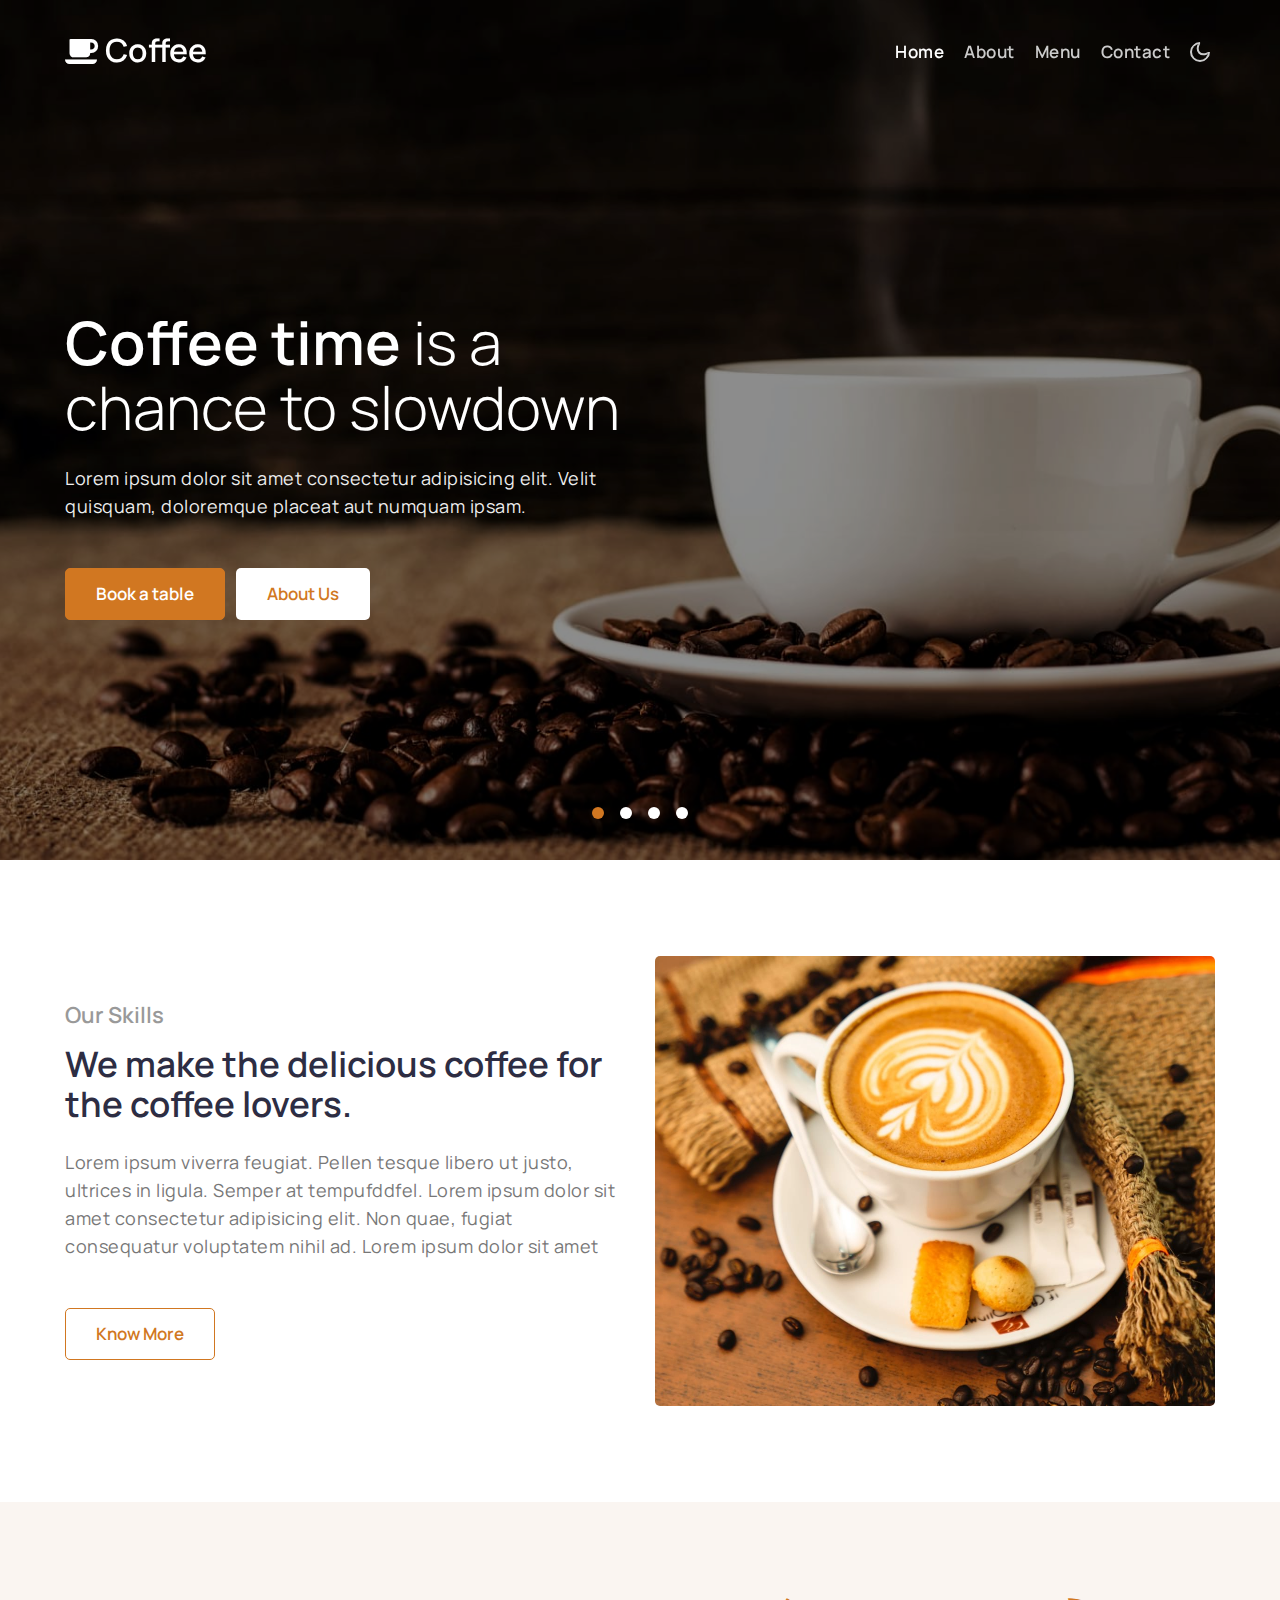
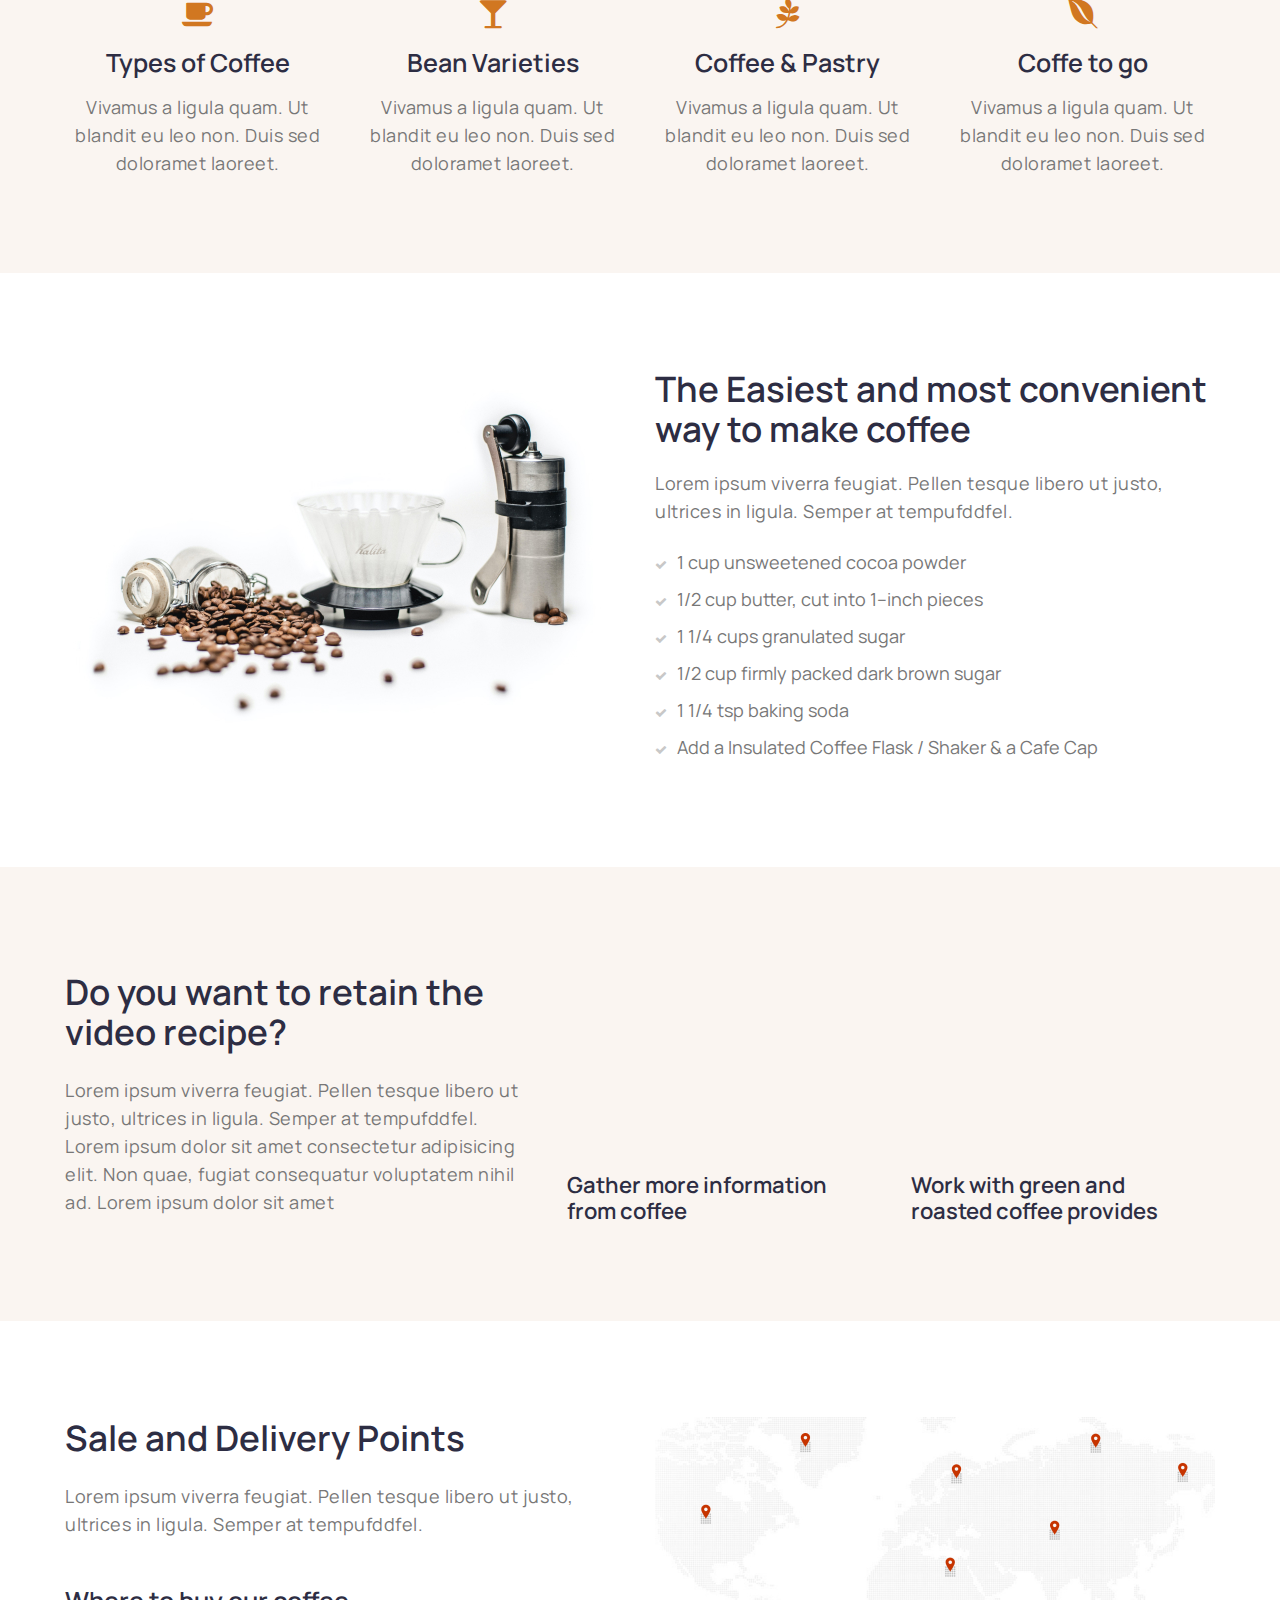
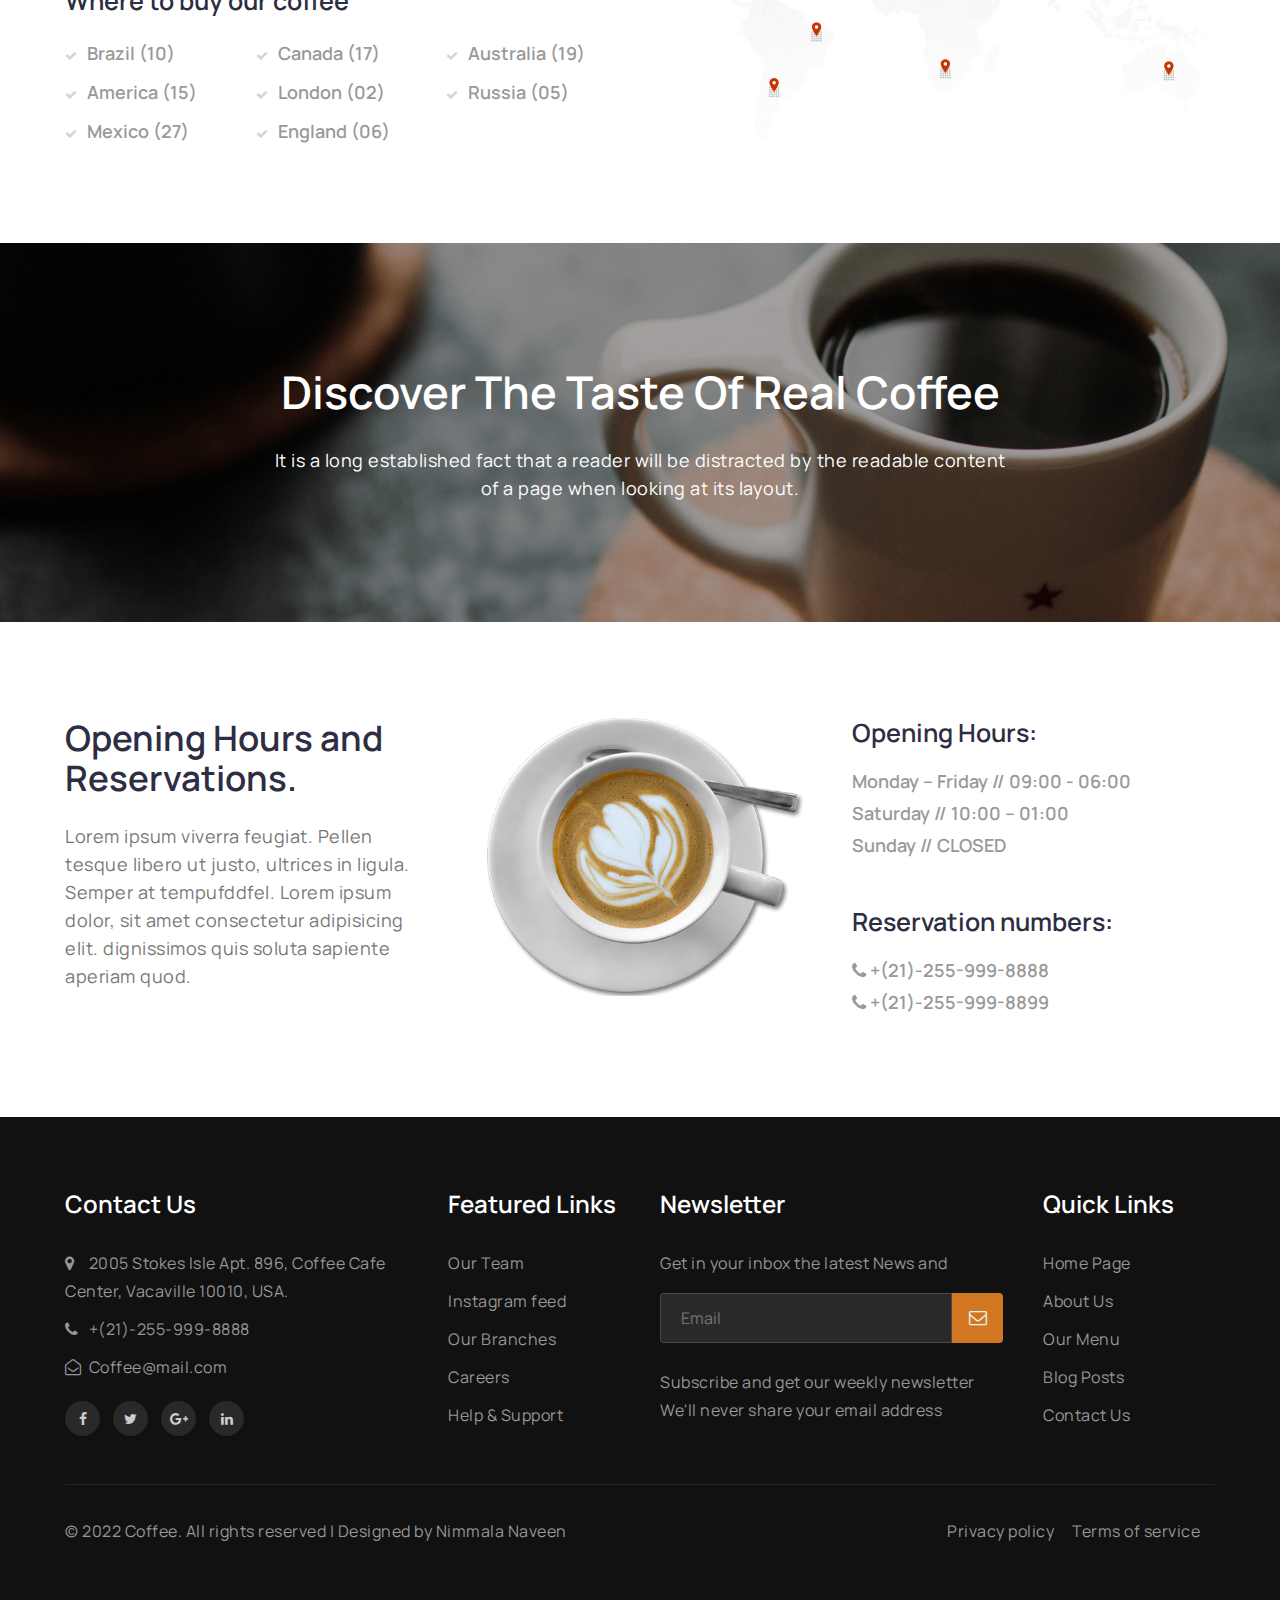
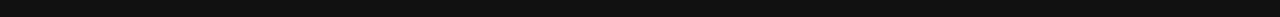
<file: index.html>
<!doctype html>
<html lang="en">
  <head>
    
    <meta charset="utf-8">
    <meta name="viewport" content="width=device-width, initial-scale=1, shrink-to-fit=no">

    <title>Coffee Restaurants Category Bootstrap Responsive Template | </title>

    <link href="//fonts.googleapis.com/css2?family=Manrope:wght@200;400;600&display=swap" rel="stylesheet">

    
    <link rel="stylesheet" href="assets/css/style-starter.css">
  </head>
  <body>
<!--header-->
<header id="site-header" class="fixed-top">
  <div class="container">
      <nav class="navbar navbar-expand-lg navbar-dark stroke">
          <a class="navbar-brand" href="index.html">
              <span class="fa fa-coffee"></span> Coffee
          </a>
          <!-- if logo is image enable this   
    <a class="navbar-brand" href="#index.html">
        <img src="image-path" alt="Your logo" title="Your logo" style="height:35px;" />
    </a> -->
          <button class="navbar-toggler  collapsed bg-gradient" type="button" data-toggle="collapse"
              data-target="#navbarTogglerDemo02" aria-controls="navbarTogglerDemo02" aria-expanded="false"
              aria-label="Toggle navigation">
              <span class="navbar-toggler-icon fa icon-expand fa-bars"></span>
              <span class="navbar-toggler-icon fa icon-close fa-times"></span>
              </span>
          </button>

          <div class="collapse navbar-collapse" id="navbarTogglerDemo02">
              <ul class="navbar-nav ml-auto">
                  <li class="nav-item active">
                      <a class="nav-link" href="index.html">Home <span class="sr-only">(current)</span></a>
                  </li>
                  <li class="nav-item @@about__active">
                      <a class="nav-link" href="about.html">About</a>
                  </li>
                  <li class="nav-item @@menu__active">
                      <a class="nav-link" href="menu.html">Menu</a>
                  </li>
                  <li class="nav-item @@contact__active">
                      <a class="nav-link" href="contact.html">Contact</a>
                  </li>
              </ul>
          </div>
          <!-- toggle switch for light and dark theme -->
          <div class="mobile-position">
              <nav class="navigation">
                  <div class="theme-switch-wrapper">
                      <label class="theme-switch" for="checkbox">
                          <input type="checkbox" id="checkbox">
                          <div class="mode-container py-1">
                              <i class="gg-sun"></i>
                              <i class="gg-moon"></i>
                          </div>
                      </label>
                  </div>
              </nav>
          </div>
          <!-- //toggle switch for light and dark theme -->
      </nav>
  </div>
</header>
<!--/header-->
<!-- main-slider -->
<section class="w3l-main-slider" id="home">
    <div class="companies20-content">
        <div class="owl-one owl-carousel owl-theme">
            <div class="item">
                <li>
                    <div class="slider-info banner-view bg bg2">
                        <div class="banner-info">
                            <div class="container">
                                <div class="banner-info-bg">
                                    <h5>Coffee time <span>is a chance to slowdown</span></h5>
                                    <p class="mt-4">Lorem ipsum dolor sit amet consectetur adipisicing elit. Velit
                                        quisquam, doloremque placeat aut numquam ipsam. </p>
                                    <a class="btn btn-style btn-primary mt-sm-5 mt-4 mr-2" href="reservation.html"> Book a table</a>
                                    <a class="btn btn-style btn-white mt-sm-5 mt-4" href="about.html"> About us</a>
                                </div>
                            </div>
                        </div>
                    </div>
                </li>
            </div>
            <div class="item">
                <li>
                    <div class="slider-info  banner-view banner-top1 bg bg2">
                        <div class="banner-info">
                            <div class="container">
                                <div class="banner-info-bg">
                                    <h5>Coffee <span>makes us fresh & Active</span></h5>
                                    <p class="mt-4">Lorem ipsum dolor sit amet consectetur adipisicing elit. Velit
                                        quisquam, doloremque placeat aut numquam ipsam. </p>
                                    <a class="btn btn-style btn-primary mt-sm-5 mt-4 mr-2" href="reservation.html"> Book a table</a>
                                    <a class="btn btn-style btn-white mt-sm-5 mt-4" href="about.html"> About us</a>
                                </div>
                            </div>
                        </div>
                    </div>
                </li>
            </div>
            <div class="item">
                <li>
                    <div class="slider-info banner-view banner-top2 bg bg2">
                        <div class="banner-info">
                            <div class="container">
                                <div class="banner-info-bg">
                                    <h5>We provide <span>the best taste coffee</span> </h5>
                                    <p class="mt-4">Lorem ipsum dolor sit amet consectetur adipisicing elit. Velit
                                        quisquam, doloremque placeat aut numquam ipsam. </p>
                                    <a class="btn btn-style btn-primary mt-sm-5 mt-4 mr-2" href="reservation.html"> Book a table</a>
                                    <a class="btn btn-style btn-white mt-sm-5 mt-4" href="about.html"> About us</a>
                                </div>
                            </div>
                        </div>
                    </div>
                </li>
            </div>
            <div class="item">
                <li>
                    <div class="slider-info banner-view banner-top3 bg bg2">
                        <div class="banner-info">
                            <div class="container">
                                <div class="banner-info-bg">
                                    <h5>We offer <span>you the best coffee product</span></h5>
                                    <p class="mt-4">Lorem ipsum dolor sit amet consectetur adipisicing elit. Velit
                                        quisquam, doloremque placeat aut numquam ipsam. </p>
                                    <a class="btn btn-style btn-primary mt-sm-5 mt-4 mr-2" href="reservation.html"> Book a table</a>
                                    <a class="btn btn-style btn-white mt-sm-5 mt-4" href="about.html"> About us</a>
                                </div>
                            </div>
                        </div>
                    </div>
                </li>
            </div>
        </div>
        <!-- <div class="icon-pos">
            <a href="#bottom"><span class="fa fa-arrow-down"></span></a>
        </div> -->
    </div>
</section>
<!-- /main-slider -->
<section class="w3l-index3" id="bottom">
    <div class="midd-w3 py-5">
        <div class="container py-lg-5 py-md-3">
            <div class="row">
                <div class="col-lg-6 about-right-faq align-self">
                    <h5 class="title-small mb-3">Our Skills</h5>
                    <h3 class="title-big">We make the delicious coffee for the coffee lovers.</h3>
                    <p class="mt-4">Lorem ipsum viverra feugiat. Pellen tesque libero ut justo,
                        ultrices in ligula. Semper at tempufddfel. Lorem ipsum dolor sit amet consectetur adipisicing
                        elit. Non quae, fugiat consequatur voluptatem nihil ad. Lorem ipsum dolor sit amet</p>
                    <a href="#about" class="btn btn-style border-btn mt-lg-5 mt-4">Know More</a>
                </div>
                <div class="col-lg-6 left-wthree-img text-right mt-lg-0 mt-5 ">
                    <img src="assets/images/about.jpg" alt="" class="radius-image img-fluid">
                </div>
            </div>
        </div>
    </div>
</section>
<!-- /homeblock2-->
<section class="w3l-homeblock2 py-5" id="services">
    <div class="container py-lg-5 py-md-4">
        <div class="grids-area-hny main-cont-wthree-fea row">
            <div class="col-lg-3 col-sm-6 grids-feature">
                <div class="area-box">
                    <span class="fa fa-coffee"></span>
                    <h4><a href="#feature" class="title-head">Types of Coffee</a></h4>
                    <p>Vivamus a ligula quam. Ut blandit eu leo non. Duis sed doloramet laoreet.</p>
                </div>
            </div>
            <div class="col-lg-3 col-sm-6 grids-feature mt-sm-0 mt-5">
                <div class="area-box">
                    <span class="fa fa-glass"></span>
                    <h4><a href="#feature" class="title-head">Bean Varieties</a></h4>
                    <p>Vivamus a ligula quam. Ut blandit eu leo non. Duis sed doloramet laoreet.</p>
                </div>
            </div>
            <div class="col-lg-3 col-sm-6 grids-feature mt-lg-0 mt-5">
                <div class="area-box">
                    <span class="fa fa-pagelines"></span>
                    <h4><a href="#feature" class="title-head">Coffee & Pastry</a></h4>
                    <p>Vivamus a ligula quam. Ut blandit eu leo non. Duis sed doloramet laoreet.</p>
                </div>
            </div>
            <div class="col-lg-3 col-sm-6 grids-feature mt-lg-0 mt-5">
                <div class="area-box">
                    <span class="fa fa-envira"></span>
                    <h4><a href="#feature" class="title-head">Coffe to go</a></h4>
                    <p>Vivamus a ligula quam. Ut blandit eu leo non. Duis sed doloramet laoreet.</p>
                </div>
            </div>
        </div>
    </div>
</section>
<!-- //homeblock2-->
<section class="w3l-homeblock3">
    <div class="midd-w3 py-5">
        <div class="container py-lg-5 py-md-3">
            <div class="row">
                <div class="col-lg-6 ">
                    <img src="assets/images/bg.jpg" alt="" class="radius-image img-fluid">
                </div>
                <div class="col-lg-6 mt-lg-0 mt-3 about-right-faq align-self">
                    <h3 class="title-big">The Easiest and most convenient way to make coffee</h3>
                    <p class="mt-3">Lorem ipsum viverra feugiat. Pellen tesque libero ut justo,
                        ultrices in ligula. Semper at tempufddfel.</p>
                    <ul class="w3l-lists mt-4">
                        <li><span class="fa fa-check" aria-hidden="true"></span>1 cup unsweetened cocoa powder </li>
                        <li><span class="fa fa-check" aria-hidden="true"></span>1/2 cup butter, cut into 1–inch pieces</li>
                        <li><span class="fa fa-check" aria-hidden="true"></span>1 1/4 cups granulated sugar</li>
                        <li><span class="fa fa-check" aria-hidden="true"></span>1/2 cup firmly packed dark brown sugar</li>
                        <li><span class="fa fa-check" aria-hidden="true"></span>1 1/4 tsp baking soda</li>
                        <li><span class="fa fa-check" aria-hidden="true"></span>Add a Insulated Coffee Flask / Shaker & a Cafe Cap
                       </li>
                    </ul>
                </div>
            </div>
        </div>
    </div>
</section>
<section class="w3l-homeblock4 py-5" id="video">
    <div class="video-recipe py-lg-5 py-md-3">
        <div class="container">
            <div class="row">
                <div class="col-lg-5 align-self">
                    <h3 class="title-big">Do you want to retain the video recipe?</h3>
                    <p class="mt-4">Lorem ipsum viverra feugiat. Pellen tesque libero ut justo,
                        ultrices in ligula. Semper at tempufddfel. Lorem ipsum dolor sit amet consectetur adipisicing
                        elit. Non quae, fugiat consequatur voluptatem nihil ad. Lorem ipsum dolor sit amet</p>
                </div>
                <div class="col-lg-7 mt-lg-0 mt-5 ">
                    <div class="row">
                        <div class="col-md-6">
                            <iframe src="https://www.youtube.com/embed/0S4MlIuUx5k" frameborder="0"
                                allow="accelerometer; autoplay; encrypted-media; gyroscope; picture-in-picture"
                                allowfullscreen></iframe>
                            <h3 class="video-title mt-4">Gather more information from coffee</h3>
                        </div>
                        <div class="col-md-6 mt-md-0 mt-5">
                            <iframe src="https://www.youtube.com/embed/3Bv8dOca-70" frameborder="0"
                                allow="accelerometer; autoplay; encrypted-media; gyroscope; picture-in-picture"
                                allowfullscreen></iframe>
                                <h3 class="video-title mt-4">Work with green and roasted coffee provides</h3>
                        </div>
                    </div>
                </div>
            </div>
        </div>
    </div>
</section>
<section class="w3l-homeblock5 py-5">
    <div class="container py-lg-5 py-md-3">
        <div class="row">
            <div class="col-lg-6 about-right-faq align-self">
                <h3 class="title-big">Sale and Delivery Points</h3>
                <p class="mt-4">Lorem ipsum viverra feugiat. Pellen tesque libero ut justo,
                    ultrices in ligula. Semper at tempufddfel.</p>
                <h3 class="title-small mt-5">Where to buy our coffee</h3>
                <ul class="w3l-lists mt-4">
                    <li><a href="#url"><span class="fa fa-check" aria-hidden="true"></span>Brazil (10) </a></li>
                    <li><a href="#url"><span class="fa fa-check" aria-hidden="true"></span>Canada (17) </a></li>
                    <li><a href="#url"><span class="fa fa-check" aria-hidden="true"></span>Australia (19) </a></li>
                    <li><a href="#url"><span class="fa fa-check" aria-hidden="true"></span>America (15) </a></li>
                    <li><a href="#url"><span class="fa fa-check" aria-hidden="true"></span>London (02) </a></li>
                    <li><a href="#url"><span class="fa fa-check" aria-hidden="true"></span>Russia (05) </a></li>
                    <li><a href="#url"><span class="fa fa-check" aria-hidden="true"></span>Mexico (27) </a></li>
                    <li><a href="#url"><span class="fa fa-check" aria-hidden="true"></span>England (06) </a></li>
                </ul>
            </div>
            <div class="col-lg-6 mt-lg-0 mt-5 ">
                <img src="assets/images/map.jpg" alt="" class="radius-image img-fluid">
            </div>
        </div>
    </div>
</section>
<div class="w3l-bg-image">
	<div class="bg-mask py-5">
		<div class="container py-lg-5 py-4">
			<div class="text-align text-center py-lg-4 py-md-3">
				<h3>Discover The Taste Of Real Coffee</h3>
				<p>It is a long established fact that a reader will be distracted by the readable content of a page when
					looking at its layout.</p>
			</div>
		</div>
	</div>
</div>

<section class="w3l-homeblock7 py-5">
    <div class="container py-lg-5 py-md-3">
        <div class="row">
            <div class="col-lg-4 mb-lg-0 mb-md-5 mb-4">
                <h3 class="title-big">Opening Hours and Reservations.</h3>
                <p class="mt-4">Lorem ipsum viverra feugiat. Pellen tesque libero ut justo,
                    ultrices in ligula. Semper at tempufddfel. Lorem ipsum dolor, sit amet consectetur adipisicing elit.
                     dignissimos quis soluta sapiente aperiam quod.</p>
            </div>
            <div class="col-lg-4 col-sm-6 col-8">
                <img src="assets/images/middle.png" alt="" class="radius-image img-fluid">
            </div>
            <div class="col-lg-4 col-sm-6 mt-sm-0 mt-4">
                <ul class="w3l-lists mb-md-5 mb-4">
                    <h3 class="title-small"> Opening Hours: </h3>
                    <li>Monday – Friday // 09:00 - 06:00</li>
                    <li>Saturday // 10:00 – 01:00</li>
                    <li>Sunday // CLOSED</li>
                </ul>
                <ul class="w3l-lists">
                    <h3 class="title-small"> Reservation numbers: </h3>
                    <li><a href="tel:+7-800-999-800"><span class="fa fa-phone"></span> +(21)-255-999-8888</a></li>
                    <li><a href="tel:+7-800-999-800"><span class="fa fa-phone"></span> +(21)-255-999-8899</a></li>
                </ul>
            </div>
        </div>
    </div>
</section>
<section class="w3l-footer-29-main py-5">
  <div class="footer-29 py-lg-4 py-md-3">
      <div class="container">
          <div class="d-grid grid-col-4 footer-top-29">
              <div class="footer-list-29 footer-1">
                  <h6 class="footer-title-29">Contact Us</h6>
                  <ul>
                      <li><p><span class="fa fa-map-marker"></span> 2005 Stokes Isle Apt. 896, Coffee Cafe Center, Vacaville 10010, USA.</p></li>
                      <li><a href="tel:+7-800-999-800"><span class="fa fa-phone"></span> +(21)-255-999-8888</a></li>
                      <li><a href="mailto:coffee@mail.com" class="mail"><span class="fa fa-envelope-open-o"></span> Coffee@mail.com</a></li>
                  </ul>
                  <div class="main-social-footer-29">
                      <a href="#facebook" class="facebook"><span class="fa fa-facebook"></span></a>
                      <a href="#twitter" class="twitter"><span class="fa fa-twitter"></span></a>
                      <a href="#google-plus" class="google-plus"><span class="fa fa-google-plus"></span></a>
                      <a href="#linkedin" class="linkedin"><span class="fa fa-linkedin"></span></a>
                  </div>
              </div>
              <div class="footer-list-29 footer-2">
                  <ul>
                      <h6 class="footer-title-29">Featured Links</h6>
                      <li><a href="#team">Our Team</a></li>
                      <li><a href="#insta">Instagram feed</a></li>
                      <li><a href="contact.html">Our Branches</a></li>
                      <li><a href="#careers">Careers</a></li>
                      <li><a href="#help">Help & Support</a></li>
                  </ul>
              </div>
              <div class="footer-list-29 footer-3">
                 
                  <h6 class="footer-title-29">Newsletter </h6>
                  <p class="mb-3">Get in your inbox the latest News and</p>
          <form action="#" class="subscribe" method="post">
            <input type="email" name="email" placeholder="Email" required="">
            <button><span class="fa fa-envelope-o"></span></button>
          </form>
          <p>Subscribe and get our weekly newsletter</p>
          <p>We'll never share your email address</p>
        
              </div>
              <div class="footer-list-29 footer-4">
                  <ul>
                      <h6 class="footer-title-29">Quick Links</h6>
                      <li><a href="index.html">Home Page</a></li>
                      <li><a href="about.html">About Us</a></li>
                      <li><a href="menu.html">Our Menu</a></li>
                      <li><a href="#blog"> Blog Posts</a></li>
                      <li><a href="contact.html">Contact Us</a></li>
                  </ul>
              </div>
          </div>
          <div class="d-grid grid-col-2 bottom-copies">
              <p class="copy-footer-29">© 2022 Coffee. All rights reserved | Designed by Nimmala Naveen</p>
               <ul class="list-btm-29">
                      <li><a href="#link">Privacy policy</a></li>
                      <li><a href="#link">Terms of service</a></li>
                      
                  </ul>
          </div>
      </div>
  </div>
  <!-- move top -->
  <button onclick="topFunction()" id="movetop" title="Go to top">
    <span class="fa fa-angle-up"></span>
  </button>
  <script>
    // When the user scrolls down 20px from the top of the document, show the button
    window.onscroll = function () {
      scrollFunction()
    };

    function scrollFunction() {
      if (document.body.scrollTop > 20 || document.documentElement.scrollTop > 20) {
        document.getElementById("movetop").style.display = "block";
      } else {
        document.getElementById("movetop").style.display = "none";
      }
    }

    // When the user clicks on the button, scroll to the top of the document
    function topFunction() {
      document.body.scrollTop = 0;
      document.documentElement.scrollTop = 0;
    }
  </script>
  <!-- /move top -->

<!-- Template JavaScript -->
<script src="assets/js/jquery-3.3.1.min.js"></script>

<!-- script for testimonials -->
<script>
  $(document).ready(function () {
    $('.owl-testimonial').owlCarousel({
      loop: true,
      margin: 0,
      nav: true,
      responsiveClass: true,
      autoplay: false,
      autoplayTimeout: 5000,
      autoplaySpeed: 1000,
      autoplayHoverPause: false,
      responsive: {
        0: {
          items: 1,
          nav: false
        },
        480: {
          items: 1,
          nav: false
        },
        667: {
          items: 1,
          nav: true
        },
        1000: {
          items: 1,
          nav: true
        }
      }
    })
  })
</script>
<!-- //script for testimonials -->

<script src="assets/js/theme-change.js"></script>

<script src="assets/js/owl.carousel.js"></script>
<!-- script for banner slider-->
<script>
  $(document).ready(function () {
    $('.owl-one').owlCarousel({
      loop: true,
      margin: 0,
      nav: false,
      responsiveClass: true,
      autoplay: false,
      autoplayTimeout: 5000,
      autoplaySpeed: 1000,
      autoplayHoverPause: false,
      responsive: {
        0: {
          items: 1,
          nav: false
        },
        480: {
          items: 1,
          nav: false
        },
        667: {
          items: 1,
          nav: true
        },
        1000: {
          items: 1,
          nav: true
        }
      }
    })
  })
</script>
<!-- //script -->

<!-- disable body scroll which navbar is in active -->
<script>
  $(function () {
    $('.navbar-toggler').click(function () {
      $('body').toggleClass('noscroll');
    })
  });
</script>
<!-- disable body scroll which navbar is in active -->

<!--/MENU-JS-->
<script>
  $(window).on("scroll", function () {
    var scroll = $(window).scrollTop();

    if (scroll >= 80) {
      $("#site-header").addClass("nav-fixed");
    } else {
      $("#site-header").removeClass("nav-fixed");
    }
  });

  //Main navigation Active Class Add Remove
  $(".navbar-toggler").on("click", function () {
    $("header").toggleClass("active");
  });
  $(document).on("ready", function () {
    if ($(window).width() > 991) {
      $("header").removeClass("active");
    }
    $(window).on("resize", function () {
      if ($(window).width() > 991) {
        $("header").removeClass("active");
      }
    });
  });
</script>
<!--//MENU-JS-->

<script src="assets/js/bootstrap.min.js"></script>

</body>

</html>
</file>
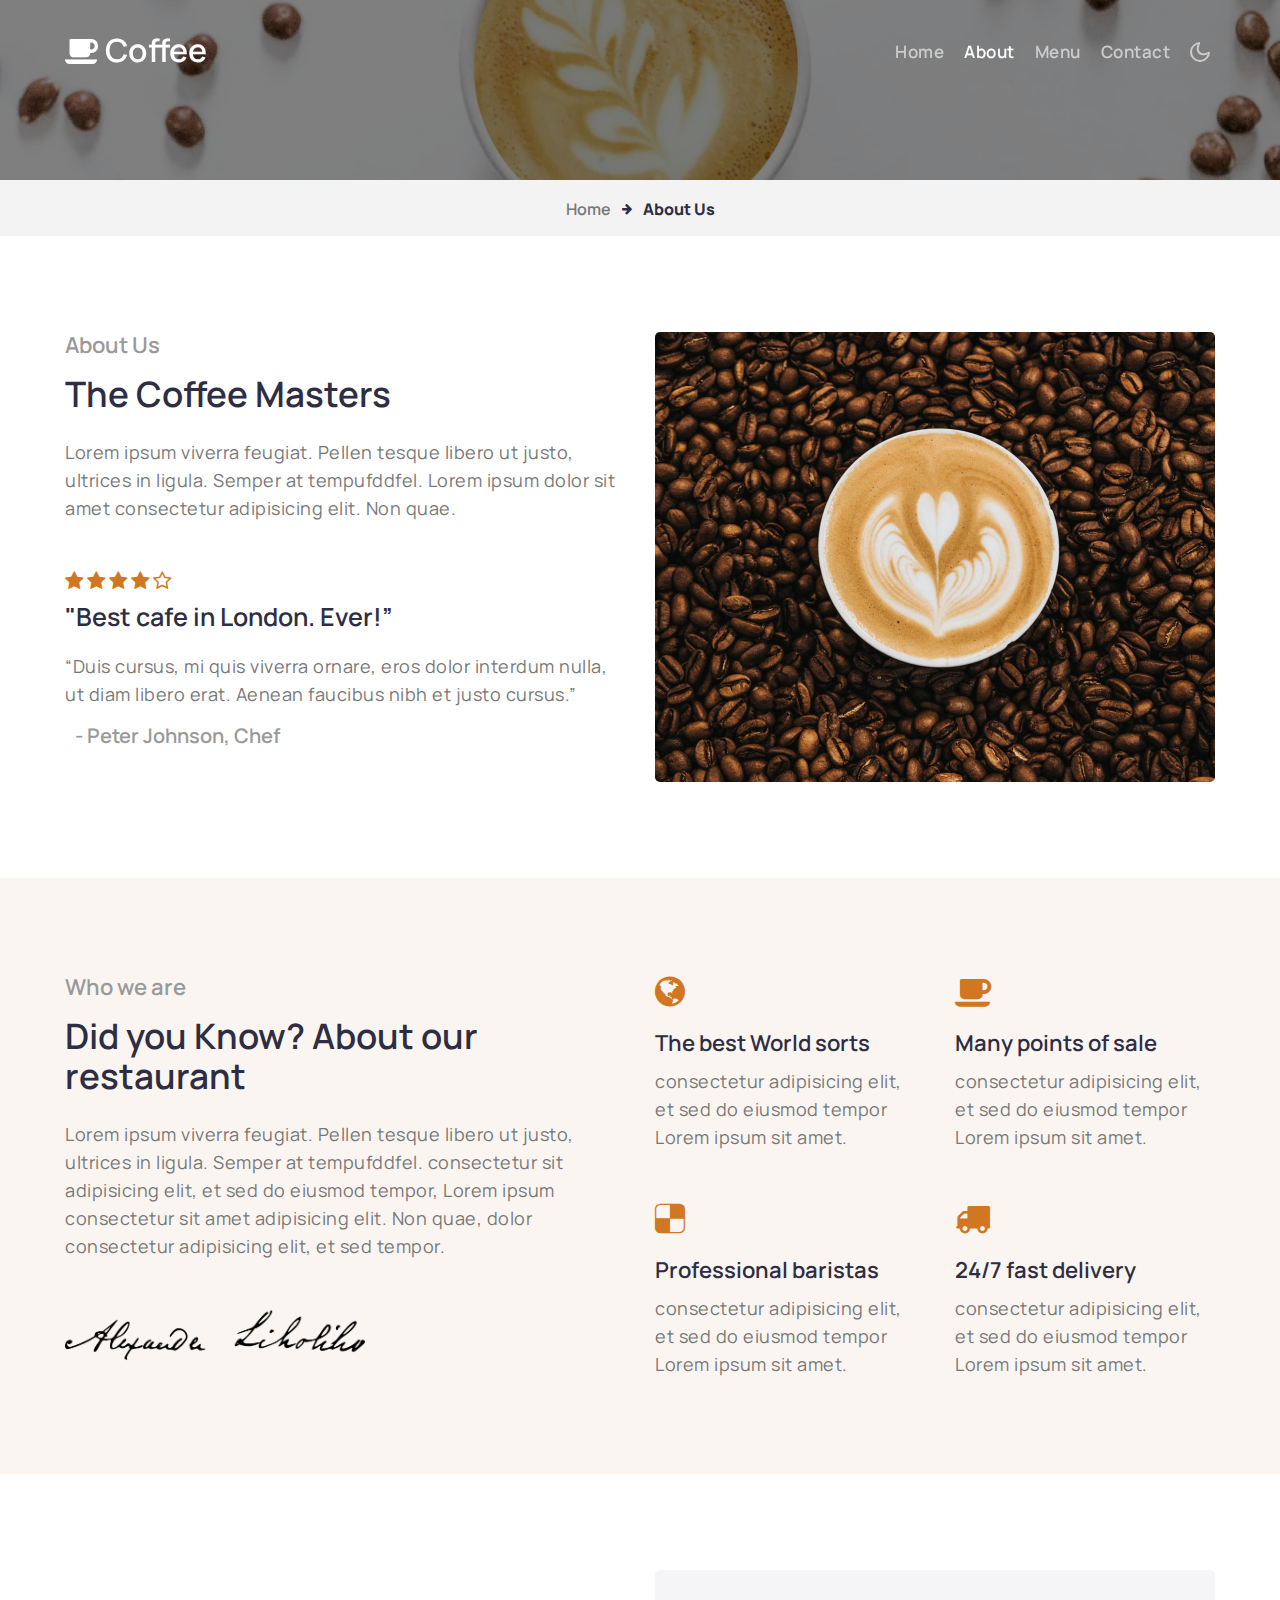
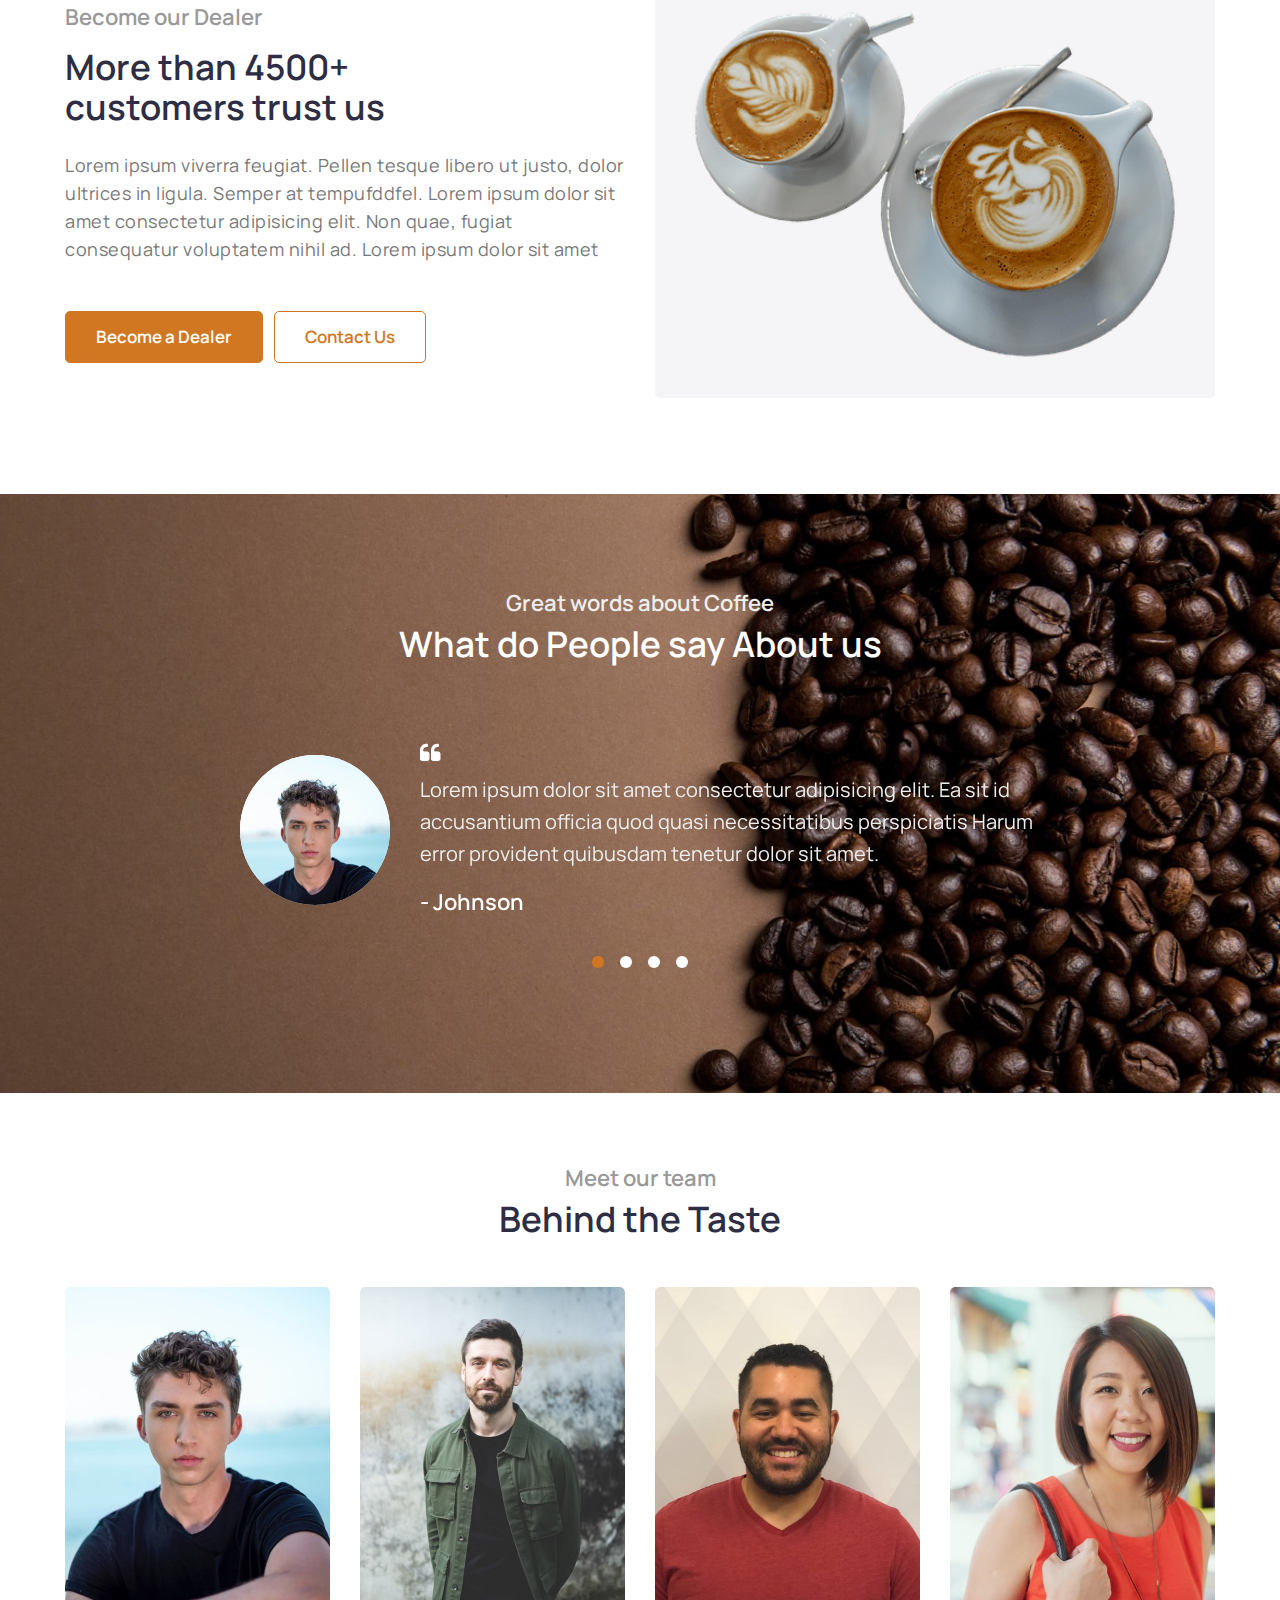
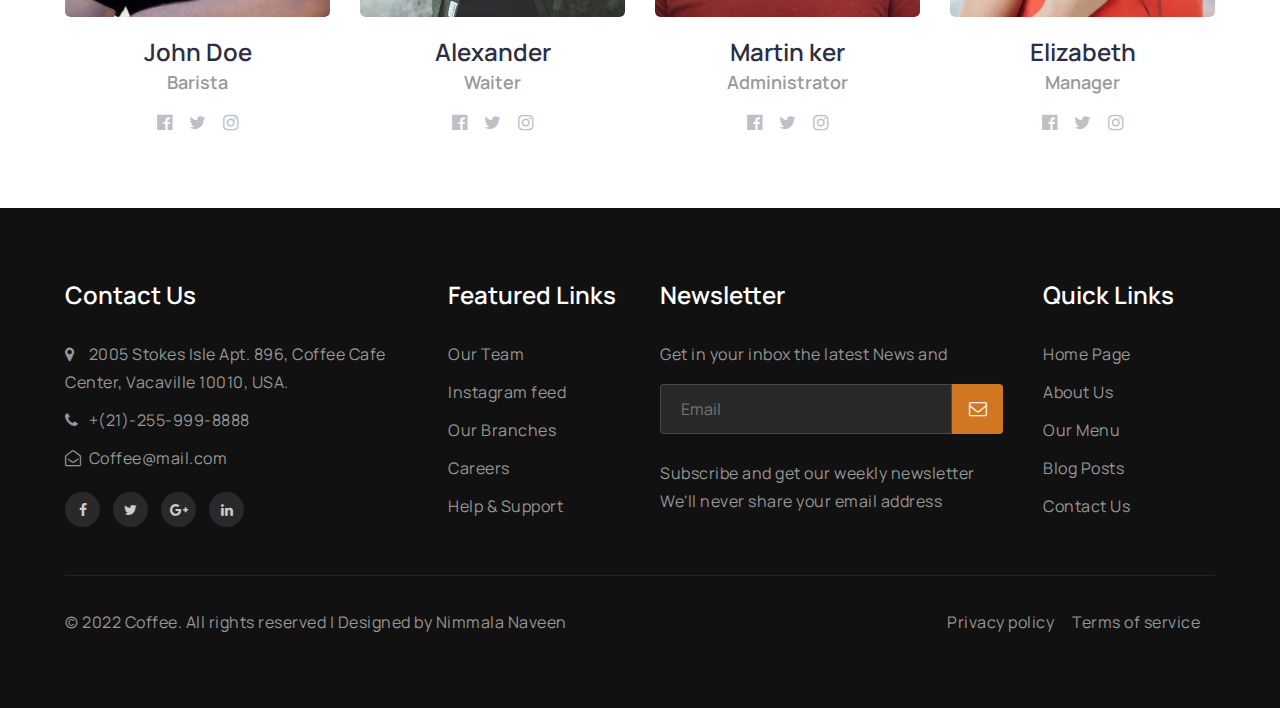
<file: about.html>
<!doctype html>
<html lang="en">
  <head>

    <meta charset="utf-8">
    <meta name="viewport" content="width=device-width, initial-scale=1, shrink-to-fit=no">

    <title>Coffee Restaurants Category Bootstrap Responsive Template | </title>

    <link href="//fonts.googleapis.com/css2?family=Manrope:wght@200;400;600&display=swap" rel="stylesheet">


    <link rel="stylesheet" href="assets/css/style-starter.css">
  </head>
  <body>
<!--header-->
<header id="site-header" class="fixed-top">
  <div class="container">
      <nav class="navbar navbar-expand-lg navbar-dark stroke">
          <a class="navbar-brand" href="index.html">
              <span class="fa fa-coffee"></span> Coffee
          </a>
          <!-- if logo is image enable this   
    <a class="navbar-brand" href="#index.html">
        <img src="image-path" alt="Your logo" title="Your logo" style="height:35px;" />
    </a> -->
          <button class="navbar-toggler  collapsed bg-gradient" type="button" data-toggle="collapse"
              data-target="#navbarTogglerDemo02" aria-controls="navbarTogglerDemo02" aria-expanded="false"
              aria-label="Toggle navigation">
              <span class="navbar-toggler-icon fa icon-expand fa-bars"></span>
              <span class="navbar-toggler-icon fa icon-close fa-times"></span>
              </span>
          </button>

          <div class="collapse navbar-collapse" id="navbarTogglerDemo02">
              <ul class="navbar-nav ml-auto">
                  <li class="nav-item @@index__active">
                      <a class="nav-link" href="index.html">Home <span class="sr-only">(current)</span></a>
                  </li>
                  <li class="nav-item active">
                      <a class="nav-link" href="about.html">About</a>
                  </li>
                  <li class="nav-item @@menu__active">
                      <a class="nav-link" href="menu.html">Menu</a>
                  </li>
                  <li class="nav-item @@contact__active">
                      <a class="nav-link" href="contact.html">Contact</a>
                  </li>
              </ul>
          </div>
          <!-- toggle switch for light and dark theme -->
          <div class="mobile-position">
              <nav class="navigation">
                  <div class="theme-switch-wrapper">
                      <label class="theme-switch" for="checkbox">
                          <input type="checkbox" id="checkbox">
                          <div class="mode-container py-1">
                              <i class="gg-sun"></i>
                              <i class="gg-moon"></i>
                          </div>
                      </label>
                  </div>
              </nav>
          </div>
          <!-- //toggle switch for light and dark theme -->
      </nav>
  </div>
</header>
<!--/header-->

<div class="inner-banner">
</div>
<section class="w3l-breadcrumb">
    <div class="container">
        <ul class="breadcrumbs-custom-path">
            <li><a href="#url">Home</a></li>
            <li class="active"><span class="fa fa-arrow-right mx-2" aria-hidden="true"></span> About Us</li>
        </ul>
    </div>
</section>
<section class="w3l-aboutblock1 py-5" id="bottom">
    <div class="container py-lg-5 py-md-3">
        <div class="row">
            <div class="col-lg-6">
                <h5 class="title-small mb-3">About Us</h5>
                <h3 class="title-big">The Coffee Masters</h3>
                <p class="mt-4">Lorem ipsum viverra feugiat. Pellen tesque libero ut justo,
                    ultrices in ligula. Semper at tempufddfel. Lorem ipsum dolor sit amet consectetur adipisicing
                    elit. Non quae.</p>
                <ul class="rating-star mt-5">
                    <li><span class="fa fa-star"></span></li>
                    <li><span class="fa fa-star"></span></li>
                    <li><span class="fa fa-star"></span></li>
                    <li><span class="fa fa-star"></span></li>
                    <li><span class="fa fa-star-o"></span></li>
                </ul>
                <h3 class="title-small mt-2">"Best cafe in London. Ever!”</h3>
                <p>“Duis cursus, mi quis viverra ornare, eros dolor interdum nulla, ut diam libero erat. Aenean faucibus nibh et justo cursus.”</p>
                <h3 class="title-star mt-3">- Peter Johnson, Chef</h3>
            </div>
            <div class="col-lg-6 mt-lg-0 mt-5 ">
                <img src="assets/images/about3.jpg" alt="" class="radius-image img-fluid">
            </div>
        </div>
    </div>
</section>
<section class="w3l-about2 py-5">
    <div class="container py-lg-5">
        <div class="row cwp23-content">
            <div class="col-lg-6">
                <h5 class="title-small mb-3">Who we are</h5>
                <h3 class="title-big">Did you Know? About our restaurant</h3>
                <p class="mt-4">Lorem ipsum viverra feugiat. Pellen tesque libero ut justo, ultrices in ligula. 
                    Semper at tempufddfel. consectetur sit adipisicing elit, et sed do eiusmod tempor, Lorem ipsum 
                    consectetur sit amet adipisicing elit. Non quae, dolor consectetur adipisicing elit, et sed tempor.</p>
                <img src="assets/images/signature.png" class="img-fluid signature" width="300px" alt="my photo">
            </div>
            <div class="col-lg-6 cwp23-text align-self mt-lg-0 mt-5">
                <div class="cwp23-text-cols">
                    <div class="column">
                        <span class="fa fa-globe" aria-hidden="true"></span>
                        <a href="services.html">The best World sorts</a>
                        <p>consectetur adipisicing elit, et sed do eiusmod tempor Lorem ipsum sit amet. </p>
                    </div>
                    <div class="column">
                        <span class="fa fa-coffee" aria-hidden="true"></span>
                        <a href="services.html">Many points of sale</a>
                        <p>consectetur adipisicing elit, et sed do eiusmod tempor Lorem ipsum sit amet. </p>
                    </div>
                    <div class="column">
                        <span class="fa fa-delicious" aria-hidden="true"></span>
                        <a href="services.html">Professional baristas</a>
                        <p>consectetur adipisicing elit, et sed do eiusmod tempor Lorem ipsum sit amet. </p>
                    </div>
                    <div class="column">
                        <span class="fa fa-truck" aria-hidden="true"></span>
                        <a href="services.html">24/7 fast delivery</a>
                        <p>consectetur adipisicing elit, et sed do eiusmod tempor Lorem ipsum sit amet. </p>
                    </div>
                </div>
            </div>
        </div>
    </div>
</section>
<section class="w3l-aboutblock3 py-5">
        <div class="container py-lg-5 py-md-3">
            <div class="row">
                <div class="col-lg-6 align-self">
                    <h5 class="title-small mb-3">Become our Dealer</h5>
                    <h3 class="title-big">More than <span>4500+</span> <br>customers trust us</h3>
                    <p class="mt-4">Lorem ipsum viverra feugiat. Pellen tesque libero ut justo, dolor
                        ultrices in ligula. Semper at tempufddfel. Lorem ipsum dolor sit amet consectetur adipisicing
                        elit. Non quae, fugiat consequatur voluptatem nihil ad. Lorem ipsum dolor sit amet</p>
                        <a href="contact.html" class="btn btn-style btn-primary mt-lg-5 mt-4 mr-2">Become a Dealer</a>
                        <a href="contact.html" class="btn btn-style border-btn mt-lg-5 mt-4">Contact Us</a>
                </div>
                <div class="col-lg-6 mt-lg-0 mt-5 ">
                    <img src="assets/images/about.png" alt="" class="radius-image img-fluid">
                </div>
            </div>
        </div>
</section>
<section class="w3l-testimonials py-5" id="testimonials">
    <!-- main-slider -->
    <div class="container py-lg-5 py-md-4 mb-md-0 mb-md-5 mb-4">
        <div class="heading text-center mx-auto">
            <h5 class="title-small text-center mb-2">Great words about Coffee</h5>
            <h3 class="title-big text-center mb-5">What do People say About us </h3>
        </div>
        <div class="owl-testimonial owl-carousel owl-theme">
            <div class="item">
                <div class="slider-info">
                    <div class="img-circle">
                        <img src="assets/images/t1.jpg" class="img-fluid rounded" alt="client image">
                    </div>
                    <div class="message-info">
                        <span class="fa fa-quote-left mr-2"></span>
                        <div class="message">Lorem ipsum dolor sit amet consectetur adipisicing elit. Ea sit id
                            accusantium officia quod quasi necessitatibus perspiciatis Harum error provident
                            quibusdam tenetur dolor sit amet.</div>
                        <div class="name">- Johnson</div>
                    </div>
                </div>
            </div>
            <div class="item">
                <div class="slider-info">
                    <div class="img-circle">
                        <img src="assets/images/t2.jpg" class="img-fluid rounded" alt="client image">
                    </div>
                    <div class="message-info">
                        <span class="fa fa-quote-left mr-2"></span>
                        <div class="message">Lorem ipsum dolor sit amet consectetur adipisicing elit. Ea sit id
                            accusantium
                            officia quod quasi necessitatibus perspiciatis Harum error provident
                            quibusdam tenetur.</div>
                        <div class="name">- Alexander</div>
                    </div>
                </div>
            </div>
            <div class="item">
                <div class="slider-info">
                    <div class="img-circle">
                        <img src="assets/images/t3.jpg" class="img-fluid rounded" alt="client image">
                    </div>
                    <div class="message-info">
                        <span class="fa fa-quote-left mr-2"></span>
                        <div class="message">Lorem ipsum dolor sit amet consectetur adipisicing elit. Ea sit id
                            accusantium
                            officia quod quasi necessitatibus perspiciatis Harum error provident
                            quibusdam tenetur.</div>
                        <div class="name">- Smith roy</div>
                    </div>
                </div>
            </div>
            <div class="item">
                <div class="slider-info">
                    <div class="img-circle">
                        <img src="assets/images/t4.jpg" class="img-fluid rounded" alt="client image">
                    </div>
                    <div class="message-info">
                        <span class="fa fa-quote-left mr-2"></span>
                        <div class="message">Lorem ipsum dolor sit amet consectetur adipisicing elit. Ea sit id
                            accusantium
                            officia quod quasi necessitatibus perspiciatis Harum error provident
                            quibusdam tenetur.</div>
                        <div class="name">- Elizabeth</div>
                    </div>
                </div>
            </div>
        </div>
    </div>
    <!-- /main-slider -->
</section>
<!-- team -->
<section class="w3l-team py-5" id="team">
    <div class="container py-lg-4 py-sm-3">
        <h5 class="title-small text-center mb-2">Meet our team</h5>
        <h3 class="title-big text-center mb-5">Behind the Taste </h3>
        <div class="row text-center">
            <div class="team-info col-md-3 col-6">
                <div class="column position-relative">
                    <a href="#url"><img src="assets/images/t1.jpg" alt="" class="img-fluid radius-image" /></a>
                </div>
                <h4><a href="#team">John Doe</a></h4>
                <h6>Barista</h6>
                <div class="team-info">
                    <div class="caption">
                        <div class="social-icons-section text-center">
                            <a class="fac" href="#url">
                                <span class="fa fa-facebook-official"></span>
                            </a>
                            <a class="twitter" href="#url">
                                <span class="fa fa-twitter"></span>
                            </a>
                            <a class="instagram" href="#url">
                                <span class="fa fa-instagram"></span>
                            </a>
                        </div>
                    </div>
                </div>
            </div>
            <div class="team-info col-md-3 col-6">
                <div class="column position-relative">
                    <a href="#url"><img src="assets/images/t2.jpg" alt="" class="img-fluid radius-image" /></a>
                </div>
                <h4><a href="#team">Alexander</a></h4>
                <h6>Waiter</h6>
                <div class="team-info">
                    <div class="caption">
                        <div class="social-icons-section text-center">
                            <a class="fac" href="#url">
                                <span class="fa fa-facebook-official"></span>
                            </a>
                            <a class="twitter" href="#url">
                                <span class="fa fa-twitter"></span>
                            </a>
                            <a class="instagram" href="#url">
                                <span class="fa fa-instagram"></span>
                            </a>
                        </div>
                    </div>
                </div>
            </div>
            <div class="team-info col-md-3 col-6 mt-md-0 mt-sm-5 mt-5">
                <div class="column position-relative">
                    <a href="#url"><img src="assets/images/t3.jpg" alt="" class="img-fluid radius-image" /></a>
                </div>
                <h4><a href="#team">Martin ker</a> </h4>
                <h6>Administrator</h6>
                <div class="team-info">
                    <div class="caption">
                        <div class="social-icons-section text-center">
                            <a class="fac" href="#url">
                                <span class="fa fa-facebook-official"></span>
                            </a>
                            <a class="twitter" href="#url">
                                <span class="fa fa-twitter"></span>
                            </a>
                            <a class="instagram" href="#url">
                                <span class="fa fa-instagram"></span>
                            </a>
                        </div>
                    </div>
                </div>
            </div>
            <div class="team-info col-md-3 col-6 mt-md-0 mt-sm-5 mt-5">
                <div class="column position-relative">
                    <a href="#url"><img src="assets/images/t4.jpg" alt="" class="img-fluid radius-image" /></a>
                </div>
                <h4><a href="#team">Elizabeth</a></h4>
                <h6>Manager</h6>
                <div class="team-info">
                    <div class="caption">
                        <div class="social-icons-section text-center">
                            <a class="fac" href="#url">
                                <span class="fa fa-facebook-official"></span>
                            </a>
                            <a class="twitter" href="#url">
                                <span class="fa fa-twitter"></span>
                            </a>
                            <a class="instagram" href="#url">
                                <span class="fa fa-instagram"></span>
                            </a>
                        </div>
                    </div>
                </div>
            </div>
        </div>
    </div>
</section>
<!-- team -->
<section class="w3l-footer-29-main py-5">
  <div class="footer-29 py-lg-4 py-md-3">
      <div class="container">
          <div class="d-grid grid-col-4 footer-top-29">
              <div class="footer-list-29 footer-1">
                  <h6 class="footer-title-29">Contact Us</h6>
                  <ul>
                      <li><p><span class="fa fa-map-marker"></span> 2005 Stokes Isle Apt. 896, Coffee Cafe Center, Vacaville 10010, USA.</p></li>
                      <li><a href="tel:+7-800-999-800"><span class="fa fa-phone"></span> +(21)-255-999-8888</a></li>
                      <li><a href="mailto:coffee@mail.com" class="mail"><span class="fa fa-envelope-open-o"></span> Coffee@mail.com</a></li>
                  </ul>
                  <div class="main-social-footer-29">
                      <a href="#facebook" class="facebook"><span class="fa fa-facebook"></span></a>
                      <a href="#twitter" class="twitter"><span class="fa fa-twitter"></span></a>
                      <a href="#google-plus" class="google-plus"><span class="fa fa-google-plus"></span></a>
                      <a href="#linkedin" class="linkedin"><span class="fa fa-linkedin"></span></a>
                  </div>
              </div>
              <div class="footer-list-29 footer-2">
                  <ul>
                      <h6 class="footer-title-29">Featured Links</h6>
                      <li><a href="#team">Our Team</a></li>
                      <li><a href="#insta">Instagram feed</a></li>
                      <li><a href="contact.html">Our Branches</a></li>
                      <li><a href="#careers">Careers</a></li>
                      <li><a href="#help">Help & Support</a></li>
                  </ul>
              </div>
              <div class="footer-list-29 footer-3">
                 
                  <h6 class="footer-title-29">Newsletter </h6>
                  <p class="mb-3">Get in your inbox the latest News and</p>
          <form action="#" class="subscribe" method="post">
            <input type="email" name="email" placeholder="Email" required="">
            <button><span class="fa fa-envelope-o"></span></button>
          </form>
          <p>Subscribe and get our weekly newsletter</p>
          <p>We'll never share your email address</p>
        
              </div>
              <div class="footer-list-29 footer-4">
                  <ul>
                      <h6 class="footer-title-29">Quick Links</h6>
                      <li><a href="index.html">Home Page</a></li>
                      <li><a href="about.html">About Us</a></li>
                      <li><a href="menu.html">Our Menu</a></li>
                      <li><a href="#blog"> Blog Posts</a></li>
                      <li><a href="contact.html">Contact Us</a></li>
                  </ul>
              </div>
          </div>
          <div class="d-grid grid-col-2 bottom-copies">
              <p class="copy-footer-29">© 2022 Coffee. All rights reserved | Designed by Nimmala Naveen</p>
               <ul class="list-btm-29">
                      <li><a href="#link">Privacy policy</a></li>
                      <li><a href="#link">Terms of service</a></li>
                      
                  </ul>
          </div>
      </div>
  </div>
  <!-- move top -->
  <button onclick="topFunction()" id="movetop" title="Go to top">
    <span class="fa fa-angle-up"></span>
  </button>
  <script>
    // When the user scrolls down 20px from the top of the document, show the button
    window.onscroll = function () {
      scrollFunction()
    };

    function scrollFunction() {
      if (document.body.scrollTop > 20 || document.documentElement.scrollTop > 20) {
        document.getElementById("movetop").style.display = "block";
      } else {
        document.getElementById("movetop").style.display = "none";
      }
    }

    // When the user clicks on the button, scroll to the top of the document
    function topFunction() {
      document.body.scrollTop = 0;
      document.documentElement.scrollTop = 0;
    }
  </script>
  <!-- /move top -->
</section>

<!-- Template JavaScript -->
<script src="assets/js/jquery-3.3.1.min.js"></script>

<!-- script for testimonials -->
<script>
  $(document).ready(function () {
    $('.owl-testimonial').owlCarousel({
      loop: true,
      margin: 0,
      nav: true,
      responsiveClass: true,
      autoplay: false,
      autoplayTimeout: 5000,
      autoplaySpeed: 1000,
      autoplayHoverPause: false,
      responsive: {
        0: {
          items: 1,
          nav: false
        },
        480: {
          items: 1,
          nav: false
        },
        667: {
          items: 1,
          nav: true
        },
        1000: {
          items: 1,
          nav: true
        }
      }
    })
  })
</script>
<!-- //script for testimonials -->

<script src="assets/js/theme-change.js"></script>

<script src="assets/js/owl.carousel.js"></script>
<!-- script for banner slider-->
<script>
  $(document).ready(function () {
    $('.owl-one').owlCarousel({
      loop: true,
      margin: 0,
      nav: false,
      responsiveClass: true,
      autoplay: false,
      autoplayTimeout: 5000,
      autoplaySpeed: 1000,
      autoplayHoverPause: false,
      responsive: {
        0: {
          items: 1,
          nav: false
        },
        480: {
          items: 1,
          nav: false
        },
        667: {
          items: 1,
          nav: true
        },
        1000: {
          items: 1,
          nav: true
        }
      }
    })
  })
</script>
<!-- //script -->

<!-- disable body scroll which navbar is in active -->
<script>
  $(function () {
    $('.navbar-toggler').click(function () {
      $('body').toggleClass('noscroll');
    })
  });
</script>
<!-- disable body scroll which navbar is in active -->

<!--/MENU-JS-->
<script>
  $(window).on("scroll", function () {
    var scroll = $(window).scrollTop();

    if (scroll >= 80) {
      $("#site-header").addClass("nav-fixed");
    } else {
      $("#site-header").removeClass("nav-fixed");
    }
  });

  //Main navigation Active Class Add Remove
  $(".navbar-toggler").on("click", function () {
    $("header").toggleClass("active");
  });
  $(document).on("ready", function () {
    if ($(window).width() > 991) {
      $("header").removeClass("active");
    }
    $(window).on("resize", function () {
      if ($(window).width() > 991) {
        $("header").removeClass("active");
      }
    });
  });
</script>
<!--//MENU-JS-->

<script src="assets/js/bootstrap.min.js"></script>

</body>

</html>
</file>
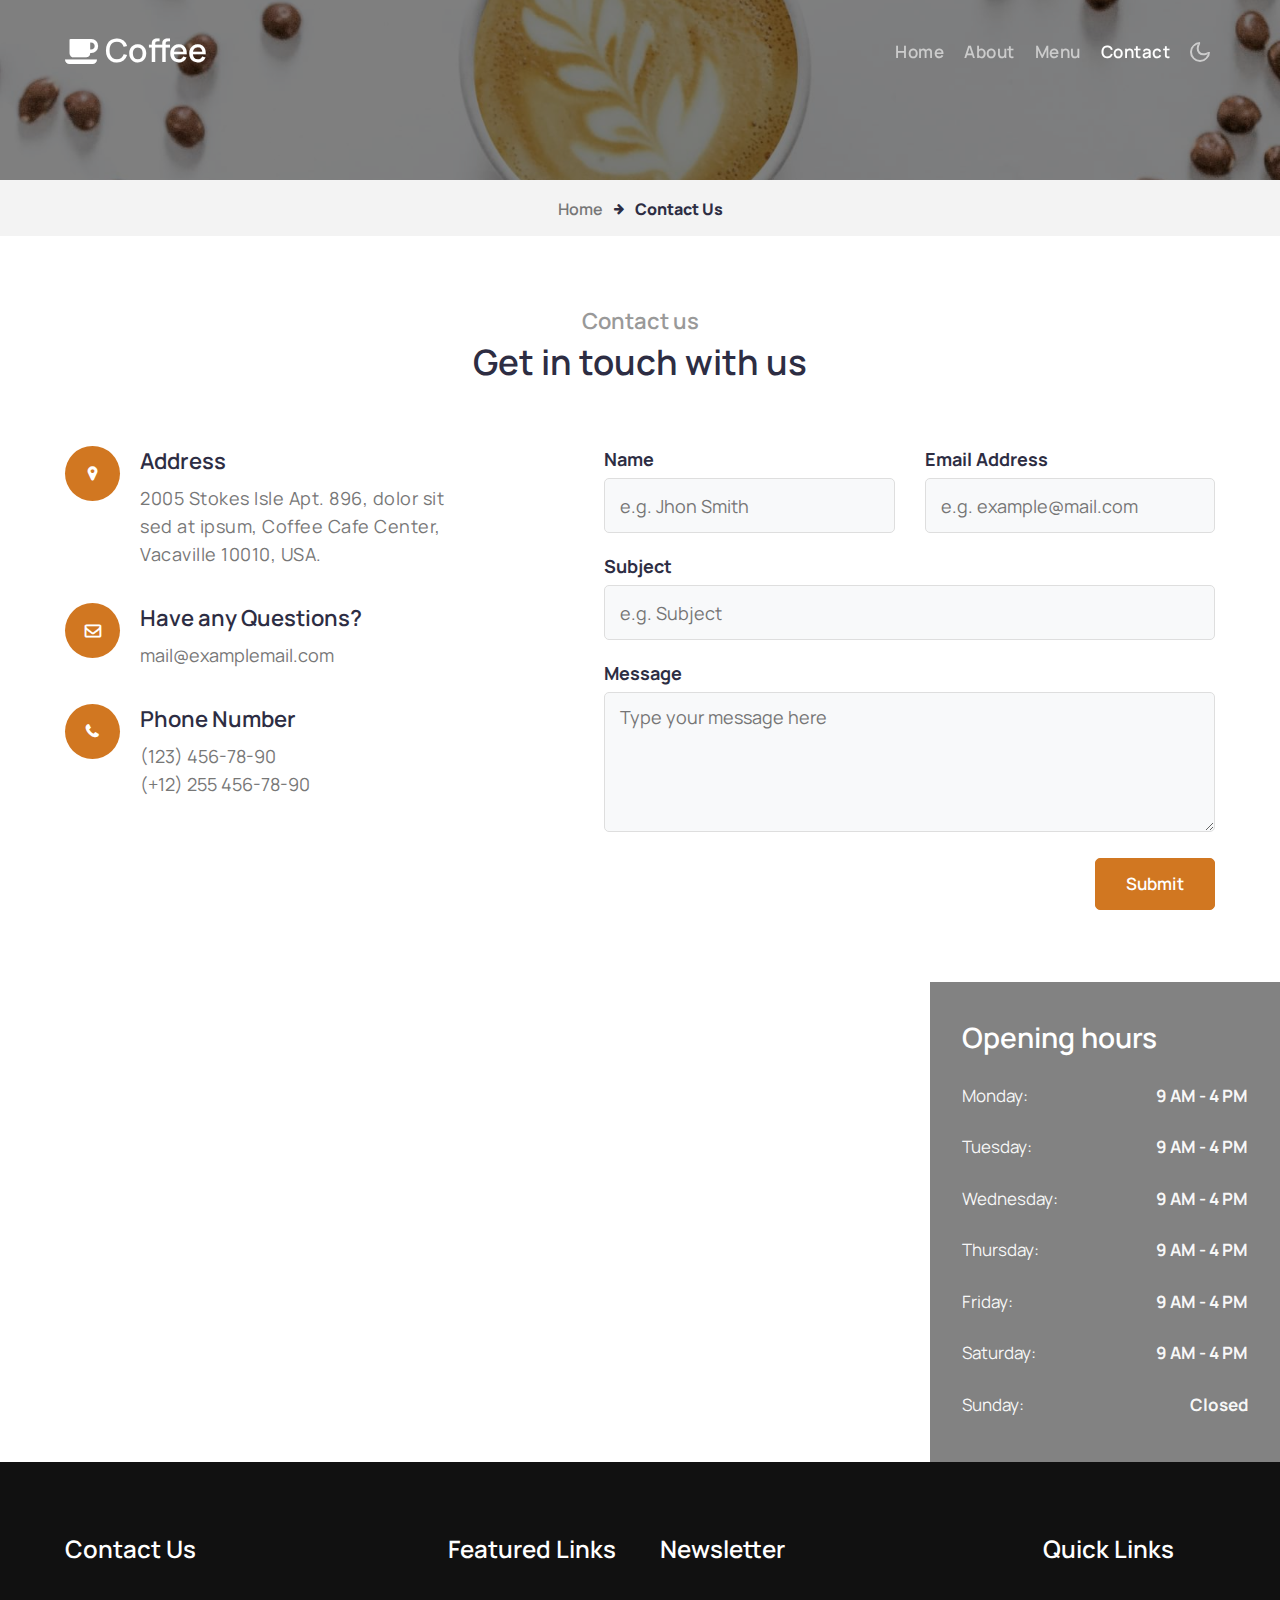
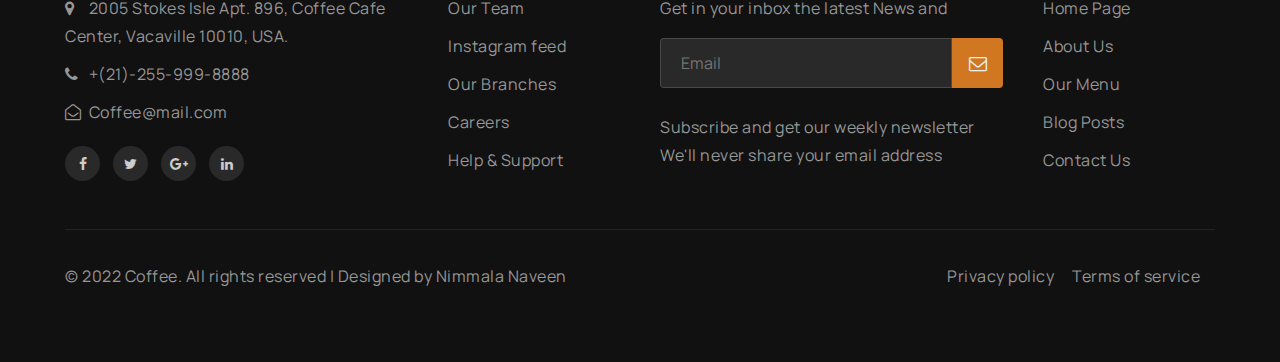
<file: contact.html>
<!doctype html>
<html lang="en">
  <head>

    <meta charset="utf-8">
    <meta name="viewport" content="width=device-width, initial-scale=1, shrink-to-fit=no">

    <title>Coffee Restaurants Category Bootstrap Responsive Template | </title>

    <link href="//fonts.googleapis.com/css2?family=Manrope:wght@200;400;600&display=swap" rel="stylesheet">

 
    <link rel="stylesheet" href="assets/css/style-starter.css">
  </head>
  <body>
<!--header-->
<header id="site-header" class="fixed-top">
  <div class="container">
      <nav class="navbar navbar-expand-lg navbar-dark stroke">
          <a class="navbar-brand" href="index.html">
              <span class="fa fa-coffee"></span> Coffee
          </a>
          <!-- if logo is image enable this   
    <a class="navbar-brand" href="#index.html">
        <img src="image-path" alt="Your logo" title="Your logo" style="height:35px;" />
    </a> -->
          <button class="navbar-toggler  collapsed bg-gradient" type="button" data-toggle="collapse"
              data-target="#navbarTogglerDemo02" aria-controls="navbarTogglerDemo02" aria-expanded="false"
              aria-label="Toggle navigation">
              <span class="navbar-toggler-icon fa icon-expand fa-bars"></span>
              <span class="navbar-toggler-icon fa icon-close fa-times"></span>
              </span>
          </button>

          <div class="collapse navbar-collapse" id="navbarTogglerDemo02">
              <ul class="navbar-nav ml-auto">
                  <li class="nav-item @@index__active">
                      <a class="nav-link" href="index.html">Home <span class="sr-only">(current)</span></a>
                  </li>
                  <li class="nav-item @@about__active">
                      <a class="nav-link" href="about.html">About</a>
                  </li>
                  <li class="nav-item @@menu__active">
                      <a class="nav-link" href="menu.html">Menu</a>
                  </li>
                  <li class="nav-item active">
                      <a class="nav-link" href="contact.html">Contact</a>
                  </li>
              </ul>
          </div>
          <!-- toggle switch for light and dark theme -->
          <div class="mobile-position">
              <nav class="navigation">
                  <div class="theme-switch-wrapper">
                      <label class="theme-switch" for="checkbox">
                          <input type="checkbox" id="checkbox">
                          <div class="mode-container py-1">
                              <i class="gg-sun"></i>
                              <i class="gg-moon"></i>
                          </div>
                      </label>
                  </div>
              </nav>
          </div>
          <!-- //toggle switch for light and dark theme -->
      </nav>
  </div>
</header>
<!--/header-->

<div class="inner-banner">
</div>
<section class="w3l-breadcrumb">
    <div class="container">
        <ul class="breadcrumbs-custom-path">
            <li><a href="#url">Home</a></li>
            <li class="active"><span class="fa fa-arrow-right mx-2" aria-hidden="true"></span> Contact Us</li>
        </ul>
    </div>
</section>
<!-- /contact-form -->
<section class="w3l-contact-6 py-5" id="contact">
    <div class="contact-info  py-lg-4 py-md-3">
        <div class="container">
            <div class="title-content mb-5">
                <h5 class="title-small text-center mb-2">Contact us</h5>
                <h3 class="title-big text-center mb-5">Get in touch with us</h3>
            </div>
            <div class="grid contact-grids pt-3">
                <div class="contact-left">
                    <div class="grid">
                        <span class="fa fa-map-marker"></span>
                        <div class="location-info">
                            <span>Address</span>
                            <p> 2005 Stokes Isle Apt. 896, dolor sit </p>
                            <p>sed at ipsum,  Coffee Cafe Center,</p>
                            <p>Vacaville 10010, USA.</p>
                        </div>
                    </div>
                    <div class="grid">
                        <span class="fa fa-envelope-o"></span>
                        <div class="email-info">
                            <span>Have any Questions?</span>
                            <a href="mailto:mail@examplemail.com"> mail@examplemail.com</a>
                        </div>
                    </div>
                    <div class="grid">
                        <span class="fa fa-phone"></span>
                        <div class="email-info">
                            <span>Phone Number</span>
                            <a href="tel:(123) 456-78-90"> (123) 456-78-90</a><br>
                            <a href="tel:(123) 456-78-90"> (+12) 255 456-78-90</a>
                        </div>
                    </div>
                </div>
                <div class="contacts12-main">
                    <form action="https://sendmail.w3layouts.com/submitForm" method="post" class="signin-form">
                        <div class="input-grids">
                            <div>
                                <label class="form-field" for="w3lName">Name</label>
                                <input type="text" name="w3lName" id="w3lName" placeholder="e.g. Jhon Smith"
                                    class="contact-input" />
                            </div>
                            <div>
                                <label class="form-field" for="w3lSender">Email Address</label class="form-field">
                                <input type="email" name="w3lSender" id="w3lSender" placeholder="e.g. example@mail.com"
                                    class="contact-input" />
                            </div>
                        </div>

                        <div>
                            <label class="form-field" for="w3lSubect">Subject</label class="form-field">
                            <input type="text" name="w3lSubect" id="w3lSubect" placeholder="e.g. Subject"
                                class="contact-input" />
                        </div>
                        <div>
                            <label class="form-field" for="w3lMessage">Message</label class="form-field">
                            <textarea name="w3lMessage" id="w3lMessage" placeholder="Type your message here"
                                required=""></textarea>
                        </div>
                        <div class="text-right">
                            <button class="btn btn-style btn-primary submit">Submit</button>
                        </div>
                    </form>
                </div>
            </div>
        </div>
</section>
<!-- //contact-form -->
<!-- /contact-map -->
<section class="w3l-contact-6">
    <div id="contacts4-block" class="contact-map">
        <div class="">
            <div class="contact">
                <iframe
                    src="https://www.google.com/maps/embed?pb=!1m18!1m12!1m3!1d387190.2895687731!2d-74.26055986835598!3d40.697668402590374!2m3!1f0!2f0!3f0!3m2!1i1024!2i768!4f13.1!3m3!1m2!1s0x89c24fa5d33f083b%3A0xc80b8f06e177fe62!2sNew+York%2C+NY%2C+USA!5e0!3m2!1sen!2sin!4v1562582305883!5m2!1sen!2sin"
                    frameborder="0" style="border:0" allowfullscreen></iframe>
                <div class="cont-details">
                    <h5>Opening hours</h5>

                    <div class="opening-info-day">
                        <span class="opening-left">Monday:</span><span class="opening-right">9 AM - 4 PM</span>
                    </div>
                    <div class="opening-info-day">
                        <span class="opening-left">Tuesday:</span><span class="opening-right">9 AM - 4 PM</span>
                    </div>
                    <div class="opening-info-day">
                        <span class="opening-left">Wednesday:</span><span class="opening-right">9 AM - 4 PM</span>
                    </div>
                    <div class="opening-info-day">
                        <span class="opening-left">Thursday:</span><span class="opening-right">9 AM - 4 PM</span>
                    </div>
                    <div class="opening-info-day">
                        <span class="opening-left">Friday:</span><span class="opening-right">9 AM - 4 PM</span>
                    </div>
                    <div class="opening-info-day">
                        <span class="opening-left">Saturday:</span><span class="opening-right">9 AM - 4 PM</span>
                    </div>
                    <div class="opening-info-day">
                        <span class="opening-left">Sunday:</span><span class="opening-right">Closed</span>
                    </div>
                </div>
            </div>
        </div>
    </div>
</section>
<!-- //contact-map -->
<section class="w3l-footer-29-main py-5">
  <div class="footer-29 py-lg-4 py-md-3">
      <div class="container">
          <div class="d-grid grid-col-4 footer-top-29">
              <div class="footer-list-29 footer-1">
                  <h6 class="footer-title-29">Contact Us</h6>
                  <ul>
                      <li><p><span class="fa fa-map-marker"></span> 2005 Stokes Isle Apt. 896, Coffee Cafe Center, Vacaville 10010, USA.</p></li>
                      <li><a href="tel:+7-800-999-800"><span class="fa fa-phone"></span> +(21)-255-999-8888</a></li>
                      <li><a href="mailto:coffee@mail.com" class="mail"><span class="fa fa-envelope-open-o"></span> Coffee@mail.com</a></li>
                  </ul>
                  <div class="main-social-footer-29">
                      <a href="#facebook" class="facebook"><span class="fa fa-facebook"></span></a>
                      <a href="#twitter" class="twitter"><span class="fa fa-twitter"></span></a>
                      <a href="#google-plus" class="google-plus"><span class="fa fa-google-plus"></span></a>
                      <a href="#linkedin" class="linkedin"><span class="fa fa-linkedin"></span></a>
                  </div>
              </div>
              <div class="footer-list-29 footer-2">
                  <ul>
                      <h6 class="footer-title-29">Featured Links</h6>
                      <li><a href="#team">Our Team</a></li>
                      <li><a href="#insta">Instagram feed</a></li>
                      <li><a href="contact.html">Our Branches</a></li>
                      <li><a href="#careers">Careers</a></li>
                      <li><a href="#help">Help & Support</a></li>
                  </ul>
              </div>
              <div class="footer-list-29 footer-3">
                 
                  <h6 class="footer-title-29">Newsletter </h6>
                  <p class="mb-3">Get in your inbox the latest News and</p>
          <form action="#" class="subscribe" method="post">
            <input type="email" name="email" placeholder="Email" required="">
            <button><span class="fa fa-envelope-o"></span></button>
          </form>
          <p>Subscribe and get our weekly newsletter</p>
          <p>We'll never share your email address</p>
        
              </div>
              <div class="footer-list-29 footer-4">
                  <ul>
                      <h6 class="footer-title-29">Quick Links</h6>
                      <li><a href="index.html">Home Page</a></li>
                      <li><a href="about.html">About Us</a></li>
                      <li><a href="menu.html">Our Menu</a></li>
                      <li><a href="#blog"> Blog Posts</a></li>
                      <li><a href="contact.html">Contact Us</a></li>
                  </ul>
              </div>
          </div>
          <div class="d-grid grid-col-2 bottom-copies">
              <p class="copy-footer-29">© 2022 Coffee. All rights reserved | Designed by Nimmala Naveen</p>
               <ul class="list-btm-29">
                      <li><a href="#link">Privacy policy</a></li>
                      <li><a href="#link">Terms of service</a></li>
                      
                  </ul>
          </div>
      </div>
  </div>
  <!-- move top -->
  <button onclick="topFunction()" id="movetop" title="Go to top">
    <span class="fa fa-angle-up"></span>
  </button>
  <script>
    // When the user scrolls down 20px from the top of the document, show the button
    window.onscroll = function () {
      scrollFunction()
    };

    function scrollFunction() {
      if (document.body.scrollTop > 20 || document.documentElement.scrollTop > 20) {
        document.getElementById("movetop").style.display = "block";
      } else {
        document.getElementById("movetop").style.display = "none";
      }
    }

    // When the user clicks on the button, scroll to the top of the document
    function topFunction() {
      document.body.scrollTop = 0;
      document.documentElement.scrollTop = 0;
    }
  </script>
  <!-- /move top -->
</section>

<!-- Template JavaScript -->
<script src="assets/js/jquery-3.3.1.min.js"></script>

<!-- script for testimonials -->
<script>
  $(document).ready(function () {
    $('.owl-testimonial').owlCarousel({
      loop: true,
      margin: 0,
      nav: true,
      responsiveClass: true,
      autoplay: false,
      autoplayTimeout: 5000,
      autoplaySpeed: 1000,
      autoplayHoverPause: false,
      responsive: {
        0: {
          items: 1,
          nav: false
        },
        480: {
          items: 1,
          nav: false
        },
        667: {
          items: 1,
          nav: true
        },
        1000: {
          items: 1,
          nav: true
        }
      }
    })
  })
</script>
<!-- //script for testimonials -->

<script src="assets/js/theme-change.js"></script>

<script src="assets/js/owl.carousel.js"></script>
<!-- script for banner slider-->
<script>
  $(document).ready(function () {
    $('.owl-one').owlCarousel({
      loop: true,
      margin: 0,
      nav: false,
      responsiveClass: true,
      autoplay: false,
      autoplayTimeout: 5000,
      autoplaySpeed: 1000,
      autoplayHoverPause: false,
      responsive: {
        0: {
          items: 1,
          nav: false
        },
        480: {
          items: 1,
          nav: false
        },
        667: {
          items: 1,
          nav: true
        },
        1000: {
          items: 1,
          nav: true
        }
      }
    })
  })
</script>
<!-- //script -->

<!-- disable body scroll which navbar is in active -->
<script>
  $(function () {
    $('.navbar-toggler').click(function () {
      $('body').toggleClass('noscroll');
    })
  });
</script>
<!-- disable body scroll which navbar is in active -->

<!--/MENU-JS-->
<script>
  $(window).on("scroll", function () {
    var scroll = $(window).scrollTop();

    if (scroll >= 80) {
      $("#site-header").addClass("nav-fixed");
    } else {
      $("#site-header").removeClass("nav-fixed");
    }
  });

  //Main navigation Active Class Add Remove
  $(".navbar-toggler").on("click", function () {
    $("header").toggleClass("active");
  });
  $(document).on("ready", function () {
    if ($(window).width() > 991) {
      $("header").removeClass("active");
    }
    $(window).on("resize", function () {
      if ($(window).width() > 991) {
        $("header").removeClass("active");
      }
    });
  });
</script>
<!--//MENU-JS-->

<script src="assets/js/bootstrap.min.js"></script>

</body>

</html>
</file>
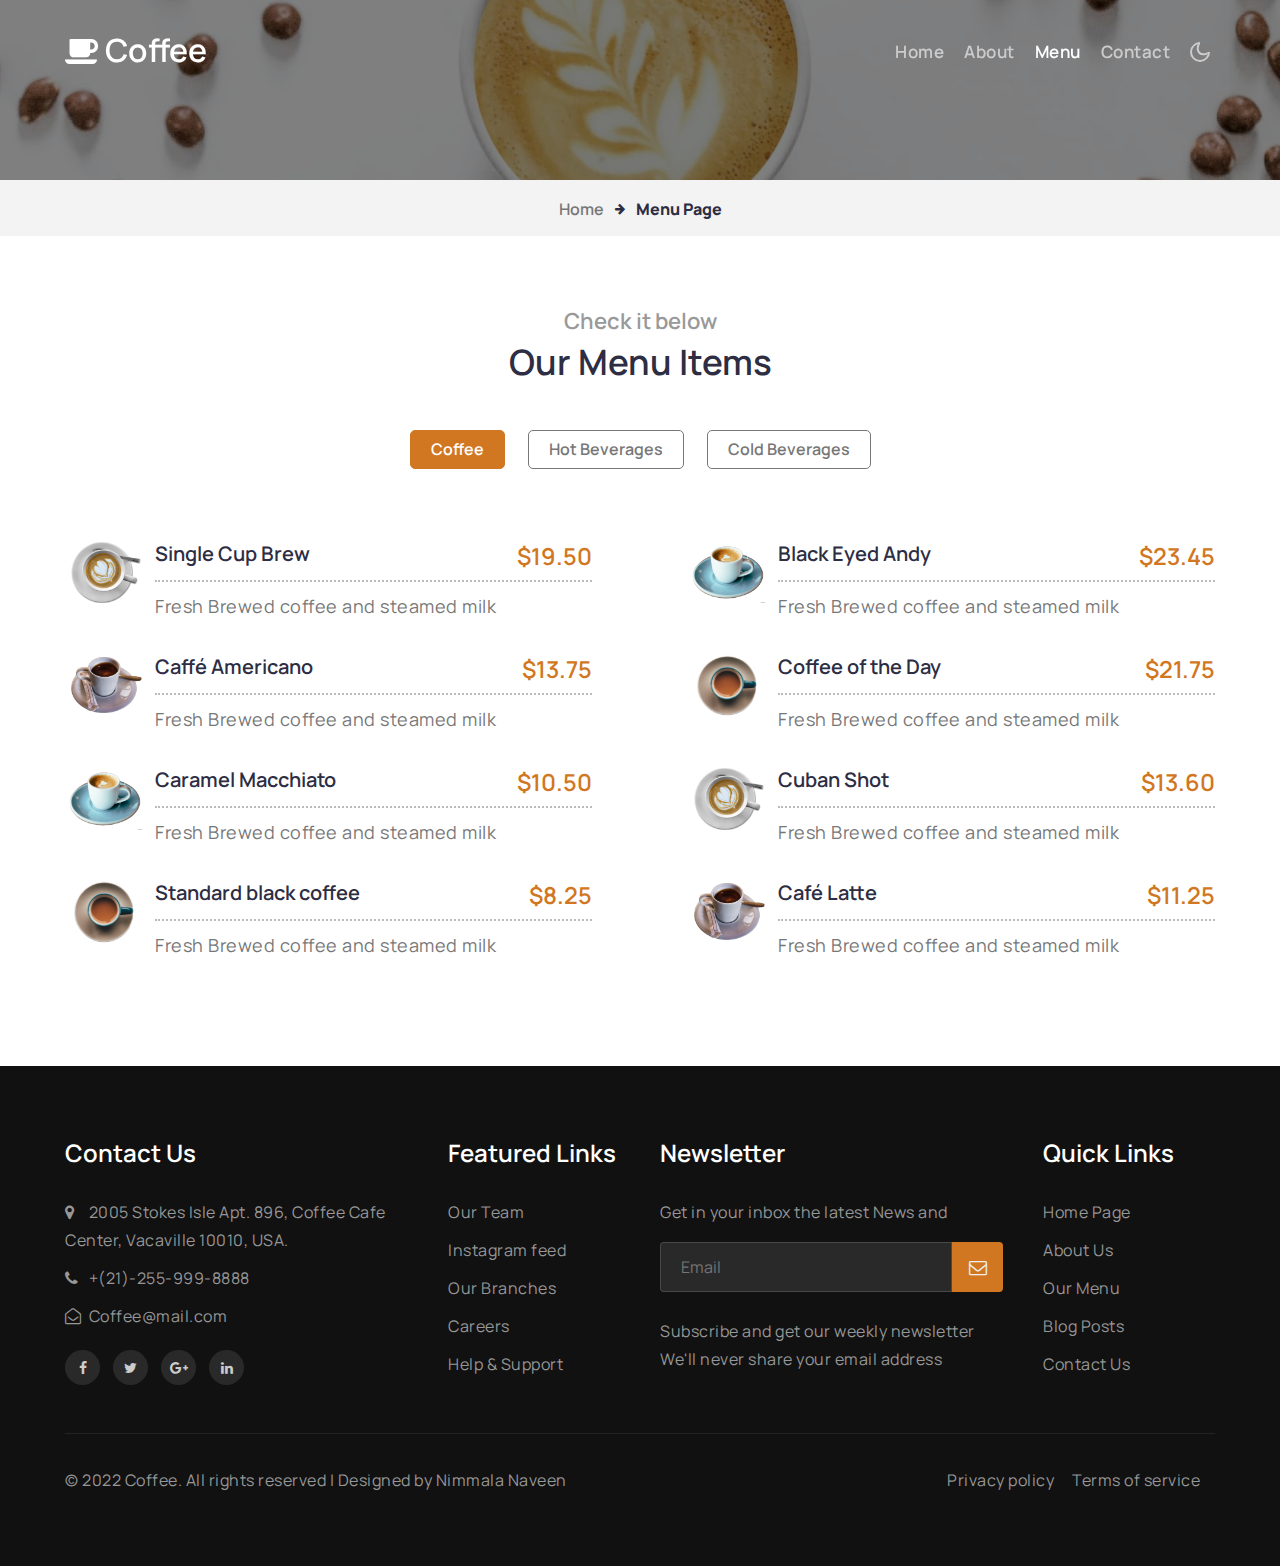
<file: menu.html>
<!doctype html>
<html lang="en">
  <head>
  
    <meta charset="utf-8">
    <meta name="viewport" content="width=device-width, initial-scale=1, shrink-to-fit=no">

    <title>Coffee Restaurants Category Bootstrap Responsive Template |</title>

    <link href="//fonts.googleapis.com/css2?family=Manrope:wght@200;400;600&display=swap" rel="stylesheet">

 
    <link rel="stylesheet" href="assets/css/style-starter.css">
  </head>
  <body>
<!--header-->
<header id="site-header" class="fixed-top">
  <div class="container">
      <nav class="navbar navbar-expand-lg navbar-dark stroke">
          <a class="navbar-brand" href="index.html">
              <span class="fa fa-coffee"></span> Coffee
          </a>
          <!-- if logo is image enable this   
    <a class="navbar-brand" href="#index.html">
        <img src="image-path" alt="Your logo" title="Your logo" style="height:35px;" />
    </a> -->
          <button class="navbar-toggler  collapsed bg-gradient" type="button" data-toggle="collapse"
              data-target="#navbarTogglerDemo02" aria-controls="navbarTogglerDemo02" aria-expanded="false"
              aria-label="Toggle navigation">
              <span class="navbar-toggler-icon fa icon-expand fa-bars"></span>
              <span class="navbar-toggler-icon fa icon-close fa-times"></span>
              </span>
          </button>

          <div class="collapse navbar-collapse" id="navbarTogglerDemo02">
              <ul class="navbar-nav ml-auto">
                  <li class="nav-item @@index__active">
                      <a class="nav-link" href="index.html">Home <span class="sr-only">(current)</span></a>
                  </li>
                  <li class="nav-item @@about__active">
                      <a class="nav-link" href="about.html">About</a>
                  </li>
                  <li class="nav-item active">
                      <a class="nav-link" href="menu.html">Menu</a>
                  </li>
                  <li class="nav-item @@contact__active">
                      <a class="nav-link" href="contact.html">Contact</a>
                  </li>
              </ul>
          </div>
          <!-- toggle switch for light and dark theme -->
          <div class="mobile-position">
              <nav class="navigation">
                  <div class="theme-switch-wrapper">
                      <label class="theme-switch" for="checkbox">
                          <input type="checkbox" id="checkbox">
                          <div class="mode-container py-1">
                              <i class="gg-sun"></i>
                              <i class="gg-moon"></i>
                          </div>
                      </label>
                  </div>
              </nav>
          </div>
          <!-- //toggle switch for light and dark theme -->
      </nav>
  </div>
</header>
<!--/header-->

<div class="inner-banner">
</div>
<section class="w3l-breadcrumb">
    <div class="container">
        <ul class="breadcrumbs-custom-path">
            <li><a href="#url">Home</a></li>
            <li class="active"><span class="fa fa-arrow-right mx-2" aria-hidden="true"></span> Menu page</li>
        </ul>
    </div>
</section>
<div class="w3l-menublock py-5">
    <!-- menu block -->
    <div id="w3l-menublock" class="text-center py-lg-4 py-md-3">
        <div class="container">
            <div class="title-content mb-5">
                <h5 class="title-small text-center mb-2">Check it below</h5>
                <h3 class="title-big text-center mb-5">Our Menu Items</h3>
            </div>

            <input id="tab1" type="radio" name="tabs" checked>
            <label class="tabtle" for="tab1">Coffee</label>

            <input id="tab2" type="radio" name="tabs">
            <label class="tabtle" for="tab2">Hot Beverages</label>

            <input id="tab3" type="radio" name="tabs">
            <label class="tabtle" for="tab3">Cold Beverages</label>

            <section id="content1" class="tab-content text-left">
                <!-- <h3 class="title-small text-center">Coffee - <span>We make the delicious coffee</span></h3> -->
                <div class="row menu-body">
                    <!-- Section starts: Appetizers -->
                    <div class="col-lg-6 menu-section pr-lg-5">
                        <!-- Item starts -->
                        <div class="menu-item">
                            <img src="assets/images/middle.png" alt="" class="radius-image img-fluid">
                            <div>
                                <div class="row border-dot no-gutters">
                                    <div class="col-8 menu-item-name">
                                        <h6>Single Cup Brew </h6>
                                    </div>
                                    <div class="col-4 menu-item-price text-right">
                                        <h6>$19.50</h6>
                                    </div>
                                </div>
                                <div class="menu-item-description">
                                    <p>Fresh Brewed coffee and steamed milk</p>
                                </div>
                            </div>
                        </div>
                        <!-- Item ends -->
                        <!-- Item starts -->
                        <div class="menu-item">
                            <img src="assets/images/middle1.png" alt="" class="radius-image img-fluid">
                            <div>
                                <div class="row border-dot no-gutters">
                                    <div class="col-8 menu-item-name">
                                        <h6>Caffé Americano</h6>
                                    </div>
                                    <div class="col-4 menu-item-price text-right">
                                        <h6>$13.75</h6>
                                    </div>
                                </div>
                                <div class="menu-item-description">
                                    <p>Fresh Brewed coffee and steamed milk</p>
                                </div>
                            </div>
                        </div>
                        <!-- Item ends -->
                        <!-- Item starts -->
                        <div class="menu-item">
                            <img src="assets/images/middle2.png" alt="" class="radius-image img-fluid">
                            <div>
                                <div class="row border-dot no-gutters">
                                    <div class="col-8 menu-item-name">
                                        <h6>Caramel Macchiato</h6>
                                    </div>
                                    <div class="col-4 menu-item-price text-right">
                                        <h6>$10.50</h6>
                                    </div>
                                </div>
                                <div class="menu-item-description">
                                    <p>Fresh Brewed coffee and steamed milk</p>
                                </div>
                            </div>
                        </div>
                        <!-- Item ends -->
                        <!-- Item starts -->
                        <div class="menu-item">
                            <img src="assets/images/middle3.png" alt="" class="radius-image img-fluid">
                            <div>
                                <div class="row border-dot no-gutters">
                                    <div class="col-8 menu-item-name">
                                        <h6>Standard black coffee</h6>
                                    </div>
                                    <div class="col-4 menu-item-price text-right">
                                        <h6>$8.25</h6>
                                    </div>
                                </div>
                                <div class="menu-item-description">
                                    <p>Fresh Brewed coffee and steamed milk</p>
                                </div>
                            </div>
                        </div>
                        <!-- Item ends -->
                    </div>
                    <!-- Section ends: Appetizers -->

                    <!-- Section starts: Appetizers -->
                    <div class="col-lg-6 menu-section pl-lg-5">
                        <!-- Item starts -->
                        <div class="menu-item">
                            <img src="assets/images/middle2.png" alt="" class="radius-image img-fluid">
                            <div>
                                <div class="row border-dot no-gutters">
                                    <div class="col-8 menu-item-name">
                                        <h6>Black Eyed Andy </h6>
                                    </div>
                                    <div class="col-4 menu-item-price text-right">
                                        <h6>$23.45</h6>
                                    </div>
                                </div>
                                <div class="menu-item-description">
                                    <p>Fresh Brewed coffee and steamed milk</p>
                                </div>
                            </div>
                        </div>
                        <!-- Item ends -->
                        <!-- Item starts -->
                        <div class="menu-item">
                            <img src="assets/images/middle3.png" alt="" class="radius-image img-fluid">
                            <div>
                                <div class="row border-dot no-gutters">
                                    <div class="col-8 menu-item-name">
                                        <h6>Coffee of the Day</h6>
                                    </div>
                                    <div class="col-4 menu-item-price text-right">
                                        <h6>$21.75</h6>
                                    </div>
                                </div>
                                <div class="menu-item-description">
                                    <p>Fresh Brewed coffee and steamed milk</p>
                                </div>
                            </div>
                        </div>
                        <!-- Item ends -->
                        <!-- Item starts -->
                        <div class="menu-item">
                            <img src="assets/images/middle.png" alt="" class="radius-image img-fluid">
                            <div>
                                <div class="row border-dot no-gutters">
                                    <div class="col-8 menu-item-name">
                                        <h6>Cuban Shot</h6>
                                    </div>
                                    <div class="col-4 menu-item-price text-right">
                                        <h6>$13.60</h6>
                                    </div>
                                </div>
                                <div class="menu-item-description">
                                    <p>Fresh Brewed coffee and steamed milk</p>
                                </div>
                            </div>
                        </div>
                        <!-- Item ends -->
                        <!-- Item starts -->
                        <div class="menu-item">
                            <img src="assets/images/middle1.png" alt="" class="radius-image img-fluid">
                            <div>
                                <div class="row border-dot no-gutters">
                                    <div class="col-8 menu-item-name">
                                        <h6>Café Latte</h6>
                                    </div>
                                    <div class="col-4 menu-item-price text-right">
                                        <h6>$11.25</h6>
                                    </div>
                                </div>
                                <div class="menu-item-description">
                                    <p>Fresh Brewed coffee and steamed milk</p>
                                </div>
                            </div>
                        </div>
                        <!-- Item ends -->
                    </div>
                    <!-- Section ends: Appetizers -->

            </section>

            <section id="content2" class="tab-content text-left">
                <!-- <h3 class="title-small text-center">Hot Beverages - <span>Coffee and Cappuccino</span></h3> -->
                <div class="row menu-body">
                    <!-- Section starts: Drinks -->
                    <div class="col-lg-6 menu-section pr-lg-5">
                        <!-- Item starts -->
                        <div class="menu-item">
                            <img src="assets/images/middle3.png" alt="" class="radius-image img-fluid">
                            <div>
                            <div class="row border-dot no-gutters">
                                <div class="col-8 menu-item-name">
                                    <h6>Caramel Macchiato</h6>
                                </div>
                                <div class="col-4 menu-item-price text-right">
                                    <h6>$20</h6>
                                </div>
                            </div>
                            <div class="menu-item-description">
                                <p>Fresh Brewed coffee and steamed milk</p>
                            </div>
                            </div>
                        </div>
                        <!-- Item ends -->
                        <!-- Item starts -->
                        <div class="menu-item">
                            <img src="assets/images/middle2.png" alt="" class="radius-image img-fluid">
                            <div>
                            <div class="row border-dot no-gutters">
                                <div class="col-8 menu-item-name">
                                    <h6>Coffee of the Day</h6>
                                </div>
                                <div class="col-4 menu-item-price text-right">
                                    <h6>$50</h6>
                                </div>
                            </div>
                            <div class="menu-item-description">
                                <p>Fresh Brewed coffee and steamed milk</p>
                            </div>
                            </div>
                        </div>
                        <!-- Item ends -->
                        <!-- Item starts -->
                        <div class="menu-item">
                            <img src="assets/images/middle.png" alt="" class="radius-image img-fluid">
                            <div>
                            <div class="row border-dot no-gutters">
                                <div class="col-8 menu-item-name">
                                    <h6>Caffé Americano</h6>
                                </div>
                                <div class="col-4 menu-item-price text-right">
                                    <h6>$23</h6>
                                </div>
                            </div>
                            <div class="menu-item-description">
                                <p>Fresh Brewed coffee and steamed milk</p>
                            </div>
                            </div>
                        </div>
                        <!-- Item ends -->
                        <!-- Item starts -->
                        <div class="menu-item">
                            <img src="assets/images/middle1.png" alt="" class="radius-image img-fluid">
                            <div>
                            <div class="row border-dot no-gutters">
                                <div class="col-8 menu-item-name">
                                    <h6>Filtered Coffee</h6>
                                </div>
                                <div class="col-4 menu-item-price text-right">
                                    <h6>$50</h6>
                                </div>
                            </div>
                            <div class="menu-item-description">
                                <p>Fresh Brewed coffee and steamed milk</p>
                            </div>
                            </div>
                        </div>
                        <!-- Item ends -->
                    </div>
                    <!-- Section ends: Drinks -->

                    <!-- Section starts: Drinks -->
                    <div class="col-lg-6 menu-section pl-lg-5">
                        <!-- Item starts -->
                        <div class="menu-item">
                            <img src="assets/images/middle2.png" alt="" class="radius-image img-fluid">
                            <div>
                            <div class="row border-dot no-gutters">
                                <div class="col-8 menu-item-name">
                                    <h6>Cappuccino coffee</h6>
                                </div>
                                <div class="col-4 menu-item-price text-right">
                                    <h6>$10</h6>
                                </div>
                            </div>
                            <div class="menu-item-description">
                                <p>Fresh Brewed coffee and steamed milk</p>
                            </div>
                            </div>
                        </div>
                        <!-- Item ends -->
                        <!-- Item starts -->
                        <div class="menu-item">
                            <img src="assets/images/middle1.png" alt="" class="radius-image img-fluid">
                            <div>
                            <div class="row border-dot no-gutters">
                                <div class="col-8 menu-item-name">
                                    <h6>Cafe latte</h6>
                                </div>
                                <div class="col-4 menu-item-price text-right">
                                    <h6>$10</h6>
                                </div>
                            </div>
                            <div class="menu-item-description">
                                <p>Fresh Brewed coffee and steamed milk</p>
                            </div>
                            </div>
                        </div>
                        <!-- Item ends -->
                        <!-- Item starts -->
                        <div class="menu-item">
                            <img src="assets/images/middle3.png" alt="" class="radius-image img-fluid">
                            <div>
                            <div class="row border-dot no-gutters">
                                <div class="col-8 menu-item-name">
                                    <h6>Espresso coffee</h6>
                                </div>
                                <div class="col-4 menu-item-price text-right">
                                    <h6>$15</h6>
                                </div>
                            </div>
                            <div class="menu-item-description">
                                <p>Fresh Brewed coffee and steamed milk</p>
                            </div>
                            </div>
                        </div>
                        <!-- Item ends -->
                        <!-- Item starts -->
                        <div class="menu-item">
                            <img src="assets/images/middle.png" alt="" class="radius-image img-fluid">
                            <div>
                            <div class="row border-dot no-gutters">
                                <div class="col-8 menu-item-name">
                                    <h6>Ice/Cold Coffee</h6>
                                </div>
                                <div class="col-4 menu-item-price text-right">
                                    <h6>$18</h6>
                                </div>
                            </div>
                            <div class="menu-item-description">
                                <p>Fresh Brewed coffee and steamed milk</p>
                            </div>
                            </div>
                        </div>
                        <!-- Item ends -->
                    </div>
                    <!-- Section ends: Drinks -->
                </div>
            </section>

            <section id="content3" class="tab-content text-left">
                <!-- <h3 class="title-small text-center">Cold Beverages - <span>Coffee and Cappuccino</span></h3> -->
                <div class="row menu-body">
                    <!-- Section starts: Appetizers -->
                    <div class="col-lg-6 menu-section pr-lg-5">
                        <!-- Item starts -->
                        <div class="menu-item">
                            <img src="assets/images/middle.png" alt="" class="radius-image img-fluid">
                            <div>
                                <div class="row border-dot no-gutters">
                                    <div class="col-8 menu-item-name">
                                        <h6>Single Cup Brew </h6>
                                    </div>
                                    <div class="col-4 menu-item-price text-right">
                                        <h6>$19.50</h6>
                                    </div>
                                </div>
                                <div class="menu-item-description">
                                    <p>Fresh Brewed coffee and steamed milk</p>
                                </div>
                            </div>
                        </div>
                        <!-- Item ends -->
                        <!-- Item starts -->
                        <div class="menu-item">
                            <img src="assets/images/middle1.png" alt="" class="radius-image img-fluid">
                            <div>
                                <div class="row border-dot no-gutters">
                                    <div class="col-8 menu-item-name">
                                        <h6>Caffé Americano</h6>
                                    </div>
                                    <div class="col-4 menu-item-price text-right">
                                        <h6>$13.75</h6>
                                    </div>
                                </div>
                                <div class="menu-item-description">
                                    <p>Fresh Brewed coffee and steamed milk</p>
                                </div>
                            </div>
                        </div>
                        <!-- Item ends -->
                        <!-- Item starts -->
                        <div class="menu-item">
                            <img src="assets/images/middle3.png" alt="" class="radius-image img-fluid">
                            <div>
                                <div class="row border-dot no-gutters">
                                    <div class="col-8 menu-item-name">
                                        <h6>Caramel Macchiato</h6>
                                    </div>
                                    <div class="col-4 menu-item-price text-right">
                                        <h6>$10.50</h6>
                                    </div>
                                </div>
                                <div class="menu-item-description">
                                    <p>Fresh Brewed coffee and steamed milk</p>
                                </div>
                            </div>
                        </div>
                        <!-- Item ends -->
                        <!-- Item starts -->
                        <div class="menu-item">
                            <img src="assets/images/middle2.png" alt="" class="radius-image img-fluid">
                            <div>
                                <div class="row border-dot no-gutters">
                                    <div class="col-8 menu-item-name">
                                        <h6>Standard black coffee</h6>
                                    </div>
                                    <div class="col-4 menu-item-price text-right">
                                        <h6>$8.25</h6>
                                    </div>
                                </div>
                                <div class="menu-item-description">
                                    <p>Fresh Brewed coffee and steamed milk</p>
                                </div>
                            </div>
                        </div>
                        <!-- Item ends -->
                    </div>
                    <!-- Section ends: Appetizers -->

                    <!-- Section starts: Appetizers -->
                    <div class="col-lg-6 menu-section pl-lg-5">
                        <!-- Item starts -->
                        <div class="menu-item">
                            <img src="assets/images/middle1.png" alt="" class="radius-image img-fluid">
                            <div>
                                <div class="row border-dot no-gutters">
                                    <div class="col-8 menu-item-name">
                                        <h6>Black Eyed Andy </h6>
                                    </div>
                                    <div class="col-4 menu-item-price text-right">
                                        <h6>$23.45</h6>
                                    </div>
                                </div>
                                <div class="menu-item-description">
                                    <p>Fresh Brewed coffee and steamed milk</p>
                                </div>
                            </div>
                        </div>
                        <!-- Item ends -->
                        <!-- Item starts -->
                        <div class="menu-item">
                            <img src="assets/images/middle3.png" alt="" class="radius-image img-fluid">
                            <div>
                                <div class="row border-dot no-gutters">
                                    <div class="col-8 menu-item-name">
                                        <h6>Coffee of the Day</h6>
                                    </div>
                                    <div class="col-4 menu-item-price text-right">
                                        <h6>$21.75</h6>
                                    </div>
                                </div>
                                <div class="menu-item-description">
                                    <p>Fresh Brewed coffee and steamed milk</p>
                                </div>
                            </div>
                        </div>
                        <!-- Item ends -->
                        <!-- Item starts -->
                        <div class="menu-item">
                            <img src="assets/images/middle2.png" alt="" class="radius-image img-fluid">
                            <div>
                                <div class="row border-dot no-gutters">
                                    <div class="col-8 menu-item-name">
                                        <h6>Cuban Shot</h6>
                                    </div>
                                    <div class="col-4 menu-item-price text-right">
                                        <h6>$13.60</h6>
                                    </div>
                                </div>
                                <div class="menu-item-description">
                                    <p>Fresh Brewed coffee and steamed milk</p>
                                </div>
                            </div>
                        </div>
                        <!-- Item ends -->
                        <!-- Item starts -->
                        <div class="menu-item">
                            <img src="assets/images/middle.png" alt="" class="radius-image img-fluid">
                            <div>
                                <div class="row border-dot no-gutters">
                                    <div class="col-8 menu-item-name">
                                        <h6>Café Latte</h6>
                                    </div>
                                    <div class="col-4 menu-item-price text-right">
                                        <h6>$11.25</h6>
                                    </div>
                                </div>
                                <div class="menu-item-description">
                                    <p>Fresh Brewed coffee and steamed milk</p>
                                </div>
                            </div>
                        </div>
                        <!-- Item ends -->
                    </div>
                    <!-- Section ends: Appetizers -->
            </section>

        </div>
    </div>
    <!-- menu block -->
</div>
<section class="w3l-footer-29-main py-5">
  <div class="footer-29 py-lg-4 py-md-3">
      <div class="container">
          <div class="d-grid grid-col-4 footer-top-29">
              <div class="footer-list-29 footer-1">
                  <h6 class="footer-title-29">Contact Us</h6>
                  <ul>
                      <li><p><span class="fa fa-map-marker"></span> 2005 Stokes Isle Apt. 896, Coffee Cafe Center, Vacaville 10010, USA.</p></li>
                      <li><a href="tel:+7-800-999-800"><span class="fa fa-phone"></span> +(21)-255-999-8888</a></li>
                      <li><a href="mailto:coffee@mail.com" class="mail"><span class="fa fa-envelope-open-o"></span> Coffee@mail.com</a></li>
                  </ul>
                  <div class="main-social-footer-29">
                      <a href="#facebook" class="facebook"><span class="fa fa-facebook"></span></a>
                      <a href="#twitter" class="twitter"><span class="fa fa-twitter"></span></a>
                      <a href="#google-plus" class="google-plus"><span class="fa fa-google-plus"></span></a>
                      <a href="#linkedin" class="linkedin"><span class="fa fa-linkedin"></span></a>
                  </div>
              </div>
              <div class="footer-list-29 footer-2">
                  <ul>
                      <h6 class="footer-title-29">Featured Links</h6>
                      <li><a href="#team">Our Team</a></li>
                      <li><a href="#insta">Instagram feed</a></li>
                      <li><a href="contact.html">Our Branches</a></li>
                      <li><a href="#careers">Careers</a></li>
                      <li><a href="#help">Help & Support</a></li>
                  </ul>
              </div>
              <div class="footer-list-29 footer-3">
                 
                  <h6 class="footer-title-29">Newsletter </h6>
                  <p class="mb-3">Get in your inbox the latest News and</p>
          <form action="#" class="subscribe" method="post">
            <input type="email" name="email" placeholder="Email" required="">
            <button><span class="fa fa-envelope-o"></span></button>
          </form>
          <p>Subscribe and get our weekly newsletter</p>
          <p>We'll never share your email address</p>
        
              </div>
              <div class="footer-list-29 footer-4">
                  <ul>
                      <h6 class="footer-title-29">Quick Links</h6>
                      <li><a href="index.html">Home Page</a></li>
                      <li><a href="about.html">About Us</a></li>
                      <li><a href="menu.html">Our Menu</a></li>
                      <li><a href="#blog"> Blog Posts</a></li>
                      <li><a href="contact.html">Contact Us</a></li>
                  </ul>
              </div>
          </div>
          <div class="d-grid grid-col-2 bottom-copies">
              <p class="copy-footer-29">© 2022 Coffee. All rights reserved | Designed by Nimmala Naveen</p>
               <ul class="list-btm-29">
                      <li><a href="#link">Privacy policy</a></li>
                      <li><a href="#link">Terms of service</a></li>
                      
                  </ul>
          </div>
      </div>
  </div>
  <!-- move top -->
  <button onclick="topFunction()" id="movetop" title="Go to top">
    <span class="fa fa-angle-up"></span>
  </button>
  <script>
    // When the user scrolls down 20px from the top of the document, show the button
    window.onscroll = function () {
      scrollFunction()
    };

    function scrollFunction() {
      if (document.body.scrollTop > 20 || document.documentElement.scrollTop > 20) {
        document.getElementById("movetop").style.display = "block";
      } else {
        document.getElementById("movetop").style.display = "none";
      }
    }

    // When the user clicks on the button, scroll to the top of the document
    function topFunction() {
      document.body.scrollTop = 0;
      document.documentElement.scrollTop = 0;
    }
  </script>
  <!-- /move top -->
</section>

<!-- Template JavaScript -->
<script src="assets/js/jquery-3.3.1.min.js"></script>

<!-- script for testimonials -->
<script>
  $(document).ready(function () {
    $('.owl-testimonial').owlCarousel({
      loop: true,
      margin: 0,
      nav: true,
      responsiveClass: true,
      autoplay: false,
      autoplayTimeout: 5000,
      autoplaySpeed: 1000,
      autoplayHoverPause: false,
      responsive: {
        0: {
          items: 1,
          nav: false
        },
        480: {
          items: 1,
          nav: false
        },
        667: {
          items: 1,
          nav: true
        },
        1000: {
          items: 1,
          nav: true
        }
      }
    })
  })
</script>
<!-- //script for testimonials -->

<script src="assets/js/theme-change.js"></script>

<script src="assets/js/owl.carousel.js"></script>
<!-- script for banner slider-->
<script>
  $(document).ready(function () {
    $('.owl-one').owlCarousel({
      loop: true,
      margin: 0,
      nav: false,
      responsiveClass: true,
      autoplay: false,
      autoplayTimeout: 5000,
      autoplaySpeed: 1000,
      autoplayHoverPause: false,
      responsive: {
        0: {
          items: 1,
          nav: false
        },
        480: {
          items: 1,
          nav: false
        },
        667: {
          items: 1,
          nav: true
        },
        1000: {
          items: 1,
          nav: true
        }
      }
    })
  })
</script>
<!-- //script -->

<!-- disable body scroll which navbar is in active -->
<script>
  $(function () {
    $('.navbar-toggler').click(function () {
      $('body').toggleClass('noscroll');
    })
  });
</script>
<!-- disable body scroll which navbar is in active -->

<!--/MENU-JS-->
<script>
  $(window).on("scroll", function () {
    var scroll = $(window).scrollTop();

    if (scroll >= 80) {
      $("#site-header").addClass("nav-fixed");
    } else {
      $("#site-header").removeClass("nav-fixed");
    }
  });

  //Main navigation Active Class Add Remove
  $(".navbar-toggler").on("click", function () {
    $("header").toggleClass("active");
  });
  $(document).on("ready", function () {
    if ($(window).width() > 991) {
      $("header").removeClass("active");
    }
    $(window).on("resize", function () {
      if ($(window).width() > 991) {
        $("header").removeClass("active");
      }
    });
  });
</script>
<!--//MENU-JS-->

<script src="assets/js/bootstrap.min.js"></script>

</body>

</html>
</file>
<file: assets/css/style-starter.css>
@charset "UTF-8";

:root {
  --blue: #007bff;
  --indigo: #6610f2;
  --purple: #6f42c1;
  --pink: #e83e8c;
  --red: #dc3545;
  --orange: #fd7e14;
  --yellow: #ffc107;
  --green: #28a745;
  --teal: #20c997;
  --cyan: #17a2b8;
  --white: #fff;
  --gray: #6c757d;
  --gray-dark: #343a40;
  --primary: #d17721;
  --secondary: #6c757d;
  --success: #28a745;
  --info: #17a2b8;
  --warning: #ffc107;
  --danger: #dc3545;
  --light: #f8f9fa;
  --dark: #343a40;
  --breakpoint-xs: 0;
  --breakpoint-sm: 576px;
  --breakpoint-md: 768px;
  --breakpoint-lg: 992px;
  --breakpoint-xl: 1200px;
  --font-family-sans-serif: -apple-system, BlinkMacSystemFont, "Segoe UI", Roboto, "Helvetica Neue", Arial, "Noto Sans", sans-serif, "Apple Color Emoji", "Segoe UI Emoji", "Segoe UI Symbol", "Noto Color Emoji";
  --font-family-monospace: SFMono-Regular, Menlo, Monaco, Consolas, "Liberation Mono", "Courier New", monospace; }

*,
*::before,
*::after {
  box-sizing: border-box; }

html {
  font-family: sans-serif;
  line-height: 1.15;
  -webkit-text-size-adjust: 100%;
  -webkit-tap-highlight-color: rgba(0, 0, 0, 0); }

article, aside, figcaption, figure, footer, header, hgroup, main, nav, section {
  display: block; }

body {
  margin: 0;
  font-family: -apple-system, BlinkMacSystemFont, "Segoe UI", Roboto, "Helvetica Neue", Arial, "Noto Sans", sans-serif, "Apple Color Emoji", "Segoe UI Emoji", "Segoe UI Symbol", "Noto Color Emoji";
  font-size: 1rem;
  font-weight: 400;
  line-height: 1.5;
  color: #212529;
  text-align: left;
  background-color: #fff; }

[tabindex="-1"]:focus:not(:focus-visible) {
  outline: 0 !important; }

hr {
  box-sizing: content-box;
  height: 0;
  overflow: visible; }

h1, h2, h3, h4, h5, h6 {
  margin-top: 0;
  margin-bottom: 0.5rem; }

p {
  margin-top: 0;
  margin-bottom: 1rem; }

abbr[title],
abbr[data-original-title] {
  text-decoration: underline;
  -webkit-text-decoration: underline dotted;
          text-decoration: underline dotted;
  cursor: help;
  border-bottom: 0;
  -webkit-text-decoration-skip-ink: none;
          text-decoration-skip-ink: none; }

address {
  margin-bottom: 1rem;
  font-style: normal;
  line-height: inherit; }

ol,
ul,
dl {
  margin-top: 0;
  margin-bottom: 1rem; }

ol ol,
ul ul,
ol ul,
ul ol {
  margin-bottom: 0; }

dt {
  font-weight: 700; }

dd {
  margin-bottom: .5rem;
  margin-left: 0; }

blockquote {
  margin: 0 0 1rem; }

b,
strong {
  font-weight: bolder; }

small {
  font-size: 80%; }

sub,
sup {
  position: relative;
  font-size: 75%;
  line-height: 0;
  vertical-align: baseline; }

sub {
  bottom: -.25em; }

sup {
  top: -.5em; }

a {
  color: #d17721;
  text-decoration: none;
  background-color: transparent; }
  a:hover {
    color: #8f5117;
    text-decoration: underline; }

a:not([href]) {
  color: inherit;
  text-decoration: none; }
  a:not([href]):hover {
    color: inherit;
    text-decoration: none; }

pre,
code,
kbd,
samp {
  font-family: SFMono-Regular, Menlo, Monaco, Consolas, "Liberation Mono", "Courier New", monospace;
  font-size: 1em; }

pre {
  margin-top: 0;
  margin-bottom: 1rem;
  overflow: auto; }

figure {
  margin: 0 0 1rem; }

img {
  vertical-align: middle;
  border-style: none; }

svg {
  overflow: hidden;
  vertical-align: middle; }

table {
  border-collapse: collapse; }

caption {
  padding-top: 0.75rem;
  padding-bottom: 0.75rem;
  color: #6c757d;
  text-align: left;
  caption-side: bottom; }

th {
  text-align: inherit; }

label {
  display: inline-block;
  margin-bottom: 0.5rem; }

button {
  border-radius: 0; }

button:focus {
  outline: 1px dotted;
  outline: 5px auto -webkit-focus-ring-color; }

input,
button,
select,
optgroup,
textarea {
  margin: 0;
  font-family: inherit;
  font-size: inherit;
  line-height: inherit; }

button,
input {
  overflow: visible; }

button,
select {
  text-transform: none; }

select {
  word-wrap: normal; }

button,
[type="button"],
[type="reset"],
[type="submit"] {
  -webkit-appearance: button; }

button:not(:disabled),
[type="button"]:not(:disabled),
[type="reset"]:not(:disabled),
[type="submit"]:not(:disabled) {
  cursor: pointer; }

button::-moz-focus-inner,
[type="button"]::-moz-focus-inner,
[type="reset"]::-moz-focus-inner,
[type="submit"]::-moz-focus-inner {
  padding: 0;
  border-style: none; }

input[type="radio"],
input[type="checkbox"] {
  box-sizing: border-box;
  padding: 0; }

input[type="date"],
input[type="time"],
input[type="datetime-local"],
input[type="month"] {
  -webkit-appearance: listbox; }

textarea {
  overflow: auto;
  resize: vertical; }

fieldset {
  min-width: 0;
  padding: 0;
  margin: 0;
  border: 0; }

legend {
  display: block;
  width: 100%;
  max-width: 100%;
  padding: 0;
  margin-bottom: .5rem;
  font-size: 1.5rem;
  line-height: inherit;
  color: inherit;
  white-space: normal; }
  @media (max-width: 1200px) {
    legend {
      font-size: calc(1.275rem + 0.3vw) ; } }

progress {
  vertical-align: baseline; }

[type="number"]::-webkit-inner-spin-button,
[type="number"]::-webkit-outer-spin-button {
  height: auto; }

[type="search"] {
  outline-offset: -2px;
  -webkit-appearance: none; }

[type="search"]::-webkit-search-decoration {
  -webkit-appearance: none; }

::-webkit-file-upload-button {
  font: inherit;
  -webkit-appearance: button; }

output {
  display: inline-block; }

summary {
  display: list-item;
  cursor: pointer; }

template {
  display: none; }

[hidden] {
  display: none !important; }

h1, h2, h3, h4, h5, h6,
.h1, .h2, .h3, .h4, .h5, .h6 {
  margin-bottom: 0.5rem;
  font-weight: 500;
  line-height: 1.2; }

h1, .h1 {
  font-size: 2.5rem; }
  @media (max-width: 1200px) {
    h1, .h1 {
      font-size: calc(1.375rem + 1.5vw) ; } }

h2, .h2 {
  font-size: 2rem; }
  @media (max-width: 1200px) {
    h2, .h2 {
      font-size: calc(1.325rem + 0.9vw) ; } }

h3, .h3 {
  font-size: 1.75rem; }
  @media (max-width: 1200px) {
    h3, .h3 {
      font-size: calc(1.3rem + 0.6vw) ; } }

h4, .h4 {
  font-size: 1.5rem; }
  @media (max-width: 1200px) {
    h4, .h4 {
      font-size: calc(1.275rem + 0.3vw) ; } }

h5, .h5 {
  font-size: 1.25rem; }

h6, .h6 {
  font-size: 1rem; }

.lead {
  font-size: 1.25rem;
  font-weight: 300; }

.display-1 {
  font-size: 6rem;
  font-weight: 300;
  line-height: 1.2; }
  @media (max-width: 1200px) {
    .display-1 {
      font-size: calc(1.725rem + 5.7vw) ; } }

.display-2 {
  font-size: 5.5rem;
  font-weight: 300;
  line-height: 1.2; }
  @media (max-width: 1200px) {
    .display-2 {
      font-size: calc(1.675rem + 5.1vw) ; } }

.display-3 {
  font-size: 4.5rem;
  font-weight: 300;
  line-height: 1.2; }
  @media (max-width: 1200px) {
    .display-3 {
      font-size: calc(1.575rem + 3.9vw) ; } }

.display-4 {
  font-size: 3.5rem;
  font-weight: 300;
  line-height: 1.2; }
  @media (max-width: 1200px) {
    .display-4 {
      font-size: calc(1.475rem + 2.7vw) ; } }

hr {
  margin-top: 1rem;
  margin-bottom: 1rem;
  border: 0;
  border-top: 1px solid rgba(0, 0, 0, 0.1); }

small,
.small {
  font-size: 80%;
  font-weight: 400; }

mark,
.mark {
  padding: 0.2em;
  background-color: #fcf8e3; }

.list-unstyled {
  padding-left: 0;
  list-style: none; }

.list-inline {
  padding-left: 0;
  list-style: none; }

.list-inline-item {
  display: inline-block; }
  .list-inline-item:not(:last-child) {
    margin-right: 0.5rem; }

.initialism {
  font-size: 90%;
  text-transform: uppercase; }

.blockquote {
  margin-bottom: 1rem;
  font-size: 1.25rem; }

.blockquote-footer {
  display: block;
  font-size: 80%;
  color: #6c757d; }
  .blockquote-footer::before {
    content: "\2014\00A0"; }

.img-fluid {
  max-width: 100%;
  height: auto; }

.img-thumbnail {
  padding: 0.25rem;
  background-color: #fff;
  border: 1px solid #dee2e6;
  border-radius: 0.25rem;
  max-width: 100%;
  height: auto; }

.figure {
  display: inline-block; }

.figure-img {
  margin-bottom: 0.5rem;
  line-height: 1; }

.figure-caption {
  font-size: 90%;
  color: #6c757d; }

code {
  font-size: 87.5%;
  color: #e83e8c;
  word-wrap: break-word; }
  a > code {
    color: inherit; }

kbd {
  padding: 0.2rem 0.4rem;
  font-size: 87.5%;
  color: #fff;
  background-color: #212529;
  border-radius: 0.2rem; }
  kbd kbd {
    padding: 0;
    font-size: 100%;
    font-weight: 700; }

pre {
  display: block;
  font-size: 87.5%;
  color: #212529; }
  pre code {
    font-size: inherit;
    color: inherit;
    word-break: normal; }

.pre-scrollable {
  max-height: 340px;
  overflow-y: scroll; }

.container {
  width: 100%;
  padding-right: 15px;
  padding-left: 15px;
  margin-right: auto;
  margin-left: auto; }
  @media (min-width: 576px) {
    .container {
      max-width: 540px; } }
  @media (min-width: 768px) {
    .container {
      max-width: 720px; } }
  @media (min-width: 992px) {
    .container {
      max-width: 960px; } }
  @media (min-width: 1200px) {
    .container {
      max-width: 1140px; } }

.container-fluid, .container-sm, .container-md, .container-lg, .container-xl {
  width: 100%;
  padding-right: 15px;
  padding-left: 15px;
  margin-right: auto;
  margin-left: auto; }

@media (min-width: 576px) {
  .container, .container-sm {
    max-width: 540px; } }

@media (min-width: 768px) {
  .container, .container-sm, .container-md {
    max-width: 720px; } }

@media (min-width: 992px) {
  .container, .container-sm, .container-md, .container-lg {
    max-width: 960px; } }

@media (min-width: 1200px) {
  .container, .container-sm, .container-md, .container-lg, .container-xl {
    max-width: 1140px; } }

.row {
  display: flex;
  flex-wrap: wrap;
  margin-right: -15px;
  margin-left: -15px; }

.no-gutters {
  margin-right: 0;
  margin-left: 0; }
  .no-gutters > .col,
  .no-gutters > [class*="col-"] {
    padding-right: 0;
    padding-left: 0; }

.col-1, .col-2, .col-3, .col-4, .col-5, .col-6, .col-7, .col-8, .col-9, .col-10, .col-11, .col-12, .col,
.col-auto, .col-sm-1, .col-sm-2, .col-sm-3, .col-sm-4, .col-sm-5, .col-sm-6, .col-sm-7, .col-sm-8, .col-sm-9, .col-sm-10, .col-sm-11, .col-sm-12, .col-sm,
.col-sm-auto, .col-md-1, .col-md-2, .col-md-3, .col-md-4, .col-md-5, .col-md-6, .col-md-7, .col-md-8, .col-md-9, .col-md-10, .col-md-11, .col-md-12, .col-md,
.col-md-auto, .col-lg-1, .col-lg-2, .col-lg-3, .col-lg-4, .col-lg-5, .col-lg-6, .col-lg-7, .col-lg-8, .col-lg-9, .col-lg-10, .col-lg-11, .col-lg-12, .col-lg,
.col-lg-auto, .col-xl-1, .col-xl-2, .col-xl-3, .col-xl-4, .col-xl-5, .col-xl-6, .col-xl-7, .col-xl-8, .col-xl-9, .col-xl-10, .col-xl-11, .col-xl-12, .col-xl,
.col-xl-auto {
  position: relative;
  width: 100%;
  padding-right: 15px;
  padding-left: 15px; }

.col {
  flex-basis: 0;
  flex-grow: 1;
  max-width: 100%; }

.row-cols-1 > * {
  flex: 0 0 100%;
  max-width: 100%; }

.row-cols-2 > * {
  flex: 0 0 50%;
  max-width: 50%; }

.row-cols-3 > * {
  flex: 0 0 33.33333%;
  max-width: 33.33333%; }

.row-cols-4 > * {
  flex: 0 0 25%;
  max-width: 25%; }

.row-cols-5 > * {
  flex: 0 0 20%;
  max-width: 20%; }

.row-cols-6 > * {
  flex: 0 0 16.66667%;
  max-width: 16.66667%; }

.col-auto {
  flex: 0 0 auto;
  width: auto;
  max-width: 100%; }

.col-1 {
  flex: 0 0 8.33333%;
  max-width: 8.33333%; }

.col-2 {
  flex: 0 0 16.66667%;
  max-width: 16.66667%; }

.col-3 {
  flex: 0 0 25%;
  max-width: 25%; }

.col-4 {
  flex: 0 0 33.33333%;
  max-width: 33.33333%; }

.col-5 {
  flex: 0 0 41.66667%;
  max-width: 41.66667%; }

.col-6 {
  flex: 0 0 50%;
  max-width: 50%; }

.col-7 {
  flex: 0 0 58.33333%;
  max-width: 58.33333%; }

.col-8 {
  flex: 0 0 66.66667%;
  max-width: 66.66667%; }

.col-9 {
  flex: 0 0 75%;
  max-width: 75%; }

.col-10 {
  flex: 0 0 83.33333%;
  max-width: 83.33333%; }

.col-11 {
  flex: 0 0 91.66667%;
  max-width: 91.66667%; }

.col-12 {
  flex: 0 0 100%;
  max-width: 100%; }

.order-first {
  order: -1; }

.order-last {
  order: 13; }

.order-0 {
  order: 0; }

.order-1 {
  order: 1; }

.order-2 {
  order: 2; }

.order-3 {
  order: 3; }

.order-4 {
  order: 4; }

.order-5 {
  order: 5; }

.order-6 {
  order: 6; }

.order-7 {
  order: 7; }

.order-8 {
  order: 8; }

.order-9 {
  order: 9; }

.order-10 {
  order: 10; }

.order-11 {
  order: 11; }

.order-12 {
  order: 12; }

.offset-1 {
  margin-left: 8.33333%; }

.offset-2 {
  margin-left: 16.66667%; }

.offset-3 {
  margin-left: 25%; }

.offset-4 {
  margin-left: 33.33333%; }

.offset-5 {
  margin-left: 41.66667%; }

.offset-6 {
  margin-left: 50%; }

.offset-7 {
  margin-left: 58.33333%; }

.offset-8 {
  margin-left: 66.66667%; }

.offset-9 {
  margin-left: 75%; }

.offset-10 {
  margin-left: 83.33333%; }

.offset-11 {
  margin-left: 91.66667%; }

@media (min-width: 576px) {
  .col-sm {
    flex-basis: 0;
    flex-grow: 1;
    max-width: 100%; }
  .row-cols-sm-1 > * {
    flex: 0 0 100%;
    max-width: 100%; }
  .row-cols-sm-2 > * {
    flex: 0 0 50%;
    max-width: 50%; }
  .row-cols-sm-3 > * {
    flex: 0 0 33.33333%;
    max-width: 33.33333%; }
  .row-cols-sm-4 > * {
    flex: 0 0 25%;
    max-width: 25%; }
  .row-cols-sm-5 > * {
    flex: 0 0 20%;
    max-width: 20%; }
  .row-cols-sm-6 > * {
    flex: 0 0 16.66667%;
    max-width: 16.66667%; }
  .col-sm-auto {
    flex: 0 0 auto;
    width: auto;
    max-width: 100%; }
  .col-sm-1 {
    flex: 0 0 8.33333%;
    max-width: 8.33333%; }
  .col-sm-2 {
    flex: 0 0 16.66667%;
    max-width: 16.66667%; }
  .col-sm-3 {
    flex: 0 0 25%;
    max-width: 25%; }
  .col-sm-4 {
    flex: 0 0 33.33333%;
    max-width: 33.33333%; }
  .col-sm-5 {
    flex: 0 0 41.66667%;
    max-width: 41.66667%; }
  .col-sm-6 {
    flex: 0 0 50%;
    max-width: 50%; }
  .col-sm-7 {
    flex: 0 0 58.33333%;
    max-width: 58.33333%; }
  .col-sm-8 {
    flex: 0 0 66.66667%;
    max-width: 66.66667%; }
  .col-sm-9 {
    flex: 0 0 75%;
    max-width: 75%; }
  .col-sm-10 {
    flex: 0 0 83.33333%;
    max-width: 83.33333%; }
  .col-sm-11 {
    flex: 0 0 91.66667%;
    max-width: 91.66667%; }
  .col-sm-12 {
    flex: 0 0 100%;
    max-width: 100%; }
  .order-sm-first {
    order: -1; }
  .order-sm-last {
    order: 13; }
  .order-sm-0 {
    order: 0; }
  .order-sm-1 {
    order: 1; }
  .order-sm-2 {
    order: 2; }
  .order-sm-3 {
    order: 3; }
  .order-sm-4 {
    order: 4; }
  .order-sm-5 {
    order: 5; }
  .order-sm-6 {
    order: 6; }
  .order-sm-7 {
    order: 7; }
  .order-sm-8 {
    order: 8; }
  .order-sm-9 {
    order: 9; }
  .order-sm-10 {
    order: 10; }
  .order-sm-11 {
    order: 11; }
  .order-sm-12 {
    order: 12; }
  .offset-sm-0 {
    margin-left: 0; }
  .offset-sm-1 {
    margin-left: 8.33333%; }
  .offset-sm-2 {
    margin-left: 16.66667%; }
  .offset-sm-3 {
    margin-left: 25%; }
  .offset-sm-4 {
    margin-left: 33.33333%; }
  .offset-sm-5 {
    margin-left: 41.66667%; }
  .offset-sm-6 {
    margin-left: 50%; }
  .offset-sm-7 {
    margin-left: 58.33333%; }
  .offset-sm-8 {
    margin-left: 66.66667%; }
  .offset-sm-9 {
    margin-left: 75%; }
  .offset-sm-10 {
    margin-left: 83.33333%; }
  .offset-sm-11 {
    margin-left: 91.66667%; } }

@media (min-width: 768px) {
  .col-md {
    flex-basis: 0;
    flex-grow: 1;
    max-width: 100%; }
  .row-cols-md-1 > * {
    flex: 0 0 100%;
    max-width: 100%; }
  .row-cols-md-2 > * {
    flex: 0 0 50%;
    max-width: 50%; }
  .row-cols-md-3 > * {
    flex: 0 0 33.33333%;
    max-width: 33.33333%; }
  .row-cols-md-4 > * {
    flex: 0 0 25%;
    max-width: 25%; }
  .row-cols-md-5 > * {
    flex: 0 0 20%;
    max-width: 20%; }
  .row-cols-md-6 > * {
    flex: 0 0 16.66667%;
    max-width: 16.66667%; }
  .col-md-auto {
    flex: 0 0 auto;
    width: auto;
    max-width: 100%; }
  .col-md-1 {
    flex: 0 0 8.33333%;
    max-width: 8.33333%; }
  .col-md-2 {
    flex: 0 0 16.66667%;
    max-width: 16.66667%; }
  .col-md-3 {
    flex: 0 0 25%;
    max-width: 25%; }
  .col-md-4 {
    flex: 0 0 33.33333%;
    max-width: 33.33333%; }
  .col-md-5 {
    flex: 0 0 41.66667%;
    max-width: 41.66667%; }
  .col-md-6 {
    flex: 0 0 50%;
    max-width: 50%; }
  .col-md-7 {
    flex: 0 0 58.33333%;
    max-width: 58.33333%; }
  .col-md-8 {
    flex: 0 0 66.66667%;
    max-width: 66.66667%; }
  .col-md-9 {
    flex: 0 0 75%;
    max-width: 75%; }
  .col-md-10 {
    flex: 0 0 83.33333%;
    max-width: 83.33333%; }
  .col-md-11 {
    flex: 0 0 91.66667%;
    max-width: 91.66667%; }
  .col-md-12 {
    flex: 0 0 100%;
    max-width: 100%; }
  .order-md-first {
    order: -1; }
  .order-md-last {
    order: 13; }
  .order-md-0 {
    order: 0; }
  .order-md-1 {
    order: 1; }
  .order-md-2 {
    order: 2; }
  .order-md-3 {
    order: 3; }
  .order-md-4 {
    order: 4; }
  .order-md-5 {
    order: 5; }
  .order-md-6 {
    order: 6; }
  .order-md-7 {
    order: 7; }
  .order-md-8 {
    order: 8; }
  .order-md-9 {
    order: 9; }
  .order-md-10 {
    order: 10; }
  .order-md-11 {
    order: 11; }
  .order-md-12 {
    order: 12; }
  .offset-md-0 {
    margin-left: 0; }
  .offset-md-1 {
    margin-left: 8.33333%; }
  .offset-md-2 {
    margin-left: 16.66667%; }
  .offset-md-3 {
    margin-left: 25%; }
  .offset-md-4 {
    margin-left: 33.33333%; }
  .offset-md-5 {
    margin-left: 41.66667%; }
  .offset-md-6 {
    margin-left: 50%; }
  .offset-md-7 {
    margin-left: 58.33333%; }
  .offset-md-8 {
    margin-left: 66.66667%; }
  .offset-md-9 {
    margin-left: 75%; }
  .offset-md-10 {
    margin-left: 83.33333%; }
  .offset-md-11 {
    margin-left: 91.66667%; } }

@media (min-width: 992px) {
  .col-lg {
    flex-basis: 0;
    flex-grow: 1;
    max-width: 100%; }
  .row-cols-lg-1 > * {
    flex: 0 0 100%;
    max-width: 100%; }
  .row-cols-lg-2 > * {
    flex: 0 0 50%;
    max-width: 50%; }
  .row-cols-lg-3 > * {
    flex: 0 0 33.33333%;
    max-width: 33.33333%; }
  .row-cols-lg-4 > * {
    flex: 0 0 25%;
    max-width: 25%; }
  .row-cols-lg-5 > * {
    flex: 0 0 20%;
    max-width: 20%; }
  .row-cols-lg-6 > * {
    flex: 0 0 16.66667%;
    max-width: 16.66667%; }
  .col-lg-auto {
    flex: 0 0 auto;
    width: auto;
    max-width: 100%; }
  .col-lg-1 {
    flex: 0 0 8.33333%;
    max-width: 8.33333%; }
  .col-lg-2 {
    flex: 0 0 16.66667%;
    max-width: 16.66667%; }
  .col-lg-3 {
    flex: 0 0 25%;
    max-width: 25%; }
  .col-lg-4 {
    flex: 0 0 33.33333%;
    max-width: 33.33333%; }
  .col-lg-5 {
    flex: 0 0 41.66667%;
    max-width: 41.66667%; }
  .col-lg-6 {
    flex: 0 0 50%;
    max-width: 50%; }
  .col-lg-7 {
    flex: 0 0 58.33333%;
    max-width: 58.33333%; }
  .col-lg-8 {
    flex: 0 0 66.66667%;
    max-width: 66.66667%; }
  .col-lg-9 {
    flex: 0 0 75%;
    max-width: 75%; }
  .col-lg-10 {
    flex: 0 0 83.33333%;
    max-width: 83.33333%; }
  .col-lg-11 {
    flex: 0 0 91.66667%;
    max-width: 91.66667%; }
  .col-lg-12 {
    flex: 0 0 100%;
    max-width: 100%; }
  .order-lg-first {
    order: -1; }
  .order-lg-last {
    order: 13; }
  .order-lg-0 {
    order: 0; }
  .order-lg-1 {
    order: 1; }
  .order-lg-2 {
    order: 2; }
  .order-lg-3 {
    order: 3; }
  .order-lg-4 {
    order: 4; }
  .order-lg-5 {
    order: 5; }
  .order-lg-6 {
    order: 6; }
  .order-lg-7 {
    order: 7; }
  .order-lg-8 {
    order: 8; }
  .order-lg-9 {
    order: 9; }
  .order-lg-10 {
    order: 10; }
  .order-lg-11 {
    order: 11; }
  .order-lg-12 {
    order: 12; }
  .offset-lg-0 {
    margin-left: 0; }
  .offset-lg-1 {
    margin-left: 8.33333%; }
  .offset-lg-2 {
    margin-left: 16.66667%; }
  .offset-lg-3 {
    margin-left: 25%; }
  .offset-lg-4 {
    margin-left: 33.33333%; }
  .offset-lg-5 {
    margin-left: 41.66667%; }
  .offset-lg-6 {
    margin-left: 50%; }
  .offset-lg-7 {
    margin-left: 58.33333%; }
  .offset-lg-8 {
    margin-left: 66.66667%; }
  .offset-lg-9 {
    margin-left: 75%; }
  .offset-lg-10 {
    margin-left: 83.33333%; }
  .offset-lg-11 {
    margin-left: 91.66667%; } }

@media (min-width: 1200px) {
  .col-xl {
    flex-basis: 0;
    flex-grow: 1;
    max-width: 100%; }
  .row-cols-xl-1 > * {
    flex: 0 0 100%;
    max-width: 100%; }
  .row-cols-xl-2 > * {
    flex: 0 0 50%;
    max-width: 50%; }
  .row-cols-xl-3 > * {
    flex: 0 0 33.33333%;
    max-width: 33.33333%; }
  .row-cols-xl-4 > * {
    flex: 0 0 25%;
    max-width: 25%; }
  .row-cols-xl-5 > * {
    flex: 0 0 20%;
    max-width: 20%; }
  .row-cols-xl-6 > * {
    flex: 0 0 16.66667%;
    max-width: 16.66667%; }
  .col-xl-auto {
    flex: 0 0 auto;
    width: auto;
    max-width: 100%; }
  .col-xl-1 {
    flex: 0 0 8.33333%;
    max-width: 8.33333%; }
  .col-xl-2 {
    flex: 0 0 16.66667%;
    max-width: 16.66667%; }
  .col-xl-3 {
    flex: 0 0 25%;
    max-width: 25%; }
  .col-xl-4 {
    flex: 0 0 33.33333%;
    max-width: 33.33333%; }
  .col-xl-5 {
    flex: 0 0 41.66667%;
    max-width: 41.66667%; }
  .col-xl-6 {
    flex: 0 0 50%;
    max-width: 50%; }
  .col-xl-7 {
    flex: 0 0 58.33333%;
    max-width: 58.33333%; }
  .col-xl-8 {
    flex: 0 0 66.66667%;
    max-width: 66.66667%; }
  .col-xl-9 {
    flex: 0 0 75%;
    max-width: 75%; }
  .col-xl-10 {
    flex: 0 0 83.33333%;
    max-width: 83.33333%; }
  .col-xl-11 {
    flex: 0 0 91.66667%;
    max-width: 91.66667%; }
  .col-xl-12 {
    flex: 0 0 100%;
    max-width: 100%; }
  .order-xl-first {
    order: -1; }
  .order-xl-last {
    order: 13; }
  .order-xl-0 {
    order: 0; }
  .order-xl-1 {
    order: 1; }
  .order-xl-2 {
    order: 2; }
  .order-xl-3 {
    order: 3; }
  .order-xl-4 {
    order: 4; }
  .order-xl-5 {
    order: 5; }
  .order-xl-6 {
    order: 6; }
  .order-xl-7 {
    order: 7; }
  .order-xl-8 {
    order: 8; }
  .order-xl-9 {
    order: 9; }
  .order-xl-10 {
    order: 10; }
  .order-xl-11 {
    order: 11; }
  .order-xl-12 {
    order: 12; }
  .offset-xl-0 {
    margin-left: 0; }
  .offset-xl-1 {
    margin-left: 8.33333%; }
  .offset-xl-2 {
    margin-left: 16.66667%; }
  .offset-xl-3 {
    margin-left: 25%; }
  .offset-xl-4 {
    margin-left: 33.33333%; }
  .offset-xl-5 {
    margin-left: 41.66667%; }
  .offset-xl-6 {
    margin-left: 50%; }
  .offset-xl-7 {
    margin-left: 58.33333%; }
  .offset-xl-8 {
    margin-left: 66.66667%; }
  .offset-xl-9 {
    margin-left: 75%; }
  .offset-xl-10 {
    margin-left: 83.33333%; }
  .offset-xl-11 {
    margin-left: 91.66667%; } }

.table {
  width: 100%;
  margin-bottom: 1rem;
  color: #212529; }
  .table th,
  .table td {
    padding: 0.75rem;
    vertical-align: top;
    border-top: 1px solid #dee2e6; }
  .table thead th {
    vertical-align: bottom;
    border-bottom: 2px solid #dee2e6; }
  .table tbody + tbody {
    border-top: 2px solid #dee2e6; }

.table-sm th,
.table-sm td {
  padding: 0.3rem; }

.table-bordered {
  border: 1px solid #dee2e6; }
  .table-bordered th,
  .table-bordered td {
    border: 1px solid #dee2e6; }
  .table-bordered thead th,
  .table-bordered thead td {
    border-bottom-width: 2px; }

.table-borderless th,
.table-borderless td,
.table-borderless thead th,
.table-borderless tbody + tbody {
  border: 0; }

.table-striped tbody tr:nth-of-type(odd) {
  background-color: rgba(0, 0, 0, 0.05); }

.table-hover tbody tr:hover {
  color: #212529;
  background-color: rgba(0, 0, 0, 0.075); }

.table-primary,
.table-primary > th,
.table-primary > td {
  background-color: #f2d9c1; }

.table-primary th,
.table-primary td,
.table-primary thead th,
.table-primary tbody + tbody {
  border-color: #e7b88c; }

.table-hover .table-primary:hover {
  background-color: #eeccac; }
  .table-hover .table-primary:hover > td,
  .table-hover .table-primary:hover > th {
    background-color: #eeccac; }

.table-secondary,
.table-secondary > th,
.table-secondary > td {
  background-color: #d6d8db; }

.table-secondary th,
.table-secondary td,
.table-secondary thead th,
.table-secondary tbody + tbody {
  border-color: #b3b7bb; }

.table-hover .table-secondary:hover {
  background-color: #c8cbcf; }
  .table-hover .table-secondary:hover > td,
  .table-hover .table-secondary:hover > th {
    background-color: #c8cbcf; }

.table-success,
.table-success > th,
.table-success > td {
  background-color: #c3e6cb; }

.table-success th,
.table-success td,
.table-success thead th,
.table-success tbody + tbody {
  border-color: #8fd19e; }

.table-hover .table-success:hover {
  background-color: #b1dfbb; }
  .table-hover .table-success:hover > td,
  .table-hover .table-success:hover > th {
    background-color: #b1dfbb; }

.table-info,
.table-info > th,
.table-info > td {
  background-color: #bee5eb; }

.table-info th,
.table-info td,
.table-info thead th,
.table-info tbody + tbody {
  border-color: #86cfda; }

.table-hover .table-info:hover {
  background-color: #abdde5; }
  .table-hover .table-info:hover > td,
  .table-hover .table-info:hover > th {
    background-color: #abdde5; }

.table-warning,
.table-warning > th,
.table-warning > td {
  background-color: #ffeeba; }

.table-warning th,
.table-warning td,
.table-warning thead th,
.table-warning tbody + tbody {
  border-color: #ffdf7e; }

.table-hover .table-warning:hover {
  background-color: #ffe8a1; }
  .table-hover .table-warning:hover > td,
  .table-hover .table-warning:hover > th {
    background-color: #ffe8a1; }

.table-danger,
.table-danger > th,
.table-danger > td {
  background-color: #f5c6cb; }

.table-danger th,
.table-danger td,
.table-danger thead th,
.table-danger tbody + tbody {
  border-color: #ed969e; }

.table-hover .table-danger:hover {
  background-color: #f1b0b7; }
  .table-hover .table-danger:hover > td,
  .table-hover .table-danger:hover > th {
    background-color: #f1b0b7; }

.table-light,
.table-light > th,
.table-light > td {
  background-color: #fdfdfe; }

.table-light th,
.table-light td,
.table-light thead th,
.table-light tbody + tbody {
  border-color: #fbfcfc; }

.table-hover .table-light:hover {
  background-color: #ececf6; }
  .table-hover .table-light:hover > td,
  .table-hover .table-light:hover > th {
    background-color: #ececf6; }

.table-dark,
.table-dark > th,
.table-dark > td {
  background-color: #c6c8ca; }

.table-dark th,
.table-dark td,
.table-dark thead th,
.table-dark tbody + tbody {
  border-color: #95999c; }

.table-hover .table-dark:hover {
  background-color: #b9bbbe; }
  .table-hover .table-dark:hover > td,
  .table-hover .table-dark:hover > th {
    background-color: #b9bbbe; }

.table-active,
.table-active > th,
.table-active > td {
  background-color: rgba(0, 0, 0, 0.075); }

.table-hover .table-active:hover {
  background-color: rgba(0, 0, 0, 0.075); }
  .table-hover .table-active:hover > td,
  .table-hover .table-active:hover > th {
    background-color: rgba(0, 0, 0, 0.075); }

.table .thead-dark th {
  color: #fff;
  background-color: #343a40;
  border-color: #454d55; }

.table .thead-light th {
  color: #495057;
  background-color: #e9ecef;
  border-color: #dee2e6; }

.table-dark {
  color: #fff;
  background-color: #343a40; }
  .table-dark th,
  .table-dark td,
  .table-dark thead th {
    border-color: #454d55; }
  .table-dark.table-bordered {
    border: 0; }
  .table-dark.table-striped tbody tr:nth-of-type(odd) {
    background-color: rgba(255, 255, 255, 0.05); }
  .table-dark.table-hover tbody tr:hover {
    color: #fff;
    background-color: rgba(255, 255, 255, 0.075); }

@media (max-width: 575.98px) {
  .table-responsive-sm {
    display: block;
    width: 100%;
    overflow-x: auto;
    -webkit-overflow-scrolling: touch; }
    .table-responsive-sm > .table-bordered {
      border: 0; } }

@media (max-width: 767.98px) {
  .table-responsive-md {
    display: block;
    width: 100%;
    overflow-x: auto;
    -webkit-overflow-scrolling: touch; }
    .table-responsive-md > .table-bordered {
      border: 0; } }

@media (max-width: 991.98px) {
  .table-responsive-lg {
    display: block;
    width: 100%;
    overflow-x: auto;
    -webkit-overflow-scrolling: touch; }
    .table-responsive-lg > .table-bordered {
      border: 0; } }

@media (max-width: 1199.98px) {
  .table-responsive-xl {
    display: block;
    width: 100%;
    overflow-x: auto;
    -webkit-overflow-scrolling: touch; }
    .table-responsive-xl > .table-bordered {
      border: 0; } }

.table-responsive {
  display: block;
  width: 100%;
  overflow-x: auto;
  -webkit-overflow-scrolling: touch; }
  .table-responsive > .table-bordered {
    border: 0; }

.form-control {
  display: block;
  width: 100%;
  height: calc(1.5em + 0.75rem + 2px);
  padding: 0.375rem 0.75rem;
  font-size: 1rem;
  font-weight: 400;
  line-height: 1.5;
  color: #495057;
  background-color: #fff;
  background-clip: padding-box;
  border: 1px solid #ced4da;
  border-radius: 0.25rem;
  transition: border-color 0.15s ease-in-out, box-shadow 0.15s ease-in-out; }
  @media (prefers-reduced-motion: reduce) {
    .form-control {
      transition: none; } }
  .form-control::-ms-expand {
    background-color: transparent;
    border: 0; }
  .form-control:-moz-focusring {
    color: transparent;
    text-shadow: 0 0 0 #495057; }
  .form-control:focus {
    color: #495057;
    background-color: #fff;
    border-color: #ecb886;
    outline: 0;
    box-shadow: 0 0 0 0.2rem rgba(209, 119, 33, 0.25); }
  .form-control::-webkit-input-placeholder {
    color: #6c757d;
    opacity: 1; }
  .form-control::-moz-placeholder {
    color: #6c757d;
    opacity: 1; }
  .form-control:-ms-input-placeholder {
    color: #6c757d;
    opacity: 1; }
  .form-control::-ms-input-placeholder {
    color: #6c757d;
    opacity: 1; }
  .form-control::placeholder {
    color: #6c757d;
    opacity: 1; }
  .form-control:disabled, .form-control[readonly] {
    background-color: #e9ecef;
    opacity: 1; }

select.form-control:focus::-ms-value {
  color: #495057;
  background-color: #fff; }

.form-control-file,
.form-control-range {
  display: block;
  width: 100%; }

.col-form-label {
  padding-top: calc(0.375rem + 1px);
  padding-bottom: calc(0.375rem + 1px);
  margin-bottom: 0;
  font-size: inherit;
  line-height: 1.5; }

.col-form-label-lg {
  padding-top: calc(0.5rem + 1px);
  padding-bottom: calc(0.5rem + 1px);
  font-size: 1.25rem;
  line-height: 1.5; }

.col-form-label-sm {
  padding-top: calc(0.25rem + 1px);
  padding-bottom: calc(0.25rem + 1px);
  font-size: 0.875rem;
  line-height: 1.5; }

.form-control-plaintext {
  display: block;
  width: 100%;
  padding: 0.375rem 0;
  margin-bottom: 0;
  font-size: 1rem;
  line-height: 1.5;
  color: #212529;
  background-color: transparent;
  border: solid transparent;
  border-width: 1px 0; }
  .form-control-plaintext.form-control-sm, .form-control-plaintext.form-control-lg {
    padding-right: 0;
    padding-left: 0; }

.form-control-sm {
  height: calc(1.5em + 0.5rem + 2px);
  padding: 0.25rem 0.5rem;
  font-size: 0.875rem;
  line-height: 1.5;
  border-radius: 0.2rem; }

.form-control-lg {
  height: calc(1.5em + 1rem + 2px);
  padding: 0.5rem 1rem;
  font-size: 1.25rem;
  line-height: 1.5;
  border-radius: 0.3rem; }

select.form-control[size], select.form-control[multiple] {
  height: auto; }

textarea.form-control {
  height: auto; }

.form-group {
  margin-bottom: 1rem; }

.form-text {
  display: block;
  margin-top: 0.25rem; }

.form-row {
  display: flex;
  flex-wrap: wrap;
  margin-right: -5px;
  margin-left: -5px; }
  .form-row > .col,
  .form-row > [class*="col-"] {
    padding-right: 5px;
    padding-left: 5px; }

.form-check {
  position: relative;
  display: block;
  padding-left: 1.25rem; }

.form-check-input {
  position: absolute;
  margin-top: 0.3rem;
  margin-left: -1.25rem; }
  .form-check-input[disabled] ~ .form-check-label,
  .form-check-input:disabled ~ .form-check-label {
    color: #6c757d; }

.form-check-label {
  margin-bottom: 0; }

.form-check-inline {
  display: inline-flex;
  align-items: center;
  padding-left: 0;
  margin-right: 0.75rem; }
  .form-check-inline .form-check-input {
    position: static;
    margin-top: 0;
    margin-right: 0.3125rem;
    margin-left: 0; }

.valid-feedback {
  display: none;
  width: 100%;
  margin-top: 0.25rem;
  font-size: 80%;
  color: #28a745; }

.valid-tooltip {
  position: absolute;
  top: 100%;
  z-index: 5;
  display: none;
  max-width: 100%;
  padding: 0.25rem 0.5rem;
  margin-top: .1rem;
  font-size: 0.875rem;
  line-height: 1.5;
  color: #fff;
  background-color: rgba(40, 167, 69, 0.9);
  border-radius: 0.25rem; }

.was-validated :valid ~ .valid-feedback,
.was-validated :valid ~ .valid-tooltip,
.is-valid ~ .valid-feedback,
.is-valid ~ .valid-tooltip {
  display: block; }

.was-validated .form-control:valid, .form-control.is-valid {
  border-color: #28a745;
  padding-right: calc(1.5em + 0.75rem);
  background-image: url("data:image/svg+xml,%3csvg xmlns='http://www.w3.org/2000/svg' width='8' height='8' viewBox='0 0 8 8'%3e%3cpath fill='%2328a745' d='M2.3 6.73L.6 4.53c-.4-1.04.46-1.4 1.1-.8l1.1 1.4 3.4-3.8c.6-.63 1.6-.27 1.2.7l-4 4.6c-.43.5-.8.4-1.1.1z'/%3e%3c/svg%3e");
  background-repeat: no-repeat;
  background-position: right calc(0.375em + 0.1875rem) center;
  background-size: calc(0.75em + 0.375rem) calc(0.75em + 0.375rem); }
  .was-validated .form-control:valid:focus, .form-control.is-valid:focus {
    border-color: #28a745;
    box-shadow: 0 0 0 0.2rem rgba(40, 167, 69, 0.25); }

.was-validated textarea.form-control:valid, textarea.form-control.is-valid {
  padding-right: calc(1.5em + 0.75rem);
  background-position: top calc(0.375em + 0.1875rem) right calc(0.375em + 0.1875rem); }

.was-validated .custom-select:valid, .custom-select.is-valid {
  border-color: #28a745;
  padding-right: calc(0.75em + 2.3125rem);
  background: url("data:image/svg+xml,%3csvg xmlns='http://www.w3.org/2000/svg' width='4' height='5' viewBox='0 0 4 5'%3e%3cpath fill='%23343a40' d='M2 0L0 2h4zm0 5L0 3h4z'/%3e%3c/svg%3e") no-repeat right 0.75rem center/8px 10px, url("data:image/svg+xml,%3csvg xmlns='http://www.w3.org/2000/svg' width='8' height='8' viewBox='0 0 8 8'%3e%3cpath fill='%2328a745' d='M2.3 6.73L.6 4.53c-.4-1.04.46-1.4 1.1-.8l1.1 1.4 3.4-3.8c.6-.63 1.6-.27 1.2.7l-4 4.6c-.43.5-.8.4-1.1.1z'/%3e%3c/svg%3e") #fff no-repeat center right 1.75rem/calc(0.75em + 0.375rem) calc(0.75em + 0.375rem); }
  .was-validated .custom-select:valid:focus, .custom-select.is-valid:focus {
    border-color: #28a745;
    box-shadow: 0 0 0 0.2rem rgba(40, 167, 69, 0.25); }

.was-validated .form-check-input:valid ~ .form-check-label, .form-check-input.is-valid ~ .form-check-label {
  color: #28a745; }

.was-validated .form-check-input:valid ~ .valid-feedback,
.was-validated .form-check-input:valid ~ .valid-tooltip, .form-check-input.is-valid ~ .valid-feedback,
.form-check-input.is-valid ~ .valid-tooltip {
  display: block; }

.was-validated .custom-control-input:valid ~ .custom-control-label, .custom-control-input.is-valid ~ .custom-control-label {
  color: #28a745; }
  .was-validated .custom-control-input:valid ~ .custom-control-label::before, .custom-control-input.is-valid ~ .custom-control-label::before {
    border-color: #28a745; }

.was-validated .custom-control-input:valid:checked ~ .custom-control-label::before, .custom-control-input.is-valid:checked ~ .custom-control-label::before {
  border-color: #34ce57;
  background-color: #34ce57; }

.was-validated .custom-control-input:valid:focus ~ .custom-control-label::before, .custom-control-input.is-valid:focus ~ .custom-control-label::before {
  box-shadow: 0 0 0 0.2rem rgba(40, 167, 69, 0.25); }

.was-validated .custom-control-input:valid:focus:not(:checked) ~ .custom-control-label::before, .custom-control-input.is-valid:focus:not(:checked) ~ .custom-control-label::before {
  border-color: #28a745; }

.was-validated .custom-file-input:valid ~ .custom-file-label, .custom-file-input.is-valid ~ .custom-file-label {
  border-color: #28a745; }

.was-validated .custom-file-input:valid:focus ~ .custom-file-label, .custom-file-input.is-valid:focus ~ .custom-file-label {
  border-color: #28a745;
  box-shadow: 0 0 0 0.2rem rgba(40, 167, 69, 0.25); }

.invalid-feedback {
  display: none;
  width: 100%;
  margin-top: 0.25rem;
  font-size: 80%;
  color: #dc3545; }

.invalid-tooltip {
  position: absolute;
  top: 100%;
  z-index: 5;
  display: none;
  max-width: 100%;
  padding: 0.25rem 0.5rem;
  margin-top: .1rem;
  font-size: 0.875rem;
  line-height: 1.5;
  color: #fff;
  background-color: rgba(220, 53, 69, 0.9);
  border-radius: 0.25rem; }

.was-validated :invalid ~ .invalid-feedback,
.was-validated :invalid ~ .invalid-tooltip,
.is-invalid ~ .invalid-feedback,
.is-invalid ~ .invalid-tooltip {
  display: block; }

.was-validated .form-control:invalid, .form-control.is-invalid {
  border-color: #dc3545;
  padding-right: calc(1.5em + 0.75rem);
  background-image: url("data:image/svg+xml,%3csvg xmlns='http://www.w3.org/2000/svg' width='12' height='12' fill='none' stroke='%23dc3545' viewBox='0 0 12 12'%3e%3ccircle cx='6' cy='6' r='4.5'/%3e%3cpath stroke-linejoin='round' d='M5.8 3.6h.4L6 6.5z'/%3e%3ccircle cx='6' cy='8.2' r='.6' fill='%23dc3545' stroke='none'/%3e%3c/svg%3e");
  background-repeat: no-repeat;
  background-position: right calc(0.375em + 0.1875rem) center;
  background-size: calc(0.75em + 0.375rem) calc(0.75em + 0.375rem); }
  .was-validated .form-control:invalid:focus, .form-control.is-invalid:focus {
    border-color: #dc3545;
    box-shadow: 0 0 0 0.2rem rgba(220, 53, 69, 0.25); }

.was-validated textarea.form-control:invalid, textarea.form-control.is-invalid {
  padding-right: calc(1.5em + 0.75rem);
  background-position: top calc(0.375em + 0.1875rem) right calc(0.375em + 0.1875rem); }

.was-validated .custom-select:invalid, .custom-select.is-invalid {
  border-color: #dc3545;
  padding-right: calc(0.75em + 2.3125rem);
  background: url("data:image/svg+xml,%3csvg xmlns='http://www.w3.org/2000/svg' width='4' height='5' viewBox='0 0 4 5'%3e%3cpath fill='%23343a40' d='M2 0L0 2h4zm0 5L0 3h4z'/%3e%3c/svg%3e") no-repeat right 0.75rem center/8px 10px, url("data:image/svg+xml,%3csvg xmlns='http://www.w3.org/2000/svg' width='12' height='12' fill='none' stroke='%23dc3545' viewBox='0 0 12 12'%3e%3ccircle cx='6' cy='6' r='4.5'/%3e%3cpath stroke-linejoin='round' d='M5.8 3.6h.4L6 6.5z'/%3e%3ccircle cx='6' cy='8.2' r='.6' fill='%23dc3545' stroke='none'/%3e%3c/svg%3e") #fff no-repeat center right 1.75rem/calc(0.75em + 0.375rem) calc(0.75em + 0.375rem); }
  .was-validated .custom-select:invalid:focus, .custom-select.is-invalid:focus {
    border-color: #dc3545;
    box-shadow: 0 0 0 0.2rem rgba(220, 53, 69, 0.25); }

.was-validated .form-check-input:invalid ~ .form-check-label, .form-check-input.is-invalid ~ .form-check-label {
  color: #dc3545; }

.was-validated .form-check-input:invalid ~ .invalid-feedback,
.was-validated .form-check-input:invalid ~ .invalid-tooltip, .form-check-input.is-invalid ~ .invalid-feedback,
.form-check-input.is-invalid ~ .invalid-tooltip {
  display: block; }

.was-validated .custom-control-input:invalid ~ .custom-control-label, .custom-control-input.is-invalid ~ .custom-control-label {
  color: #dc3545; }
  .was-validated .custom-control-input:invalid ~ .custom-control-label::before, .custom-control-input.is-invalid ~ .custom-control-label::before {
    border-color: #dc3545; }

.was-validated .custom-control-input:invalid:checked ~ .custom-control-label::before, .custom-control-input.is-invalid:checked ~ .custom-control-label::before {
  border-color: #e4606d;
  background-color: #e4606d; }

.was-validated .custom-control-input:invalid:focus ~ .custom-control-label::before, .custom-control-input.is-invalid:focus ~ .custom-control-label::before {
  box-shadow: 0 0 0 0.2rem rgba(220, 53, 69, 0.25); }

.was-validated .custom-control-input:invalid:focus:not(:checked) ~ .custom-control-label::before, .custom-control-input.is-invalid:focus:not(:checked) ~ .custom-control-label::before {
  border-color: #dc3545; }

.was-validated .custom-file-input:invalid ~ .custom-file-label, .custom-file-input.is-invalid ~ .custom-file-label {
  border-color: #dc3545; }

.was-validated .custom-file-input:invalid:focus ~ .custom-file-label, .custom-file-input.is-invalid:focus ~ .custom-file-label {
  border-color: #dc3545;
  box-shadow: 0 0 0 0.2rem rgba(220, 53, 69, 0.25); }

.form-inline {
  display: flex;
  flex-flow: row wrap;
  align-items: center; }
  .form-inline .form-check {
    width: 100%; }
  @media (min-width: 576px) {
    .form-inline label {
      display: flex;
      align-items: center;
      justify-content: center;
      margin-bottom: 0; }
    .form-inline .form-group {
      display: flex;
      flex: 0 0 auto;
      flex-flow: row wrap;
      align-items: center;
      margin-bottom: 0; }
    .form-inline .form-control {
      display: inline-block;
      width: auto;
      vertical-align: middle; }
    .form-inline .form-control-plaintext {
      display: inline-block; }
    .form-inline .input-group,
    .form-inline .custom-select {
      width: auto; }
    .form-inline .form-check {
      display: flex;
      align-items: center;
      justify-content: center;
      width: auto;
      padding-left: 0; }
    .form-inline .form-check-input {
      position: relative;
      flex-shrink: 0;
      margin-top: 0;
      margin-right: 0.25rem;
      margin-left: 0; }
    .form-inline .custom-control {
      align-items: center;
      justify-content: center; }
    .form-inline .custom-control-label {
      margin-bottom: 0; } }

.btn {
  display: inline-block;
  font-weight: 400;
  color: #212529;
  text-align: center;
  vertical-align: middle;
  cursor: pointer;
  -webkit-user-select: none;
     -moz-user-select: none;
      -ms-user-select: none;
          user-select: none;
  background-color: transparent;
  border: 1px solid transparent;
  padding: 0.375rem 0.75rem;
  font-size: 1rem;
  line-height: 1.5;
  border-radius: 0.25rem;
  transition: color 0.15s ease-in-out, background-color 0.15s ease-in-out, border-color 0.15s ease-in-out, box-shadow 0.15s ease-in-out; }
  @media (prefers-reduced-motion: reduce) {
    .btn {
      transition: none; } }
  .btn:hover {
    color: #212529;
    text-decoration: none; }
  .btn:focus, .btn.focus {
    outline: 0;
    box-shadow: 0 0 0 0.2rem rgba(209, 119, 33, 0.25); }
  .btn.disabled, .btn:disabled {
    opacity: 0.65; }

a.btn.disabled,
fieldset:disabled a.btn {
  pointer-events: none; }

.btn-primary {
  color: #fff;
  background-color: #d17721;
  border-color: #d17721; }
  .btn-primary:hover {
    color: #fff;
    background-color: #b0641c;
    border-color: #a55e1a; }
  .btn-primary:focus, .btn-primary.focus {
    color: #fff;
    background-color: #b0641c;
    border-color: #a55e1a;
    box-shadow: 0 0 0 0.2rem rgba(216, 139, 66, 0.5); }
  .btn-primary.disabled, .btn-primary:disabled {
    color: #fff;
    background-color: #d17721;
    border-color: #d17721; }
  .btn-primary:not(:disabled):not(.disabled):active, .btn-primary:not(:disabled):not(.disabled).active,
  .show > .btn-primary.dropdown-toggle {
    color: #fff;
    background-color: #a55e1a;
    border-color: #9a5818; }
    .btn-primary:not(:disabled):not(.disabled):active:focus, .btn-primary:not(:disabled):not(.disabled).active:focus,
    .show > .btn-primary.dropdown-toggle:focus {
      box-shadow: 0 0 0 0.2rem rgba(216, 139, 66, 0.5); }

.btn-secondary {
  color: #fff;
  background-color: #6c757d;
  border-color: #6c757d; }
  .btn-secondary:hover {
    color: #fff;
    background-color: #5a6268;
    border-color: #545b62; }
  .btn-secondary:focus, .btn-secondary.focus {
    color: #fff;
    background-color: #5a6268;
    border-color: #545b62;
    box-shadow: 0 0 0 0.2rem rgba(130, 138, 145, 0.5); }
  .btn-secondary.disabled, .btn-secondary:disabled {
    color: #fff;
    background-color: #6c757d;
    border-color: #6c757d; }
  .btn-secondary:not(:disabled):not(.disabled):active, .btn-secondary:not(:disabled):not(.disabled).active,
  .show > .btn-secondary.dropdown-toggle {
    color: #fff;
    background-color: #545b62;
    border-color: #4e555b; }
    .btn-secondary:not(:disabled):not(.disabled):active:focus, .btn-secondary:not(:disabled):not(.disabled).active:focus,
    .show > .btn-secondary.dropdown-toggle:focus {
      box-shadow: 0 0 0 0.2rem rgba(130, 138, 145, 0.5); }

.btn-success {
  color: #fff;
  background-color: #28a745;
  border-color: #28a745; }
  .btn-success:hover {
    color: #fff;
    background-color: #218838;
    border-color: #1e7e34; }
  .btn-success:focus, .btn-success.focus {
    color: #fff;
    background-color: #218838;
    border-color: #1e7e34;
    box-shadow: 0 0 0 0.2rem rgba(72, 180, 97, 0.5); }
  .btn-success.disabled, .btn-success:disabled {
    color: #fff;
    background-color: #28a745;
    border-color: #28a745; }
  .btn-success:not(:disabled):not(.disabled):active, .btn-success:not(:disabled):not(.disabled).active,
  .show > .btn-success.dropdown-toggle {
    color: #fff;
    background-color: #1e7e34;
    border-color: #1c7430; }
    .btn-success:not(:disabled):not(.disabled):active:focus, .btn-success:not(:disabled):not(.disabled).active:focus,
    .show > .btn-success.dropdown-toggle:focus {
      box-shadow: 0 0 0 0.2rem rgba(72, 180, 97, 0.5); }

.btn-info {
  color: #fff;
  background-color: #17a2b8;
  border-color: #17a2b8; }
  .btn-info:hover {
    color: #fff;
    background-color: #138496;
    border-color: #117a8b; }
  .btn-info:focus, .btn-info.focus {
    color: #fff;
    background-color: #138496;
    border-color: #117a8b;
    box-shadow: 0 0 0 0.2rem rgba(58, 176, 195, 0.5); }
  .btn-info.disabled, .btn-info:disabled {
    color: #fff;
    background-color: #17a2b8;
    border-color: #17a2b8; }
  .btn-info:not(:disabled):not(.disabled):active, .btn-info:not(:disabled):not(.disabled).active,
  .show > .btn-info.dropdown-toggle {
    color: #fff;
    background-color: #117a8b;
    border-color: #10707f; }
    .btn-info:not(:disabled):not(.disabled):active:focus, .btn-info:not(:disabled):not(.disabled).active:focus,
    .show > .btn-info.dropdown-toggle:focus {
      box-shadow: 0 0 0 0.2rem rgba(58, 176, 195, 0.5); }

.btn-warning {
  color: #212529;
  background-color: #ffc107;
  border-color: #ffc107; }
  .btn-warning:hover {
    color: #212529;
    background-color: #e0a800;
    border-color: #d39e00; }
  .btn-warning:focus, .btn-warning.focus {
    color: #212529;
    background-color: #e0a800;
    border-color: #d39e00;
    box-shadow: 0 0 0 0.2rem rgba(222, 170, 12, 0.5); }
  .btn-warning.disabled, .btn-warning:disabled {
    color: #212529;
    background-color: #ffc107;
    border-color: #ffc107; }
  .btn-warning:not(:disabled):not(.disabled):active, .btn-warning:not(:disabled):not(.disabled).active,
  .show > .btn-warning.dropdown-toggle {
    color: #212529;
    background-color: #d39e00;
    border-color: #c69500; }
    .btn-warning:not(:disabled):not(.disabled):active:focus, .btn-warning:not(:disabled):not(.disabled).active:focus,
    .show > .btn-warning.dropdown-toggle:focus {
      box-shadow: 0 0 0 0.2rem rgba(222, 170, 12, 0.5); }

.btn-danger {
  color: #fff;
  background-color: #dc3545;
  border-color: #dc3545; }
  .btn-danger:hover {
    color: #fff;
    background-color: #c82333;
    border-color: #bd2130; }
  .btn-danger:focus, .btn-danger.focus {
    color: #fff;
    background-color: #c82333;
    border-color: #bd2130;
    box-shadow: 0 0 0 0.2rem rgba(225, 83, 97, 0.5); }
  .btn-danger.disabled, .btn-danger:disabled {
    color: #fff;
    background-color: #dc3545;
    border-color: #dc3545; }
  .btn-danger:not(:disabled):not(.disabled):active, .btn-danger:not(:disabled):not(.disabled).active,
  .show > .btn-danger.dropdown-toggle {
    color: #fff;
    background-color: #bd2130;
    border-color: #b21f2d; }
    .btn-danger:not(:disabled):not(.disabled):active:focus, .btn-danger:not(:disabled):not(.disabled).active:focus,
    .show > .btn-danger.dropdown-toggle:focus {
      box-shadow: 0 0 0 0.2rem rgba(225, 83, 97, 0.5); }

.btn-light {
  color: #212529;
  background-color: #f8f9fa;
  border-color: #f8f9fa; }
  .btn-light:hover {
    color: #212529;
    background-color: #e2e6ea;
    border-color: #dae0e5; }
  .btn-light:focus, .btn-light.focus {
    color: #212529;
    background-color: #e2e6ea;
    border-color: #dae0e5;
    box-shadow: 0 0 0 0.2rem rgba(216, 217, 219, 0.5); }
  .btn-light.disabled, .btn-light:disabled {
    color: #212529;
    background-color: #f8f9fa;
    border-color: #f8f9fa; }
  .btn-light:not(:disabled):not(.disabled):active, .btn-light:not(:disabled):not(.disabled).active,
  .show > .btn-light.dropdown-toggle {
    color: #212529;
    background-color: #dae0e5;
    border-color: #d3d9df; }
    .btn-light:not(:disabled):not(.disabled):active:focus, .btn-light:not(:disabled):not(.disabled).active:focus,
    .show > .btn-light.dropdown-toggle:focus {
      box-shadow: 0 0 0 0.2rem rgba(216, 217, 219, 0.5); }

.btn-dark {
  color: #fff;
  background-color: #343a40;
  border-color: #343a40; }
  .btn-dark:hover {
    color: #fff;
    background-color: #23272b;
    border-color: #1d2124; }
  .btn-dark:focus, .btn-dark.focus {
    color: #fff;
    background-color: #23272b;
    border-color: #1d2124;
    box-shadow: 0 0 0 0.2rem rgba(82, 88, 93, 0.5); }
  .btn-dark.disabled, .btn-dark:disabled {
    color: #fff;
    background-color: #343a40;
    border-color: #343a40; }
  .btn-dark:not(:disabled):not(.disabled):active, .btn-dark:not(:disabled):not(.disabled).active,
  .show > .btn-dark.dropdown-toggle {
    color: #fff;
    background-color: #1d2124;
    border-color: #171a1d; }
    .btn-dark:not(:disabled):not(.disabled):active:focus, .btn-dark:not(:disabled):not(.disabled).active:focus,
    .show > .btn-dark.dropdown-toggle:focus {
      box-shadow: 0 0 0 0.2rem rgba(82, 88, 93, 0.5); }

.btn-outline-primary {
  color: #d17721;
  border-color: #d17721; }
  .btn-outline-primary:hover {
    color: #fff;
    background-color: #d17721;
    border-color: #d17721; }
  .btn-outline-primary:focus, .btn-outline-primary.focus {
    box-shadow: 0 0 0 0.2rem rgba(209, 119, 33, 0.5); }
  .btn-outline-primary.disabled, .btn-outline-primary:disabled {
    color: #d17721;
    background-color: transparent; }
  .btn-outline-primary:not(:disabled):not(.disabled):active, .btn-outline-primary:not(:disabled):not(.disabled).active,
  .show > .btn-outline-primary.dropdown-toggle {
    color: #fff;
    background-color: #d17721;
    border-color: #d17721; }
    .btn-outline-primary:not(:disabled):not(.disabled):active:focus, .btn-outline-primary:not(:disabled):not(.disabled).active:focus,
    .show > .btn-outline-primary.dropdown-toggle:focus {
      box-shadow: 0 0 0 0.2rem rgba(209, 119, 33, 0.5); }

.btn-outline-secondary {
  color: #6c757d;
  border-color: #6c757d; }
  .btn-outline-secondary:hover {
    color: #fff;
    background-color: #6c757d;
    border-color: #6c757d; }
  .btn-outline-secondary:focus, .btn-outline-secondary.focus {
    box-shadow: 0 0 0 0.2rem rgba(108, 117, 125, 0.5); }
  .btn-outline-secondary.disabled, .btn-outline-secondary:disabled {
    color: #6c757d;
    background-color: transparent; }
  .btn-outline-secondary:not(:disabled):not(.disabled):active, .btn-outline-secondary:not(:disabled):not(.disabled).active,
  .show > .btn-outline-secondary.dropdown-toggle {
    color: #fff;
    background-color: #6c757d;
    border-color: #6c757d; }
    .btn-outline-secondary:not(:disabled):not(.disabled):active:focus, .btn-outline-secondary:not(:disabled):not(.disabled).active:focus,
    .show > .btn-outline-secondary.dropdown-toggle:focus {
      box-shadow: 0 0 0 0.2rem rgba(108, 117, 125, 0.5); }

.btn-outline-success {
  color: #28a745;
  border-color: #28a745; }
  .btn-outline-success:hover {
    color: #fff;
    background-color: #28a745;
    border-color: #28a745; }
  .btn-outline-success:focus, .btn-outline-success.focus {
    box-shadow: 0 0 0 0.2rem rgba(40, 167, 69, 0.5); }
  .btn-outline-success.disabled, .btn-outline-success:disabled {
    color: #28a745;
    background-color: transparent; }
  .btn-outline-success:not(:disabled):not(.disabled):active, .btn-outline-success:not(:disabled):not(.disabled).active,
  .show > .btn-outline-success.dropdown-toggle {
    color: #fff;
    background-color: #28a745;
    border-color: #28a745; }
    .btn-outline-success:not(:disabled):not(.disabled):active:focus, .btn-outline-success:not(:disabled):not(.disabled).active:focus,
    .show > .btn-outline-success.dropdown-toggle:focus {
      box-shadow: 0 0 0 0.2rem rgba(40, 167, 69, 0.5); }

.btn-outline-info {
  color: #17a2b8;
  border-color: #17a2b8; }
  .btn-outline-info:hover {
    color: #fff;
    background-color: #17a2b8;
    border-color: #17a2b8; }
  .btn-outline-info:focus, .btn-outline-info.focus {
    box-shadow: 0 0 0 0.2rem rgba(23, 162, 184, 0.5); }
  .btn-outline-info.disabled, .btn-outline-info:disabled {
    color: #17a2b8;
    background-color: transparent; }
  .btn-outline-info:not(:disabled):not(.disabled):active, .btn-outline-info:not(:disabled):not(.disabled).active,
  .show > .btn-outline-info.dropdown-toggle {
    color: #fff;
    background-color: #17a2b8;
    border-color: #17a2b8; }
    .btn-outline-info:not(:disabled):not(.disabled):active:focus, .btn-outline-info:not(:disabled):not(.disabled).active:focus,
    .show > .btn-outline-info.dropdown-toggle:focus {
      box-shadow: 0 0 0 0.2rem rgba(23, 162, 184, 0.5); }

.btn-outline-warning {
  color: #ffc107;
  border-color: #ffc107; }
  .btn-outline-warning:hover {
    color: #212529;
    background-color: #ffc107;
    border-color: #ffc107; }
  .btn-outline-warning:focus, .btn-outline-warning.focus {
    box-shadow: 0 0 0 0.2rem rgba(255, 193, 7, 0.5); }
  .btn-outline-warning.disabled, .btn-outline-warning:disabled {
    color: #ffc107;
    background-color: transparent; }
  .btn-outline-warning:not(:disabled):not(.disabled):active, .btn-outline-warning:not(:disabled):not(.disabled).active,
  .show > .btn-outline-warning.dropdown-toggle {
    color: #212529;
    background-color: #ffc107;
    border-color: #ffc107; }
    .btn-outline-warning:not(:disabled):not(.disabled):active:focus, .btn-outline-warning:not(:disabled):not(.disabled).active:focus,
    .show > .btn-outline-warning.dropdown-toggle:focus {
      box-shadow: 0 0 0 0.2rem rgba(255, 193, 7, 0.5); }

.btn-outline-danger {
  color: #dc3545;
  border-color: #dc3545; }
  .btn-outline-danger:hover {
    color: #fff;
    background-color: #dc3545;
    border-color: #dc3545; }
  .btn-outline-danger:focus, .btn-outline-danger.focus {
    box-shadow: 0 0 0 0.2rem rgba(220, 53, 69, 0.5); }
  .btn-outline-danger.disabled, .btn-outline-danger:disabled {
    color: #dc3545;
    background-color: transparent; }
  .btn-outline-danger:not(:disabled):not(.disabled):active, .btn-outline-danger:not(:disabled):not(.disabled).active,
  .show > .btn-outline-danger.dropdown-toggle {
    color: #fff;
    background-color: #dc3545;
    border-color: #dc3545; }
    .btn-outline-danger:not(:disabled):not(.disabled):active:focus, .btn-outline-danger:not(:disabled):not(.disabled).active:focus,
    .show > .btn-outline-danger.dropdown-toggle:focus {
      box-shadow: 0 0 0 0.2rem rgba(220, 53, 69, 0.5); }

.btn-outline-light {
  color: #f8f9fa;
  border-color: #f8f9fa; }
  .btn-outline-light:hover {
    color: #212529;
    background-color: #f8f9fa;
    border-color: #f8f9fa; }
  .btn-outline-light:focus, .btn-outline-light.focus {
    box-shadow: 0 0 0 0.2rem rgba(248, 249, 250, 0.5); }
  .btn-outline-light.disabled, .btn-outline-light:disabled {
    color: #f8f9fa;
    background-color: transparent; }
  .btn-outline-light:not(:disabled):not(.disabled):active, .btn-outline-light:not(:disabled):not(.disabled).active,
  .show > .btn-outline-light.dropdown-toggle {
    color: #212529;
    background-color: #f8f9fa;
    border-color: #f8f9fa; }
    .btn-outline-light:not(:disabled):not(.disabled):active:focus, .btn-outline-light:not(:disabled):not(.disabled).active:focus,
    .show > .btn-outline-light.dropdown-toggle:focus {
      box-shadow: 0 0 0 0.2rem rgba(248, 249, 250, 0.5); }

.btn-outline-dark {
  color: #343a40;
  border-color: #343a40; }
  .btn-outline-dark:hover {
    color: #fff;
    background-color: #343a40;
    border-color: #343a40; }
  .btn-outline-dark:focus, .btn-outline-dark.focus {
    box-shadow: 0 0 0 0.2rem rgba(52, 58, 64, 0.5); }
  .btn-outline-dark.disabled, .btn-outline-dark:disabled {
    color: #343a40;
    background-color: transparent; }
  .btn-outline-dark:not(:disabled):not(.disabled):active, .btn-outline-dark:not(:disabled):not(.disabled).active,
  .show > .btn-outline-dark.dropdown-toggle {
    color: #fff;
    background-color: #343a40;
    border-color: #343a40; }
    .btn-outline-dark:not(:disabled):not(.disabled):active:focus, .btn-outline-dark:not(:disabled):not(.disabled).active:focus,
    .show > .btn-outline-dark.dropdown-toggle:focus {
      box-shadow: 0 0 0 0.2rem rgba(52, 58, 64, 0.5); }

.btn-link {
  font-weight: 400;
  color: #d17721;
  text-decoration: none; }
  .btn-link:hover {
    color: #8f5117;
    text-decoration: underline; }
  .btn-link:focus, .btn-link.focus {
    text-decoration: underline;
    box-shadow: none; }
  .btn-link:disabled, .btn-link.disabled {
    color: #6c757d;
    pointer-events: none; }

.btn-lg, .btn-group-lg > .btn {
  padding: 0.5rem 1rem;
  font-size: 1.25rem;
  line-height: 1.5;
  border-radius: 0.3rem; }

.btn-sm, .btn-group-sm > .btn {
  padding: 0.25rem 0.5rem;
  font-size: 0.875rem;
  line-height: 1.5;
  border-radius: 0.2rem; }

.btn-block {
  display: block;
  width: 100%; }
  .btn-block + .btn-block {
    margin-top: 0.5rem; }

input[type="submit"].btn-block,
input[type="reset"].btn-block,
input[type="button"].btn-block {
  width: 100%; }

.fade {
  transition: opacity 0.15s linear; }
  @media (prefers-reduced-motion: reduce) {
    .fade {
      transition: none; } }
  .fade:not(.show) {
    opacity: 0; }

.collapse:not(.show) {
  display: none; }

.collapsing {
  position: relative;
  height: 0;
  overflow: hidden;
  transition: height 0.35s ease; }
  @media (prefers-reduced-motion: reduce) {
    .collapsing {
      transition: none; } }

.dropup,
.dropright,
.dropdown,
.dropleft {
  position: relative; }

.dropdown-toggle {
  white-space: nowrap; }
  .dropdown-toggle::after {
    display: inline-block;
    margin-left: 0.255em;
    vertical-align: 0.255em;
    content: "";
    border-top: 0.3em solid;
    border-right: 0.3em solid transparent;
    border-bottom: 0;
    border-left: 0.3em solid transparent; }
  .dropdown-toggle:empty::after {
    margin-left: 0; }

.dropdown-menu {
  position: absolute;
  top: 100%;
  left: 0;
  z-index: 1000;
  display: none;
  float: left;
  min-width: 10rem;
  padding: 0.5rem 0;
  margin: 0.125rem 0 0;
  font-size: 1rem;
  color: #212529;
  text-align: left;
  list-style: none;
  background-color: #fff;
  background-clip: padding-box;
  border: 1px solid rgba(0, 0, 0, 0.15);
  border-radius: 0.25rem; }

.dropdown-menu-left {
  right: auto;
  left: 0; }

.dropdown-menu-right {
  right: 0;
  left: auto; }

@media (min-width: 576px) {
  .dropdown-menu-sm-left {
    right: auto;
    left: 0; }
  .dropdown-menu-sm-right {
    right: 0;
    left: auto; } }

@media (min-width: 768px) {
  .dropdown-menu-md-left {
    right: auto;
    left: 0; }
  .dropdown-menu-md-right {
    right: 0;
    left: auto; } }

@media (min-width: 992px) {
  .dropdown-menu-lg-left {
    right: auto;
    left: 0; }
  .dropdown-menu-lg-right {
    right: 0;
    left: auto; } }

@media (min-width: 1200px) {
  .dropdown-menu-xl-left {
    right: auto;
    left: 0; }
  .dropdown-menu-xl-right {
    right: 0;
    left: auto; } }

.dropup .dropdown-menu {
  top: auto;
  bottom: 100%;
  margin-top: 0;
  margin-bottom: 0.125rem; }

.dropup .dropdown-toggle::after {
  display: inline-block;
  margin-left: 0.255em;
  vertical-align: 0.255em;
  content: "";
  border-top: 0;
  border-right: 0.3em solid transparent;
  border-bottom: 0.3em solid;
  border-left: 0.3em solid transparent; }

.dropup .dropdown-toggle:empty::after {
  margin-left: 0; }

.dropright .dropdown-menu {
  top: 0;
  right: auto;
  left: 100%;
  margin-top: 0;
  margin-left: 0.125rem; }

.dropright .dropdown-toggle::after {
  display: inline-block;
  margin-left: 0.255em;
  vertical-align: 0.255em;
  content: "";
  border-top: 0.3em solid transparent;
  border-right: 0;
  border-bottom: 0.3em solid transparent;
  border-left: 0.3em solid; }

.dropright .dropdown-toggle:empty::after {
  margin-left: 0; }

.dropright .dropdown-toggle::after {
  vertical-align: 0; }

.dropleft .dropdown-menu {
  top: 0;
  right: 100%;
  left: auto;
  margin-top: 0;
  margin-right: 0.125rem; }

.dropleft .dropdown-toggle::after {
  display: inline-block;
  margin-left: 0.255em;
  vertical-align: 0.255em;
  content: ""; }

.dropleft .dropdown-toggle::after {
  display: none; }

.dropleft .dropdown-toggle::before {
  display: inline-block;
  margin-right: 0.255em;
  vertical-align: 0.255em;
  content: "";
  border-top: 0.3em solid transparent;
  border-right: 0.3em solid;
  border-bottom: 0.3em solid transparent; }

.dropleft .dropdown-toggle:empty::after {
  margin-left: 0; }

.dropleft .dropdown-toggle::before {
  vertical-align: 0; }

.dropdown-menu[x-placement^="top"], .dropdown-menu[x-placement^="right"], .dropdown-menu[x-placement^="bottom"], .dropdown-menu[x-placement^="left"] {
  right: auto;
  bottom: auto; }

.dropdown-divider {
  height: 0;
  margin: 0.5rem 0;
  overflow: hidden;
  border-top: 1px solid #e9ecef; }

.dropdown-item {
  display: block;
  width: 100%;
  padding: 0.25rem 1.5rem;
  clear: both;
  font-weight: 400;
  color: #212529;
  text-align: inherit;
  white-space: nowrap;
  background-color: transparent;
  border: 0; }
  .dropdown-item:hover, .dropdown-item:focus {
    color: #16181b;
    text-decoration: none;
    background-color: #f8f9fa; }
  .dropdown-item.active, .dropdown-item:active {
    color: #fff;
    text-decoration: none;
    background-color: #d17721; }
  .dropdown-item.disabled, .dropdown-item:disabled {
    color: #6c757d;
    pointer-events: none;
    background-color: transparent; }

.dropdown-menu.show {
  display: block; }

.dropdown-header {
  display: block;
  padding: 0.5rem 1.5rem;
  margin-bottom: 0;
  font-size: 0.875rem;
  color: #6c757d;
  white-space: nowrap; }

.dropdown-item-text {
  display: block;
  padding: 0.25rem 1.5rem;
  color: #212529; }

.btn-group,
.btn-group-vertical {
  position: relative;
  display: inline-flex;
  vertical-align: middle; }
  .btn-group > .btn,
  .btn-group-vertical > .btn {
    position: relative;
    flex: 1 1 auto; }
    .btn-group > .btn:hover,
    .btn-group-vertical > .btn:hover {
      z-index: 1; }
    .btn-group > .btn:focus, .btn-group > .btn:active, .btn-group > .btn.active,
    .btn-group-vertical > .btn:focus,
    .btn-group-vertical > .btn:active,
    .btn-group-vertical > .btn.active {
      z-index: 1; }

.btn-toolbar {
  display: flex;
  flex-wrap: wrap;
  justify-content: flex-start; }
  .btn-toolbar .input-group {
    width: auto; }

.btn-group > .btn:not(:first-child),
.btn-group > .btn-group:not(:first-child) {
  margin-left: -1px; }

.btn-group > .btn:not(:last-child):not(.dropdown-toggle),
.btn-group > .btn-group:not(:last-child) > .btn {
  border-top-right-radius: 0;
  border-bottom-right-radius: 0; }

.btn-group > .btn:not(:first-child),
.btn-group > .btn-group:not(:first-child) > .btn {
  border-top-left-radius: 0;
  border-bottom-left-radius: 0; }

.dropdown-toggle-split {
  padding-right: 0.5625rem;
  padding-left: 0.5625rem; }
  .dropdown-toggle-split::after,
  .dropup .dropdown-toggle-split::after,
  .dropright .dropdown-toggle-split::after {
    margin-left: 0; }
  .dropleft .dropdown-toggle-split::before {
    margin-right: 0; }

.btn-sm + .dropdown-toggle-split, .btn-group-sm > .btn + .dropdown-toggle-split {
  padding-right: 0.375rem;
  padding-left: 0.375rem; }

.btn-lg + .dropdown-toggle-split, .btn-group-lg > .btn + .dropdown-toggle-split {
  padding-right: 0.75rem;
  padding-left: 0.75rem; }

.btn-group-vertical {
  flex-direction: column;
  align-items: flex-start;
  justify-content: center; }
  .btn-group-vertical > .btn,
  .btn-group-vertical > .btn-group {
    width: 100%; }
  .btn-group-vertical > .btn:not(:first-child),
  .btn-group-vertical > .btn-group:not(:first-child) {
    margin-top: -1px; }
  .btn-group-vertical > .btn:not(:last-child):not(.dropdown-toggle),
  .btn-group-vertical > .btn-group:not(:last-child) > .btn {
    border-bottom-right-radius: 0;
    border-bottom-left-radius: 0; }
  .btn-group-vertical > .btn:not(:first-child),
  .btn-group-vertical > .btn-group:not(:first-child) > .btn {
    border-top-left-radius: 0;
    border-top-right-radius: 0; }

.btn-group-toggle > .btn,
.btn-group-toggle > .btn-group > .btn {
  margin-bottom: 0; }
  .btn-group-toggle > .btn input[type="radio"],
  .btn-group-toggle > .btn input[type="checkbox"],
  .btn-group-toggle > .btn-group > .btn input[type="radio"],
  .btn-group-toggle > .btn-group > .btn input[type="checkbox"] {
    position: absolute;
    clip: rect(0, 0, 0, 0);
    pointer-events: none; }

.input-group {
  position: relative;
  display: flex;
  flex-wrap: wrap;
  align-items: stretch;
  width: 100%; }
  .input-group > .form-control,
  .input-group > .form-control-plaintext,
  .input-group > .custom-select,
  .input-group > .custom-file {
    position: relative;
    flex: 1 1 0%;
    min-width: 0;
    margin-bottom: 0; }
    .input-group > .form-control + .form-control,
    .input-group > .form-control + .custom-select,
    .input-group > .form-control + .custom-file,
    .input-group > .form-control-plaintext + .form-control,
    .input-group > .form-control-plaintext + .custom-select,
    .input-group > .form-control-plaintext + .custom-file,
    .input-group > .custom-select + .form-control,
    .input-group > .custom-select + .custom-select,
    .input-group > .custom-select + .custom-file,
    .input-group > .custom-file + .form-control,
    .input-group > .custom-file + .custom-select,
    .input-group > .custom-file + .custom-file {
      margin-left: -1px; }
  .input-group > .form-control:focus,
  .input-group > .custom-select:focus,
  .input-group > .custom-file .custom-file-input:focus ~ .custom-file-label {
    z-index: 3; }
  .input-group > .custom-file .custom-file-input:focus {
    z-index: 4; }
  .input-group > .form-control:not(:last-child),
  .input-group > .custom-select:not(:last-child) {
    border-top-right-radius: 0;
    border-bottom-right-radius: 0; }
  .input-group > .form-control:not(:first-child),
  .input-group > .custom-select:not(:first-child) {
    border-top-left-radius: 0;
    border-bottom-left-radius: 0; }
  .input-group > .custom-file {
    display: flex;
    align-items: center; }
    .input-group > .custom-file:not(:last-child) .custom-file-label,
    .input-group > .custom-file:not(:last-child) .custom-file-label::after {
      border-top-right-radius: 0;
      border-bottom-right-radius: 0; }
    .input-group > .custom-file:not(:first-child) .custom-file-label {
      border-top-left-radius: 0;
      border-bottom-left-radius: 0; }

.input-group-prepend,
.input-group-append {
  display: flex; }
  .input-group-prepend .btn,
  .input-group-append .btn {
    position: relative;
    z-index: 2; }
    .input-group-prepend .btn:focus,
    .input-group-append .btn:focus {
      z-index: 3; }
  .input-group-prepend .btn + .btn,
  .input-group-prepend .btn + .input-group-text,
  .input-group-prepend .input-group-text + .input-group-text,
  .input-group-prepend .input-group-text + .btn,
  .input-group-append .btn + .btn,
  .input-group-append .btn + .input-group-text,
  .input-group-append .input-group-text + .input-group-text,
  .input-group-append .input-group-text + .btn {
    margin-left: -1px; }

.input-group-prepend {
  margin-right: -1px; }

.input-group-append {
  margin-left: -1px; }

.input-group-text {
  display: flex;
  align-items: center;
  padding: 0.375rem 0.75rem;
  margin-bottom: 0;
  font-size: 1rem;
  font-weight: 400;
  line-height: 1.5;
  color: #495057;
  text-align: center;
  white-space: nowrap;
  background-color: #e9ecef;
  border: 1px solid #ced4da;
  border-radius: 0.25rem; }
  .input-group-text input[type="radio"],
  .input-group-text input[type="checkbox"] {
    margin-top: 0; }

.input-group-lg > .form-control:not(textarea),
.input-group-lg > .custom-select {
  height: calc(1.5em + 1rem + 2px); }

.input-group-lg > .form-control,
.input-group-lg > .custom-select,
.input-group-lg > .input-group-prepend > .input-group-text,
.input-group-lg > .input-group-append > .input-group-text,
.input-group-lg > .input-group-prepend > .btn,
.input-group-lg > .input-group-append > .btn {
  padding: 0.5rem 1rem;
  font-size: 1.25rem;
  line-height: 1.5;
  border-radius: 0.3rem; }

.input-group-sm > .form-control:not(textarea),
.input-group-sm > .custom-select {
  height: calc(1.5em + 0.5rem + 2px); }

.input-group-sm > .form-control,
.input-group-sm > .custom-select,
.input-group-sm > .input-group-prepend > .input-group-text,
.input-group-sm > .input-group-append > .input-group-text,
.input-group-sm > .input-group-prepend > .btn,
.input-group-sm > .input-group-append > .btn {
  padding: 0.25rem 0.5rem;
  font-size: 0.875rem;
  line-height: 1.5;
  border-radius: 0.2rem; }

.input-group-lg > .custom-select,
.input-group-sm > .custom-select {
  padding-right: 1.75rem; }

.input-group > .input-group-prepend > .btn,
.input-group > .input-group-prepend > .input-group-text,
.input-group > .input-group-append:not(:last-child) > .btn,
.input-group > .input-group-append:not(:last-child) > .input-group-text,
.input-group > .input-group-append:last-child > .btn:not(:last-child):not(.dropdown-toggle),
.input-group > .input-group-append:last-child > .input-group-text:not(:last-child) {
  border-top-right-radius: 0;
  border-bottom-right-radius: 0; }

.input-group > .input-group-append > .btn,
.input-group > .input-group-append > .input-group-text,
.input-group > .input-group-prepend:not(:first-child) > .btn,
.input-group > .input-group-prepend:not(:first-child) > .input-group-text,
.input-group > .input-group-prepend:first-child > .btn:not(:first-child),
.input-group > .input-group-prepend:first-child > .input-group-text:not(:first-child) {
  border-top-left-radius: 0;
  border-bottom-left-radius: 0; }

.custom-control {
  position: relative;
  display: block;
  min-height: 1.5rem;
  padding-left: 1.5rem; }

.custom-control-inline {
  display: inline-flex;
  margin-right: 1rem; }

.custom-control-input {
  position: absolute;
  left: 0;
  z-index: -1;
  width: 1rem;
  height: 1.25rem;
  opacity: 0; }
  .custom-control-input:checked ~ .custom-control-label::before {
    color: #fff;
    border-color: #d17721;
    background-color: #d17721; }
  .custom-control-input:focus ~ .custom-control-label::before {
    box-shadow: 0 0 0 0.2rem rgba(209, 119, 33, 0.25); }
  .custom-control-input:focus:not(:checked) ~ .custom-control-label::before {
    border-color: #ecb886; }
  .custom-control-input:not(:disabled):active ~ .custom-control-label::before {
    color: #fff;
    background-color: #f3d2b2;
    border-color: #f3d2b2; }
  .custom-control-input[disabled] ~ .custom-control-label, .custom-control-input:disabled ~ .custom-control-label {
    color: #6c757d; }
    .custom-control-input[disabled] ~ .custom-control-label::before, .custom-control-input:disabled ~ .custom-control-label::before {
      background-color: #e9ecef; }

.custom-control-label {
  position: relative;
  margin-bottom: 0;
  vertical-align: top; }
  .custom-control-label::before {
    position: absolute;
    top: 0.25rem;
    left: -1.5rem;
    display: block;
    width: 1rem;
    height: 1rem;
    pointer-events: none;
    content: "";
    background-color: #fff;
    border: #adb5bd solid 1px; }
  .custom-control-label::after {
    position: absolute;
    top: 0.25rem;
    left: -1.5rem;
    display: block;
    width: 1rem;
    height: 1rem;
    content: "";
    background: no-repeat 50% / 50% 50%; }

.custom-checkbox .custom-control-label::before {
  border-radius: 0.25rem; }

.custom-checkbox .custom-control-input:checked ~ .custom-control-label::after {
  background-image: url("data:image/svg+xml,%3csvg xmlns='http://www.w3.org/2000/svg' width='8' height='8' viewBox='0 0 8 8'%3e%3cpath fill='%23fff' d='M6.564.75l-3.59 3.612-1.538-1.55L0 4.26l2.974 2.99L8 2.193z'/%3e%3c/svg%3e"); }

.custom-checkbox .custom-control-input:indeterminate ~ .custom-control-label::before {
  border-color: #d17721;
  background-color: #d17721; }

.custom-checkbox .custom-control-input:indeterminate ~ .custom-control-label::after {
  background-image: url("data:image/svg+xml,%3csvg xmlns='http://www.w3.org/2000/svg' width='4' height='4' viewBox='0 0 4 4'%3e%3cpath stroke='%23fff' d='M0 2h4'/%3e%3c/svg%3e"); }

.custom-checkbox .custom-control-input:disabled:checked ~ .custom-control-label::before {
  background-color: rgba(209, 119, 33, 0.5); }

.custom-checkbox .custom-control-input:disabled:indeterminate ~ .custom-control-label::before {
  background-color: rgba(209, 119, 33, 0.5); }

.custom-radio .custom-control-label::before {
  border-radius: 50%; }

.custom-radio .custom-control-input:checked ~ .custom-control-label::after {
  background-image: url("data:image/svg+xml,%3csvg xmlns='http://www.w3.org/2000/svg' width='12' height='12' viewBox='-4 -4 8 8'%3e%3ccircle r='3' fill='%23fff'/%3e%3c/svg%3e"); }

.custom-radio .custom-control-input:disabled:checked ~ .custom-control-label::before {
  background-color: rgba(209, 119, 33, 0.5); }

.custom-switch {
  padding-left: 2.25rem; }
  .custom-switch .custom-control-label::before {
    left: -2.25rem;
    width: 1.75rem;
    pointer-events: all;
    border-radius: 0.5rem; }
  .custom-switch .custom-control-label::after {
    top: calc(0.25rem + 2px);
    left: calc(-2.25rem + 2px);
    width: calc(1rem - 4px);
    height: calc(1rem - 4px);
    background-color: #adb5bd;
    border-radius: 0.5rem;
    transition: transform 0.15s ease-in-out, background-color 0.15s ease-in-out, border-color 0.15s ease-in-out, box-shadow 0.15s ease-in-out; }
    @media (prefers-reduced-motion: reduce) {
      .custom-switch .custom-control-label::after {
        transition: none; } }
  .custom-switch .custom-control-input:checked ~ .custom-control-label::after {
    background-color: #fff;
    transform: translateX(0.75rem); }
  .custom-switch .custom-control-input:disabled:checked ~ .custom-control-label::before {
    background-color: rgba(209, 119, 33, 0.5); }

.custom-select {
  display: inline-block;
  width: 100%;
  height: calc(1.5em + 0.75rem + 2px);
  padding: 0.375rem 1.75rem 0.375rem 0.75rem;
  font-size: 1rem;
  font-weight: 400;
  line-height: 1.5;
  color: #495057;
  vertical-align: middle;
  background: #fff url("data:image/svg+xml,%3csvg xmlns='http://www.w3.org/2000/svg' width='4' height='5' viewBox='0 0 4 5'%3e%3cpath fill='%23343a40' d='M2 0L0 2h4zm0 5L0 3h4z'/%3e%3c/svg%3e") no-repeat right 0.75rem center/8px 10px;
  border: 1px solid #ced4da;
  border-radius: 0.25rem;
  -webkit-appearance: none;
     -moz-appearance: none;
          appearance: none; }
  .custom-select:focus {
    border-color: #ecb886;
    outline: 0;
    box-shadow: 0 0 0 0.2rem rgba(209, 119, 33, 0.25); }
    .custom-select:focus::-ms-value {
      color: #495057;
      background-color: #fff; }
  .custom-select[multiple], .custom-select[size]:not([size="1"]) {
    height: auto;
    padding-right: 0.75rem;
    background-image: none; }
  .custom-select:disabled {
    color: #6c757d;
    background-color: #e9ecef; }
  .custom-select::-ms-expand {
    display: none; }
  .custom-select:-moz-focusring {
    color: transparent;
    text-shadow: 0 0 0 #495057; }

.custom-select-sm {
  height: calc(1.5em + 0.5rem + 2px);
  padding-top: 0.25rem;
  padding-bottom: 0.25rem;
  padding-left: 0.5rem;
  font-size: 0.875rem; }

.custom-select-lg {
  height: calc(1.5em + 1rem + 2px);
  padding-top: 0.5rem;
  padding-bottom: 0.5rem;
  padding-left: 1rem;
  font-size: 1.25rem; }

.custom-file {
  position: relative;
  display: inline-block;
  width: 100%;
  height: calc(1.5em + 0.75rem + 2px);
  margin-bottom: 0; }

.custom-file-input {
  position: relative;
  z-index: 2;
  width: 100%;
  height: calc(1.5em + 0.75rem + 2px);
  margin: 0;
  opacity: 0; }
  .custom-file-input:focus ~ .custom-file-label {
    border-color: #ecb886;
    box-shadow: 0 0 0 0.2rem rgba(209, 119, 33, 0.25); }
  .custom-file-input[disabled] ~ .custom-file-label,
  .custom-file-input:disabled ~ .custom-file-label {
    background-color: #e9ecef; }
  .custom-file-input:lang(en) ~ .custom-file-label::after {
    content: "Browse"; }
  .custom-file-input ~ .custom-file-label[data-browse]::after {
    content: attr(data-browse); }

.custom-file-label {
  position: absolute;
  top: 0;
  right: 0;
  left: 0;
  z-index: 1;
  height: calc(1.5em + 0.75rem + 2px);
  padding: 0.375rem 0.75rem;
  font-weight: 400;
  line-height: 1.5;
  color: #495057;
  background-color: #fff;
  border: 1px solid #ced4da;
  border-radius: 0.25rem; }
  .custom-file-label::after {
    position: absolute;
    top: 0;
    right: 0;
    bottom: 0;
    z-index: 3;
    display: block;
    height: calc(1.5em + 0.75rem);
    padding: 0.375rem 0.75rem;
    line-height: 1.5;
    color: #495057;
    content: "Browse";
    background-color: #e9ecef;
    border-left: inherit;
    border-radius: 0 0.25rem 0.25rem 0; }

.custom-range {
  width: 100%;
  height: 1.4rem;
  padding: 0;
  background-color: transparent;
  -webkit-appearance: none;
     -moz-appearance: none;
          appearance: none; }
  .custom-range:focus {
    outline: none; }
    .custom-range:focus::-webkit-slider-thumb {
      box-shadow: 0 0 0 1px #fff, 0 0 0 0.2rem rgba(209, 119, 33, 0.25); }
    .custom-range:focus::-moz-range-thumb {
      box-shadow: 0 0 0 1px #fff, 0 0 0 0.2rem rgba(209, 119, 33, 0.25); }
    .custom-range:focus::-ms-thumb {
      box-shadow: 0 0 0 1px #fff, 0 0 0 0.2rem rgba(209, 119, 33, 0.25); }
  .custom-range::-moz-focus-outer {
    border: 0; }
  .custom-range::-webkit-slider-thumb {
    width: 1rem;
    height: 1rem;
    margin-top: -0.25rem;
    background-color: #d17721;
    border: 0;
    border-radius: 1rem;
    transition: background-color 0.15s ease-in-out, border-color 0.15s ease-in-out, box-shadow 0.15s ease-in-out;
    -webkit-appearance: none;
            appearance: none; }
    @media (prefers-reduced-motion: reduce) {
      .custom-range::-webkit-slider-thumb {
        transition: none; } }
    .custom-range::-webkit-slider-thumb:active {
      background-color: #f3d2b2; }
  .custom-range::-webkit-slider-runnable-track {
    width: 100%;
    height: 0.5rem;
    color: transparent;
    cursor: pointer;
    background-color: #dee2e6;
    border-color: transparent;
    border-radius: 1rem; }
  .custom-range::-moz-range-thumb {
    width: 1rem;
    height: 1rem;
    background-color: #d17721;
    border: 0;
    border-radius: 1rem;
    transition: background-color 0.15s ease-in-out, border-color 0.15s ease-in-out, box-shadow 0.15s ease-in-out;
    -moz-appearance: none;
         appearance: none; }
    @media (prefers-reduced-motion: reduce) {
      .custom-range::-moz-range-thumb {
        transition: none; } }
    .custom-range::-moz-range-thumb:active {
      background-color: #f3d2b2; }
  .custom-range::-moz-range-track {
    width: 100%;
    height: 0.5rem;
    color: transparent;
    cursor: pointer;
    background-color: #dee2e6;
    border-color: transparent;
    border-radius: 1rem; }
  .custom-range::-ms-thumb {
    width: 1rem;
    height: 1rem;
    margin-top: 0;
    margin-right: 0.2rem;
    margin-left: 0.2rem;
    background-color: #d17721;
    border: 0;
    border-radius: 1rem;
    transition: background-color 0.15s ease-in-out, border-color 0.15s ease-in-out, box-shadow 0.15s ease-in-out;
    appearance: none; }
    @media (prefers-reduced-motion: reduce) {
      .custom-range::-ms-thumb {
        transition: none; } }
    .custom-range::-ms-thumb:active {
      background-color: #f3d2b2; }
  .custom-range::-ms-track {
    width: 100%;
    height: 0.5rem;
    color: transparent;
    cursor: pointer;
    background-color: transparent;
    border-color: transparent;
    border-width: 0.5rem; }
  .custom-range::-ms-fill-lower {
    background-color: #dee2e6;
    border-radius: 1rem; }
  .custom-range::-ms-fill-upper {
    margin-right: 15px;
    background-color: #dee2e6;
    border-radius: 1rem; }
  .custom-range:disabled::-webkit-slider-thumb {
    background-color: #adb5bd; }
  .custom-range:disabled::-webkit-slider-runnable-track {
    cursor: default; }
  .custom-range:disabled::-moz-range-thumb {
    background-color: #adb5bd; }
  .custom-range:disabled::-moz-range-track {
    cursor: default; }
  .custom-range:disabled::-ms-thumb {
    background-color: #adb5bd; }

.custom-control-label::before,
.custom-file-label,
.custom-select {
  transition: background-color 0.15s ease-in-out, border-color 0.15s ease-in-out, box-shadow 0.15s ease-in-out; }
  @media (prefers-reduced-motion: reduce) {
    .custom-control-label::before,
    .custom-file-label,
    .custom-select {
      transition: none; } }

.nav {
  display: flex;
  flex-wrap: wrap;
  padding-left: 0;
  margin-bottom: 0;
  list-style: none; }

.nav-link {
  display: block;
  padding: 0.5rem 1rem; }
  .nav-link:hover, .nav-link:focus {
    text-decoration: none; }
  .nav-link.disabled {
    color: #6c757d;
    pointer-events: none;
    cursor: default; }

.nav-tabs {
  border-bottom: 1px solid #dee2e6; }
  .nav-tabs .nav-item {
    margin-bottom: -1px; }
  .nav-tabs .nav-link {
    border: 1px solid transparent;
    border-top-left-radius: 0.25rem;
    border-top-right-radius: 0.25rem; }
    .nav-tabs .nav-link:hover, .nav-tabs .nav-link:focus {
      border-color: #e9ecef #e9ecef #dee2e6; }
    .nav-tabs .nav-link.disabled {
      color: #6c757d;
      background-color: transparent;
      border-color: transparent; }
  .nav-tabs .nav-link.active,
  .nav-tabs .nav-item.show .nav-link {
    color: #495057;
    background-color: #fff;
    border-color: #dee2e6 #dee2e6 #fff; }
  .nav-tabs .dropdown-menu {
    margin-top: -1px;
    border-top-left-radius: 0;
    border-top-right-radius: 0; }

.nav-pills .nav-link {
  border-radius: 0.25rem; }

.nav-pills .nav-link.active,
.nav-pills .show > .nav-link {
  color: #fff;
  background-color: #d17721; }

.nav-fill .nav-item {
  flex: 1 1 auto;
  text-align: center; }

.nav-justified .nav-item {
  flex-basis: 0;
  flex-grow: 1;
  text-align: center; }

.tab-content > .tab-pane {
  display: none; }

.tab-content > .active {
  display: block; }

.navbar {
  position: relative;
  display: flex;
  flex-wrap: wrap;
  align-items: center;
  justify-content: space-between;
  padding: 0.5rem 1rem; }
  .navbar .container,
  .navbar .container-fluid, .navbar .container-sm, .navbar .container-md, .navbar .container-lg, .navbar .container-xl {
    display: flex;
    flex-wrap: wrap;
    align-items: center;
    justify-content: space-between; }

.navbar-brand {
  display: inline-block;
  padding-top: 0.3125rem;
  padding-bottom: 0.3125rem;
  margin-right: 1rem;
  font-size: 1.25rem;
  line-height: inherit;
  white-space: nowrap; }
  .navbar-brand:hover, .navbar-brand:focus {
    text-decoration: none; }

.navbar-nav {
  display: flex;
  flex-direction: column;
  padding-left: 0;
  margin-bottom: 0;
  list-style: none; }
  .navbar-nav .nav-link {
    padding-right: 0;
    padding-left: 0; }
  .navbar-nav .dropdown-menu {
    position: static;
    float: none; }

.navbar-text {
  display: inline-block;
  padding-top: 0.5rem;
  padding-bottom: 0.5rem; }

.navbar-collapse {
  flex-basis: 100%;
  flex-grow: 1;
  align-items: center; }

.navbar-toggler {
  padding: 0.25rem 0.75rem;
  font-size: 1.25rem;
  line-height: 1;
  background-color: transparent;
  border: 1px solid transparent;
  border-radius: 0.25rem; }
  .navbar-toggler:hover, .navbar-toggler:focus {
    text-decoration: none; }

.navbar-toggler-icon {
  display: inline-block;
  width: 1.5em;
  height: 1.5em;
  vertical-align: middle;
  content: "";
  background: no-repeat center center;
  background-size: 100% 100%; }

@media (max-width: 575.98px) {
  .navbar-expand-sm > .container,
  .navbar-expand-sm > .container-fluid, .navbar-expand-sm > .container-sm, .navbar-expand-sm > .container-md, .navbar-expand-sm > .container-lg, .navbar-expand-sm > .container-xl {
    padding-right: 0;
    padding-left: 0; } }

@media (min-width: 576px) {
  .navbar-expand-sm {
    flex-flow: row nowrap;
    justify-content: flex-start; }
    .navbar-expand-sm .navbar-nav {
      flex-direction: row; }
      .navbar-expand-sm .navbar-nav .dropdown-menu {
        position: absolute; }
      .navbar-expand-sm .navbar-nav .nav-link {
        padding-right: 0.5rem;
        padding-left: 0.5rem; }
    .navbar-expand-sm > .container,
    .navbar-expand-sm > .container-fluid, .navbar-expand-sm > .container-sm, .navbar-expand-sm > .container-md, .navbar-expand-sm > .container-lg, .navbar-expand-sm > .container-xl {
      flex-wrap: nowrap; }
    .navbar-expand-sm .navbar-collapse {
      display: flex !important;
      flex-basis: auto; }
    .navbar-expand-sm .navbar-toggler {
      display: none; } }

@media (max-width: 767.98px) {
  .navbar-expand-md > .container,
  .navbar-expand-md > .container-fluid, .navbar-expand-md > .container-sm, .navbar-expand-md > .container-md, .navbar-expand-md > .container-lg, .navbar-expand-md > .container-xl {
    padding-right: 0;
    padding-left: 0; } }

@media (min-width: 768px) {
  .navbar-expand-md {
    flex-flow: row nowrap;
    justify-content: flex-start; }
    .navbar-expand-md .navbar-nav {
      flex-direction: row; }
      .navbar-expand-md .navbar-nav .dropdown-menu {
        position: absolute; }
      .navbar-expand-md .navbar-nav .nav-link {
        padding-right: 0.5rem;
        padding-left: 0.5rem; }
    .navbar-expand-md > .container,
    .navbar-expand-md > .container-fluid, .navbar-expand-md > .container-sm, .navbar-expand-md > .container-md, .navbar-expand-md > .container-lg, .navbar-expand-md > .container-xl {
      flex-wrap: nowrap; }
    .navbar-expand-md .navbar-collapse {
      display: flex !important;
      flex-basis: auto; }
    .navbar-expand-md .navbar-toggler {
      display: none; } }

@media (max-width: 991.98px) {
  .navbar-expand-lg > .container,
  .navbar-expand-lg > .container-fluid, .navbar-expand-lg > .container-sm, .navbar-expand-lg > .container-md, .navbar-expand-lg > .container-lg, .navbar-expand-lg > .container-xl {
    padding-right: 0;
    padding-left: 0; } }

@media (min-width: 992px) {
  .navbar-expand-lg {
    flex-flow: row nowrap;
    justify-content: flex-start; }
    .navbar-expand-lg .navbar-nav {
      flex-direction: row; }
      .navbar-expand-lg .navbar-nav .dropdown-menu {
        position: absolute; }
      .navbar-expand-lg .navbar-nav .nav-link {
        padding-right: 0.5rem;
        padding-left: 0.5rem; }
    .navbar-expand-lg > .container,
    .navbar-expand-lg > .container-fluid, .navbar-expand-lg > .container-sm, .navbar-expand-lg > .container-md, .navbar-expand-lg > .container-lg, .navbar-expand-lg > .container-xl {
      flex-wrap: nowrap; }
    .navbar-expand-lg .navbar-collapse {
      display: flex !important;
      flex-basis: auto; }
    .navbar-expand-lg .navbar-toggler {
      display: none; } }

@media (max-width: 1199.98px) {
  .navbar-expand-xl > .container,
  .navbar-expand-xl > .container-fluid, .navbar-expand-xl > .container-sm, .navbar-expand-xl > .container-md, .navbar-expand-xl > .container-lg, .navbar-expand-xl > .container-xl {
    padding-right: 0;
    padding-left: 0; } }

@media (min-width: 1200px) {
  .navbar-expand-xl {
    flex-flow: row nowrap;
    justify-content: flex-start; }
    .navbar-expand-xl .navbar-nav {
      flex-direction: row; }
      .navbar-expand-xl .navbar-nav .dropdown-menu {
        position: absolute; }
      .navbar-expand-xl .navbar-nav .nav-link {
        padding-right: 0.5rem;
        padding-left: 0.5rem; }
    .navbar-expand-xl > .container,
    .navbar-expand-xl > .container-fluid, .navbar-expand-xl > .container-sm, .navbar-expand-xl > .container-md, .navbar-expand-xl > .container-lg, .navbar-expand-xl > .container-xl {
      flex-wrap: nowrap; }
    .navbar-expand-xl .navbar-collapse {
      display: flex !important;
      flex-basis: auto; }
    .navbar-expand-xl .navbar-toggler {
      display: none; } }

.navbar-expand {
  flex-flow: row nowrap;
  justify-content: flex-start; }
  .navbar-expand > .container,
  .navbar-expand > .container-fluid, .navbar-expand > .container-sm, .navbar-expand > .container-md, .navbar-expand > .container-lg, .navbar-expand > .container-xl {
    padding-right: 0;
    padding-left: 0; }
  .navbar-expand .navbar-nav {
    flex-direction: row; }
    .navbar-expand .navbar-nav .dropdown-menu {
      position: absolute; }
    .navbar-expand .navbar-nav .nav-link {
      padding-right: 0.5rem;
      padding-left: 0.5rem; }
  .navbar-expand > .container,
  .navbar-expand > .container-fluid, .navbar-expand > .container-sm, .navbar-expand > .container-md, .navbar-expand > .container-lg, .navbar-expand > .container-xl {
    flex-wrap: nowrap; }
  .navbar-expand .navbar-collapse {
    display: flex !important;
    flex-basis: auto; }
  .navbar-expand .navbar-toggler {
    display: none; }

.navbar-light .navbar-brand {
  color: rgba(0, 0, 0, 0.9); }
  .navbar-light .navbar-brand:hover, .navbar-light .navbar-brand:focus {
    color: rgba(0, 0, 0, 0.9); }

.navbar-light .navbar-nav .nav-link {
  color: rgba(0, 0, 0, 0.5); }
  .navbar-light .navbar-nav .nav-link:hover, .navbar-light .navbar-nav .nav-link:focus {
    color: rgba(0, 0, 0, 0.7); }
  .navbar-light .navbar-nav .nav-link.disabled {
    color: rgba(0, 0, 0, 0.3); }

.navbar-light .navbar-nav .show > .nav-link,
.navbar-light .navbar-nav .active > .nav-link,
.navbar-light .navbar-nav .nav-link.show,
.navbar-light .navbar-nav .nav-link.active {
  color: rgba(0, 0, 0, 0.9); }

.navbar-light .navbar-toggler {
  color: rgba(0, 0, 0, 0.5);
  border-color: rgba(0, 0, 0, 0.1); }

.navbar-light .navbar-toggler-icon {
  background-image: url("data:image/svg+xml,%3csvg xmlns='http://www.w3.org/2000/svg' width='30' height='30' viewBox='0 0 30 30'%3e%3cpath stroke='rgba(0, 0, 0, 0.5)' stroke-linecap='round' stroke-miterlimit='10' stroke-width='2' d='M4 7h22M4 15h22M4 23h22'/%3e%3c/svg%3e"); }

.navbar-light .navbar-text {
  color: rgba(0, 0, 0, 0.5); }
  .navbar-light .navbar-text a {
    color: rgba(0, 0, 0, 0.9); }
    .navbar-light .navbar-text a:hover, .navbar-light .navbar-text a:focus {
      color: rgba(0, 0, 0, 0.9); }

.navbar-dark .navbar-brand {
  color: #fff; }
  .navbar-dark .navbar-brand:hover, .navbar-dark .navbar-brand:focus {
    color: #fff; }

.navbar-dark .navbar-nav .nav-link {
  color: rgba(255, 255, 255, 0.5); }
  .navbar-dark .navbar-nav .nav-link:hover, .navbar-dark .navbar-nav .nav-link:focus {
    color: rgba(255, 255, 255, 0.75); }
  .navbar-dark .navbar-nav .nav-link.disabled {
    color: rgba(255, 255, 255, 0.25); }

.navbar-dark .navbar-nav .show > .nav-link,
.navbar-dark .navbar-nav .active > .nav-link,
.navbar-dark .navbar-nav .nav-link.show,
.navbar-dark .navbar-nav .nav-link.active {
  color: #fff; }

.navbar-dark .navbar-toggler {
  color: rgba(255, 255, 255, 0.5);
  border-color: rgba(255, 255, 255, 0.1); }

.navbar-dark .navbar-toggler-icon {
  background-image: url("data:image/svg+xml,%3csvg xmlns='http://www.w3.org/2000/svg' width='30' height='30' viewBox='0 0 30 30'%3e%3cpath stroke='rgba(255, 255, 255, 0.5)' stroke-linecap='round' stroke-miterlimit='10' stroke-width='2' d='M4 7h22M4 15h22M4 23h22'/%3e%3c/svg%3e"); }

.navbar-dark .navbar-text {
  color: rgba(255, 255, 255, 0.5); }
  .navbar-dark .navbar-text a {
    color: #fff; }
    .navbar-dark .navbar-text a:hover, .navbar-dark .navbar-text a:focus {
      color: #fff; }

.card {
  position: relative;
  display: flex;
  flex-direction: column;
  min-width: 0;
  word-wrap: break-word;
  background-color: #fff;
  background-clip: border-box;
  border: 1px solid rgba(0, 0, 0, 0.125);
  border-radius: 0.25rem; }
  .card > hr {
    margin-right: 0;
    margin-left: 0; }
  .card > .list-group:first-child .list-group-item:first-child {
    border-top-left-radius: 0.25rem;
    border-top-right-radius: 0.25rem; }
  .card > .list-group:last-child .list-group-item:last-child {
    border-bottom-right-radius: 0.25rem;
    border-bottom-left-radius: 0.25rem; }

.card-body {
  flex: 1 1 auto;
  min-height: 1px;
  padding: 1.25rem; }

.card-title {
  margin-bottom: 0.75rem; }

.card-subtitle {
  margin-top: -0.375rem;
  margin-bottom: 0; }

.card-text:last-child {
  margin-bottom: 0; }

.card-link:hover {
  text-decoration: none; }

.card-link + .card-link {
  margin-left: 1.25rem; }

.card-header {
  padding: 0.75rem 1.25rem;
  margin-bottom: 0;
  background-color: rgba(0, 0, 0, 0.03);
  border-bottom: 1px solid rgba(0, 0, 0, 0.125); }
  .card-header:first-child {
    border-radius: calc(0.25rem - 1px) calc(0.25rem - 1px) 0 0; }
  .card-header + .list-group .list-group-item:first-child {
    border-top: 0; }

.card-footer {
  padding: 0.75rem 1.25rem;
  background-color: rgba(0, 0, 0, 0.03);
  border-top: 1px solid rgba(0, 0, 0, 0.125); }
  .card-footer:last-child {
    border-radius: 0 0 calc(0.25rem - 1px) calc(0.25rem - 1px); }

.card-header-tabs {
  margin-right: -0.625rem;
  margin-bottom: -0.75rem;
  margin-left: -0.625rem;
  border-bottom: 0; }

.card-header-pills {
  margin-right: -0.625rem;
  margin-left: -0.625rem; }

.card-img-overlay {
  position: absolute;
  top: 0;
  right: 0;
  bottom: 0;
  left: 0;
  padding: 1.25rem; }

.card-img,
.card-img-top,
.card-img-bottom {
  flex-shrink: 0;
  width: 100%; }

.card-img,
.card-img-top {
  border-top-left-radius: calc(0.25rem - 1px);
  border-top-right-radius: calc(0.25rem - 1px); }

.card-img,
.card-img-bottom {
  border-bottom-right-radius: calc(0.25rem - 1px);
  border-bottom-left-radius: calc(0.25rem - 1px); }

.card-deck .card {
  margin-bottom: 15px; }

@media (min-width: 576px) {
  .card-deck {
    display: flex;
    flex-flow: row wrap;
    margin-right: -15px;
    margin-left: -15px; }
    .card-deck .card {
      flex: 1 0 0%;
      margin-right: 15px;
      margin-bottom: 0;
      margin-left: 15px; } }

.card-group > .card {
  margin-bottom: 15px; }

@media (min-width: 576px) {
  .card-group {
    display: flex;
    flex-flow: row wrap; }
    .card-group > .card {
      flex: 1 0 0%;
      margin-bottom: 0; }
      .card-group > .card + .card {
        margin-left: 0;
        border-left: 0; }
      .card-group > .card:not(:last-child) {
        border-top-right-radius: 0;
        border-bottom-right-radius: 0; }
        .card-group > .card:not(:last-child) .card-img-top,
        .card-group > .card:not(:last-child) .card-header {
          border-top-right-radius: 0; }
        .card-group > .card:not(:last-child) .card-img-bottom,
        .card-group > .card:not(:last-child) .card-footer {
          border-bottom-right-radius: 0; }
      .card-group > .card:not(:first-child) {
        border-top-left-radius: 0;
        border-bottom-left-radius: 0; }
        .card-group > .card:not(:first-child) .card-img-top,
        .card-group > .card:not(:first-child) .card-header {
          border-top-left-radius: 0; }
        .card-group > .card:not(:first-child) .card-img-bottom,
        .card-group > .card:not(:first-child) .card-footer {
          border-bottom-left-radius: 0; } }

.card-columns .card {
  margin-bottom: 0.75rem; }

@media (min-width: 576px) {
  .card-columns {
    -webkit-column-count: 3;
       -moz-column-count: 3;
            column-count: 3;
    -webkit-column-gap: 1.25rem;
       -moz-column-gap: 1.25rem;
            column-gap: 1.25rem;
    orphans: 1;
    widows: 1; }
    .card-columns .card {
      display: inline-block;
      width: 100%; } }

.accordion > .card {
  overflow: hidden; }
  .accordion > .card:not(:last-of-type) {
    border-bottom: 0;
    border-bottom-right-radius: 0;
    border-bottom-left-radius: 0; }
  .accordion > .card:not(:first-of-type) {
    border-top-left-radius: 0;
    border-top-right-radius: 0; }
  .accordion > .card > .card-header {
    border-radius: 0;
    margin-bottom: -1px; }

.breadcrumb {
  display: flex;
  flex-wrap: wrap;
  padding: 0.75rem 1rem;
  margin-bottom: 1rem;
  list-style: none;
  background-color: #e9ecef;
  border-radius: 0.25rem; }

.breadcrumb-item + .breadcrumb-item {
  padding-left: 0.5rem; }
  .breadcrumb-item + .breadcrumb-item::before {
    display: inline-block;
    padding-right: 0.5rem;
    color: #6c757d;
    content: "/"; }

.breadcrumb-item + .breadcrumb-item:hover::before {
  text-decoration: underline; }

.breadcrumb-item + .breadcrumb-item:hover::before {
  text-decoration: none; }

.breadcrumb-item.active {
  color: #6c757d; }

.pagination {
  display: flex;
  padding-left: 0;
  list-style: none;
  border-radius: 0.25rem; }

.page-link {
  position: relative;
  display: block;
  padding: 0.5rem 0.75rem;
  margin-left: -1px;
  line-height: 1.25;
  color: #d17721;
  background-color: #fff;
  border: 1px solid #dee2e6; }
  .page-link:hover {
    z-index: 2;
    color: #8f5117;
    text-decoration: none;
    background-color: #e9ecef;
    border-color: #dee2e6; }
  .page-link:focus {
    z-index: 3;
    outline: 0;
    box-shadow: 0 0 0 0.2rem rgba(209, 119, 33, 0.25); }

.page-item:first-child .page-link {
  margin-left: 0;
  border-top-left-radius: 0.25rem;
  border-bottom-left-radius: 0.25rem; }

.page-item:last-child .page-link {
  border-top-right-radius: 0.25rem;
  border-bottom-right-radius: 0.25rem; }

.page-item.active .page-link {
  z-index: 3;
  color: #fff;
  background-color: #d17721;
  border-color: #d17721; }

.page-item.disabled .page-link {
  color: #6c757d;
  pointer-events: none;
  cursor: auto;
  background-color: #fff;
  border-color: #dee2e6; }

.pagination-lg .page-link {
  padding: 0.75rem 1.5rem;
  font-size: 1.25rem;
  line-height: 1.5; }

.pagination-lg .page-item:first-child .page-link {
  border-top-left-radius: 0.3rem;
  border-bottom-left-radius: 0.3rem; }

.pagination-lg .page-item:last-child .page-link {
  border-top-right-radius: 0.3rem;
  border-bottom-right-radius: 0.3rem; }

.pagination-sm .page-link {
  padding: 0.25rem 0.5rem;
  font-size: 0.875rem;
  line-height: 1.5; }

.pagination-sm .page-item:first-child .page-link {
  border-top-left-radius: 0.2rem;
  border-bottom-left-radius: 0.2rem; }

.pagination-sm .page-item:last-child .page-link {
  border-top-right-radius: 0.2rem;
  border-bottom-right-radius: 0.2rem; }

.badge {
  display: inline-block;
  padding: 0.25em 0.4em;
  font-size: 75%;
  font-weight: 700;
  line-height: 1;
  text-align: center;
  white-space: nowrap;
  vertical-align: baseline;
  border-radius: 0.25rem;
  transition: color 0.15s ease-in-out, background-color 0.15s ease-in-out, border-color 0.15s ease-in-out, box-shadow 0.15s ease-in-out; }
  @media (prefers-reduced-motion: reduce) {
    .badge {
      transition: none; } }
  a.badge:hover, a.badge:focus {
    text-decoration: none; }
  .badge:empty {
    display: none; }

.btn .badge {
  position: relative;
  top: -1px; }

.badge-pill {
  padding-right: 0.6em;
  padding-left: 0.6em;
  border-radius: 10rem; }

.badge-primary {
  color: #fff;
  background-color: #d17721; }
  a.badge-primary:hover, a.badge-primary:focus {
    color: #fff;
    background-color: #a55e1a; }
  a.badge-primary:focus, a.badge-primary.focus {
    outline: 0;
    box-shadow: 0 0 0 0.2rem rgba(209, 119, 33, 0.5); }

.badge-secondary {
  color: #fff;
  background-color: #6c757d; }
  a.badge-secondary:hover, a.badge-secondary:focus {
    color: #fff;
    background-color: #545b62; }
  a.badge-secondary:focus, a.badge-secondary.focus {
    outline: 0;
    box-shadow: 0 0 0 0.2rem rgba(108, 117, 125, 0.5); }

.badge-success {
  color: #fff;
  background-color: #28a745; }
  a.badge-success:hover, a.badge-success:focus {
    color: #fff;
    background-color: #1e7e34; }
  a.badge-success:focus, a.badge-success.focus {
    outline: 0;
    box-shadow: 0 0 0 0.2rem rgba(40, 167, 69, 0.5); }

.badge-info {
  color: #fff;
  background-color: #17a2b8; }
  a.badge-info:hover, a.badge-info:focus {
    color: #fff;
    background-color: #117a8b; }
  a.badge-info:focus, a.badge-info.focus {
    outline: 0;
    box-shadow: 0 0 0 0.2rem rgba(23, 162, 184, 0.5); }

.badge-warning {
  color: #212529;
  background-color: #ffc107; }
  a.badge-warning:hover, a.badge-warning:focus {
    color: #212529;
    background-color: #d39e00; }
  a.badge-warning:focus, a.badge-warning.focus {
    outline: 0;
    box-shadow: 0 0 0 0.2rem rgba(255, 193, 7, 0.5); }

.badge-danger {
  color: #fff;
  background-color: #dc3545; }
  a.badge-danger:hover, a.badge-danger:focus {
    color: #fff;
    background-color: #bd2130; }
  a.badge-danger:focus, a.badge-danger.focus {
    outline: 0;
    box-shadow: 0 0 0 0.2rem rgba(220, 53, 69, 0.5); }

.badge-light {
  color: #212529;
  background-color: #f8f9fa; }
  a.badge-light:hover, a.badge-light:focus {
    color: #212529;
    background-color: #dae0e5; }
  a.badge-light:focus, a.badge-light.focus {
    outline: 0;
    box-shadow: 0 0 0 0.2rem rgba(248, 249, 250, 0.5); }

.badge-dark {
  color: #fff;
  background-color: #343a40; }
  a.badge-dark:hover, a.badge-dark:focus {
    color: #fff;
    background-color: #1d2124; }
  a.badge-dark:focus, a.badge-dark.focus {
    outline: 0;
    box-shadow: 0 0 0 0.2rem rgba(52, 58, 64, 0.5); }

.jumbotron {
  padding: 2rem 1rem;
  margin-bottom: 2rem;
  background-color: #e9ecef;
  border-radius: 0.3rem; }
  @media (min-width: 576px) {
    .jumbotron {
      padding: 4rem 2rem; } }

.jumbotron-fluid {
  padding-right: 0;
  padding-left: 0;
  border-radius: 0; }

.alert {
  position: relative;
  padding: 0.75rem 1.25rem;
  margin-bottom: 1rem;
  border: 1px solid transparent;
  border-radius: 0.25rem; }

.alert-heading {
  color: inherit; }

.alert-link {
  font-weight: 700; }

.alert-dismissible {
  padding-right: 4rem; }
  .alert-dismissible .close {
    position: absolute;
    top: 0;
    right: 0;
    padding: 0.75rem 1.25rem;
    color: inherit; }

.alert-primary {
  color: #6d3e11;
  background-color: #f6e4d3;
  border-color: #f2d9c1; }
  .alert-primary hr {
    border-top-color: #eeccac; }
  .alert-primary .alert-link {
    color: #41250a; }

.alert-secondary {
  color: #383d41;
  background-color: #e2e3e5;
  border-color: #d6d8db; }
  .alert-secondary hr {
    border-top-color: #c8cbcf; }
  .alert-secondary .alert-link {
    color: #202326; }

.alert-success {
  color: #155724;
  background-color: #d4edda;
  border-color: #c3e6cb; }
  .alert-success hr {
    border-top-color: #b1dfbb; }
  .alert-success .alert-link {
    color: #0b2e13; }

.alert-info {
  color: #0c5460;
  background-color: #d1ecf1;
  border-color: #bee5eb; }
  .alert-info hr {
    border-top-color: #abdde5; }
  .alert-info .alert-link {
    color: #062c33; }

.alert-warning {
  color: #856404;
  background-color: #fff3cd;
  border-color: #ffeeba; }
  .alert-warning hr {
    border-top-color: #ffe8a1; }
  .alert-warning .alert-link {
    color: #533f03; }

.alert-danger {
  color: #721c24;
  background-color: #f8d7da;
  border-color: #f5c6cb; }
  .alert-danger hr {
    border-top-color: #f1b0b7; }
  .alert-danger .alert-link {
    color: #491217; }

.alert-light {
  color: #818182;
  background-color: #fefefe;
  border-color: #fdfdfe; }
  .alert-light hr {
    border-top-color: #ececf6; }
  .alert-light .alert-link {
    color: #686868; }

.alert-dark {
  color: #1b1e21;
  background-color: #d6d8d9;
  border-color: #c6c8ca; }
  .alert-dark hr {
    border-top-color: #b9bbbe; }
  .alert-dark .alert-link {
    color: #040505; }

@-webkit-keyframes progress-bar-stripes {
  from {
    background-position: 1rem 0; }
  to {
    background-position: 0 0; } }

@keyframes progress-bar-stripes {
  from {
    background-position: 1rem 0; }
  to {
    background-position: 0 0; } }

.progress {
  display: flex;
  height: 1rem;
  overflow: hidden;
  font-size: 0.75rem;
  background-color: #e9ecef;
  border-radius: 0.25rem; }

.progress-bar {
  display: flex;
  flex-direction: column;
  justify-content: center;
  overflow: hidden;
  color: #fff;
  text-align: center;
  white-space: nowrap;
  background-color: #d17721;
  transition: width 0.6s ease; }
  @media (prefers-reduced-motion: reduce) {
    .progress-bar {
      transition: none; } }

.progress-bar-striped {
  background-image: linear-gradient(45deg, rgba(255, 255, 255, 0.15) 25%, transparent 25%, transparent 50%, rgba(255, 255, 255, 0.15) 50%, rgba(255, 255, 255, 0.15) 75%, transparent 75%, transparent);
  background-size: 1rem 1rem; }

.progress-bar-animated {
  -webkit-animation: progress-bar-stripes 1s linear infinite;
          animation: progress-bar-stripes 1s linear infinite; }
  @media (prefers-reduced-motion: reduce) {
    .progress-bar-animated {
      -webkit-animation: none;
              animation: none; } }

.media {
  display: flex;
  align-items: flex-start; }

.media-body {
  flex: 1; }

.list-group {
  display: flex;
  flex-direction: column;
  padding-left: 0;
  margin-bottom: 0; }

.list-group-item-action {
  width: 100%;
  color: #495057;
  text-align: inherit; }
  .list-group-item-action:hover, .list-group-item-action:focus {
    z-index: 1;
    color: #495057;
    text-decoration: none;
    background-color: #f8f9fa; }
  .list-group-item-action:active {
    color: #212529;
    background-color: #e9ecef; }

.list-group-item {
  position: relative;
  display: block;
  padding: 0.75rem 1.25rem;
  background-color: #fff;
  border: 1px solid rgba(0, 0, 0, 0.125); }
  .list-group-item:first-child {
    border-top-left-radius: 0.25rem;
    border-top-right-radius: 0.25rem; }
  .list-group-item:last-child {
    border-bottom-right-radius: 0.25rem;
    border-bottom-left-radius: 0.25rem; }
  .list-group-item.disabled, .list-group-item:disabled {
    color: #6c757d;
    pointer-events: none;
    background-color: #fff; }
  .list-group-item.active {
    z-index: 2;
    color: #fff;
    background-color: #d17721;
    border-color: #d17721; }
  .list-group-item + .list-group-item {
    border-top-width: 0; }
    .list-group-item + .list-group-item.active {
      margin-top: -1px;
      border-top-width: 1px; }

.list-group-horizontal {
  flex-direction: row; }
  .list-group-horizontal .list-group-item:first-child {
    border-bottom-left-radius: 0.25rem;
    border-top-right-radius: 0; }
  .list-group-horizontal .list-group-item:last-child {
    border-top-right-radius: 0.25rem;
    border-bottom-left-radius: 0; }
  .list-group-horizontal .list-group-item.active {
    margin-top: 0; }
  .list-group-horizontal .list-group-item + .list-group-item {
    border-top-width: 1px;
    border-left-width: 0; }
    .list-group-horizontal .list-group-item + .list-group-item.active {
      margin-left: -1px;
      border-left-width: 1px; }

@media (min-width: 576px) {
  .list-group-horizontal-sm {
    flex-direction: row; }
    .list-group-horizontal-sm .list-group-item:first-child {
      border-bottom-left-radius: 0.25rem;
      border-top-right-radius: 0; }
    .list-group-horizontal-sm .list-group-item:last-child {
      border-top-right-radius: 0.25rem;
      border-bottom-left-radius: 0; }
    .list-group-horizontal-sm .list-group-item.active {
      margin-top: 0; }
    .list-group-horizontal-sm .list-group-item + .list-group-item {
      border-top-width: 1px;
      border-left-width: 0; }
      .list-group-horizontal-sm .list-group-item + .list-group-item.active {
        margin-left: -1px;
        border-left-width: 1px; } }

@media (min-width: 768px) {
  .list-group-horizontal-md {
    flex-direction: row; }
    .list-group-horizontal-md .list-group-item:first-child {
      border-bottom-left-radius: 0.25rem;
      border-top-right-radius: 0; }
    .list-group-horizontal-md .list-group-item:last-child {
      border-top-right-radius: 0.25rem;
      border-bottom-left-radius: 0; }
    .list-group-horizontal-md .list-group-item.active {
      margin-top: 0; }
    .list-group-horizontal-md .list-group-item + .list-group-item {
      border-top-width: 1px;
      border-left-width: 0; }
      .list-group-horizontal-md .list-group-item + .list-group-item.active {
        margin-left: -1px;
        border-left-width: 1px; } }

@media (min-width: 992px) {
  .list-group-horizontal-lg {
    flex-direction: row; }
    .list-group-horizontal-lg .list-group-item:first-child {
      border-bottom-left-radius: 0.25rem;
      border-top-right-radius: 0; }
    .list-group-horizontal-lg .list-group-item:last-child {
      border-top-right-radius: 0.25rem;
      border-bottom-left-radius: 0; }
    .list-group-horizontal-lg .list-group-item.active {
      margin-top: 0; }
    .list-group-horizontal-lg .list-group-item + .list-group-item {
      border-top-width: 1px;
      border-left-width: 0; }
      .list-group-horizontal-lg .list-group-item + .list-group-item.active {
        margin-left: -1px;
        border-left-width: 1px; } }

@media (min-width: 1200px) {
  .list-group-horizontal-xl {
    flex-direction: row; }
    .list-group-horizontal-xl .list-group-item:first-child {
      border-bottom-left-radius: 0.25rem;
      border-top-right-radius: 0; }
    .list-group-horizontal-xl .list-group-item:last-child {
      border-top-right-radius: 0.25rem;
      border-bottom-left-radius: 0; }
    .list-group-horizontal-xl .list-group-item.active {
      margin-top: 0; }
    .list-group-horizontal-xl .list-group-item + .list-group-item {
      border-top-width: 1px;
      border-left-width: 0; }
      .list-group-horizontal-xl .list-group-item + .list-group-item.active {
        margin-left: -1px;
        border-left-width: 1px; } }

.list-group-flush .list-group-item {
  border-right-width: 0;
  border-left-width: 0;
  border-radius: 0; }
  .list-group-flush .list-group-item:first-child {
    border-top-width: 0; }

.list-group-flush:last-child .list-group-item:last-child {
  border-bottom-width: 0; }

.list-group-item-primary {
  color: #6d3e11;
  background-color: #f2d9c1; }
  .list-group-item-primary.list-group-item-action:hover, .list-group-item-primary.list-group-item-action:focus {
    color: #6d3e11;
    background-color: #eeccac; }
  .list-group-item-primary.list-group-item-action.active {
    color: #fff;
    background-color: #6d3e11;
    border-color: #6d3e11; }

.list-group-item-secondary {
  color: #383d41;
  background-color: #d6d8db; }
  .list-group-item-secondary.list-group-item-action:hover, .list-group-item-secondary.list-group-item-action:focus {
    color: #383d41;
    background-color: #c8cbcf; }
  .list-group-item-secondary.list-group-item-action.active {
    color: #fff;
    background-color: #383d41;
    border-color: #383d41; }

.list-group-item-success {
  color: #155724;
  background-color: #c3e6cb; }
  .list-group-item-success.list-group-item-action:hover, .list-group-item-success.list-group-item-action:focus {
    color: #155724;
    background-color: #b1dfbb; }
  .list-group-item-success.list-group-item-action.active {
    color: #fff;
    background-color: #155724;
    border-color: #155724; }

.list-group-item-info {
  color: #0c5460;
  background-color: #bee5eb; }
  .list-group-item-info.list-group-item-action:hover, .list-group-item-info.list-group-item-action:focus {
    color: #0c5460;
    background-color: #abdde5; }
  .list-group-item-info.list-group-item-action.active {
    color: #fff;
    background-color: #0c5460;
    border-color: #0c5460; }

.list-group-item-warning {
  color: #856404;
  background-color: #ffeeba; }
  .list-group-item-warning.list-group-item-action:hover, .list-group-item-warning.list-group-item-action:focus {
    color: #856404;
    background-color: #ffe8a1; }
  .list-group-item-warning.list-group-item-action.active {
    color: #fff;
    background-color: #856404;
    border-color: #856404; }

.list-group-item-danger {
  color: #721c24;
  background-color: #f5c6cb; }
  .list-group-item-danger.list-group-item-action:hover, .list-group-item-danger.list-group-item-action:focus {
    color: #721c24;
    background-color: #f1b0b7; }
  .list-group-item-danger.list-group-item-action.active {
    color: #fff;
    background-color: #721c24;
    border-color: #721c24; }

.list-group-item-light {
  color: #818182;
  background-color: #fdfdfe; }
  .list-group-item-light.list-group-item-action:hover, .list-group-item-light.list-group-item-action:focus {
    color: #818182;
    background-color: #ececf6; }
  .list-group-item-light.list-group-item-action.active {
    color: #fff;
    background-color: #818182;
    border-color: #818182; }

.list-group-item-dark {
  color: #1b1e21;
  background-color: #c6c8ca; }
  .list-group-item-dark.list-group-item-action:hover, .list-group-item-dark.list-group-item-action:focus {
    color: #1b1e21;
    background-color: #b9bbbe; }
  .list-group-item-dark.list-group-item-action.active {
    color: #fff;
    background-color: #1b1e21;
    border-color: #1b1e21; }

.close {
  float: right;
  font-size: 1.5rem;
  font-weight: 700;
  line-height: 1;
  color: #000;
  text-shadow: 0 1px 0 #fff;
  opacity: .5; }
  @media (max-width: 1200px) {
    .close {
      font-size: calc(1.275rem + 0.3vw) ; } }
  .close:hover {
    color: #000;
    text-decoration: none; }
  .close:not(:disabled):not(.disabled):hover, .close:not(:disabled):not(.disabled):focus {
    opacity: .75; }

button.close {
  padding: 0;
  background-color: transparent;
  border: 0;
  -webkit-appearance: none;
     -moz-appearance: none;
          appearance: none; }

a.close.disabled {
  pointer-events: none; }

.toast {
  max-width: 350px;
  overflow: hidden;
  font-size: 0.875rem;
  background-color: rgba(255, 255, 255, 0.85);
  background-clip: padding-box;
  border: 1px solid rgba(0, 0, 0, 0.1);
  box-shadow: 0 0.25rem 0.75rem rgba(0, 0, 0, 0.1);
  -webkit-backdrop-filter: blur(10px);
          backdrop-filter: blur(10px);
  opacity: 0;
  border-radius: 0.25rem; }
  .toast:not(:last-child) {
    margin-bottom: 0.75rem; }
  .toast.showing {
    opacity: 1; }
  .toast.show {
    display: block;
    opacity: 1; }
  .toast.hide {
    display: none; }

.toast-header {
  display: flex;
  align-items: center;
  padding: 0.25rem 0.75rem;
  color: #6c757d;
  background-color: rgba(255, 255, 255, 0.85);
  background-clip: padding-box;
  border-bottom: 1px solid rgba(0, 0, 0, 0.05); }

.toast-body {
  padding: 0.75rem; }

.modal-open {
  overflow: hidden; }
  .modal-open .modal {
    overflow-x: hidden;
    overflow-y: auto; }

.modal {
  position: fixed;
  top: 0;
  left: 0;
  z-index: 1050;
  display: none;
  width: 100%;
  height: 100%;
  overflow: hidden;
  outline: 0; }

.modal-dialog {
  position: relative;
  width: auto;
  margin: 0.5rem;
  pointer-events: none; }
  .modal.fade .modal-dialog {
    transition: transform 0.3s ease-out;
    transform: translate(0, -50px); }
    @media (prefers-reduced-motion: reduce) {
      .modal.fade .modal-dialog {
        transition: none; } }
  .modal.show .modal-dialog {
    transform: none; }
  .modal.modal-static .modal-dialog {
    transform: scale(1.02); }

.modal-dialog-scrollable {
  display: flex;
  max-height: calc(100% - 1rem); }
  .modal-dialog-scrollable .modal-content {
    max-height: calc(100vh - 1rem);
    overflow: hidden; }
  .modal-dialog-scrollable .modal-header,
  .modal-dialog-scrollable .modal-footer {
    flex-shrink: 0; }
  .modal-dialog-scrollable .modal-body {
    overflow-y: auto; }

.modal-dialog-centered {
  display: flex;
  align-items: center;
  min-height: calc(100% - 1rem); }
  .modal-dialog-centered::before {
    display: block;
    height: calc(100vh - 1rem);
    content: ""; }
  .modal-dialog-centered.modal-dialog-scrollable {
    flex-direction: column;
    justify-content: center;
    height: 100%; }
    .modal-dialog-centered.modal-dialog-scrollable .modal-content {
      max-height: none; }
    .modal-dialog-centered.modal-dialog-scrollable::before {
      content: none; }

.modal-content {
  position: relative;
  display: flex;
  flex-direction: column;
  width: 100%;
  pointer-events: auto;
  background-color: #fff;
  background-clip: padding-box;
  border: 1px solid rgba(0, 0, 0, 0.2);
  border-radius: 0.3rem;
  outline: 0; }

.modal-backdrop {
  position: fixed;
  top: 0;
  left: 0;
  z-index: 1040;
  width: 100vw;
  height: 100vh;
  background-color: #000; }
  .modal-backdrop.fade {
    opacity: 0; }
  .modal-backdrop.show {
    opacity: 0.5; }

.modal-header {
  display: flex;
  align-items: flex-start;
  justify-content: space-between;
  padding: 1rem 1rem;
  border-bottom: 1px solid #dee2e6;
  border-top-left-radius: calc(0.3rem - 1px);
  border-top-right-radius: calc(0.3rem - 1px); }
  .modal-header .close {
    padding: 1rem 1rem;
    margin: -1rem -1rem -1rem auto; }

.modal-title {
  margin-bottom: 0;
  line-height: 1.5; }

.modal-body {
  position: relative;
  flex: 1 1 auto;
  padding: 1rem; }

.modal-footer {
  display: flex;
  flex-wrap: wrap;
  align-items: center;
  justify-content: flex-end;
  padding: 0.75rem;
  border-top: 1px solid #dee2e6;
  border-bottom-right-radius: calc(0.3rem - 1px);
  border-bottom-left-radius: calc(0.3rem - 1px); }
  .modal-footer > * {
    margin: 0.25rem; }

.modal-scrollbar-measure {
  position: absolute;
  top: -9999px;
  width: 50px;
  height: 50px;
  overflow: scroll; }

@media (min-width: 576px) {
  .modal-dialog {
    max-width: 500px;
    margin: 1.75rem auto; }
  .modal-dialog-scrollable {
    max-height: calc(100% - 3.5rem); }
    .modal-dialog-scrollable .modal-content {
      max-height: calc(100vh - 3.5rem); }
  .modal-dialog-centered {
    min-height: calc(100% - 3.5rem); }
    .modal-dialog-centered::before {
      height: calc(100vh - 3.5rem); }
  .modal-sm {
    max-width: 300px; } }

@media (min-width: 992px) {
  .modal-lg,
  .modal-xl {
    max-width: 800px; } }

@media (min-width: 1200px) {
  .modal-xl {
    max-width: 1140px; } }

.tooltip {
  position: absolute;
  z-index: 1070;
  display: block;
  margin: 0;
  font-family: -apple-system, BlinkMacSystemFont, "Segoe UI", Roboto, "Helvetica Neue", Arial, "Noto Sans", sans-serif, "Apple Color Emoji", "Segoe UI Emoji", "Segoe UI Symbol", "Noto Color Emoji";
  font-style: normal;
  font-weight: 400;
  line-height: 1.5;
  text-align: left;
  text-align: start;
  text-decoration: none;
  text-shadow: none;
  text-transform: none;
  letter-spacing: normal;
  word-break: normal;
  word-spacing: normal;
  white-space: normal;
  line-break: auto;
  font-size: 0.875rem;
  word-wrap: break-word;
  opacity: 0; }
  .tooltip.show {
    opacity: 0.9; }
  .tooltip .arrow {
    position: absolute;
    display: block;
    width: 0.8rem;
    height: 0.4rem; }
    .tooltip .arrow::before {
      position: absolute;
      content: "";
      border-color: transparent;
      border-style: solid; }

.bs-tooltip-top, .bs-tooltip-auto[x-placement^="top"] {
  padding: 0.4rem 0; }
  .bs-tooltip-top .arrow, .bs-tooltip-auto[x-placement^="top"] .arrow {
    bottom: 0; }
    .bs-tooltip-top .arrow::before, .bs-tooltip-auto[x-placement^="top"] .arrow::before {
      top: 0;
      border-width: 0.4rem 0.4rem 0;
      border-top-color: #000; }

.bs-tooltip-right, .bs-tooltip-auto[x-placement^="right"] {
  padding: 0 0.4rem; }
  .bs-tooltip-right .arrow, .bs-tooltip-auto[x-placement^="right"] .arrow {
    left: 0;
    width: 0.4rem;
    height: 0.8rem; }
    .bs-tooltip-right .arrow::before, .bs-tooltip-auto[x-placement^="right"] .arrow::before {
      right: 0;
      border-width: 0.4rem 0.4rem 0.4rem 0;
      border-right-color: #000; }

.bs-tooltip-bottom, .bs-tooltip-auto[x-placement^="bottom"] {
  padding: 0.4rem 0; }
  .bs-tooltip-bottom .arrow, .bs-tooltip-auto[x-placement^="bottom"] .arrow {
    top: 0; }
    .bs-tooltip-bottom .arrow::before, .bs-tooltip-auto[x-placement^="bottom"] .arrow::before {
      bottom: 0;
      border-width: 0 0.4rem 0.4rem;
      border-bottom-color: #000; }

.bs-tooltip-left, .bs-tooltip-auto[x-placement^="left"] {
  padding: 0 0.4rem; }
  .bs-tooltip-left .arrow, .bs-tooltip-auto[x-placement^="left"] .arrow {
    right: 0;
    width: 0.4rem;
    height: 0.8rem; }
    .bs-tooltip-left .arrow::before, .bs-tooltip-auto[x-placement^="left"] .arrow::before {
      left: 0;
      border-width: 0.4rem 0 0.4rem 0.4rem;
      border-left-color: #000; }

.tooltip-inner {
  max-width: 200px;
  padding: 0.25rem 0.5rem;
  color: #fff;
  text-align: center;
  background-color: #000;
  border-radius: 0.25rem; }

.popover {
  position: absolute;
  top: 0;
  left: 0;
  z-index: 1060;
  display: block;
  max-width: 276px;
  font-family: -apple-system, BlinkMacSystemFont, "Segoe UI", Roboto, "Helvetica Neue", Arial, "Noto Sans", sans-serif, "Apple Color Emoji", "Segoe UI Emoji", "Segoe UI Symbol", "Noto Color Emoji";
  font-style: normal;
  font-weight: 400;
  line-height: 1.5;
  text-align: left;
  text-align: start;
  text-decoration: none;
  text-shadow: none;
  text-transform: none;
  letter-spacing: normal;
  word-break: normal;
  word-spacing: normal;
  white-space: normal;
  line-break: auto;
  font-size: 0.875rem;
  word-wrap: break-word;
  background-color: #fff;
  background-clip: padding-box;
  border: 1px solid rgba(0, 0, 0, 0.2);
  border-radius: 0.3rem; }
  .popover .arrow {
    position: absolute;
    display: block;
    width: 1rem;
    height: 0.5rem;
    margin: 0 0.3rem; }
    .popover .arrow::before, .popover .arrow::after {
      position: absolute;
      display: block;
      content: "";
      border-color: transparent;
      border-style: solid; }

.bs-popover-top, .bs-popover-auto[x-placement^="top"] {
  margin-bottom: 0.5rem; }
  .bs-popover-top > .arrow, .bs-popover-auto[x-placement^="top"] > .arrow {
    bottom: calc(-0.5rem - 1px); }
    .bs-popover-top > .arrow::before, .bs-popover-auto[x-placement^="top"] > .arrow::before {
      bottom: 0;
      border-width: 0.5rem 0.5rem 0;
      border-top-color: rgba(0, 0, 0, 0.25); }
    .bs-popover-top > .arrow::after, .bs-popover-auto[x-placement^="top"] > .arrow::after {
      bottom: 1px;
      border-width: 0.5rem 0.5rem 0;
      border-top-color: #fff; }

.bs-popover-right, .bs-popover-auto[x-placement^="right"] {
  margin-left: 0.5rem; }
  .bs-popover-right > .arrow, .bs-popover-auto[x-placement^="right"] > .arrow {
    left: calc(-0.5rem - 1px);
    width: 0.5rem;
    height: 1rem;
    margin: 0.3rem 0; }
    .bs-popover-right > .arrow::before, .bs-popover-auto[x-placement^="right"] > .arrow::before {
      left: 0;
      border-width: 0.5rem 0.5rem 0.5rem 0;
      border-right-color: rgba(0, 0, 0, 0.25); }
    .bs-popover-right > .arrow::after, .bs-popover-auto[x-placement^="right"] > .arrow::after {
      left: 1px;
      border-width: 0.5rem 0.5rem 0.5rem 0;
      border-right-color: #fff; }

.bs-popover-bottom, .bs-popover-auto[x-placement^="bottom"] {
  margin-top: 0.5rem; }
  .bs-popover-bottom > .arrow, .bs-popover-auto[x-placement^="bottom"] > .arrow {
    top: calc(-0.5rem - 1px); }
    .bs-popover-bottom > .arrow::before, .bs-popover-auto[x-placement^="bottom"] > .arrow::before {
      top: 0;
      border-width: 0 0.5rem 0.5rem 0.5rem;
      border-bottom-color: rgba(0, 0, 0, 0.25); }
    .bs-popover-bottom > .arrow::after, .bs-popover-auto[x-placement^="bottom"] > .arrow::after {
      top: 1px;
      border-width: 0 0.5rem 0.5rem 0.5rem;
      border-bottom-color: #fff; }
  .bs-popover-bottom .popover-header::before, .bs-popover-auto[x-placement^="bottom"] .popover-header::before {
    position: absolute;
    top: 0;
    left: 50%;
    display: block;
    width: 1rem;
    margin-left: -0.5rem;
    content: "";
    border-bottom: 1px solid #f7f7f7; }

.bs-popover-left, .bs-popover-auto[x-placement^="left"] {
  margin-right: 0.5rem; }
  .bs-popover-left > .arrow, .bs-popover-auto[x-placement^="left"] > .arrow {
    right: calc(-0.5rem - 1px);
    width: 0.5rem;
    height: 1rem;
    margin: 0.3rem 0; }
    .bs-popover-left > .arrow::before, .bs-popover-auto[x-placement^="left"] > .arrow::before {
      right: 0;
      border-width: 0.5rem 0 0.5rem 0.5rem;
      border-left-color: rgba(0, 0, 0, 0.25); }
    .bs-popover-left > .arrow::after, .bs-popover-auto[x-placement^="left"] > .arrow::after {
      right: 1px;
      border-width: 0.5rem 0 0.5rem 0.5rem;
      border-left-color: #fff; }

.popover-header {
  padding: 0.5rem 0.75rem;
  margin-bottom: 0;
  font-size: 1rem;
  background-color: #f7f7f7;
  border-bottom: 1px solid #ebebeb;
  border-top-left-radius: calc(0.3rem - 1px);
  border-top-right-radius: calc(0.3rem - 1px); }
  .popover-header:empty {
    display: none; }

.popover-body {
  padding: 0.5rem 0.75rem;
  color: #212529; }

.carousel {
  position: relative; }

.carousel.pointer-event {
  touch-action: pan-y; }

.carousel-inner {
  position: relative;
  width: 100%;
  overflow: hidden; }
  .carousel-inner::after {
    display: block;
    clear: both;
    content: ""; }

.carousel-item {
  position: relative;
  display: none;
  float: left;
  width: 100%;
  margin-right: -100%;
  -webkit-backface-visibility: hidden;
          backface-visibility: hidden;
  transition: transform 0.6s ease-in-out; }
  @media (prefers-reduced-motion: reduce) {
    .carousel-item {
      transition: none; } }

.carousel-item.active,
.carousel-item-next,
.carousel-item-prev {
  display: block; }

.carousel-item-next:not(.carousel-item-left),
.active.carousel-item-right {
  transform: translateX(100%); }

.carousel-item-prev:not(.carousel-item-right),
.active.carousel-item-left {
  transform: translateX(-100%); }

.carousel-fade .carousel-item {
  opacity: 0;
  transition-property: opacity;
  transform: none; }

.carousel-fade .carousel-item.active,
.carousel-fade .carousel-item-next.carousel-item-left,
.carousel-fade .carousel-item-prev.carousel-item-right {
  z-index: 1;
  opacity: 1; }

.carousel-fade .active.carousel-item-left,
.carousel-fade .active.carousel-item-right {
  z-index: 0;
  opacity: 0;
  transition: opacity 0s 0.6s; }
  @media (prefers-reduced-motion: reduce) {
    .carousel-fade .active.carousel-item-left,
    .carousel-fade .active.carousel-item-right {
      transition: none; } }

.carousel-control-prev,
.carousel-control-next {
  position: absolute;
  top: 0;
  bottom: 0;
  z-index: 1;
  display: flex;
  align-items: center;
  justify-content: center;
  width: 15%;
  color: #fff;
  text-align: center;
  opacity: 0.5;
  transition: opacity 0.15s ease; }
  @media (prefers-reduced-motion: reduce) {
    .carousel-control-prev,
    .carousel-control-next {
      transition: none; } }
  .carousel-control-prev:hover, .carousel-control-prev:focus,
  .carousel-control-next:hover,
  .carousel-control-next:focus {
    color: #fff;
    text-decoration: none;
    outline: 0;
    opacity: 0.9; }

.carousel-control-prev {
  left: 0; }

.carousel-control-next {
  right: 0; }

.carousel-control-prev-icon,
.carousel-control-next-icon {
  display: inline-block;
  width: 20px;
  height: 20px;
  background: no-repeat 50% / 100% 100%; }

.carousel-control-prev-icon {
  background-image: url("data:image/svg+xml,%3csvg xmlns='http://www.w3.org/2000/svg' fill='%23fff' width='8' height='8' viewBox='0 0 8 8'%3e%3cpath d='M5.25 0l-4 4 4 4 1.5-1.5L4.25 4l2.5-2.5L5.25 0z'/%3e%3c/svg%3e"); }

.carousel-control-next-icon {
  background-image: url("data:image/svg+xml,%3csvg xmlns='http://www.w3.org/2000/svg' fill='%23fff' width='8' height='8' viewBox='0 0 8 8'%3e%3cpath d='M2.75 0l-1.5 1.5L3.75 4l-2.5 2.5L2.75 8l4-4-4-4z'/%3e%3c/svg%3e"); }

.carousel-indicators {
  position: absolute;
  right: 0;
  bottom: 0;
  left: 0;
  z-index: 15;
  display: flex;
  justify-content: center;
  padding-left: 0;
  margin-right: 15%;
  margin-left: 15%;
  list-style: none; }
  .carousel-indicators li {
    box-sizing: content-box;
    flex: 0 1 auto;
    width: 30px;
    height: 3px;
    margin-right: 3px;
    margin-left: 3px;
    text-indent: -999px;
    cursor: pointer;
    background-color: #fff;
    background-clip: padding-box;
    border-top: 10px solid transparent;
    border-bottom: 10px solid transparent;
    opacity: .5;
    transition: opacity 0.6s ease; }
    @media (prefers-reduced-motion: reduce) {
      .carousel-indicators li {
        transition: none; } }
  .carousel-indicators .active {
    opacity: 1; }

.carousel-caption {
  position: absolute;
  right: 15%;
  bottom: 20px;
  left: 15%;
  z-index: 10;
  padding-top: 20px;
  padding-bottom: 20px;
  color: #fff;
  text-align: center; }

@-webkit-keyframes spinner-border {
  to {
    transform: rotate(360deg); } }

@keyframes spinner-border {
  to {
    transform: rotate(360deg); } }

.spinner-border {
  display: inline-block;
  width: 2rem;
  height: 2rem;
  vertical-align: text-bottom;
  border: 0.25em solid currentColor;
  border-right-color: transparent;
  border-radius: 50%;
  -webkit-animation: spinner-border .75s linear infinite;
          animation: spinner-border .75s linear infinite; }

.spinner-border-sm {
  width: 1rem;
  height: 1rem;
  border-width: 0.2em; }

@-webkit-keyframes spinner-grow {
  0% {
    transform: scale(0); }
  50% {
    opacity: 1; } }

@keyframes spinner-grow {
  0% {
    transform: scale(0); }
  50% {
    opacity: 1; } }

.spinner-grow {
  display: inline-block;
  width: 2rem;
  height: 2rem;
  vertical-align: text-bottom;
  background-color: currentColor;
  border-radius: 50%;
  opacity: 0;
  -webkit-animation: spinner-grow .75s linear infinite;
          animation: spinner-grow .75s linear infinite; }

.spinner-grow-sm {
  width: 1rem;
  height: 1rem; }

.align-baseline {
  vertical-align: baseline !important; }

.align-top {
  vertical-align: top !important; }

.align-middle {
  vertical-align: middle !important; }

.align-bottom {
  vertical-align: bottom !important; }

.align-text-bottom {
  vertical-align: text-bottom !important; }

.align-text-top {
  vertical-align: text-top !important; }

.bg-primary {
  background-color: #d17721 !important; }

a.bg-primary:hover, a.bg-primary:focus,
button.bg-primary:hover,
button.bg-primary:focus {
  background-color: #a55e1a !important; }

.bg-secondary {
  background-color: #6c757d !important; }

a.bg-secondary:hover, a.bg-secondary:focus,
button.bg-secondary:hover,
button.bg-secondary:focus {
  background-color: #545b62 !important; }

.bg-success {
  background-color: #28a745 !important; }

a.bg-success:hover, a.bg-success:focus,
button.bg-success:hover,
button.bg-success:focus {
  background-color: #1e7e34 !important; }

.bg-info {
  background-color: #17a2b8 !important; }

a.bg-info:hover, a.bg-info:focus,
button.bg-info:hover,
button.bg-info:focus {
  background-color: #117a8b !important; }

.bg-warning {
  background-color: #ffc107 !important; }

a.bg-warning:hover, a.bg-warning:focus,
button.bg-warning:hover,
button.bg-warning:focus {
  background-color: #d39e00 !important; }

.bg-danger {
  background-color: #dc3545 !important; }

a.bg-danger:hover, a.bg-danger:focus,
button.bg-danger:hover,
button.bg-danger:focus {
  background-color: #bd2130 !important; }

.bg-light {
  background-color: #f8f9fa !important; }

a.bg-light:hover, a.bg-light:focus,
button.bg-light:hover,
button.bg-light:focus {
  background-color: #dae0e5 !important; }

.bg-dark {
  background-color: #343a40 !important; }

a.bg-dark:hover, a.bg-dark:focus,
button.bg-dark:hover,
button.bg-dark:focus {
  background-color: #1d2124 !important; }

.bg-white {
  background-color: #fff !important; }

.bg-transparent {
  background-color: transparent !important; }

.border {
  border: 1px solid #dee2e6 !important; }

.border-top {
  border-top: 1px solid #dee2e6 !important; }

.border-right {
  border-right: 1px solid #dee2e6 !important; }

.border-bottom {
  border-bottom: 1px solid #dee2e6 !important; }

.border-left {
  border-left: 1px solid #dee2e6 !important; }

.border-0 {
  border: 0 !important; }

.border-top-0 {
  border-top: 0 !important; }

.border-right-0 {
  border-right: 0 !important; }

.border-bottom-0 {
  border-bottom: 0 !important; }

.border-left-0 {
  border-left: 0 !important; }

.border-primary {
  border-color: #d17721 !important; }

.border-secondary {
  border-color: #6c757d !important; }

.border-success {
  border-color: #28a745 !important; }

.border-info {
  border-color: #17a2b8 !important; }

.border-warning {
  border-color: #ffc107 !important; }

.border-danger {
  border-color: #dc3545 !important; }

.border-light {
  border-color: #f8f9fa !important; }

.border-dark {
  border-color: #343a40 !important; }

.border-white {
  border-color: #fff !important; }

.rounded-sm {
  border-radius: 0.2rem !important; }

.rounded {
  border-radius: 0.25rem !important; }

.rounded-top {
  border-top-left-radius: 0.25rem !important;
  border-top-right-radius: 0.25rem !important; }

.rounded-right {
  border-top-right-radius: 0.25rem !important;
  border-bottom-right-radius: 0.25rem !important; }

.rounded-bottom {
  border-bottom-right-radius: 0.25rem !important;
  border-bottom-left-radius: 0.25rem !important; }

.rounded-left {
  border-top-left-radius: 0.25rem !important;
  border-bottom-left-radius: 0.25rem !important; }

.rounded-lg {
  border-radius: 0.3rem !important; }

.rounded-circle {
  border-radius: 50% !important; }

.rounded-pill {
  border-radius: 50rem !important; }

.rounded-0 {
  border-radius: 0 !important; }

.clearfix::after {
  display: block;
  clear: both;
  content: ""; }

.d-none {
  display: none !important; }

.d-inline {
  display: inline !important; }

.d-inline-block {
  display: inline-block !important; }

.d-block {
  display: block !important; }

.d-table {
  display: table !important; }

.d-table-row {
  display: table-row !important; }

.d-table-cell {
  display: table-cell !important; }

.d-flex {
  display: flex !important; }

.d-inline-flex {
  display: inline-flex !important; }

@media (min-width: 576px) {
  .d-sm-none {
    display: none !important; }
  .d-sm-inline {
    display: inline !important; }
  .d-sm-inline-block {
    display: inline-block !important; }
  .d-sm-block {
    display: block !important; }
  .d-sm-table {
    display: table !important; }
  .d-sm-table-row {
    display: table-row !important; }
  .d-sm-table-cell {
    display: table-cell !important; }
  .d-sm-flex {
    display: flex !important; }
  .d-sm-inline-flex {
    display: inline-flex !important; } }

@media (min-width: 768px) {
  .d-md-none {
    display: none !important; }
  .d-md-inline {
    display: inline !important; }
  .d-md-inline-block {
    display: inline-block !important; }
  .d-md-block {
    display: block !important; }
  .d-md-table {
    display: table !important; }
  .d-md-table-row {
    display: table-row !important; }
  .d-md-table-cell {
    display: table-cell !important; }
  .d-md-flex {
    display: flex !important; }
  .d-md-inline-flex {
    display: inline-flex !important; } }

@media (min-width: 992px) {
  .d-lg-none {
    display: none !important; }
  .d-lg-inline {
    display: inline !important; }
  .d-lg-inline-block {
    display: inline-block !important; }
  .d-lg-block {
    display: block !important; }
  .d-lg-table {
    display: table !important; }
  .d-lg-table-row {
    display: table-row !important; }
  .d-lg-table-cell {
    display: table-cell !important; }
  .d-lg-flex {
    display: flex !important; }
  .d-lg-inline-flex {
    display: inline-flex !important; } }

@media (min-width: 1200px) {
  .d-xl-none {
    display: none !important; }
  .d-xl-inline {
    display: inline !important; }
  .d-xl-inline-block {
    display: inline-block !important; }
  .d-xl-block {
    display: block !important; }
  .d-xl-table {
    display: table !important; }
  .d-xl-table-row {
    display: table-row !important; }
  .d-xl-table-cell {
    display: table-cell !important; }
  .d-xl-flex {
    display: flex !important; }
  .d-xl-inline-flex {
    display: inline-flex !important; } }

@media print {
  .d-print-none {
    display: none !important; }
  .d-print-inline {
    display: inline !important; }
  .d-print-inline-block {
    display: inline-block !important; }
  .d-print-block {
    display: block !important; }
  .d-print-table {
    display: table !important; }
  .d-print-table-row {
    display: table-row !important; }
  .d-print-table-cell {
    display: table-cell !important; }
  .d-print-flex {
    display: flex !important; }
  .d-print-inline-flex {
    display: inline-flex !important; } }

.embed-responsive {
  position: relative;
  display: block;
  width: 100%;
  padding: 0;
  overflow: hidden; }
  .embed-responsive::before {
    display: block;
    content: ""; }
  .embed-responsive .embed-responsive-item,
  .embed-responsive iframe,
  .embed-responsive embed,
  .embed-responsive object,
  .embed-responsive video {
    position: absolute;
    top: 0;
    bottom: 0;
    left: 0;
    width: 100%;
    height: 100%;
    border: 0; }

.embed-responsive-21by9::before {
  padding-top: 42.85714%; }

.embed-responsive-16by9::before {
  padding-top: 56.25%; }

.embed-responsive-4by3::before {
  padding-top: 75%; }

.embed-responsive-1by1::before {
  padding-top: 100%; }

.embed-responsive-21by9::before {
  padding-top: 42.85714%; }

.embed-responsive-16by9::before {
  padding-top: 56.25%; }

.embed-responsive-4by3::before {
  padding-top: 75%; }

.embed-responsive-1by1::before {
  padding-top: 100%; }

.flex-row {
  flex-direction: row !important; }

.flex-column {
  flex-direction: column !important; }

.flex-row-reverse {
  flex-direction: row-reverse !important; }

.flex-column-reverse {
  flex-direction: column-reverse !important; }

.flex-wrap {
  flex-wrap: wrap !important; }

.flex-nowrap {
  flex-wrap: nowrap !important; }

.flex-wrap-reverse {
  flex-wrap: wrap-reverse !important; }

.flex-fill {
  flex: 1 1 auto !important; }

.flex-grow-0 {
  flex-grow: 0 !important; }

.flex-grow-1 {
  flex-grow: 1 !important; }

.flex-shrink-0 {
  flex-shrink: 0 !important; }

.flex-shrink-1 {
  flex-shrink: 1 !important; }

.justify-content-start {
  justify-content: flex-start !important; }

.justify-content-end {
  justify-content: flex-end !important; }

.justify-content-center {
  justify-content: center !important; }

.justify-content-between {
  justify-content: space-between !important; }

.justify-content-around {
  justify-content: space-around !important; }

.align-items-start {
  align-items: flex-start !important; }

.align-items-end {
  align-items: flex-end !important; }

.align-items-center {
  align-items: center !important; }

.align-items-baseline {
  align-items: baseline !important; }

.align-items-stretch {
  align-items: stretch !important; }

.align-content-start {
  align-content: flex-start !important; }

.align-content-end {
  align-content: flex-end !important; }

.align-content-center {
  align-content: center !important; }

.align-content-between {
  align-content: space-between !important; }

.align-content-around {
  align-content: space-around !important; }

.align-content-stretch {
  align-content: stretch !important; }

.align-self-auto {
  align-self: auto !important; }

.align-self-start {
  align-self: flex-start !important; }

.align-self-end {
  align-self: flex-end !important; }

.align-self-center {
  align-self: center !important; }

.align-self-baseline {
  align-self: baseline !important; }

.align-self-stretch {
  align-self: stretch !important; }

@media (min-width: 576px) {
  .flex-sm-row {
    flex-direction: row !important; }
  .flex-sm-column {
    flex-direction: column !important; }
  .flex-sm-row-reverse {
    flex-direction: row-reverse !important; }
  .flex-sm-column-reverse {
    flex-direction: column-reverse !important; }
  .flex-sm-wrap {
    flex-wrap: wrap !important; }
  .flex-sm-nowrap {
    flex-wrap: nowrap !important; }
  .flex-sm-wrap-reverse {
    flex-wrap: wrap-reverse !important; }
  .flex-sm-fill {
    flex: 1 1 auto !important; }
  .flex-sm-grow-0 {
    flex-grow: 0 !important; }
  .flex-sm-grow-1 {
    flex-grow: 1 !important; }
  .flex-sm-shrink-0 {
    flex-shrink: 0 !important; }
  .flex-sm-shrink-1 {
    flex-shrink: 1 !important; }
  .justify-content-sm-start {
    justify-content: flex-start !important; }
  .justify-content-sm-end {
    justify-content: flex-end !important; }
  .justify-content-sm-center {
    justify-content: center !important; }
  .justify-content-sm-between {
    justify-content: space-between !important; }
  .justify-content-sm-around {
    justify-content: space-around !important; }
  .align-items-sm-start {
    align-items: flex-start !important; }
  .align-items-sm-end {
    align-items: flex-end !important; }
  .align-items-sm-center {
    align-items: center !important; }
  .align-items-sm-baseline {
    align-items: baseline !important; }
  .align-items-sm-stretch {
    align-items: stretch !important; }
  .align-content-sm-start {
    align-content: flex-start !important; }
  .align-content-sm-end {
    align-content: flex-end !important; }
  .align-content-sm-center {
    align-content: center !important; }
  .align-content-sm-between {
    align-content: space-between !important; }
  .align-content-sm-around {
    align-content: space-around !important; }
  .align-content-sm-stretch {
    align-content: stretch !important; }
  .align-self-sm-auto {
    align-self: auto !important; }
  .align-self-sm-start {
    align-self: flex-start !important; }
  .align-self-sm-end {
    align-self: flex-end !important; }
  .align-self-sm-center {
    align-self: center !important; }
  .align-self-sm-baseline {
    align-self: baseline !important; }
  .align-self-sm-stretch {
    align-self: stretch !important; } }

@media (min-width: 768px) {
  .flex-md-row {
    flex-direction: row !important; }
  .flex-md-column {
    flex-direction: column !important; }
  .flex-md-row-reverse {
    flex-direction: row-reverse !important; }
  .flex-md-column-reverse {
    flex-direction: column-reverse !important; }
  .flex-md-wrap {
    flex-wrap: wrap !important; }
  .flex-md-nowrap {
    flex-wrap: nowrap !important; }
  .flex-md-wrap-reverse {
    flex-wrap: wrap-reverse !important; }
  .flex-md-fill {
    flex: 1 1 auto !important; }
  .flex-md-grow-0 {
    flex-grow: 0 !important; }
  .flex-md-grow-1 {
    flex-grow: 1 !important; }
  .flex-md-shrink-0 {
    flex-shrink: 0 !important; }
  .flex-md-shrink-1 {
    flex-shrink: 1 !important; }
  .justify-content-md-start {
    justify-content: flex-start !important; }
  .justify-content-md-end {
    justify-content: flex-end !important; }
  .justify-content-md-center {
    justify-content: center !important; }
  .justify-content-md-between {
    justify-content: space-between !important; }
  .justify-content-md-around {
    justify-content: space-around !important; }
  .align-items-md-start {
    align-items: flex-start !important; }
  .align-items-md-end {
    align-items: flex-end !important; }
  .align-items-md-center {
    align-items: center !important; }
  .align-items-md-baseline {
    align-items: baseline !important; }
  .align-items-md-stretch {
    align-items: stretch !important; }
  .align-content-md-start {
    align-content: flex-start !important; }
  .align-content-md-end {
    align-content: flex-end !important; }
  .align-content-md-center {
    align-content: center !important; }
  .align-content-md-between {
    align-content: space-between !important; }
  .align-content-md-around {
    align-content: space-around !important; }
  .align-content-md-stretch {
    align-content: stretch !important; }
  .align-self-md-auto {
    align-self: auto !important; }
  .align-self-md-start {
    align-self: flex-start !important; }
  .align-self-md-end {
    align-self: flex-end !important; }
  .align-self-md-center {
    align-self: center !important; }
  .align-self-md-baseline {
    align-self: baseline !important; }
  .align-self-md-stretch {
    align-self: stretch !important; } }

@media (min-width: 992px) {
  .flex-lg-row {
    flex-direction: row !important; }
  .flex-lg-column {
    flex-direction: column !important; }
  .flex-lg-row-reverse {
    flex-direction: row-reverse !important; }
  .flex-lg-column-reverse {
    flex-direction: column-reverse !important; }
  .flex-lg-wrap {
    flex-wrap: wrap !important; }
  .flex-lg-nowrap {
    flex-wrap: nowrap !important; }
  .flex-lg-wrap-reverse {
    flex-wrap: wrap-reverse !important; }
  .flex-lg-fill {
    flex: 1 1 auto !important; }
  .flex-lg-grow-0 {
    flex-grow: 0 !important; }
  .flex-lg-grow-1 {
    flex-grow: 1 !important; }
  .flex-lg-shrink-0 {
    flex-shrink: 0 !important; }
  .flex-lg-shrink-1 {
    flex-shrink: 1 !important; }
  .justify-content-lg-start {
    justify-content: flex-start !important; }
  .justify-content-lg-end {
    justify-content: flex-end !important; }
  .justify-content-lg-center {
    justify-content: center !important; }
  .justify-content-lg-between {
    justify-content: space-between !important; }
  .justify-content-lg-around {
    justify-content: space-around !important; }
  .align-items-lg-start {
    align-items: flex-start !important; }
  .align-items-lg-end {
    align-items: flex-end !important; }
  .align-items-lg-center {
    align-items: center !important; }
  .align-items-lg-baseline {
    align-items: baseline !important; }
  .align-items-lg-stretch {
    align-items: stretch !important; }
  .align-content-lg-start {
    align-content: flex-start !important; }
  .align-content-lg-end {
    align-content: flex-end !important; }
  .align-content-lg-center {
    align-content: center !important; }
  .align-content-lg-between {
    align-content: space-between !important; }
  .align-content-lg-around {
    align-content: space-around !important; }
  .align-content-lg-stretch {
    align-content: stretch !important; }
  .align-self-lg-auto {
    align-self: auto !important; }
  .align-self-lg-start {
    align-self: flex-start !important; }
  .align-self-lg-end {
    align-self: flex-end !important; }
  .align-self-lg-center {
    align-self: center !important; }
  .align-self-lg-baseline {
    align-self: baseline !important; }
  .align-self-lg-stretch {
    align-self: stretch !important; } }

@media (min-width: 1200px) {
  .flex-xl-row {
    flex-direction: row !important; }
  .flex-xl-column {
    flex-direction: column !important; }
  .flex-xl-row-reverse {
    flex-direction: row-reverse !important; }
  .flex-xl-column-reverse {
    flex-direction: column-reverse !important; }
  .flex-xl-wrap {
    flex-wrap: wrap !important; }
  .flex-xl-nowrap {
    flex-wrap: nowrap !important; }
  .flex-xl-wrap-reverse {
    flex-wrap: wrap-reverse !important; }
  .flex-xl-fill {
    flex: 1 1 auto !important; }
  .flex-xl-grow-0 {
    flex-grow: 0 !important; }
  .flex-xl-grow-1 {
    flex-grow: 1 !important; }
  .flex-xl-shrink-0 {
    flex-shrink: 0 !important; }
  .flex-xl-shrink-1 {
    flex-shrink: 1 !important; }
  .justify-content-xl-start {
    justify-content: flex-start !important; }
  .justify-content-xl-end {
    justify-content: flex-end !important; }
  .justify-content-xl-center {
    justify-content: center !important; }
  .justify-content-xl-between {
    justify-content: space-between !important; }
  .justify-content-xl-around {
    justify-content: space-around !important; }
  .align-items-xl-start {
    align-items: flex-start !important; }
  .align-items-xl-end {
    align-items: flex-end !important; }
  .align-items-xl-center {
    align-items: center !important; }
  .align-items-xl-baseline {
    align-items: baseline !important; }
  .align-items-xl-stretch {
    align-items: stretch !important; }
  .align-content-xl-start {
    align-content: flex-start !important; }
  .align-content-xl-end {
    align-content: flex-end !important; }
  .align-content-xl-center {
    align-content: center !important; }
  .align-content-xl-between {
    align-content: space-between !important; }
  .align-content-xl-around {
    align-content: space-around !important; }
  .align-content-xl-stretch {
    align-content: stretch !important; }
  .align-self-xl-auto {
    align-self: auto !important; }
  .align-self-xl-start {
    align-self: flex-start !important; }
  .align-self-xl-end {
    align-self: flex-end !important; }
  .align-self-xl-center {
    align-self: center !important; }
  .align-self-xl-baseline {
    align-self: baseline !important; }
  .align-self-xl-stretch {
    align-self: stretch !important; } }

.float-left {
  float: left !important; }

.float-right {
  float: right !important; }

.float-none {
  float: none !important; }

@media (min-width: 576px) {
  .float-sm-left {
    float: left !important; }
  .float-sm-right {
    float: right !important; }
  .float-sm-none {
    float: none !important; } }

@media (min-width: 768px) {
  .float-md-left {
    float: left !important; }
  .float-md-right {
    float: right !important; }
  .float-md-none {
    float: none !important; } }

@media (min-width: 992px) {
  .float-lg-left {
    float: left !important; }
  .float-lg-right {
    float: right !important; }
  .float-lg-none {
    float: none !important; } }

@media (min-width: 1200px) {
  .float-xl-left {
    float: left !important; }
  .float-xl-right {
    float: right !important; }
  .float-xl-none {
    float: none !important; } }

.overflow-auto {
  overflow: auto !important; }

.overflow-hidden {
  overflow: hidden !important; }

.position-static {
  position: static !important; }

.position-relative {
  position: relative !important; }

.position-absolute {
  position: absolute !important; }

.position-fixed {
  position: fixed !important; }

.position-sticky {
  position: -webkit-sticky !important;
  position: sticky !important; }

.fixed-top {
  position: fixed;
  top: 0;
  right: 0;
  left: 0;
  z-index: 1030; }

.fixed-bottom {
  position: fixed;
  right: 0;
  bottom: 0;
  left: 0;
  z-index: 1030; }

@supports ((position: -webkit-sticky) or (position: sticky)) {
  .sticky-top {
    position: -webkit-sticky;
    position: sticky;
    top: 0;
    z-index: 1020; } }

.sr-only {
  position: absolute;
  width: 1px;
  height: 1px;
  padding: 0;
  margin: -1px;
  overflow: hidden;
  clip: rect(0, 0, 0, 0);
  white-space: nowrap;
  border: 0; }

.sr-only-focusable:active, .sr-only-focusable:focus {
  position: static;
  width: auto;
  height: auto;
  overflow: visible;
  clip: auto;
  white-space: normal; }

.shadow-sm {
  box-shadow: 0 0.125rem 0.25rem rgba(0, 0, 0, 0.075) !important; }

.shadow {
  box-shadow: 0 0.5rem 1rem rgba(0, 0, 0, 0.15) !important; }

.shadow-lg {
  box-shadow: 0 1rem 3rem rgba(0, 0, 0, 0.175) !important; }

.shadow-none {
  box-shadow: none !important; }

.w-25 {
  width: 25% !important; }

.w-50 {
  width: 50% !important; }

.w-75 {
  width: 75% !important; }

.w-100 {
  width: 100% !important; }

.w-auto {
  width: auto !important; }

.h-25 {
  height: 25% !important; }

.h-50 {
  height: 50% !important; }

.h-75 {
  height: 75% !important; }

.h-100 {
  height: 100% !important; }

.h-auto {
  height: auto !important; }

.mw-100 {
  max-width: 100% !important; }

.mh-100 {
  max-height: 100% !important; }

.min-vw-100 {
  min-width: 100vw !important; }

.min-vh-100 {
  min-height: 100vh !important; }

.vw-100 {
  width: 100vw !important; }

.vh-100 {
  height: 100vh !important; }

.stretched-link::after {
  position: absolute;
  top: 0;
  right: 0;
  bottom: 0;
  left: 0;
  z-index: 1;
  pointer-events: auto;
  content: "";
  background-color: rgba(0, 0, 0, 0); }

.m-0 {
  margin: 0 !important; }

.mt-0,
.my-0 {
  margin-top: 0 !important; }

.mr-0,
.mx-0 {
  margin-right: 0 !important; }

.mb-0,
.my-0 {
  margin-bottom: 0 !important; }

.ml-0,
.mx-0 {
  margin-left: 0 !important; }

.m-1 {
  margin: 0.25rem !important; }

.mt-1,
.my-1 {
  margin-top: 0.25rem !important; }

.mr-1,
.mx-1 {
  margin-right: 0.25rem !important; }

.mb-1,
.my-1 {
  margin-bottom: 0.25rem !important; }

.ml-1,
.mx-1 {
  margin-left: 0.25rem !important; }

.m-2 {
  margin: 0.5rem !important; }

.mt-2,
.my-2 {
  margin-top: 0.5rem !important; }

.mr-2,
.mx-2 {
  margin-right: 0.5rem !important; }

.mb-2,
.my-2 {
  margin-bottom: 0.5rem !important; }

.ml-2,
.mx-2 {
  margin-left: 0.5rem !important; }

.m-3 {
  margin: 1rem !important; }

.mt-3,
.my-3 {
  margin-top: 1rem !important; }

.mr-3,
.mx-3 {
  margin-right: 1rem !important; }

.mb-3,
.my-3 {
  margin-bottom: 1rem !important; }

.ml-3,
.mx-3 {
  margin-left: 1rem !important; }

.m-4 {
  margin: 1.5rem !important; }

.mt-4,
.my-4 {
  margin-top: 1.5rem !important; }

.mr-4,
.mx-4 {
  margin-right: 1.5rem !important; }

.mb-4,
.my-4 {
  margin-bottom: 1.5rem !important; }

.ml-4,
.mx-4 {
  margin-left: 1.5rem !important; }

.m-5 {
  margin: 3rem !important; }

.mt-5,
.my-5 {
  margin-top: 3rem !important; }

.mr-5,
.mx-5 {
  margin-right: 3rem !important; }

.mb-5,
.my-5 {
  margin-bottom: 3rem !important; }

.ml-5,
.mx-5 {
  margin-left: 3rem !important; }

.p-0 {
  padding: 0 !important; }

.pt-0,
.py-0 {
  padding-top: 0 !important; }

.pr-0,
.px-0 {
  padding-right: 0 !important; }

.pb-0,
.py-0 {
  padding-bottom: 0 !important; }

.pl-0,
.px-0 {
  padding-left: 0 !important; }

.p-1 {
  padding: 0.25rem !important; }

.pt-1,
.py-1 {
  padding-top: 0.25rem !important; }

.pr-1,
.px-1 {
  padding-right: 0.25rem !important; }

.pb-1,
.py-1 {
  padding-bottom: 0.25rem !important; }

.pl-1,
.px-1 {
  padding-left: 0.25rem !important; }

.p-2 {
  padding: 0.5rem !important; }

.pt-2,
.py-2 {
  padding-top: 0.5rem !important; }

.pr-2,
.px-2 {
  padding-right: 0.5rem !important; }

.pb-2,
.py-2 {
  padding-bottom: 0.5rem !important; }

.pl-2,
.px-2 {
  padding-left: 0.5rem !important; }

.p-3 {
  padding: 1rem !important; }

.pt-3,
.py-3 {
  padding-top: 1rem !important; }

.pr-3,
.px-3 {
  padding-right: 1rem !important; }

.pb-3,
.py-3 {
  padding-bottom: 1rem !important; }

.pl-3,
.px-3 {
  padding-left: 1rem !important; }

.p-4 {
  padding: 1.5rem !important; }

.pt-4,
.py-4 {
  padding-top: 1.5rem !important; }

.pr-4,
.px-4 {
  padding-right: 1.5rem !important; }

.pb-4,
.py-4 {
  padding-bottom: 1.5rem !important; }

.pl-4,
.px-4 {
  padding-left: 1.5rem !important; }

.p-5 {
  padding: 3rem !important; }

.pt-5,
.py-5 {
  padding-top: 3rem !important; }

.pr-5,
.px-5 {
  padding-right: 3rem !important; }

.pb-5,
.py-5 {
  padding-bottom: 3rem !important; }

.pl-5,
.px-5 {
  padding-left: 3rem !important; }

.m-n1 {
  margin: -0.25rem !important; }

.mt-n1,
.my-n1 {
  margin-top: -0.25rem !important; }

.mr-n1,
.mx-n1 {
  margin-right: -0.25rem !important; }

.mb-n1,
.my-n1 {
  margin-bottom: -0.25rem !important; }

.ml-n1,
.mx-n1 {
  margin-left: -0.25rem !important; }

.m-n2 {
  margin: -0.5rem !important; }

.mt-n2,
.my-n2 {
  margin-top: -0.5rem !important; }

.mr-n2,
.mx-n2 {
  margin-right: -0.5rem !important; }

.mb-n2,
.my-n2 {
  margin-bottom: -0.5rem !important; }

.ml-n2,
.mx-n2 {
  margin-left: -0.5rem !important; }

.m-n3 {
  margin: -1rem !important; }

.mt-n3,
.my-n3 {
  margin-top: -1rem !important; }

.mr-n3,
.mx-n3 {
  margin-right: -1rem !important; }

.mb-n3,
.my-n3 {
  margin-bottom: -1rem !important; }

.ml-n3,
.mx-n3 {
  margin-left: -1rem !important; }

.m-n4 {
  margin: -1.5rem !important; }

.mt-n4,
.my-n4 {
  margin-top: -1.5rem !important; }

.mr-n4,
.mx-n4 {
  margin-right: -1.5rem !important; }

.mb-n4,
.my-n4 {
  margin-bottom: -1.5rem !important; }

.ml-n4,
.mx-n4 {
  margin-left: -1.5rem !important; }

.m-n5 {
  margin: -3rem !important; }

.mt-n5,
.my-n5 {
  margin-top: -3rem !important; }

.mr-n5,
.mx-n5 {
  margin-right: -3rem !important; }

.mb-n5,
.my-n5 {
  margin-bottom: -3rem !important; }

.ml-n5,
.mx-n5 {
  margin-left: -3rem !important; }

.m-auto {
  margin: auto !important; }

.mt-auto,
.my-auto {
  margin-top: auto !important; }

.mr-auto,
.mx-auto {
  margin-right: auto !important; }

.mb-auto,
.my-auto {
  margin-bottom: auto !important; }

.ml-auto,
.mx-auto {
  margin-left: auto !important; }

@media (min-width: 576px) {
  .m-sm-0 {
    margin: 0 !important; }
  .mt-sm-0,
  .my-sm-0 {
    margin-top: 0 !important; }
  .mr-sm-0,
  .mx-sm-0 {
    margin-right: 0 !important; }
  .mb-sm-0,
  .my-sm-0 {
    margin-bottom: 0 !important; }
  .ml-sm-0,
  .mx-sm-0 {
    margin-left: 0 !important; }
  .m-sm-1 {
    margin: 0.25rem !important; }
  .mt-sm-1,
  .my-sm-1 {
    margin-top: 0.25rem !important; }
  .mr-sm-1,
  .mx-sm-1 {
    margin-right: 0.25rem !important; }
  .mb-sm-1,
  .my-sm-1 {
    margin-bottom: 0.25rem !important; }
  .ml-sm-1,
  .mx-sm-1 {
    margin-left: 0.25rem !important; }
  .m-sm-2 {
    margin: 0.5rem !important; }
  .mt-sm-2,
  .my-sm-2 {
    margin-top: 0.5rem !important; }
  .mr-sm-2,
  .mx-sm-2 {
    margin-right: 0.5rem !important; }
  .mb-sm-2,
  .my-sm-2 {
    margin-bottom: 0.5rem !important; }
  .ml-sm-2,
  .mx-sm-2 {
    margin-left: 0.5rem !important; }
  .m-sm-3 {
    margin: 1rem !important; }
  .mt-sm-3,
  .my-sm-3 {
    margin-top: 1rem !important; }
  .mr-sm-3,
  .mx-sm-3 {
    margin-right: 1rem !important; }
  .mb-sm-3,
  .my-sm-3 {
    margin-bottom: 1rem !important; }
  .ml-sm-3,
  .mx-sm-3 {
    margin-left: 1rem !important; }
  .m-sm-4 {
    margin: 1.5rem !important; }
  .mt-sm-4,
  .my-sm-4 {
    margin-top: 1.5rem !important; }
  .mr-sm-4,
  .mx-sm-4 {
    margin-right: 1.5rem !important; }
  .mb-sm-4,
  .my-sm-4 {
    margin-bottom: 1.5rem !important; }
  .ml-sm-4,
  .mx-sm-4 {
    margin-left: 1.5rem !important; }
  .m-sm-5 {
    margin: 3rem !important; }
  .mt-sm-5,
  .my-sm-5 {
    margin-top: 3rem !important; }
  .mr-sm-5,
  .mx-sm-5 {
    margin-right: 3rem !important; }
  .mb-sm-5,
  .my-sm-5 {
    margin-bottom: 3rem !important; }
  .ml-sm-5,
  .mx-sm-5 {
    margin-left: 3rem !important; }
  .p-sm-0 {
    padding: 0 !important; }
  .pt-sm-0,
  .py-sm-0 {
    padding-top: 0 !important; }
  .pr-sm-0,
  .px-sm-0 {
    padding-right: 0 !important; }
  .pb-sm-0,
  .py-sm-0 {
    padding-bottom: 0 !important; }
  .pl-sm-0,
  .px-sm-0 {
    padding-left: 0 !important; }
  .p-sm-1 {
    padding: 0.25rem !important; }
  .pt-sm-1,
  .py-sm-1 {
    padding-top: 0.25rem !important; }
  .pr-sm-1,
  .px-sm-1 {
    padding-right: 0.25rem !important; }
  .pb-sm-1,
  .py-sm-1 {
    padding-bottom: 0.25rem !important; }
  .pl-sm-1,
  .px-sm-1 {
    padding-left: 0.25rem !important; }
  .p-sm-2 {
    padding: 0.5rem !important; }
  .pt-sm-2,
  .py-sm-2 {
    padding-top: 0.5rem !important; }
  .pr-sm-2,
  .px-sm-2 {
    padding-right: 0.5rem !important; }
  .pb-sm-2,
  .py-sm-2 {
    padding-bottom: 0.5rem !important; }
  .pl-sm-2,
  .px-sm-2 {
    padding-left: 0.5rem !important; }
  .p-sm-3 {
    padding: 1rem !important; }
  .pt-sm-3,
  .py-sm-3 {
    padding-top: 1rem !important; }
  .pr-sm-3,
  .px-sm-3 {
    padding-right: 1rem !important; }
  .pb-sm-3,
  .py-sm-3 {
    padding-bottom: 1rem !important; }
  .pl-sm-3,
  .px-sm-3 {
    padding-left: 1rem !important; }
  .p-sm-4 {
    padding: 1.5rem !important; }
  .pt-sm-4,
  .py-sm-4 {
    padding-top: 1.5rem !important; }
  .pr-sm-4,
  .px-sm-4 {
    padding-right: 1.5rem !important; }
  .pb-sm-4,
  .py-sm-4 {
    padding-bottom: 1.5rem !important; }
  .pl-sm-4,
  .px-sm-4 {
    padding-left: 1.5rem !important; }
  .p-sm-5 {
    padding: 3rem !important; }
  .pt-sm-5,
  .py-sm-5 {
    padding-top: 3rem !important; }
  .pr-sm-5,
  .px-sm-5 {
    padding-right: 3rem !important; }
  .pb-sm-5,
  .py-sm-5 {
    padding-bottom: 3rem !important; }
  .pl-sm-5,
  .px-sm-5 {
    padding-left: 3rem !important; }
  .m-sm-n1 {
    margin: -0.25rem !important; }
  .mt-sm-n1,
  .my-sm-n1 {
    margin-top: -0.25rem !important; }
  .mr-sm-n1,
  .mx-sm-n1 {
    margin-right: -0.25rem !important; }
  .mb-sm-n1,
  .my-sm-n1 {
    margin-bottom: -0.25rem !important; }
  .ml-sm-n1,
  .mx-sm-n1 {
    margin-left: -0.25rem !important; }
  .m-sm-n2 {
    margin: -0.5rem !important; }
  .mt-sm-n2,
  .my-sm-n2 {
    margin-top: -0.5rem !important; }
  .mr-sm-n2,
  .mx-sm-n2 {
    margin-right: -0.5rem !important; }
  .mb-sm-n2,
  .my-sm-n2 {
    margin-bottom: -0.5rem !important; }
  .ml-sm-n2,
  .mx-sm-n2 {
    margin-left: -0.5rem !important; }
  .m-sm-n3 {
    margin: -1rem !important; }
  .mt-sm-n3,
  .my-sm-n3 {
    margin-top: -1rem !important; }
  .mr-sm-n3,
  .mx-sm-n3 {
    margin-right: -1rem !important; }
  .mb-sm-n3,
  .my-sm-n3 {
    margin-bottom: -1rem !important; }
  .ml-sm-n3,
  .mx-sm-n3 {
    margin-left: -1rem !important; }
  .m-sm-n4 {
    margin: -1.5rem !important; }
  .mt-sm-n4,
  .my-sm-n4 {
    margin-top: -1.5rem !important; }
  .mr-sm-n4,
  .mx-sm-n4 {
    margin-right: -1.5rem !important; }
  .mb-sm-n4,
  .my-sm-n4 {
    margin-bottom: -1.5rem !important; }
  .ml-sm-n4,
  .mx-sm-n4 {
    margin-left: -1.5rem !important; }
  .m-sm-n5 {
    margin: -3rem !important; }
  .mt-sm-n5,
  .my-sm-n5 {
    margin-top: -3rem !important; }
  .mr-sm-n5,
  .mx-sm-n5 {
    margin-right: -3rem !important; }
  .mb-sm-n5,
  .my-sm-n5 {
    margin-bottom: -3rem !important; }
  .ml-sm-n5,
  .mx-sm-n5 {
    margin-left: -3rem !important; }
  .m-sm-auto {
    margin: auto !important; }
  .mt-sm-auto,
  .my-sm-auto {
    margin-top: auto !important; }
  .mr-sm-auto,
  .mx-sm-auto {
    margin-right: auto !important; }
  .mb-sm-auto,
  .my-sm-auto {
    margin-bottom: auto !important; }
  .ml-sm-auto,
  .mx-sm-auto {
    margin-left: auto !important; } }

@media (min-width: 768px) {
  .m-md-0 {
    margin: 0 !important; }
  .mt-md-0,
  .my-md-0 {
    margin-top: 0 !important; }
  .mr-md-0,
  .mx-md-0 {
    margin-right: 0 !important; }
  .mb-md-0,
  .my-md-0 {
    margin-bottom: 0 !important; }
  .ml-md-0,
  .mx-md-0 {
    margin-left: 0 !important; }
  .m-md-1 {
    margin: 0.25rem !important; }
  .mt-md-1,
  .my-md-1 {
    margin-top: 0.25rem !important; }
  .mr-md-1,
  .mx-md-1 {
    margin-right: 0.25rem !important; }
  .mb-md-1,
  .my-md-1 {
    margin-bottom: 0.25rem !important; }
  .ml-md-1,
  .mx-md-1 {
    margin-left: 0.25rem !important; }
  .m-md-2 {
    margin: 0.5rem !important; }
  .mt-md-2,
  .my-md-2 {
    margin-top: 0.5rem !important; }
  .mr-md-2,
  .mx-md-2 {
    margin-right: 0.5rem !important; }
  .mb-md-2,
  .my-md-2 {
    margin-bottom: 0.5rem !important; }
  .ml-md-2,
  .mx-md-2 {
    margin-left: 0.5rem !important; }
  .m-md-3 {
    margin: 1rem !important; }
  .mt-md-3,
  .my-md-3 {
    margin-top: 1rem !important; }
  .mr-md-3,
  .mx-md-3 {
    margin-right: 1rem !important; }
  .mb-md-3,
  .my-md-3 {
    margin-bottom: 1rem !important; }
  .ml-md-3,
  .mx-md-3 {
    margin-left: 1rem !important; }
  .m-md-4 {
    margin: 1.5rem !important; }
  .mt-md-4,
  .my-md-4 {
    margin-top: 1.5rem !important; }
  .mr-md-4,
  .mx-md-4 {
    margin-right: 1.5rem !important; }
  .mb-md-4,
  .my-md-4 {
    margin-bottom: 1.5rem !important; }
  .ml-md-4,
  .mx-md-4 {
    margin-left: 1.5rem !important; }
  .m-md-5 {
    margin: 3rem !important; }
  .mt-md-5,
  .my-md-5 {
    margin-top: 3rem !important; }
  .mr-md-5,
  .mx-md-5 {
    margin-right: 3rem !important; }
  .mb-md-5,
  .my-md-5 {
    margin-bottom: 3rem !important; }
  .ml-md-5,
  .mx-md-5 {
    margin-left: 3rem !important; }
  .p-md-0 {
    padding: 0 !important; }
  .pt-md-0,
  .py-md-0 {
    padding-top: 0 !important; }
  .pr-md-0,
  .px-md-0 {
    padding-right: 0 !important; }
  .pb-md-0,
  .py-md-0 {
    padding-bottom: 0 !important; }
  .pl-md-0,
  .px-md-0 {
    padding-left: 0 !important; }
  .p-md-1 {
    padding: 0.25rem !important; }
  .pt-md-1,
  .py-md-1 {
    padding-top: 0.25rem !important; }
  .pr-md-1,
  .px-md-1 {
    padding-right: 0.25rem !important; }
  .pb-md-1,
  .py-md-1 {
    padding-bottom: 0.25rem !important; }
  .pl-md-1,
  .px-md-1 {
    padding-left: 0.25rem !important; }
  .p-md-2 {
    padding: 0.5rem !important; }
  .pt-md-2,
  .py-md-2 {
    padding-top: 0.5rem !important; }
  .pr-md-2,
  .px-md-2 {
    padding-right: 0.5rem !important; }
  .pb-md-2,
  .py-md-2 {
    padding-bottom: 0.5rem !important; }
  .pl-md-2,
  .px-md-2 {
    padding-left: 0.5rem !important; }
  .p-md-3 {
    padding: 1rem !important; }
  .pt-md-3,
  .py-md-3 {
    padding-top: 1rem !important; }
  .pr-md-3,
  .px-md-3 {
    padding-right: 1rem !important; }
  .pb-md-3,
  .py-md-3 {
    padding-bottom: 1rem !important; }
  .pl-md-3,
  .px-md-3 {
    padding-left: 1rem !important; }
  .p-md-4 {
    padding: 1.5rem !important; }
  .pt-md-4,
  .py-md-4 {
    padding-top: 1.5rem !important; }
  .pr-md-4,
  .px-md-4 {
    padding-right: 1.5rem !important; }
  .pb-md-4,
  .py-md-4 {
    padding-bottom: 1.5rem !important; }
  .pl-md-4,
  .px-md-4 {
    padding-left: 1.5rem !important; }
  .p-md-5 {
    padding: 3rem !important; }
  .pt-md-5,
  .py-md-5 {
    padding-top: 3rem !important; }
  .pr-md-5,
  .px-md-5 {
    padding-right: 3rem !important; }
  .pb-md-5,
  .py-md-5 {
    padding-bottom: 3rem !important; }
  .pl-md-5,
  .px-md-5 {
    padding-left: 3rem !important; }
  .m-md-n1 {
    margin: -0.25rem !important; }
  .mt-md-n1,
  .my-md-n1 {
    margin-top: -0.25rem !important; }
  .mr-md-n1,
  .mx-md-n1 {
    margin-right: -0.25rem !important; }
  .mb-md-n1,
  .my-md-n1 {
    margin-bottom: -0.25rem !important; }
  .ml-md-n1,
  .mx-md-n1 {
    margin-left: -0.25rem !important; }
  .m-md-n2 {
    margin: -0.5rem !important; }
  .mt-md-n2,
  .my-md-n2 {
    margin-top: -0.5rem !important; }
  .mr-md-n2,
  .mx-md-n2 {
    margin-right: -0.5rem !important; }
  .mb-md-n2,
  .my-md-n2 {
    margin-bottom: -0.5rem !important; }
  .ml-md-n2,
  .mx-md-n2 {
    margin-left: -0.5rem !important; }
  .m-md-n3 {
    margin: -1rem !important; }
  .mt-md-n3,
  .my-md-n3 {
    margin-top: -1rem !important; }
  .mr-md-n3,
  .mx-md-n3 {
    margin-right: -1rem !important; }
  .mb-md-n3,
  .my-md-n3 {
    margin-bottom: -1rem !important; }
  .ml-md-n3,
  .mx-md-n3 {
    margin-left: -1rem !important; }
  .m-md-n4 {
    margin: -1.5rem !important; }
  .mt-md-n4,
  .my-md-n4 {
    margin-top: -1.5rem !important; }
  .mr-md-n4,
  .mx-md-n4 {
    margin-right: -1.5rem !important; }
  .mb-md-n4,
  .my-md-n4 {
    margin-bottom: -1.5rem !important; }
  .ml-md-n4,
  .mx-md-n4 {
    margin-left: -1.5rem !important; }
  .m-md-n5 {
    margin: -3rem !important; }
  .mt-md-n5,
  .my-md-n5 {
    margin-top: -3rem !important; }
  .mr-md-n5,
  .mx-md-n5 {
    margin-right: -3rem !important; }
  .mb-md-n5,
  .my-md-n5 {
    margin-bottom: -3rem !important; }
  .ml-md-n5,
  .mx-md-n5 {
    margin-left: -3rem !important; }
  .m-md-auto {
    margin: auto !important; }
  .mt-md-auto,
  .my-md-auto {
    margin-top: auto !important; }
  .mr-md-auto,
  .mx-md-auto {
    margin-right: auto !important; }
  .mb-md-auto,
  .my-md-auto {
    margin-bottom: auto !important; }
  .ml-md-auto,
  .mx-md-auto {
    margin-left: auto !important; } }

@media (min-width: 992px) {
  .m-lg-0 {
    margin: 0 !important; }
  .mt-lg-0,
  .my-lg-0 {
    margin-top: 0 !important; }
  .mr-lg-0,
  .mx-lg-0 {
    margin-right: 0 !important; }
  .mb-lg-0,
  .my-lg-0 {
    margin-bottom: 0 !important; }
  .ml-lg-0,
  .mx-lg-0 {
    margin-left: 0 !important; }
  .m-lg-1 {
    margin: 0.25rem !important; }
  .mt-lg-1,
  .my-lg-1 {
    margin-top: 0.25rem !important; }
  .mr-lg-1,
  .mx-lg-1 {
    margin-right: 0.25rem !important; }
  .mb-lg-1,
  .my-lg-1 {
    margin-bottom: 0.25rem !important; }
  .ml-lg-1,
  .mx-lg-1 {
    margin-left: 0.25rem !important; }
  .m-lg-2 {
    margin: 0.5rem !important; }
  .mt-lg-2,
  .my-lg-2 {
    margin-top: 0.5rem !important; }
  .mr-lg-2,
  .mx-lg-2 {
    margin-right: 0.5rem !important; }
  .mb-lg-2,
  .my-lg-2 {
    margin-bottom: 0.5rem !important; }
  .ml-lg-2,
  .mx-lg-2 {
    margin-left: 0.5rem !important; }
  .m-lg-3 {
    margin: 1rem !important; }
  .mt-lg-3,
  .my-lg-3 {
    margin-top: 1rem !important; }
  .mr-lg-3,
  .mx-lg-3 {
    margin-right: 1rem !important; }
  .mb-lg-3,
  .my-lg-3 {
    margin-bottom: 1rem !important; }
  .ml-lg-3,
  .mx-lg-3 {
    margin-left: 1rem !important; }
  .m-lg-4 {
    margin: 1.5rem !important; }
  .mt-lg-4,
  .my-lg-4 {
    margin-top: 1.5rem !important; }
  .mr-lg-4,
  .mx-lg-4 {
    margin-right: 1.5rem !important; }
  .mb-lg-4,
  .my-lg-4 {
    margin-bottom: 1.5rem !important; }
  .ml-lg-4,
  .mx-lg-4 {
    margin-left: 1.5rem !important; }
  .m-lg-5 {
    margin: 3rem !important; }
  .mt-lg-5,
  .my-lg-5 {
    margin-top: 3rem !important; }
  .mr-lg-5,
  .mx-lg-5 {
    margin-right: 3rem !important; }
  .mb-lg-5,
  .my-lg-5 {
    margin-bottom: 3rem !important; }
  .ml-lg-5,
  .mx-lg-5 {
    margin-left: 3rem !important; }
  .p-lg-0 {
    padding: 0 !important; }
  .pt-lg-0,
  .py-lg-0 {
    padding-top: 0 !important; }
  .pr-lg-0,
  .px-lg-0 {
    padding-right: 0 !important; }
  .pb-lg-0,
  .py-lg-0 {
    padding-bottom: 0 !important; }
  .pl-lg-0,
  .px-lg-0 {
    padding-left: 0 !important; }
  .p-lg-1 {
    padding: 0.25rem !important; }
  .pt-lg-1,
  .py-lg-1 {
    padding-top: 0.25rem !important; }
  .pr-lg-1,
  .px-lg-1 {
    padding-right: 0.25rem !important; }
  .pb-lg-1,
  .py-lg-1 {
    padding-bottom: 0.25rem !important; }
  .pl-lg-1,
  .px-lg-1 {
    padding-left: 0.25rem !important; }
  .p-lg-2 {
    padding: 0.5rem !important; }
  .pt-lg-2,
  .py-lg-2 {
    padding-top: 0.5rem !important; }
  .pr-lg-2,
  .px-lg-2 {
    padding-right: 0.5rem !important; }
  .pb-lg-2,
  .py-lg-2 {
    padding-bottom: 0.5rem !important; }
  .pl-lg-2,
  .px-lg-2 {
    padding-left: 0.5rem !important; }
  .p-lg-3 {
    padding: 1rem !important; }
  .pt-lg-3,
  .py-lg-3 {
    padding-top: 1rem !important; }
  .pr-lg-3,
  .px-lg-3 {
    padding-right: 1rem !important; }
  .pb-lg-3,
  .py-lg-3 {
    padding-bottom: 1rem !important; }
  .pl-lg-3,
  .px-lg-3 {
    padding-left: 1rem !important; }
  .p-lg-4 {
    padding: 1.5rem !important; }
  .pt-lg-4,
  .py-lg-4 {
    padding-top: 1.5rem !important; }
  .pr-lg-4,
  .px-lg-4 {
    padding-right: 1.5rem !important; }
  .pb-lg-4,
  .py-lg-4 {
    padding-bottom: 1.5rem !important; }
  .pl-lg-4,
  .px-lg-4 {
    padding-left: 1.5rem !important; }
  .p-lg-5 {
    padding: 3rem !important; }
  .pt-lg-5,
  .py-lg-5 {
    padding-top: 3rem !important; }
  .pr-lg-5,
  .px-lg-5 {
    padding-right: 3rem !important; }
  .pb-lg-5,
  .py-lg-5 {
    padding-bottom: 3rem !important; }
  .pl-lg-5,
  .px-lg-5 {
    padding-left: 3rem !important; }
  .m-lg-n1 {
    margin: -0.25rem !important; }
  .mt-lg-n1,
  .my-lg-n1 {
    margin-top: -0.25rem !important; }
  .mr-lg-n1,
  .mx-lg-n1 {
    margin-right: -0.25rem !important; }
  .mb-lg-n1,
  .my-lg-n1 {
    margin-bottom: -0.25rem !important; }
  .ml-lg-n1,
  .mx-lg-n1 {
    margin-left: -0.25rem !important; }
  .m-lg-n2 {
    margin: -0.5rem !important; }
  .mt-lg-n2,
  .my-lg-n2 {
    margin-top: -0.5rem !important; }
  .mr-lg-n2,
  .mx-lg-n2 {
    margin-right: -0.5rem !important; }
  .mb-lg-n2,
  .my-lg-n2 {
    margin-bottom: -0.5rem !important; }
  .ml-lg-n2,
  .mx-lg-n2 {
    margin-left: -0.5rem !important; }
  .m-lg-n3 {
    margin: -1rem !important; }
  .mt-lg-n3,
  .my-lg-n3 {
    margin-top: -1rem !important; }
  .mr-lg-n3,
  .mx-lg-n3 {
    margin-right: -1rem !important; }
  .mb-lg-n3,
  .my-lg-n3 {
    margin-bottom: -1rem !important; }
  .ml-lg-n3,
  .mx-lg-n3 {
    margin-left: -1rem !important; }
  .m-lg-n4 {
    margin: -1.5rem !important; }
  .mt-lg-n4,
  .my-lg-n4 {
    margin-top: -1.5rem !important; }
  .mr-lg-n4,
  .mx-lg-n4 {
    margin-right: -1.5rem !important; }
  .mb-lg-n4,
  .my-lg-n4 {
    margin-bottom: -1.5rem !important; }
  .ml-lg-n4,
  .mx-lg-n4 {
    margin-left: -1.5rem !important; }
  .m-lg-n5 {
    margin: -3rem !important; }
  .mt-lg-n5,
  .my-lg-n5 {
    margin-top: -3rem !important; }
  .mr-lg-n5,
  .mx-lg-n5 {
    margin-right: -3rem !important; }
  .mb-lg-n5,
  .my-lg-n5 {
    margin-bottom: -3rem !important; }
  .ml-lg-n5,
  .mx-lg-n5 {
    margin-left: -3rem !important; }
  .m-lg-auto {
    margin: auto !important; }
  .mt-lg-auto,
  .my-lg-auto {
    margin-top: auto !important; }
  .mr-lg-auto,
  .mx-lg-auto {
    margin-right: auto !important; }
  .mb-lg-auto,
  .my-lg-auto {
    margin-bottom: auto !important; }
  .ml-lg-auto,
  .mx-lg-auto {
    margin-left: auto !important; } }

@media (min-width: 1200px) {
  .m-xl-0 {
    margin: 0 !important; }
  .mt-xl-0,
  .my-xl-0 {
    margin-top: 0 !important; }
  .mr-xl-0,
  .mx-xl-0 {
    margin-right: 0 !important; }
  .mb-xl-0,
  .my-xl-0 {
    margin-bottom: 0 !important; }
  .ml-xl-0,
  .mx-xl-0 {
    margin-left: 0 !important; }
  .m-xl-1 {
    margin: 0.25rem !important; }
  .mt-xl-1,
  .my-xl-1 {
    margin-top: 0.25rem !important; }
  .mr-xl-1,
  .mx-xl-1 {
    margin-right: 0.25rem !important; }
  .mb-xl-1,
  .my-xl-1 {
    margin-bottom: 0.25rem !important; }
  .ml-xl-1,
  .mx-xl-1 {
    margin-left: 0.25rem !important; }
  .m-xl-2 {
    margin: 0.5rem !important; }
  .mt-xl-2,
  .my-xl-2 {
    margin-top: 0.5rem !important; }
  .mr-xl-2,
  .mx-xl-2 {
    margin-right: 0.5rem !important; }
  .mb-xl-2,
  .my-xl-2 {
    margin-bottom: 0.5rem !important; }
  .ml-xl-2,
  .mx-xl-2 {
    margin-left: 0.5rem !important; }
  .m-xl-3 {
    margin: 1rem !important; }
  .mt-xl-3,
  .my-xl-3 {
    margin-top: 1rem !important; }
  .mr-xl-3,
  .mx-xl-3 {
    margin-right: 1rem !important; }
  .mb-xl-3,
  .my-xl-3 {
    margin-bottom: 1rem !important; }
  .ml-xl-3,
  .mx-xl-3 {
    margin-left: 1rem !important; }
  .m-xl-4 {
    margin: 1.5rem !important; }
  .mt-xl-4,
  .my-xl-4 {
    margin-top: 1.5rem !important; }
  .mr-xl-4,
  .mx-xl-4 {
    margin-right: 1.5rem !important; }
  .mb-xl-4,
  .my-xl-4 {
    margin-bottom: 1.5rem !important; }
  .ml-xl-4,
  .mx-xl-4 {
    margin-left: 1.5rem !important; }
  .m-xl-5 {
    margin: 3rem !important; }
  .mt-xl-5,
  .my-xl-5 {
    margin-top: 3rem !important; }
  .mr-xl-5,
  .mx-xl-5 {
    margin-right: 3rem !important; }
  .mb-xl-5,
  .my-xl-5 {
    margin-bottom: 3rem !important; }
  .ml-xl-5,
  .mx-xl-5 {
    margin-left: 3rem !important; }
  .p-xl-0 {
    padding: 0 !important; }
  .pt-xl-0,
  .py-xl-0 {
    padding-top: 0 !important; }
  .pr-xl-0,
  .px-xl-0 {
    padding-right: 0 !important; }
  .pb-xl-0,
  .py-xl-0 {
    padding-bottom: 0 !important; }
  .pl-xl-0,
  .px-xl-0 {
    padding-left: 0 !important; }
  .p-xl-1 {
    padding: 0.25rem !important; }
  .pt-xl-1,
  .py-xl-1 {
    padding-top: 0.25rem !important; }
  .pr-xl-1,
  .px-xl-1 {
    padding-right: 0.25rem !important; }
  .pb-xl-1,
  .py-xl-1 {
    padding-bottom: 0.25rem !important; }
  .pl-xl-1,
  .px-xl-1 {
    padding-left: 0.25rem !important; }
  .p-xl-2 {
    padding: 0.5rem !important; }
  .pt-xl-2,
  .py-xl-2 {
    padding-top: 0.5rem !important; }
  .pr-xl-2,
  .px-xl-2 {
    padding-right: 0.5rem !important; }
  .pb-xl-2,
  .py-xl-2 {
    padding-bottom: 0.5rem !important; }
  .pl-xl-2,
  .px-xl-2 {
    padding-left: 0.5rem !important; }
  .p-xl-3 {
    padding: 1rem !important; }
  .pt-xl-3,
  .py-xl-3 {
    padding-top: 1rem !important; }
  .pr-xl-3,
  .px-xl-3 {
    padding-right: 1rem !important; }
  .pb-xl-3,
  .py-xl-3 {
    padding-bottom: 1rem !important; }
  .pl-xl-3,
  .px-xl-3 {
    padding-left: 1rem !important; }
  .p-xl-4 {
    padding: 1.5rem !important; }
  .pt-xl-4,
  .py-xl-4 {
    padding-top: 1.5rem !important; }
  .pr-xl-4,
  .px-xl-4 {
    padding-right: 1.5rem !important; }
  .pb-xl-4,
  .py-xl-4 {
    padding-bottom: 1.5rem !important; }
  .pl-xl-4,
  .px-xl-4 {
    padding-left: 1.5rem !important; }
  .p-xl-5 {
    padding: 3rem !important; }
  .pt-xl-5,
  .py-xl-5 {
    padding-top: 3rem !important; }
  .pr-xl-5,
  .px-xl-5 {
    padding-right: 3rem !important; }
  .pb-xl-5,
  .py-xl-5 {
    padding-bottom: 3rem !important; }
  .pl-xl-5,
  .px-xl-5 {
    padding-left: 3rem !important; }
  .m-xl-n1 {
    margin: -0.25rem !important; }
  .mt-xl-n1,
  .my-xl-n1 {
    margin-top: -0.25rem !important; }
  .mr-xl-n1,
  .mx-xl-n1 {
    margin-right: -0.25rem !important; }
  .mb-xl-n1,
  .my-xl-n1 {
    margin-bottom: -0.25rem !important; }
  .ml-xl-n1,
  .mx-xl-n1 {
    margin-left: -0.25rem !important; }
  .m-xl-n2 {
    margin: -0.5rem !important; }
  .mt-xl-n2,
  .my-xl-n2 {
    margin-top: -0.5rem !important; }
  .mr-xl-n2,
  .mx-xl-n2 {
    margin-right: -0.5rem !important; }
  .mb-xl-n2,
  .my-xl-n2 {
    margin-bottom: -0.5rem !important; }
  .ml-xl-n2,
  .mx-xl-n2 {
    margin-left: -0.5rem !important; }
  .m-xl-n3 {
    margin: -1rem !important; }
  .mt-xl-n3,
  .my-xl-n3 {
    margin-top: -1rem !important; }
  .mr-xl-n3,
  .mx-xl-n3 {
    margin-right: -1rem !important; }
  .mb-xl-n3,
  .my-xl-n3 {
    margin-bottom: -1rem !important; }
  .ml-xl-n3,
  .mx-xl-n3 {
    margin-left: -1rem !important; }
  .m-xl-n4 {
    margin: -1.5rem !important; }
  .mt-xl-n4,
  .my-xl-n4 {
    margin-top: -1.5rem !important; }
  .mr-xl-n4,
  .mx-xl-n4 {
    margin-right: -1.5rem !important; }
  .mb-xl-n4,
  .my-xl-n4 {
    margin-bottom: -1.5rem !important; }
  .ml-xl-n4,
  .mx-xl-n4 {
    margin-left: -1.5rem !important; }
  .m-xl-n5 {
    margin: -3rem !important; }
  .mt-xl-n5,
  .my-xl-n5 {
    margin-top: -3rem !important; }
  .mr-xl-n5,
  .mx-xl-n5 {
    margin-right: -3rem !important; }
  .mb-xl-n5,
  .my-xl-n5 {
    margin-bottom: -3rem !important; }
  .ml-xl-n5,
  .mx-xl-n5 {
    margin-left: -3rem !important; }
  .m-xl-auto {
    margin: auto !important; }
  .mt-xl-auto,
  .my-xl-auto {
    margin-top: auto !important; }
  .mr-xl-auto,
  .mx-xl-auto {
    margin-right: auto !important; }
  .mb-xl-auto,
  .my-xl-auto {
    margin-bottom: auto !important; }
  .ml-xl-auto,
  .mx-xl-auto {
    margin-left: auto !important; } }

.text-monospace {
  font-family: SFMono-Regular, Menlo, Monaco, Consolas, "Liberation Mono", "Courier New", monospace !important; }

.text-justify {
  text-align: justify !important; }

.text-wrap {
  white-space: normal !important; }

.text-nowrap {
  white-space: nowrap !important; }

.text-truncate {
  overflow: hidden;
  text-overflow: ellipsis;
  white-space: nowrap; }

.text-left {
  text-align: left !important; }

.text-right {
  text-align: right !important; }

.text-center {
  text-align: center !important; }

@media (min-width: 576px) {
  .text-sm-left {
    text-align: left !important; }
  .text-sm-right {
    text-align: right !important; }
  .text-sm-center {
    text-align: center !important; } }

@media (min-width: 768px) {
  .text-md-left {
    text-align: left !important; }
  .text-md-right {
    text-align: right !important; }
  .text-md-center {
    text-align: center !important; } }

@media (min-width: 992px) {
  .text-lg-left {
    text-align: left !important; }
  .text-lg-right {
    text-align: right !important; }
  .text-lg-center {
    text-align: center !important; } }

@media (min-width: 1200px) {
  .text-xl-left {
    text-align: left !important; }
  .text-xl-right {
    text-align: right !important; }
  .text-xl-center {
    text-align: center !important; } }

.text-lowercase {
  text-transform: lowercase !important; }

.text-uppercase {
  text-transform: uppercase !important; }

.text-capitalize {
  text-transform: capitalize !important; }

.font-weight-light {
  font-weight: 300 !important; }

.font-weight-lighter {
  font-weight: lighter !important; }

.font-weight-normal {
  font-weight: 400 !important; }

.font-weight-bold {
  font-weight: 700 !important; }

.font-weight-bolder {
  font-weight: bolder !important; }

.font-italic {
  font-style: italic !important; }

.text-white {
  color: #fff !important; }

.text-primary {
  color: #d17721 !important; }

a.text-primary:hover, a.text-primary:focus {
  color: #8f5117 !important; }

.text-secondary {
  color: #6c757d !important; }

a.text-secondary:hover, a.text-secondary:focus {
  color: #494f54 !important; }

.text-success {
  color: #28a745 !important; }

a.text-success:hover, a.text-success:focus {
  color: #19692c !important; }

.text-info {
  color: #17a2b8 !important; }

a.text-info:hover, a.text-info:focus {
  color: #0f6674 !important; }

.text-warning {
  color: #ffc107 !important; }

a.text-warning:hover, a.text-warning:focus {
  color: #ba8b00 !important; }

.text-danger {
  color: #dc3545 !important; }

a.text-danger:hover, a.text-danger:focus {
  color: #a71d2a !important; }

.text-light {
  color: #f8f9fa !important; }

a.text-light:hover, a.text-light:focus {
  color: #cbd3da !important; }

.text-dark {
  color: #343a40 !important; }

a.text-dark:hover, a.text-dark:focus {
  color: #121416 !important; }

.text-body {
  color: #212529 !important; }

.text-muted {
  color: #6c757d !important; }

.text-black-50 {
  color: rgba(0, 0, 0, 0.5) !important; }

.text-white-50 {
  color: rgba(255, 255, 255, 0.5) !important; }

.text-hide {
  font: 0/0 a;
  color: transparent;
  text-shadow: none;
  background-color: transparent;
  border: 0; }

.text-decoration-none {
  text-decoration: none !important; }

.text-break {
  word-break: break-word !important;
  overflow-wrap: break-word !important; }

.text-reset {
  color: inherit !important; }

.visible {
  visibility: visible !important; }

.invisible {
  visibility: hidden !important; }

@media print {
  *,
  *::before,
  *::after {
    text-shadow: none !important;
    box-shadow: none !important; }
  a:not(.btn) {
    text-decoration: underline; }
  abbr[title]::after {
    content: " (" attr(title) ")"; }
  pre {
    white-space: pre-wrap !important; }
  pre,
  blockquote {
    border: 1px solid #adb5bd;
    page-break-inside: avoid; }
  thead {
    display: table-header-group; }
  tr,
  img {
    page-break-inside: avoid; }
  p,
  h2,
  h3 {
    orphans: 3;
    widows: 3; }
  h2,
  h3 {
    page-break-after: avoid; }
  @page {
    size: a3; }
  body {
    min-width: 992px !important; }
  .container {
    min-width: 992px !important; }
  .navbar {
    display: none; }
  .badge {
    border: 1px solid #000; }
  .table {
    border-collapse: collapse !important; }
    .table td,
    .table th {
      background-color: #fff !important; }
  .table-bordered th,
  .table-bordered td {
    border: 1px solid #dee2e6 !important; }
  .table-dark {
    color: inherit; }
    .table-dark th,
    .table-dark td,
    .table-dark thead th,
    .table-dark tbody + tbody {
      border-color: #dee2e6; }
  .table .thead-dark th {
    color: inherit;
    border-color: #dee2e6; } }

/*!
 *  Font Awesome 4.7.0 by @davegandy - http://fontawesome.io - @fontawesome
 *  License - http://fontawesome.io/license (Font: SIL OFL 1.1, CSS: MIT License)
 */
/* FONT PATH
 * -------------------------- */
@font-face {
  font-family: 'FontAwesome';
  src: url("../fonts/fontawesome-webfont.eot?v=4.7.0");
  src: url("../fonts/fontawesome-webfont.eot?#iefix&v=4.7.0") format("embedded-opentype"), url("../fonts/fontawesome-webfont.woff2?v=4.7.0") format("woff2"), url("../fonts/fontawesome-webfont.woff?v=4.7.0") format("woff"), url("../fonts/fontawesome-webfont.ttf?v=4.7.0") format("truetype"), url("../fonts/fontawesome-webfont.svg?v=4.7.0#fontawesomeregular") format("svg");
  font-weight: normal;
  font-style: normal; }

.fa {
  display: inline-block;
  font: normal normal normal 14px/1 FontAwesome;
  font-size: inherit;
  text-rendering: auto;
  -webkit-font-smoothing: antialiased;
  -moz-osx-font-smoothing: grayscale; }

/* makes the font 33% larger relative to the icon container */
.fa-lg {
  font-size: 1.33333em;
  line-height: 0.75em;
  vertical-align: -15%; }

.fa-2x {
  font-size: 2em; }

.fa-3x {
  font-size: 3em; }

.fa-4x {
  font-size: 4em; }

.fa-5x {
  font-size: 5em; }

.fa-fw {
  width: 1.28571em;
  text-align: center; }

.fa-ul {
  padding-left: 0;
  margin-left: 2.14286em;
  list-style-type: none; }
  .fa-ul > li {
    position: relative; }

.fa-li {
  position: absolute;
  left: -2.14286em;
  width: 2.14286em;
  top: 0.14286em;
  text-align: center; }
  .fa-li.fa-lg {
    left: -1.85714em; }

.fa-border {
  padding: .2em .25em .15em;
  border: solid 0.08em #eee;
  border-radius: .1em; }

.fa-pull-left {
  float: left; }

.fa-pull-right {
  float: right; }

.fa.fa-pull-left {
  margin-right: .3em; }

.fa.fa-pull-right {
  margin-left: .3em; }

/* Deprecated as of 4.4.0 */
.pull-right {
  float: right; }

.pull-left {
  float: left; }

.fa.pull-left {
  margin-right: .3em; }

.fa.pull-right {
  margin-left: .3em; }

.fa-spin {
  -webkit-animation: fa-spin 2s infinite linear;
  animation: fa-spin 2s infinite linear; }

.fa-pulse {
  -webkit-animation: fa-spin 1s infinite steps(8);
  animation: fa-spin 1s infinite steps(8); }

@-webkit-keyframes fa-spin {
  0% {
    transform: rotate(0deg); }
  100% {
    transform: rotate(359deg); } }

@keyframes fa-spin {
  0% {
    transform: rotate(0deg); }
  100% {
    transform: rotate(359deg); } }

.fa-rotate-90 {
  -ms-filter: "progid:DXImageTransform.Microsoft.BasicImage(rotation=1)";
  transform: rotate(90deg); }

.fa-rotate-180 {
  -ms-filter: "progid:DXImageTransform.Microsoft.BasicImage(rotation=2)";
  transform: rotate(180deg); }

.fa-rotate-270 {
  -ms-filter: "progid:DXImageTransform.Microsoft.BasicImage(rotation=3)";
  transform: rotate(270deg); }

.fa-flip-horizontal {
  -ms-filter: "progid:DXImageTransform.Microsoft.BasicImage(rotation=0, mirror=1)";
  transform: scale(-1, 1); }

.fa-flip-vertical {
  -ms-filter: "progid:DXImageTransform.Microsoft.BasicImage(rotation=2, mirror=1)";
  transform: scale(1, -1); }

:root .fa-rotate-90,
:root .fa-rotate-180,
:root .fa-rotate-270,
:root .fa-flip-horizontal,
:root .fa-flip-vertical {
  -webkit-filter: none;
          filter: none; }

.fa-stack {
  position: relative;
  display: inline-block;
  width: 2em;
  height: 2em;
  line-height: 2em;
  vertical-align: middle; }

.fa-stack-1x, .fa-stack-2x {
  position: absolute;
  left: 0;
  width: 100%;
  text-align: center; }

.fa-stack-1x {
  line-height: inherit; }

.fa-stack-2x {
  font-size: 2em; }

.fa-inverse {
  color: #fff; }

/* Font Awesome uses the Unicode Private Use Area (PUA) to ensure screen
   readers do not read off random characters that represent icons */
.fa-glass:before {
  content: ""; }

.fa-music:before {
  content: ""; }

.fa-search:before {
  content: ""; }

.fa-envelope-o:before {
  content: ""; }

.fa-heart:before {
  content: ""; }

.fa-star:before {
  content: ""; }

.fa-star-o:before {
  content: ""; }

.fa-user:before {
  content: ""; }

.fa-film:before {
  content: ""; }

.fa-th-large:before {
  content: ""; }

.fa-th:before {
  content: ""; }

.fa-th-list:before {
  content: ""; }

.fa-check:before {
  content: ""; }

.fa-remove:before,
.fa-close:before,
.fa-times:before {
  content: ""; }

.fa-search-plus:before {
  content: ""; }

.fa-search-minus:before {
  content: ""; }

.fa-power-off:before {
  content: ""; }

.fa-signal:before {
  content: ""; }

.fa-gear:before,
.fa-cog:before {
  content: ""; }

.fa-trash-o:before {
  content: ""; }

.fa-home:before {
  content: ""; }

.fa-file-o:before {
  content: ""; }

.fa-clock-o:before {
  content: ""; }

.fa-road:before {
  content: ""; }

.fa-download:before {
  content: ""; }

.fa-arrow-circle-o-down:before {
  content: ""; }

.fa-arrow-circle-o-up:before {
  content: ""; }

.fa-inbox:before {
  content: ""; }

.fa-play-circle-o:before {
  content: ""; }

.fa-rotate-right:before,
.fa-repeat:before {
  content: ""; }

.fa-refresh:before {
  content: ""; }

.fa-list-alt:before {
  content: ""; }

.fa-lock:before {
  content: ""; }

.fa-flag:before {
  content: ""; }

.fa-headphones:before {
  content: ""; }

.fa-volume-off:before {
  content: ""; }

.fa-volume-down:before {
  content: ""; }

.fa-volume-up:before {
  content: ""; }

.fa-qrcode:before {
  content: ""; }

.fa-barcode:before {
  content: ""; }

.fa-tag:before {
  content: ""; }

.fa-tags:before {
  content: ""; }

.fa-book:before {
  content: ""; }

.fa-bookmark:before {
  content: ""; }

.fa-print:before {
  content: ""; }

.fa-camera:before {
  content: ""; }

.fa-font:before {
  content: ""; }

.fa-bold:before {
  content: ""; }

.fa-italic:before {
  content: ""; }

.fa-text-height:before {
  content: ""; }

.fa-text-width:before {
  content: ""; }

.fa-align-left:before {
  content: ""; }

.fa-align-center:before {
  content: ""; }

.fa-align-right:before {
  content: ""; }

.fa-align-justify:before {
  content: ""; }

.fa-list:before {
  content: ""; }

.fa-dedent:before,
.fa-outdent:before {
  content: ""; }

.fa-indent:before {
  content: ""; }

.fa-video-camera:before {
  content: ""; }

.fa-photo:before,
.fa-image:before,
.fa-picture-o:before {
  content: ""; }

.fa-pencil:before {
  content: ""; }

.fa-map-marker:before {
  content: ""; }

.fa-adjust:before {
  content: ""; }

.fa-tint:before {
  content: ""; }

.fa-edit:before,
.fa-pencil-square-o:before {
  content: ""; }

.fa-share-square-o:before {
  content: ""; }

.fa-check-square-o:before {
  content: ""; }

.fa-arrows:before {
  content: ""; }

.fa-step-backward:before {
  content: ""; }

.fa-fast-backward:before {
  content: ""; }

.fa-backward:before {
  content: ""; }

.fa-play:before {
  content: ""; }

.fa-pause:before {
  content: ""; }

.fa-stop:before {
  content: ""; }

.fa-forward:before {
  content: ""; }

.fa-fast-forward:before {
  content: ""; }

.fa-step-forward:before {
  content: ""; }

.fa-eject:before {
  content: ""; }

.fa-chevron-left:before {
  content: ""; }

.fa-chevron-right:before {
  content: ""; }

.fa-plus-circle:before {
  content: ""; }

.fa-minus-circle:before {
  content: ""; }

.fa-times-circle:before {
  content: ""; }

.fa-check-circle:before {
  content: ""; }

.fa-question-circle:before {
  content: ""; }

.fa-info-circle:before {
  content: ""; }

.fa-crosshairs:before {
  content: ""; }

.fa-times-circle-o:before {
  content: ""; }

.fa-check-circle-o:before {
  content: ""; }

.fa-ban:before {
  content: ""; }

.fa-arrow-left:before {
  content: ""; }

.fa-arrow-right:before {
  content: ""; }

.fa-arrow-up:before {
  content: ""; }

.fa-arrow-down:before {
  content: ""; }

.fa-mail-forward:before,
.fa-share:before {
  content: ""; }

.fa-expand:before {
  content: ""; }

.fa-compress:before {
  content: ""; }

.fa-plus:before {
  content: ""; }

.fa-minus:before {
  content: ""; }

.fa-asterisk:before {
  content: ""; }

.fa-exclamation-circle:before {
  content: ""; }

.fa-gift:before {
  content: ""; }

.fa-leaf:before {
  content: ""; }

.fa-fire:before {
  content: ""; }

.fa-eye:before {
  content: ""; }

.fa-eye-slash:before {
  content: ""; }

.fa-warning:before,
.fa-exclamation-triangle:before {
  content: ""; }

.fa-plane:before {
  content: ""; }

.fa-calendar:before {
  content: ""; }

.fa-random:before {
  content: ""; }

.fa-comment:before {
  content: ""; }

.fa-magnet:before {
  content: ""; }

.fa-chevron-up:before {
  content: ""; }

.fa-chevron-down:before {
  content: ""; }

.fa-retweet:before {
  content: ""; }

.fa-shopping-cart:before {
  content: ""; }

.fa-folder:before {
  content: ""; }

.fa-folder-open:before {
  content: ""; }

.fa-arrows-v:before {
  content: ""; }

.fa-arrows-h:before {
  content: ""; }

.fa-bar-chart-o:before,
.fa-bar-chart:before {
  content: ""; }

.fa-twitter-square:before {
  content: ""; }

.fa-facebook-square:before {
  content: ""; }

.fa-camera-retro:before {
  content: ""; }

.fa-key:before {
  content: ""; }

.fa-gears:before,
.fa-cogs:before {
  content: ""; }

.fa-comments:before {
  content: ""; }

.fa-thumbs-o-up:before {
  content: ""; }

.fa-thumbs-o-down:before {
  content: ""; }

.fa-star-half:before {
  content: ""; }

.fa-heart-o:before {
  content: ""; }

.fa-sign-out:before {
  content: ""; }

.fa-linkedin-square:before {
  content: ""; }

.fa-thumb-tack:before {
  content: ""; }

.fa-external-link:before {
  content: ""; }

.fa-sign-in:before {
  content: ""; }

.fa-trophy:before {
  content: ""; }

.fa-github-square:before {
  content: ""; }

.fa-upload:before {
  content: ""; }

.fa-lemon-o:before {
  content: ""; }

.fa-phone:before {
  content: ""; }

.fa-square-o:before {
  content: ""; }

.fa-bookmark-o:before {
  content: ""; }

.fa-phone-square:before {
  content: ""; }

.fa-twitter:before {
  content: ""; }

.fa-facebook-f:before,
.fa-facebook:before {
  content: ""; }

.fa-github:before {
  content: ""; }

.fa-unlock:before {
  content: ""; }

.fa-credit-card:before {
  content: ""; }

.fa-feed:before,
.fa-rss:before {
  content: ""; }

.fa-hdd-o:before {
  content: ""; }

.fa-bullhorn:before {
  content: ""; }

.fa-bell:before {
  content: ""; }

.fa-certificate:before {
  content: ""; }

.fa-hand-o-right:before {
  content: ""; }

.fa-hand-o-left:before {
  content: ""; }

.fa-hand-o-up:before {
  content: ""; }

.fa-hand-o-down:before {
  content: ""; }

.fa-arrow-circle-left:before {
  content: ""; }

.fa-arrow-circle-right:before {
  content: ""; }

.fa-arrow-circle-up:before {
  content: ""; }

.fa-arrow-circle-down:before {
  content: ""; }

.fa-globe:before {
  content: ""; }

.fa-wrench:before {
  content: ""; }

.fa-tasks:before {
  content: ""; }

.fa-filter:before {
  content: ""; }

.fa-briefcase:before {
  content: ""; }

.fa-arrows-alt:before {
  content: ""; }

.fa-group:before,
.fa-users:before {
  content: ""; }

.fa-chain:before,
.fa-link:before {
  content: ""; }

.fa-cloud:before {
  content: ""; }

.fa-flask:before {
  content: ""; }

.fa-cut:before,
.fa-scissors:before {
  content: ""; }

.fa-copy:before,
.fa-files-o:before {
  content: ""; }

.fa-paperclip:before {
  content: ""; }

.fa-save:before,
.fa-floppy-o:before {
  content: ""; }

.fa-square:before {
  content: ""; }

.fa-navicon:before,
.fa-reorder:before,
.fa-bars:before {
  content: ""; }

.fa-list-ul:before {
  content: ""; }

.fa-list-ol:before {
  content: ""; }

.fa-strikethrough:before {
  content: ""; }

.fa-underline:before {
  content: ""; }

.fa-table:before {
  content: ""; }

.fa-magic:before {
  content: ""; }

.fa-truck:before {
  content: ""; }

.fa-pinterest:before {
  content: ""; }

.fa-pinterest-square:before {
  content: ""; }

.fa-google-plus-square:before {
  content: ""; }

.fa-google-plus:before {
  content: ""; }

.fa-money:before {
  content: ""; }

.fa-caret-down:before {
  content: ""; }

.fa-caret-up:before {
  content: ""; }

.fa-caret-left:before {
  content: ""; }

.fa-caret-right:before {
  content: ""; }

.fa-columns:before {
  content: ""; }

.fa-unsorted:before,
.fa-sort:before {
  content: ""; }

.fa-sort-down:before,
.fa-sort-desc:before {
  content: ""; }

.fa-sort-up:before,
.fa-sort-asc:before {
  content: ""; }

.fa-envelope:before {
  content: ""; }

.fa-linkedin:before {
  content: ""; }

.fa-rotate-left:before,
.fa-undo:before {
  content: ""; }

.fa-legal:before,
.fa-gavel:before {
  content: ""; }

.fa-dashboard:before,
.fa-tachometer:before {
  content: ""; }

.fa-comment-o:before {
  content: ""; }

.fa-comments-o:before {
  content: ""; }

.fa-flash:before,
.fa-bolt:before {
  content: ""; }

.fa-sitemap:before {
  content: ""; }

.fa-umbrella:before {
  content: ""; }

.fa-paste:before,
.fa-clipboard:before {
  content: ""; }

.fa-lightbulb-o:before {
  content: ""; }

.fa-exchange:before {
  content: ""; }

.fa-cloud-download:before {
  content: ""; }

.fa-cloud-upload:before {
  content: ""; }

.fa-user-md:before {
  content: ""; }

.fa-stethoscope:before {
  content: ""; }

.fa-suitcase:before {
  content: ""; }

.fa-bell-o:before {
  content: ""; }

.fa-coffee:before {
  content: ""; }

.fa-cutlery:before {
  content: ""; }

.fa-file-text-o:before {
  content: ""; }

.fa-building-o:before {
  content: ""; }

.fa-hospital-o:before {
  content: ""; }

.fa-ambulance:before {
  content: ""; }

.fa-medkit:before {
  content: ""; }

.fa-fighter-jet:before {
  content: ""; }

.fa-beer:before {
  content: ""; }

.fa-h-square:before {
  content: ""; }

.fa-plus-square:before {
  content: ""; }

.fa-angle-double-left:before {
  content: ""; }

.fa-angle-double-right:before {
  content: ""; }

.fa-angle-double-up:before {
  content: ""; }

.fa-angle-double-down:before {
  content: ""; }

.fa-angle-left:before {
  content: ""; }

.fa-angle-right:before {
  content: ""; }

.fa-angle-up:before {
  content: ""; }

.fa-angle-down:before {
  content: ""; }

.fa-desktop:before {
  content: ""; }

.fa-laptop:before {
  content: ""; }

.fa-tablet:before {
  content: ""; }

.fa-mobile-phone:before,
.fa-mobile:before {
  content: ""; }

.fa-circle-o:before {
  content: ""; }

.fa-quote-left:before {
  content: ""; }

.fa-quote-right:before {
  content: ""; }

.fa-spinner:before {
  content: ""; }

.fa-circle:before {
  content: ""; }

.fa-mail-reply:before,
.fa-reply:before {
  content: ""; }

.fa-github-alt:before {
  content: ""; }

.fa-folder-o:before {
  content: ""; }

.fa-folder-open-o:before {
  content: ""; }

.fa-smile-o:before {
  content: ""; }

.fa-frown-o:before {
  content: ""; }

.fa-meh-o:before {
  content: ""; }

.fa-gamepad:before {
  content: ""; }

.fa-keyboard-o:before {
  content: ""; }

.fa-flag-o:before {
  content: ""; }

.fa-flag-checkered:before {
  content: ""; }

.fa-terminal:before {
  content: ""; }

.fa-code:before {
  content: ""; }

.fa-mail-reply-all:before,
.fa-reply-all:before {
  content: ""; }

.fa-star-half-empty:before,
.fa-star-half-full:before,
.fa-star-half-o:before {
  content: ""; }

.fa-location-arrow:before {
  content: ""; }

.fa-crop:before {
  content: ""; }

.fa-code-fork:before {
  content: ""; }

.fa-unlink:before,
.fa-chain-broken:before {
  content: ""; }

.fa-question:before {
  content: ""; }

.fa-info:before {
  content: ""; }

.fa-exclamation:before {
  content: ""; }

.fa-superscript:before {
  content: ""; }

.fa-subscript:before {
  content: ""; }

.fa-eraser:before {
  content: ""; }

.fa-puzzle-piece:before {
  content: ""; }

.fa-microphone:before {
  content: ""; }

.fa-microphone-slash:before {
  content: ""; }

.fa-shield:before {
  content: ""; }

.fa-calendar-o:before {
  content: ""; }

.fa-fire-extinguisher:before {
  content: ""; }

.fa-rocket:before {
  content: ""; }

.fa-maxcdn:before {
  content: ""; }

.fa-chevron-circle-left:before {
  content: ""; }

.fa-chevron-circle-right:before {
  content: ""; }

.fa-chevron-circle-up:before {
  content: ""; }

.fa-chevron-circle-down:before {
  content: ""; }

.fa-html5:before {
  content: ""; }

.fa-css3:before {
  content: ""; }

.fa-anchor:before {
  content: ""; }

.fa-unlock-alt:before {
  content: ""; }

.fa-bullseye:before {
  content: ""; }

.fa-ellipsis-h:before {
  content: ""; }

.fa-ellipsis-v:before {
  content: ""; }

.fa-rss-square:before {
  content: ""; }

.fa-play-circle:before {
  content: ""; }

.fa-ticket:before {
  content: ""; }

.fa-minus-square:before {
  content: ""; }

.fa-minus-square-o:before {
  content: ""; }

.fa-level-up:before {
  content: ""; }

.fa-level-down:before {
  content: ""; }

.fa-check-square:before {
  content: ""; }

.fa-pencil-square:before {
  content: ""; }

.fa-external-link-square:before {
  content: ""; }

.fa-share-square:before {
  content: ""; }

.fa-compass:before {
  content: ""; }

.fa-toggle-down:before,
.fa-caret-square-o-down:before {
  content: ""; }

.fa-toggle-up:before,
.fa-caret-square-o-up:before {
  content: ""; }

.fa-toggle-right:before,
.fa-caret-square-o-right:before {
  content: ""; }

.fa-euro:before,
.fa-eur:before {
  content: ""; }

.fa-gbp:before {
  content: ""; }

.fa-dollar:before,
.fa-usd:before {
  content: ""; }

.fa-rupee:before,
.fa-inr:before {
  content: ""; }

.fa-cny:before,
.fa-rmb:before,
.fa-yen:before,
.fa-jpy:before {
  content: ""; }

.fa-ruble:before,
.fa-rouble:before,
.fa-rub:before {
  content: ""; }

.fa-won:before,
.fa-krw:before {
  content: ""; }

.fa-bitcoin:before,
.fa-btc:before {
  content: ""; }

.fa-file:before {
  content: ""; }

.fa-file-text:before {
  content: ""; }

.fa-sort-alpha-asc:before {
  content: ""; }

.fa-sort-alpha-desc:before {
  content: ""; }

.fa-sort-amount-asc:before {
  content: ""; }

.fa-sort-amount-desc:before {
  content: ""; }

.fa-sort-numeric-asc:before {
  content: ""; }

.fa-sort-numeric-desc:before {
  content: ""; }

.fa-thumbs-up:before {
  content: ""; }

.fa-thumbs-down:before {
  content: ""; }

.fa-youtube-square:before {
  content: ""; }

.fa-youtube:before {
  content: ""; }

.fa-xing:before {
  content: ""; }

.fa-xing-square:before {
  content: ""; }

.fa-youtube-play:before {
  content: ""; }

.fa-dropbox:before {
  content: ""; }

.fa-stack-overflow:before {
  content: ""; }

.fa-instagram:before {
  content: ""; }

.fa-flickr:before {
  content: ""; }

.fa-adn:before {
  content: ""; }

.fa-bitbucket:before {
  content: ""; }

.fa-bitbucket-square:before {
  content: ""; }

.fa-tumblr:before {
  content: ""; }

.fa-tumblr-square:before {
  content: ""; }

.fa-long-arrow-down:before {
  content: ""; }

.fa-long-arrow-up:before {
  content: ""; }

.fa-long-arrow-left:before {
  content: ""; }

.fa-long-arrow-right:before {
  content: ""; }

.fa-apple:before {
  content: ""; }

.fa-windows:before {
  content: ""; }

.fa-android:before {
  content: ""; }

.fa-linux:before {
  content: ""; }

.fa-dribbble:before {
  content: ""; }

.fa-skype:before {
  content: ""; }

.fa-foursquare:before {
  content: ""; }

.fa-trello:before {
  content: ""; }

.fa-female:before {
  content: ""; }

.fa-male:before {
  content: ""; }

.fa-gittip:before,
.fa-gratipay:before {
  content: ""; }

.fa-sun-o:before {
  content: ""; }

.fa-moon-o:before {
  content: ""; }

.fa-archive:before {
  content: ""; }

.fa-bug:before {
  content: ""; }

.fa-vk:before {
  content: ""; }

.fa-weibo:before {
  content: ""; }

.fa-renren:before {
  content: ""; }

.fa-pagelines:before {
  content: ""; }

.fa-stack-exchange:before {
  content: ""; }

.fa-arrow-circle-o-right:before {
  content: ""; }

.fa-arrow-circle-o-left:before {
  content: ""; }

.fa-toggle-left:before,
.fa-caret-square-o-left:before {
  content: ""; }

.fa-dot-circle-o:before {
  content: ""; }

.fa-wheelchair:before {
  content: ""; }

.fa-vimeo-square:before {
  content: ""; }

.fa-turkish-lira:before,
.fa-try:before {
  content: ""; }

.fa-plus-square-o:before {
  content: ""; }

.fa-space-shuttle:before {
  content: ""; }

.fa-slack:before {
  content: ""; }

.fa-envelope-square:before {
  content: ""; }

.fa-wordpress:before {
  content: ""; }

.fa-openid:before {
  content: ""; }

.fa-institution:before,
.fa-bank:before,
.fa-university:before {
  content: ""; }

.fa-mortar-board:before,
.fa-graduation-cap:before {
  content: ""; }

.fa-yahoo:before {
  content: ""; }

.fa-google:before {
  content: ""; }

.fa-reddit:before {
  content: ""; }

.fa-reddit-square:before {
  content: ""; }

.fa-stumbleupon-circle:before {
  content: ""; }

.fa-stumbleupon:before {
  content: ""; }

.fa-delicious:before {
  content: ""; }

.fa-digg:before {
  content: ""; }

.fa-pied-piper-pp:before {
  content: ""; }

.fa-pied-piper-alt:before {
  content: ""; }

.fa-drupal:before {
  content: ""; }

.fa-joomla:before {
  content: ""; }

.fa-language:before {
  content: ""; }

.fa-fax:before {
  content: ""; }

.fa-building:before {
  content: ""; }

.fa-child:before {
  content: ""; }

.fa-paw:before {
  content: ""; }

.fa-spoon:before {
  content: ""; }

.fa-cube:before {
  content: ""; }

.fa-cubes:before {
  content: ""; }

.fa-behance:before {
  content: ""; }

.fa-behance-square:before {
  content: ""; }

.fa-steam:before {
  content: ""; }

.fa-steam-square:before {
  content: ""; }

.fa-recycle:before {
  content: ""; }

.fa-automobile:before,
.fa-car:before {
  content: ""; }

.fa-cab:before,
.fa-taxi:before {
  content: ""; }

.fa-tree:before {
  content: ""; }

.fa-spotify:before {
  content: ""; }

.fa-deviantart:before {
  content: ""; }

.fa-soundcloud:before {
  content: ""; }

.fa-database:before {
  content: ""; }

.fa-file-pdf-o:before {
  content: ""; }

.fa-file-word-o:before {
  content: ""; }

.fa-file-excel-o:before {
  content: ""; }

.fa-file-powerpoint-o:before {
  content: ""; }

.fa-file-photo-o:before,
.fa-file-picture-o:before,
.fa-file-image-o:before {
  content: ""; }

.fa-file-zip-o:before,
.fa-file-archive-o:before {
  content: ""; }

.fa-file-sound-o:before,
.fa-file-audio-o:before {
  content: ""; }

.fa-file-movie-o:before,
.fa-file-video-o:before {
  content: ""; }

.fa-file-code-o:before {
  content: ""; }

.fa-vine:before {
  content: ""; }

.fa-codepen:before {
  content: ""; }

.fa-jsfiddle:before {
  content: ""; }

.fa-life-bouy:before,
.fa-life-buoy:before,
.fa-life-saver:before,
.fa-support:before,
.fa-life-ring:before {
  content: ""; }

.fa-circle-o-notch:before {
  content: ""; }

.fa-ra:before,
.fa-resistance:before,
.fa-rebel:before {
  content: ""; }

.fa-ge:before,
.fa-empire:before {
  content: ""; }

.fa-git-square:before {
  content: ""; }

.fa-git:before {
  content: ""; }

.fa-y-combinator-square:before,
.fa-yc-square:before,
.fa-hacker-news:before {
  content: ""; }

.fa-tencent-weibo:before {
  content: ""; }

.fa-qq:before {
  content: ""; }

.fa-wechat:before,
.fa-weixin:before {
  content: ""; }

.fa-send:before,
.fa-paper-plane:before {
  content: ""; }

.fa-send-o:before,
.fa-paper-plane-o:before {
  content: ""; }

.fa-history:before {
  content: ""; }

.fa-circle-thin:before {
  content: ""; }

.fa-header:before {
  content: ""; }

.fa-paragraph:before {
  content: ""; }

.fa-sliders:before {
  content: ""; }

.fa-share-alt:before {
  content: ""; }

.fa-share-alt-square:before {
  content: ""; }

.fa-bomb:before {
  content: ""; }

.fa-soccer-ball-o:before,
.fa-futbol-o:before {
  content: ""; }

.fa-tty:before {
  content: ""; }

.fa-binoculars:before {
  content: ""; }

.fa-plug:before {
  content: ""; }

.fa-slideshare:before {
  content: ""; }

.fa-twitch:before {
  content: ""; }

.fa-yelp:before {
  content: ""; }

.fa-newspaper-o:before {
  content: ""; }

.fa-wifi:before {
  content: ""; }

.fa-calculator:before {
  content: ""; }

.fa-paypal:before {
  content: ""; }

.fa-google-wallet:before {
  content: ""; }

.fa-cc-visa:before {
  content: ""; }

.fa-cc-mastercard:before {
  content: ""; }

.fa-cc-discover:before {
  content: ""; }

.fa-cc-amex:before {
  content: ""; }

.fa-cc-paypal:before {
  content: ""; }

.fa-cc-stripe:before {
  content: ""; }

.fa-bell-slash:before {
  content: ""; }

.fa-bell-slash-o:before {
  content: ""; }

.fa-trash:before {
  content: ""; }

.fa-copyright:before {
  content: ""; }

.fa-at:before {
  content: ""; }

.fa-eyedropper:before {
  content: ""; }

.fa-paint-brush:before {
  content: ""; }

.fa-birthday-cake:before {
  content: ""; }

.fa-area-chart:before {
  content: ""; }

.fa-pie-chart:before {
  content: ""; }

.fa-line-chart:before {
  content: ""; }

.fa-lastfm:before {
  content: ""; }

.fa-lastfm-square:before {
  content: ""; }

.fa-toggle-off:before {
  content: ""; }

.fa-toggle-on:before {
  content: ""; }

.fa-bicycle:before {
  content: ""; }

.fa-bus:before {
  content: ""; }

.fa-ioxhost:before {
  content: ""; }

.fa-angellist:before {
  content: ""; }

.fa-cc:before {
  content: ""; }

.fa-shekel:before,
.fa-sheqel:before,
.fa-ils:before {
  content: ""; }

.fa-meanpath:before {
  content: ""; }

.fa-buysellads:before {
  content: ""; }

.fa-connectdevelop:before {
  content: ""; }

.fa-dashcube:before {
  content: ""; }

.fa-forumbee:before {
  content: ""; }

.fa-leanpub:before {
  content: ""; }

.fa-sellsy:before {
  content: ""; }

.fa-shirtsinbulk:before {
  content: ""; }

.fa-simplybuilt:before {
  content: ""; }

.fa-skyatlas:before {
  content: ""; }

.fa-cart-plus:before {
  content: ""; }

.fa-cart-arrow-down:before {
  content: ""; }

.fa-diamond:before {
  content: ""; }

.fa-ship:before {
  content: ""; }

.fa-user-secret:before {
  content: ""; }

.fa-motorcycle:before {
  content: ""; }

.fa-street-view:before {
  content: ""; }

.fa-heartbeat:before {
  content: ""; }

.fa-venus:before {
  content: ""; }

.fa-mars:before {
  content: ""; }

.fa-mercury:before {
  content: ""; }

.fa-intersex:before,
.fa-transgender:before {
  content: ""; }

.fa-transgender-alt:before {
  content: ""; }

.fa-venus-double:before {
  content: ""; }

.fa-mars-double:before {
  content: ""; }

.fa-venus-mars:before {
  content: ""; }

.fa-mars-stroke:before {
  content: ""; }

.fa-mars-stroke-v:before {
  content: ""; }

.fa-mars-stroke-h:before {
  content: ""; }

.fa-neuter:before {
  content: ""; }

.fa-genderless:before {
  content: ""; }

.fa-facebook-official:before {
  content: ""; }

.fa-pinterest-p:before {
  content: ""; }

.fa-whatsapp:before {
  content: ""; }

.fa-server:before {
  content: ""; }

.fa-user-plus:before {
  content: ""; }

.fa-user-times:before {
  content: ""; }

.fa-hotel:before,
.fa-bed:before {
  content: ""; }

.fa-viacoin:before {
  content: ""; }

.fa-train:before {
  content: ""; }

.fa-subway:before {
  content: ""; }

.fa-medium:before {
  content: ""; }

.fa-yc:before,
.fa-y-combinator:before {
  content: ""; }

.fa-optin-monster:before {
  content: ""; }

.fa-opencart:before {
  content: ""; }

.fa-expeditedssl:before {
  content: ""; }

.fa-battery-4:before,
.fa-battery:before,
.fa-battery-full:before {
  content: ""; }

.fa-battery-3:before,
.fa-battery-three-quarters:before {
  content: ""; }

.fa-battery-2:before,
.fa-battery-half:before {
  content: ""; }

.fa-battery-1:before,
.fa-battery-quarter:before {
  content: ""; }

.fa-battery-0:before,
.fa-battery-empty:before {
  content: ""; }

.fa-mouse-pointer:before {
  content: ""; }

.fa-i-cursor:before {
  content: ""; }

.fa-object-group:before {
  content: ""; }

.fa-object-ungroup:before {
  content: ""; }

.fa-sticky-note:before {
  content: ""; }

.fa-sticky-note-o:before {
  content: ""; }

.fa-cc-jcb:before {
  content: ""; }

.fa-cc-diners-club:before {
  content: ""; }

.fa-clone:before {
  content: ""; }

.fa-balance-scale:before {
  content: ""; }

.fa-hourglass-o:before {
  content: ""; }

.fa-hourglass-1:before,
.fa-hourglass-start:before {
  content: ""; }

.fa-hourglass-2:before,
.fa-hourglass-half:before {
  content: ""; }

.fa-hourglass-3:before,
.fa-hourglass-end:before {
  content: ""; }

.fa-hourglass:before {
  content: ""; }

.fa-hand-grab-o:before,
.fa-hand-rock-o:before {
  content: ""; }

.fa-hand-stop-o:before,
.fa-hand-paper-o:before {
  content: ""; }

.fa-hand-scissors-o:before {
  content: ""; }

.fa-hand-lizard-o:before {
  content: ""; }

.fa-hand-spock-o:before {
  content: ""; }

.fa-hand-pointer-o:before {
  content: ""; }

.fa-hand-peace-o:before {
  content: ""; }

.fa-trademark:before {
  content: ""; }

.fa-registered:before {
  content: ""; }

.fa-creative-commons:before {
  content: ""; }

.fa-gg:before {
  content: ""; }

.fa-gg-circle:before {
  content: ""; }

.fa-tripadvisor:before {
  content: ""; }

.fa-odnoklassniki:before {
  content: ""; }

.fa-odnoklassniki-square:before {
  content: ""; }

.fa-get-pocket:before {
  content: ""; }

.fa-wikipedia-w:before {
  content: ""; }

.fa-safari:before {
  content: ""; }

.fa-chrome:before {
  content: ""; }

.fa-firefox:before {
  content: ""; }

.fa-opera:before {
  content: ""; }

.fa-internet-explorer:before {
  content: ""; }

.fa-tv:before,
.fa-television:before {
  content: ""; }

.fa-contao:before {
  content: ""; }

.fa-500px:before {
  content: ""; }

.fa-amazon:before {
  content: ""; }

.fa-calendar-plus-o:before {
  content: ""; }

.fa-calendar-minus-o:before {
  content: ""; }

.fa-calendar-times-o:before {
  content: ""; }

.fa-calendar-check-o:before {
  content: ""; }

.fa-industry:before {
  content: ""; }

.fa-map-pin:before {
  content: ""; }

.fa-map-signs:before {
  content: ""; }

.fa-map-o:before {
  content: ""; }

.fa-map:before {
  content: ""; }

.fa-commenting:before {
  content: ""; }

.fa-commenting-o:before {
  content: ""; }

.fa-houzz:before {
  content: ""; }

.fa-vimeo:before {
  content: ""; }

.fa-black-tie:before {
  content: ""; }

.fa-fonticons:before {
  content: ""; }

.fa-reddit-alien:before {
  content: ""; }

.fa-edge:before {
  content: ""; }

.fa-credit-card-alt:before {
  content: ""; }

.fa-codiepie:before {
  content: ""; }

.fa-modx:before {
  content: ""; }

.fa-fort-awesome:before {
  content: ""; }

.fa-usb:before {
  content: ""; }

.fa-product-hunt:before {
  content: ""; }

.fa-mixcloud:before {
  content: ""; }

.fa-scribd:before {
  content: ""; }

.fa-pause-circle:before {
  content: ""; }

.fa-pause-circle-o:before {
  content: ""; }

.fa-stop-circle:before {
  content: ""; }

.fa-stop-circle-o:before {
  content: ""; }

.fa-shopping-bag:before {
  content: ""; }

.fa-shopping-basket:before {
  content: ""; }

.fa-hashtag:before {
  content: ""; }

.fa-bluetooth:before {
  content: ""; }

.fa-bluetooth-b:before {
  content: ""; }

.fa-percent:before {
  content: ""; }

.fa-gitlab:before {
  content: ""; }

.fa-wpbeginner:before {
  content: ""; }

.fa-wpforms:before {
  content: ""; }

.fa-envira:before {
  content: ""; }

.fa-universal-access:before {
  content: ""; }

.fa-wheelchair-alt:before {
  content: ""; }

.fa-question-circle-o:before {
  content: ""; }

.fa-blind:before {
  content: ""; }

.fa-audio-description:before {
  content: ""; }

.fa-volume-control-phone:before {
  content: ""; }

.fa-braille:before {
  content: ""; }

.fa-assistive-listening-systems:before {
  content: ""; }

.fa-asl-interpreting:before,
.fa-american-sign-language-interpreting:before {
  content: ""; }

.fa-deafness:before,
.fa-hard-of-hearing:before,
.fa-deaf:before {
  content: ""; }

.fa-glide:before {
  content: ""; }

.fa-glide-g:before {
  content: ""; }

.fa-signing:before,
.fa-sign-language:before {
  content: ""; }

.fa-low-vision:before {
  content: ""; }

.fa-viadeo:before {
  content: ""; }

.fa-viadeo-square:before {
  content: ""; }

.fa-snapchat:before {
  content: ""; }

.fa-snapchat-ghost:before {
  content: ""; }

.fa-snapchat-square:before {
  content: ""; }

.fa-pied-piper:before {
  content: ""; }

.fa-first-order:before {
  content: ""; }

.fa-yoast:before {
  content: ""; }

.fa-themeisle:before {
  content: ""; }

.fa-google-plus-circle:before,
.fa-google-plus-official:before {
  content: ""; }

.fa-fa:before,
.fa-font-awesome:before {
  content: ""; }

.fa-handshake-o:before {
  content: ""; }

.fa-envelope-open:before {
  content: ""; }

.fa-envelope-open-o:before {
  content: ""; }

.fa-linode:before {
  content: ""; }

.fa-address-book:before {
  content: ""; }

.fa-address-book-o:before {
  content: ""; }

.fa-vcard:before,
.fa-address-card:before {
  content: ""; }

.fa-vcard-o:before,
.fa-address-card-o:before {
  content: ""; }

.fa-user-circle:before {
  content: ""; }

.fa-user-circle-o:before {
  content: ""; }

.fa-user-o:before {
  content: ""; }

.fa-id-badge:before {
  content: ""; }

.fa-drivers-license:before,
.fa-id-card:before {
  content: ""; }

.fa-drivers-license-o:before,
.fa-id-card-o:before {
  content: ""; }

.fa-quora:before {
  content: ""; }

.fa-free-code-camp:before {
  content: ""; }

.fa-telegram:before {
  content: ""; }

.fa-thermometer-4:before,
.fa-thermometer:before,
.fa-thermometer-full:before {
  content: ""; }

.fa-thermometer-3:before,
.fa-thermometer-three-quarters:before {
  content: ""; }

.fa-thermometer-2:before,
.fa-thermometer-half:before {
  content: ""; }

.fa-thermometer-1:before,
.fa-thermometer-quarter:before {
  content: ""; }

.fa-thermometer-0:before,
.fa-thermometer-empty:before {
  content: ""; }

.fa-shower:before {
  content: ""; }

.fa-bathtub:before,
.fa-s15:before,
.fa-bath:before {
  content: ""; }

.fa-podcast:before {
  content: ""; }

.fa-window-maximize:before {
  content: ""; }

.fa-window-minimize:before {
  content: ""; }

.fa-window-restore:before {
  content: ""; }

.fa-times-rectangle:before,
.fa-window-close:before {
  content: ""; }

.fa-times-rectangle-o:before,
.fa-window-close-o:before {
  content: ""; }

.fa-bandcamp:before {
  content: ""; }

.fa-grav:before {
  content: ""; }

.fa-etsy:before {
  content: ""; }

.fa-imdb:before {
  content: ""; }

.fa-ravelry:before {
  content: ""; }

.fa-eercast:before {
  content: ""; }

.fa-microchip:before {
  content: ""; }

.fa-snowflake-o:before {
  content: ""; }

.fa-superpowers:before {
  content: ""; }

.fa-wpexplorer:before {
  content: ""; }

.fa-meetup:before {
  content: ""; }

.sr-only {
  position: absolute;
  width: 1px;
  height: 1px;
  padding: 0;
  margin: -1px;
  overflow: hidden;
  clip: rect(0, 0, 0, 0);
  border: 0; }

.sr-only-focusable:active, .sr-only-focusable:focus {
  position: static;
  width: auto;
  height: auto;
  margin: 0;
  overflow: visible;
  clip: auto; }

:root {
  --para-color: #777;
  --heading-color: #2d2d43;
  --theme-light: #efefef;
  --primary-color: #d17721;
  --bg-light: rgba(180, 109, 59, 0.07);
  --border-radius: 5px;
  --bg-color: #fff;
  --footer-bg: #000;
  --breadcrumb-bg: #f3f3f3;
  --card-bg: #fff; }

[data-theme="dark"] {
  --para-color: #8c8c8c;
  --heading-color: #eee;
  --theme-light: #efefef;
  --primary-color: #d17721;
  --bg-light: #222;
  --border-radius: 5px;
  --bg-color: #111;
  --footer-bg: #333;
  --breadcrumb-bg: #333;
  --card-bg: #222; }

.noscroll {
  overflow: hidden;
  height: 100vh; }

html {
  scroll-behavior: smooth; }

body,
html {
  margin: 0;
  padding: 0;
  color: var(--para-color);
  background-color: var(--bg-color);
  font-family: 'Manrope', sans-serif; }

body a,
button,
.btn {
  cursor: pointer !important;
  font-family: 'Manrope', sans-serif; }

.clear {
  clear: both; }

.img-responsive {
  max-width: 100%;
  display: block; }

.d-grid {
  display: grid; }

.align-self {
  align-self: center; }

button,
input,
select,
label,
li {
  -webkit-appearance: none;
  outline: none;
  font-family: 'Manrope', sans-serif; }

body a,
button,
.btn {
  cursor: pointer !important; }

a,
a:hover {
  text-decoration: none; }

iframe {
  border: none;
  display: block; }

ul {
  margin: 0;
  padding: 0; }

h1, h2, h3, h4, h5, h6 {
  margin: 0;
  padding: 0;
  color: var(--heading-color);
  font-family: 'Manrope', sans-serif; }

p {
  margin: 0;
  padding: 0;
  font-size: 18px;
  line-height: 28px;
  letter-spacing: .5px;
  color: var(--para-color);
  font-family: 'Manrope', sans-serif; }

li {
  list-style-type: none; }

p.white {
  color: #eee; }

.align-center {
  align-self: center; }

.noscroll {
  min-height: 100vh;
  overflow: hidden; }

.radius-image {
  border-radius: var(--border-radius); }

/*-- container --*/
.container {
  width: 100%;
  padding-right: 15px;
  padding-left: 15px;
  margin-right: auto;
  margin-left: auto; }

@media (min-width: 576px) {
  .container {
    max-width: 100%;
    padding-right: 30px;
    padding-left: 30px;
    margin-right: auto;
    margin-left: auto; } }

@media (min-width: 768px) {
  .container {
    max-width: 100%;
    padding-right: 25px;
    padding-left: 25px;
    margin-right: auto;
    margin-left: auto; } }

@media (min-width: 992px) {
  .container {
    max-width: 960px;
    margin-right: auto;
    margin-left: auto; } }

@media (min-width: 1200px) {
  .container {
    max-width: 1140px;
    margin-right: auto;
    margin-left: auto; } }

@media (min-width: 1280px) {
  .container {
    max-width: 1200px; } }

/*-- //container --*/
h4.section-title-left {
  font-weight: bold;
  font-size: 2em;
  margin-bottom: 1em;
  padding-bottom: 0.6em;
  position: relative;
  text-transform: capitalize; }

.section-title-left::before {
  background-color: var(--heading-color);
  bottom: 0;
  content: "";
  height: 2px;
  left: 0;
  position: absolute;
  width: 80px;
  box-sizing: border-box; }

.btn-style {
  padding: 12px 30px;
  font-size: 17px;
  line-height: 26px;
  font-weight: 600;
  transition: 0.3s ease-in;
  border-radius: var(--border-radius); }

.btn-white {
  padding: 12px 30px;
  font-size: 17px;
  line-height: 26px;
  text-transform: capitalize;
  font-weight: 600;
  transition: 0.3s ease-in;
  background-color: #fff;
  color: var(--primary-color);
  border-radius: var(--border-radius); }

.border-btn {
  border: 1px solid var(--primary-color);
  color: var(--primary-color); }

.border-btn:hover {
  background-color: var(--primary-color);
  color: #fff; }

.title-small {
  font-size: 22px;
  font-weight: 600;
  color: #999; }

h3.title-small {
  font-size: 25px;
  font-weight: 600;
  line-height: 30px;
  margin-bottom: 20px; }

h3.title-big {
  font-size: 35px;
  font-weight: 600;
  line-height: 40px;
  margin-bottom: 20px; }

@media (max-width: 1080px) {
  h3.title-big {
    font-size: 30px;
    line-height: 35px; } }

@media (max-width: 768px) {
  h3.title-big {
    font-size: 28px !important;
    line-height: 35px;
    margin-bottom: 10px; } }

@media (max-width: 736px) {
  .title-small {
    font-size: 20px !important; } }

@media (max-width: 384px) {
  h3.title-big {
    font-size: 26px !important;
    line-height: 32px; } }

@media (max-width: 375px) {
  .btn-style {
    padding: 12px 20px; }
  .title-small {
    font-size: 18px !important; } }

h2.title {
  color: #fff;
  font-size: 50px;
  font-weight: 600;
  text-align: center; }

@media (max-width: 568px) {
  h2.title {
    font-size: 40px !important; }
  h6.sub-title {
    font-size: 13px !important; }
  p {
    font-size: 16px;
    line-height: 26px; } }

/*-- toggle switch --*/
nav {
  display: flex;
  justify-content: flex-end; }

.theme-switch-wrapper {
  display: flex;
  align-items: center; }

.theme-switch-wrapper em {
  margin-left: 10px;
  font-size: 1rem; }

.theme-switch {
  display: inline-block;
  position: relative;
  width: 35px;
  margin: 0; }

.theme-switch input {
  display: none; }

/*-- //toggle switch --*/
/*-- dark and light mode styling --*/
.mode-container {
  width: 24px;
  height: 24px;
  margin-left: 10px; }

.gg-sun {
  position: relative;
  transform: scale(var(--ggs, 1));
  height: 24px;
  background: linear-gradient(180deg, currentColor 4px, transparent 0) no-repeat 5px -6px/2px 6px, linear-gradient(180deg, currentColor 4px, transparent 0) no-repeat 5px 14px/2px 6px, linear-gradient(180deg, currentColor 4px, transparent 0) no-repeat -8px 5px/6px 2px, linear-gradient(180deg, currentColor 4px, transparent 0) no-repeat 14px 5px/6px 2px;
  border-radius: 100px;
  box-shadow: inset 0 0 0 2px;
  border: 6px solid transparent; }

.gg-moon {
  overflow: hidden;
  position: relative;
  transform: rotate(-135deg) scale(var(--ggs, 1));
  width: 20px;
  height: 20px;
  border: 2px solid;
  border-bottom: 2px solid transparent; }

.gg-moon, .gg-moon:after {
  display: block;
  box-sizing: border-box;
  border-radius: 50%; }

.gg-moon:after {
  content: "";
  position: absolute;
  width: 12px;
  height: 18px;
  border: 2px solid transparent;
  box-shadow: 0 0 0 2px;
  top: 8px;
  left: 2px; }

.gg-sun, .gg-sun:after, .gg-sun:before {
  box-sizing: border-box;
  display: block;
  width: 24px; }

.gg-sun:after, .gg-sun:before {
  content: "";
  position: absolute;
  height: 2px;
  border-right: 4px solid;
  border-left: 4px solid;
  left: -6px;
  top: 5px; }

.gg-sun:before {
  transform: rotate(-45deg); }

.gg-sun:after {
  transform: rotate(45deg); }

.mode-container i.gg-sun {
  display: none;
  color: #ccc; }

.mode-container i.gg-moon {
  display: block;
  color: #ccc; }

input:checked + .mode-container i.gg-sun {
  display: block; }

input:checked + .mode-container i.gg-moon {
  display: none; }

/*-- //dark and light mode styling --*/
.w3l-top-header {
  position: relative;
  height: 100px;
  /* NAVIGATION */
  /* stroke */ }

button.navbar-toggler .icon-close {
  display: block; }

button.navbar-toggler .icon-expand {
  display: none; }

button.navbar-toggler.collapsed .icon-close {
  display: none; }

button.navbar-toggler.collapsed .icon-expand {
  display: block; }

.phone a {
  font-size: 18px;
  color: var(--text-color);
  font-weight: 500; }

.phone a:hover {
  text-decoration: underline; }

.phone a span {
  opacity: 0.5;
  color: var(--secondary); }

header {
  padding: 0px;
  transition: all 0.4s ease 0s;
  height: 100px;
  display: grid;
  align-items: center;
  z-index: 1 !important; }

header.active {
  background: rgba(0, 0, 0, 0.7); }

.navbar {
  padding: 0; }

.navbar .navbar-brand {
  margin: 0;
  padding: 0;
  font-size: 32px;
  font-weight: 600;
  text-transform: capitalize;
  color: #fff; }

.navbar .navbar-brand span.fa {
  display: inline-block;
  color: #fff; }

.navbar .navbar-brand:hover {
  opacity: 0.95; }

.navbar .navbar-brand img {
  max-width: 140px;
  transition: all 0.5s ease; }

.navbar-expand-lg .navbar-nav .nav-item {
  padding: 0 15px;
  transition: all 0.5s ease;
  position: relative; }

.navbar-dark .navbar-nav .show > .nav-link,
.navbar-dark .navbar-nav .active > .nav-link,
.navbar-dark .navbar-nav .nav-link.show,
.navbar-dark .navbar-nav .nav-link.active {
  color: #fff; }

.navbar-light .navbar-nav .show > .nav-link,
.navbar-light .navbar-nav .active > .nav-link,
.navbar-light .navbar-nav .nav-link.show,
.navbar-light .navbar-nav .nav-link.active {
  color: rgba(255, 255, 255, 0.9); }

.navbar-expand-lg .navbar-nav .nav-link.phone {
  text-transform: capitalize;
  transition: all 0.5s ease;
  padding: 14px 0 10px;
  font-size: 17px;
  font-weight: 600;
  color: #fff; }

.navbar-expand-lg .navbar-nav .nav-link {
  text-transform: capitalize;
  transition: all 0.5s ease;
  padding: 14px 0 10px;
  font-size: 17px;
  font-weight: 600;
  letter-spacing: .5px;
  color: #ccc; }

a.dropdown-item {
  font-weight: 600;
  font-size: 17px;
  color: var(--para-color); }

a.dropdown-item.active,
a.dropdown-item:hover {
  color: #111 !important;
  background: none !important; }

.navbar-expand-lg .navbar-nav .dropdown-menu {
  transform: translateX(-50px); }

.navbar-expand-lg .navbar-nav .dropdown-menu:before {
  content: '';
  width: 14px;
  height: 14px;
  background: #fff;
  border: 1px solid rgba(0, 0, 0, 0.15);
  display: block;
  border-right: none;
  border-bottom: none;
  transform: translateX(-50%) rotateZ(45deg);
  position: absolute;
  top: -7px;
  left: 49%;
  z-index: 1001; }

header.nav-fixed {
  padding: 0px;
  background-color: var(--bg-color);
  height: 80px;
  border-bottom: none;
  box-shadow: 0 3px 6px 0 rgba(0, 0, 0, 0.05); }

.navbar-dark .navbar-nav .show >,
.navbar-dark .navbar-nav .nav-link.show {
  color: var(--para-color); }

nav ul li {
  display: inline-block; }

nav ul li a,
nav ul li a:after,
nav ul li a:before {
  transition: all .5s; }

nav ul li a:hover {
  color: #fff; }

.navbar-dark .navbar-nav .nav-link:focus {
  color: #eee; }

.dropdown-toggle::after {
  display: none; }

.dropdown-menu {
  min-width: 12rem;
  padding: 1rem 0; }

.nav-fixed .navbar-expand-lg .navbar-nav .nav-link {
  color: #666;
  opacity: 0.95; }

.nav-fixed .phone a {
  color: #fff; }

.nav-fixed .phone a span {
  opacity: 1;
  color: #fff; }

.nav-fixed .navbar-expand-lg .navbar-nav li.nav-item.active .nav-link {
  color: var(--primary-color); }

.nav-fixed .navbar-expand-lg .navbar-brand {
  color: var(--primary-color); }

.nav-fixed .navbar-expand-lg .navbar-brand span {
  color: var(--primary-color); }

.dropdown-item:hover, .dropdown-item:focus {
  color: var(--text-color);
  text-decoration: none;
  background-color: transparent; }

@media only screen and (max-width: 1440px) {
  .navbar-expand-lg .navbar-nav .nav-item {
    padding: 0 10px; }
  .navbar-expand-lg .nav_btn > li {
    padding: 0; } }

@media only screen and (max-width: 1199px) {
  .navbar .navbar-brand {
    font-size: 28px; }
  .navbar .navbar-brand img {
    max-width: 109px; }
  .navbar-expand-lg .btn-gradient {
    padding: 10px 20px;
    font-size: 14px; }
  .navbar-expand-lg .navbar-nav.nav_btn > li {
    margin-left: 0px; }
  .navbar-expand-lg .navbar-nav.nav_btn a.btn {
    padding: 10px 20px; }
  .navbar-expand-lg .navbar-nav.nav_btn a {
    font-size: 14px;
    padding: 0px; } }

@media only screen and (max-width: 991px) {
  .popup {
    display: none; }
  .mobile-position {
    position: absolute;
    right: 50px;
    top: 8px; }
  .navbar .navbar-brand img {
    max-width: 140px; }
  .navbar-toggler {
    border: 0 none;
    font-size: 24px; }
  .navbar-nav {
    -webkit-animation-name: none;
    animation-name: none;
    float: left;
    text-align: center;
    width: 100%;
    padding: 10px 0; }
  .navbar-nav:last-child {
    border: 0; }
  .navbar-expand-lg .navbar-nav .nav-item {
    -webkit-animation-name: none;
    animation-name: none;
    padding: 0; }
  .navbar-expand-lg .navbar-nav.nav_btn > li {
    padding-bottom: 10px; }
  .navbar-nav .dropdown-menu {
    text-align: center; }
  .navbar-nav .dropdown-menu .dropdown-menu {
    background-color: rgba(0, 0, 0, 0.3); }
  .navbar-expand-lg .navbar-nav .nav-item .nav-link.active::before {
    bottom: 0; }
  .navbar-expand-lg .navbar-nav .nav-link {
    display: inline-block;
    padding: 6px 0;
    text-align: center; }
  header {
    height: auto;
    padding: 15px 0; }
  .navbar-expand-lg .navbar-nav .dropdown-menu {
    transform: translateX(0px); }
  .phone {
    text-align: center; }
  .phone a {
    font-size: 18px;
    color: #fff;
    font-weight: 500; }
  .phone a span {
    color: #fff; }
  header.nav-fixed {
    height: auto;
    padding: 8px 0; }
  .navbar-expand-lg .navbar-nav .nav-link {
    display: block; }
  .navbar-dark .navbar-toggler-icon {
    background-image: none;
    padding: 0;
    width: 34px;
    height: 34px;
    display: inline-block;
    background: var(--primary-color);
    border-radius: 4px;
    text-align: center; }
  .navbar-toggler-icon.fa {
    font-size: 20px;
    line-height: 1.2em;
    color: #fff;
    line-height: 34px; }
  .navbar-toggler {
    padding: 0rem 0rem !important; } }

@media only screen and (max-width: 767px) {
  #site-footer .copyright,
  #site-footer ul.footer-menu {
    text-align: center; } }

@media only screen and (max-width: 480px) {
  .navbar-brand img {
    max-width: 200px; } }

@media only screen and (max-width: 991px) {
  .w3l-top-header {
    position: relative;
    height: 73px; } }

.w3l-main-slider li {
  list-style-type: none; }

.w3l-main-slider .banner-info-bg ul li {
  display: inline-block;
  margin-right: 10px;
  font-style: normal;
  font-weight: normal;
  font-size: 16px;
  line-height: 20px;
  color: var(--text-color); }

.w3l-main-slider .banner-info-bg h6 {
  font-size: 36px;
  margin-bottom: 14px;
  color: #fff; }

.w3l-main-slider .banner-info-bg h5 {
  font-size: 60px;
  line-height: 65px;
  font-weight: 600;
  color: #fff; }

.w3l-main-slider .banner-info-bg h5 span {
  font-weight: 300; }

.w3l-main-slider .banner-info-bg p {
  color: #eee; }

.w3l-main-slider .banner-info-bg ul {
  margin: 24px 0; }

.w3l-main-slider .banner-info-bg span.fa {
  color: var(--primary-color); }

.w3l-main-slider ul.banner-ul span.fa {
  color: var(--para-color); }

.w3l-main-slider .banner-info-bg {
  max-width: 600px;
  margin-top: 100px;
  margin-bottom: 30px; }

.w3l-main-slider p.text-label {
  color: #fff;
  font-size: 20px;
  margin-bottom: 5px;
  text-transform: uppercase; }

.w3l-main-slider .banner-slider {
  position: relative;
  z-index: 1; }

.w3l-main-slider .slider-info a img {
  transition: 0.3s ease-in;
  -webkit-transition: 0.3s ease-in;
  -o-transition: 0.3s ease-in;
  -moz-transition: 0.3s ease-in;
  -ms-transition: 0.3s ease-in; }

.w3l-main-slider .companies20-content {
  position: relative; }

.w3l-main-slider .banner-view {
  background: url(../images/banner1.jpg) no-repeat center;
  background-size: cover;
  min-height: calc(100vh - 40px);
  position: relative;
  z-index: 0;
  display: grid;
  align-items: center;
  padding: 3em 0; }

.w3l-main-slider .banner-top1 {
  background: url(../images/banner2.jpg) no-repeat center;
  background-size: cover; }

.w3l-main-slider .banner-top2 {
  background: url(../images/banner3.jpg) no-repeat center;
  background-size: cover; }

.w3l-main-slider .banner-top3 {
  background: url(../images/banner4.jpg) no-repeat center;
  background-size: cover; }

.w3l-main-slider .banner-view:before {
  content: "";
  background: rgba(0, 0, 0, 0.45);
  position: absolute;
  top: 0;
  min-height: 100%;
  left: 0;
  right: 0;
  z-index: -1; }

@media (max-width: 992px) {
  .w3l-main-slider .banner-view {
    min-height: 600px; }
  .w3l-main-slider .banner-info-bg h5 {
    font-size: 50px;
    line-height: 55px; }
  .w3l-main-slider .owl-nav {
    display: none; } }

@media (max-width: 768px) {
  .w3l-main-slider .banner-view {
    min-height: 500px; }
  .w3l-main-slider .banner-info-bg h5 {
    font-size: 40px;
    line-height: 45px; } }

@media (max-width: 568px) {
  .w3l-main-slider .banner-view {
    min-height: 480px; }
  .w3l-main-slider .banner-info-bg {
    margin-top: 50px; } }

@media (max-width: 415px) {
  .w3l-main-slider .banner-info-bg h5 {
    font-size: 30px;
    line-height: 35px; } }

.owl-nav {
  display: none; }

.icon-pos {
  position: absolute;
  left: 0;
  right: 0;
  width: 50px;
  height: 30px;
  line-height: 50px;
  text-align: center;
  margin: auto;
  background: var(--bg-color);
  bottom: 0;
  z-index: 1;
  border-top-left-radius: 50px;
  border-top-right-radius: 50px; }

/**
 * Owl Carousel v2.3.4
 * Copyright 2013-2018 David Deutsch
 * Licensed under: SEE LICENSE IN https://github.com/OwlCarousel2/OwlCarousel2/blob/master/LICENSE
 */
.owl-carousel,
.owl-carousel .owl-item {
  -webkit-tap-highlight-color: transparent;
  position: relative; }

.owl-carousel {
  display: none;
  width: 100%; }

.owl-carousel .owl-stage {
  position: relative;
  touch-action: manipulation;
  -moz-backface-visibility: hidden; }

.owl-carousel .owl-stage:after {
  content: ".";
  display: block;
  clear: both;
  visibility: hidden;
  line-height: 0;
  height: 0; }

.owl-carousel .owl-stage-outer {
  position: relative;
  overflow: hidden;
  -webkit-transform: translate3d(0, 0, 0); }

.owl-carousel .owl-item,
.owl-carousel .owl-wrapper {
  -webkit-backface-visibility: hidden;
  -webkit-transform: translate3d(0, 0, 0); }

.owl-carousel .owl-item {
  min-height: 1px;
  float: left;
  -webkit-backface-visibility: hidden;
  -webkit-touch-callout: none; }

.owl-carousel .owl-dots.disabled,
.owl-carousel .owl-nav.disabled {
  display: block; }

.no-js .owl-carousel,
.owl-carousel.owl-loaded {
  display: block; }

.owl-carousel .owl-dot,
.owl-carousel .owl-nav .owl-next,
.owl-carousel .owl-nav .owl-prev {
  cursor: pointer;
  -webkit-user-select: none;
  -moz-user-select: none;
  -ms-user-select: none;
  user-select: none; }

.owl-carousel .owl-nav button.owl-next,
.owl-carousel .owl-nav button.owl-prev,
.owl-carousel button.owl-dot {
  border: none; }

.owl-carousel.owl-loading {
  opacity: 0;
  display: block; }

.owl-carousel.owl-hidden {
  opacity: 0; }

.owl-carousel.owl-refresh .owl-item {
  visibility: hidden; }

.owl-carousel.owl-drag .owl-item {
  touch-action: pan-y;
  -webkit-user-select: none;
  -moz-user-select: none;
  -ms-user-select: none;
  user-select: none; }

.owl-carousel.owl-grab {
  cursor: move;
  cursor: -webkit-grab;
  cursor: grab; }

.owl-carousel.owl-rtl {
  direction: rtl; }

.owl-carousel.owl-rtl .owl-item {
  float: right; }

.owl-carousel .animated {
  -webkit-animation-duration: 1s;
  animation-duration: 1s;
  -webkit-animation-fill-mode: both;
  animation-fill-mode: both; }

.owl-carousel .owl-animated-in {
  z-index: 0; }

.owl-carousel .owl-animated-out {
  z-index: 1; }

.owl-carousel .fadeOut {
  -webkit-animation-name: fadeOut;
  animation-name: fadeOut; }

@-webkit-keyframes fadeOut {
  0% {
    opacity: 1; }
  100% {
    opacity: 0; } }

@keyframes fadeOut {
  0% {
    opacity: 1; }
  100% {
    opacity: 0; } }

.owl-height {
  transition: height .5s ease-in-out; }

.owl-carousel .owl-item .owl-lazy {
  opacity: 0;
  transition: opacity .4s ease; }

.owl-carousel .owl-item .owl-lazy:not([src]),
.owl-carousel .owl-item .owl-lazy[src^=""] {
  max-height: 0; }

.owl-carousel .owl-item img.owl-lazy {
  transform-style: preserve-3d; }

.owl-carousel .owl-video-wrapper {
  position: relative;
  height: 100%;
  background: #000; }

.owl-carousel .owl-video-play-icon {
  position: absolute;
  height: 80px;
  width: 80px;
  left: 50%;
  top: 50%;
  margin-left: -40px;
  margin-top: -40px;
  background: url(owl.video.play.png) no-repeat;
  cursor: pointer;
  z-index: 1;
  -webkit-backface-visibility: hidden;
  transition: transform .1s ease; }

.owl-carousel .owl-video-play-icon:hover {
  transform: scale(1.3, 1.3); }

.owl-carousel .owl-video-playing .owl-video-play-icon,
.owl-carousel .owl-video-playing .owl-video-tn {
  display: none; }

.owl-carousel .owl-video-tn {
  opacity: 0;
  height: 100%;
  background-position: center center;
  background-repeat: no-repeat;
  background-size: contain;
  transition: opacity .4s ease; }

.owl-carousel .owl-video-frame {
  position: relative;
  z-index: 1;
  height: 100%;
  width: 100%; }

@media (max-width: 568px) {
  .owl-carousel .owl-dots.disabled,
  .owl-carousel .owl-nav.disabled {
    display: none; } }

/**
  * Owl Carousel v2.3.4
  * Copyright 2013-2018 David Deutsch
  * Licensed under: SEE LICENSE IN https://github.com/OwlCarousel2/OwlCarousel2/blob/master/LICENSE
  */
.owl-theme .owl-dots,
.owl-theme .owl-nav {
  text-align: center;
  -webkit-tap-highlight-color: transparent; }

.owl-dots {
  margin-top: 0px;
  position: absolute;
  left: 0;
  right: 0;
  bottom: 30px;
  background: none; }

.w3l-testimonials .owl-dots {
  margin-top: 0;
  position: absolute;
  left: 0;
  right: 0;
  bottom: -30px;
  background: none; }

.owl-theme .owl-nav [class*=owl-] {
  color: #fff;
  font-size: 35px;
  margin: 0px;
  width: 50px;
  background: rgba(255, 255, 255, 0.15);
  display: inline-block;
  cursor: pointer;
  transition: 0.3s ease-in-out;
  height: 50px;
  line-height: 50px;
  border-radius: 50%; }

.owl-theme .owl-nav [class*=owl-]:hover {
  background: rgba(255, 255, 255, 0.25);
  opacity: 1;
  text-decoration: none;
  outline: none;
  box-shadow: none;
  transition: 0.3s ease-in-out; }

.owl-theme .owl-nav [class*=owl-]:focus,
.owl-theme:focus,
.owl-dots:focus,
.owl-dot:focus {
  outline: none;
  box-shadow: none; }

.owl-theme .owl-nav .disabled {
  opacity: .5;
  cursor: default; }

.owl-theme .owl-nav.disabled + .owl-dots {
  margin-top: 30px; }

.owl-theme .owl-dots .owl-dot {
  display: inline-block;
  zoom: 1;
  background: transparent; }

.owl-theme .owl-dots .owl-dot span {
  width: 12px;
  height: 12px;
  margin: 5px 2px;
  background: #fff;
  display: block;
  -webkit-backface-visibility: visible;
  transition: opacity .2s ease;
  border-radius: 30px;
  position: relative; }

.testimonials .owl-theme .owl-dots .owl-dot span {
  background-color: var(--primary-color);
  opacity: .2; }

.testimonials .owl-theme .owl-dots .owl-dot.active span, .testimonials .owl-theme .owl-dots .owl-dot:hover span {
  background-color: var(--primary-color);
  opacity: .5; }

button.owl-next,
button.owl-prev {
  position: absolute;
  bottom: 50%; }

button.owl-prev {
  left: 10px; }

button.owl-next {
  right: 10px; }

.owl-theme .owl-dots .owl-dot.active span,
.owl-theme .owl-dots .owl-dot:hover span {
  background: var(--primary-color); }

@media all and (max-width: 640px) {
  .owl-dots {
    margin-top: 30px; }
  button.owl-next,
  button.owl-prev {
    position: absolute;
    bottom: 38%; } }

.w3l-homeblock2,
.w3l-homeblock4 {
  background: var(--bg-light); }

.video-recipe iframe {
  width: 100%;
  height: 185px;
  border-radius: var(--border-radius); }

h3.video-title {
  font-size: 22px;
  font-weight: 600;
  color: var(--heading-color);
  padding: 0 10px; }

.w3l-homeblock3 ul.w3l-lists li {
  margin-bottom: 10px;
  color: var(--para-color);
  font-size: 18px;
  list-style: inside;
  font-weight: 400;
  list-style-type: none; }

.w3l-homeblock3 ul.w3l-lists li span {
  font-size: 12px;
  margin-right: 10px;
  opacity: 0.4; }

a.title-head {
  font-size: 25px;
  font-weight: 600;
  line-height: 30px;
  margin-bottom: 15px;
  display: inline-block;
  color: var(--heading-color); }

.area-box span.fa {
  font-size: 30px;
  color: var(--primary-color);
  margin-bottom: 20px; }

.area-box {
  text-align: center; }

.w3l-homeblock5 h3.title-small {
  color: var(--heading-color); }

.w3l-homeblock5 ul.w3l-lists li {
  color: #5d5d5d;
  font-size: 18px;
  list-style: inside;
  font-weight: 400;
  list-style-type: none; }

.w3l-homeblock5 ul.w3l-lists {
  display: grid;
  grid-template-columns: 1fr 1fr 1fr;
  grid-gap: 12px; }

.w3l-homeblock5 ul.w3l-lists li span {
  font-size: 12px;
  margin-right: 10px;
  opacity: 0.4; }

.w3l-homeblock5 ul.w3l-lists li a {
  color: #999;
  font-weight: 600;
  font-size: 18px; }

.w3l-homeblock5 ul.w3l-lists li a:hover {
  color: var(--primary-color); }

@media screen and (max-width: 415px) {
  .w3l-homeblock3 ul.w3l-lists li {
    font-size: 17px; }
  .w3l-homeblock5 ul.w3l-lists li a {
    font-size: 17px; } }

.text-align {
  max-width: 750px;
  margin: 0 auto; }

.text-align h3 {
  font-size: 45px;
  line-height: 58px;
  text-transform: Capitalize;
  font-weight: 600;
  margin-bottom: 25px;
  color: #fff; }

.text-align p {
  margin: 0;
  line-height: 28px;
  font-size: 18px;
  color: #fff; }

.w3l-bg-image {
  background: url(../images/banner4.jpg) no-repeat center;
  background-size: cover; }

.bg-mask {
  background: rgba(0, 0, 0, 0.3);
  height: inherit;
  display: grid;
  align-items: center; }

@media screen and (max-width: 568px) {
  .text-align h3 {
    font-size: 35px;
    line-height: 48px;
    margin-bottom: 20px; }
  .text-align p {
    line-height: 26px;
    font-size: 16px; } }

.w3l-homeblock7 ul.w3l-lists li {
  color: #999;
  font-weight: 600;
  font-size: 18px;
  margin-bottom: 5px; }

.w3l-homeblock7 h3.title-small {
  color: var(--heading-color); }

.w3l-homeblock7 ul.w3l-lists li a {
  color: #999;
  font-weight: 600;
  font-size: 18px;
  margin-bottom: 5px; }

.w3l-homeblock7 ul.w3l-lists li a:hover {
  color: var(--heading-color); }

@media (max-width: 992px) {
  .text-align h3 {
    font-size: 40px;
    line-height: 50px; } }

@media (max-width: 736px) {
  .video-recipe iframe {
    height: 285px; } }

@media (max-width: 568px) {
  a.title-head {
    font-size: 22px; }
  .text-align h3 {
    font-size: 30px;
    line-height: 40px; } }

@media (max-width: 480px) {
  .video-recipe iframe {
    height: 250px; } }

@media (max-width: 415px) {
  .video-recipe iframe {
    height: 200px; }
  .w3l-homeblock5 ul.w3l-lists {
    grid-template-columns: 1fr 1fr; } }

.w3l-footer-29-main #movetop {
  display: none;
  position: fixed;
  bottom: 45px;
  right: 15px;
  z-index: 99;
  font-size: 24px;
  cursor: pointer;
  color: #fff;
  width: 45px;
  height: 45px;
  line-height: 35px;
  border-width: initial;
  border-style: none;
  border-color: initial;
  -o-border-image: initial;
  border-image: initial;
  outline: none;
  background: var(--primary-color);
  padding: 0px;
  border-radius: 50px;
  transition: all 0.5s ease-out 0s; }

.w3l-footer-29-main option {
  background: #ffffff; }

.w3l-footer-29-main .footer-3 p {
  color: #979797;
  font-size: 16px; }

.w3l-footer-29-main .grid-col-2 {
  grid-template-columns: 1fr 1fr; }

.w3l-footer-29-main .grid-col-3 {
  grid-template-columns: 1fr 1fr 1fr; }

.w3l-footer-29-main .grid-col-4 {
  grid-template-columns: 1fr 1fr 1fr 1fr; }

.w3l-footer-29-main .align-items-center {
  align-items: center; }

.w3l-footer-29-main a.action img {
  margin-left: 4px; }

.w3l-footer-29-main .align-center {
  text-align: center; }

.w3l-footer-29-main {
  background: var(--footer-bg);
  position: relative;
  z-index: 0; }

.w3l-footer-29-main .footer-29:before {
  content: "";
  background: rgba(20, 20, 20, 0.94);
  position: absolute;
  top: 0;
  min-height: 100%;
  left: 0;
  right: 0;
  opacity: 0.9;
  z-index: -1; }

.w3l-footer-29-main .footer-top-29 {
  grid-gap: 40px;
  grid-template-columns: 2fr 1fr 2fr 1fr; }

.w3l-footer-29-main .footer-list-29 .properties a {
  display: grid;
  grid-template-columns: 1fr 3fr;
  grid-gap: 20px;
  margin-bottom: 10px; }

.w3l-footer-29-main .footer-list-29 .properties a p:hover {
  color: var(--opposite-color); }

.w3l-footer-29-main .footer-list-29 a p span {
  display: block;
  color: #fff;
  font-weight: bold; }

.w3l-footer-29-main .footer-list-29 a p {
  color: #fff;
  font-size: 16px;
  line-height: 25px; }

.w3l-footer-29-main h6.footer-title-29 {
  color: #fff;
  font-size: 24px;
  line-height: 30px;
  text-transform: capitalize;
  margin-bottom: 30px;
  font-weight: 600; }

.w3l-footer-29-main .footer-list-29 ul li,
.w3l-footer-29-main .midd-footer-29:nth-child(1) .footer-list-29 ul li:last-child {
  list-style: none;
  margin-bottom: 10px; }

.w3l-footer-29-main .footer-list-29 ul li:last-child {
  margin-bottom: 0px; }

.w3l-footer-29-main .footer-list-29 ul li a,
.w3l-footer-29-main .footer-list-29 ul li p {
  font-weight: normal;
  font-size: 16px;
  line-height: 28px;
  color: #979797;
  letter-spacing: .5px; }

.w3l-footer-29-main .footer-list-29 ul li a:hover {
  color: #eee; }

.w3l-footer-29-main .main-social-footer-29 a {
  margin-right: 10px;
  color: #ccc;
  background: rgba(255, 255, 255, 0.1);
  width: 35px;
  height: 35px;
  line-height: 35px;
  display: inline-block;
  text-align: center;
  font-size: 14px;
  border-radius: 50%;
  transition: 0.3s; }

.w3l-footer-29-main .main-social-footer-29 a span.fa {
  line-height: 35px; }

.w3l-footer-29-main .main-social-footer-29 a:hover {
  transition: 0.3s; }

.w3l-footer-29-main .main-social-footer-29 a.facebook:hover {
  background: #3b5998;
  color: #fff; }

.w3l-footer-29-main .main-social-footer-29 a.twitter:hover {
  background: #1da1f2;
  color: #fff; }

.w3l-footer-29-main .main-social-footer-29 a.instagram:hover {
  background: #c13584;
  color: #fff; }

.w3l-footer-29-main .main-social-footer-29 a.linkedin:hover {
  background: #0077b5;
  color: #fff; }

.w3l-footer-29-main .main-social-footer-29 a.google-plus:hover {
  background: #dd4b39;
  color: #fff; }

.w3l-footer-29-main .footer-list-29 ul li span.fa {
  color: var(--opposite-color);
  width: 20px; }

.w3l-footer-29-main .main-social-footer-29 a:last-child {
  margin-right: 0; }

.w3l-footer-29-main .copy-footer-29,
.w3l-footer-29-main p.sub-paragraph {
  font-weight: normal;
  font-size: 16px;
  line-height: 28px;
  color: #979797; }

.w3l-footer-29-main .copy-footer-29 a {
  color: #ccc; }

.w3l-footer-29-main .copy-footer-29 a:hover {
  color: #fff; }

.w3l-footer-29-main ul.list-btm-29,
.w3l-footer-29-main p.right-side-con {
  text-align: right; }

.w3l-footer-29-main .list-btm-29 li {
  list-style-type: none;
  display: inline-block; }

.w3l-footer-29-main ul.list-btm-29 li:nth-child(2) {
  margin: 0 15px; }

.w3l-footer-29-main .list-btm-29 li a,
.w3l-footer-29-main .list-btm-29 li select {
  font-size: 16px;
  line-height: 28px;
  color: #979797;
  letter-spacing: .5px; }

.w3l-footer-29-main .list-btm-29 li a:hover,
.w3l-footer-29-main .list-btm-29 li select:hover {
  color: #eee; }

.w3l-footer-29-main .list-btm-29 li select {
  border: none;
  cursor: pointer;
  background: transparent; }

.w3l-footer-29-main .bottom-source {
  grid-template-columns: .33fr 1fr 1fr .5fr;
  grid-gap: 100px;
  margin-top: 60px; }

.w3l-footer-29-main .main-social-footer-29 {
  margin-top: 20px; }

.w3l-footer-29-main .bottom-copies {
  border-top: 1px solid #232323;
  padding-top: 2em;
  margin-top: 3em; }

.w3l-footer-29-main .footer-29 form {
  display: flex;
  margin-bottom: 25px; }

.w3l-footer-29-main .footer-29 .subscribe input[type="email"] {
  background: rgba(255, 255, 255, 0.1);
  border: 1px solid rgba(255, 255, 255, 0.15);
  padding: 12px 20px;
  font-size: 16px;
  outline: none;
  width: 85%;
  color: #aaa;
  border-radius: 0.25rem 0 0 0.25rem; }

.w3l-footer-29-main .footer-29 .subscribe button {
  text-align: center;
  background: var(--primary-color);
  border: none;
  outline: none;
  color: #eee;
  font-size: 18px;
  cursor: pointer;
  width: 15%;
  border-radius: 0 0.25rem 0.25rem 0; }

@media (max-width: 1366px) {
  .w3l-footer-29-main .bottom-source {
    grid-template-columns: .4fr 1.5fr 1.5fr .5fr; } }

@media (max-width: 1080px) {
  .w3l-footer-29-main .footer-top-29 {
    grid-gap: 10px; } }

@media (max-width: 1080px) {
  .w3l-footer-29-main .midd-footer-29 {
    margin-top: 6em; }
  .w3l-footer-29-main .bottom-source {
    grid-template-columns: .6fr 1.5fr 2fr .5fr;
    grid-gap: 60px; } }

@media (max-width: 1024px) {
  .w3l-footer-29-main .grid-col-2 {
    grid-template-columns: 1fr; }
  .w3l-footer-29-main .copy-footer-29 {
    text-align: center; }
  .w3l-footer-29-main ul.list-btm-29 {
    text-align: center;
    margin-top: 10px; } }

@media (max-width: 991px) {
  .w3l-footer-29-main .footer-top-29 {
    grid-template-columns: 1fr 1fr;
    grid-gap: 40px; } }

@media (max-width: 667px) {
  .w3l-footer-29-main .main-social-footer-29 a {
    margin-right: 5px; }
  .w3l-footer-29-main ul.list-btm-29 li:nth-child(2) {
    margin: 0 18px; }
  .w3l-footer-29-main .midd-footer-29 {
    margin-top: 5em;
    padding-bottom: 1.5em;
    margin-bottom: 1.5em; }
  .w3l-footer-29-main ul.list-btm-29 li:nth-child(2) {
    margin: 0 12px; } }

@media (max-width: 600px) {
  .w3l-footer-29-main .footer-top-29 {
    grid-template-columns: 1fr 1fr; }
  .w3l-footer-29-main .midd-footer-29,
  .w3l-footer-29-main ul.list-btm-29 {
    grid-template-columns: 1fr;
    text-align: center;
    grid-gap: 20px; } }

@media (max-width: 480px) {
  .w3l-footer-29-main .grid-1-footer:nth-child(1) {
    grid-column-start: span 2; }
  .w3l-footer-29-main .footer-1 {
    grid-column: span 2; }
  .w3l-footer-29-main .footer-3 {
    grid-column: span 2;
    order: 2; } }

@media (max-width: 440px) {
  .w3l-footer-29-main .footer-top-29 {
    grid-template-columns: 1fr 1fr; }
  .w3l-footer-29-main h6.footer-title-29 {
    font-size: 20px;
    margin-bottom: 20px; } }

@media (max-width: 384px) {
  .w3l-footer-29-main .footer-top-29 {
    grid-gap: 40px;
    grid-template-columns: 1fr 1fr; }
  .w3l-footer-29-main .midd-footer-29 {
    margin-top: 4em; }
  .w3l-footer-29-main .bottom-source {
    margin-top: 40px; } }

.inner-banner {
  background: url(../images/innerbanner.jpg) no-repeat center;
  background-size: cover;
  min-height: 180px;
  position: relative;
  z-index: 0; }

.inner-banner:before {
  content: "";
  background: rgba(0, 0, 0, 0.5);
  position: absolute;
  top: 0;
  min-height: 100%;
  left: 0;
  right: 0;
  z-index: -1; }

.w3l-breadcrumb {
  background-color: var(--breadcrumb-bg); }

.breadcrumbs-custom-path {
  padding: 15px 0;
  text-align: center; }

.breadcrumbs-custom-path li {
  position: relative;
  display: inline-block;
  vertical-align: middle;
  font-size: 16px;
  line-height: 1.5;
  font-weight: 600;
  text-transform: capitalize; }

.breadcrumbs-custom-path li span.fa {
  font-size: 12px;
  vertical-align: 2px; }

.breadcrumbs-custom-path a, .breadcrumbs-custom-path a:active, .breadcrumbs-custom-path a:focus {
  color: var(--para-color); }

.breadcrumbs-custom-path li.active {
  font-weight: 900;
  color: var(--heading-color); }

@media (max-width: 568px) {
  .inner-banner {
    min-height: 150px; } }

@media (max-width: 415px) {
  .inner-banner {
    min-height: 120px; } }

.w3l-aboutblock1 ul.rating-star li {
  display: inline-block; }

.w3l-aboutblock1 ul.rating-star li span.fa {
  font-size: 20px;
  color: var(--primary-color); }

.w3l-aboutblock1 h3.title-star {
  font-size: 20px;
  font-weight: 600;
  color: #999;
  padding-left: 10px; }

.w3l-aboutblock1 h3.title-small {
  color: var(--heading-color); }

.w3l-about2 {
  background: var(--bg-light); }
  .w3l-about2 .d-grid {
    display: grid; }
  .w3l-about2 .column span {
    color: var(--primary-color);
    font-size: 35px;
    display: block;
    margin-bottom: 20px; }
  .w3l-about2 .cwp23-text-cols {
    display: grid;
    grid-template-columns: 1fr 1fr;
    grid-row-gap: 50px;
    grid-column-gap: 40px; }
  .w3l-about2 .cwp23-text-cols a {
    margin-bottom: 10px;
    font-size: 22px;
    line-height: 28px;
    color: var(--heading-color);
    display: inline-block;
    font-weight: 600;
    transition: 0.3s ease-in; }
  .w3l-about2 .cwp23-text-cols a:hover {
    opacity: .8; }
  @media all and (max-width: 1080px) {
    .w3l-about2 .cwp23-text-cols {
      grid-row-gap: 40px;
      grid-column-gap: 40px; } }
  @media all and (max-width: 900px) {
    .w3l-about2 .cwp23-text-cols {
      grid-gap: 30px; } }
  @media all and (max-width: 440px) {
    .w3l-about2 .cwp23-title h3 {
      margin-bottom: 30px; }
    .w3l-about2 .cwp23-text-cols {
      grid-gap: 25px; } }
  @media all and (max-width: 480px) {
    .w3l-about2 .cwp23-text-cols {
      grid-template-columns: 1fr; } }
  @media all and (max-width: 320px) {
    .w3l-about2 .cwp23-text-cols {
      grid-template-columns: 1fr; } }

.w3l-aboutblock3 img {
  background: #f5f4f6;
  width: 100%; }

.w3l-testimonials {
  background: url(../images/testimonials.jpg) no-repeat center;
  background-size: cover;
  position: relative;
  z-index: 0; }

.w3l-testimonials:before {
  content: "";
  background: linear-gradient(to right, rgba(0, 0, 0, 0.4), transparent);
  position: absolute;
  top: 0;
  min-height: 100%;
  left: 0;
  right: 0;
  z-index: -1; }

.w3l-testimonials h3.title-big {
  color: #fff; }

.w3l-testimonials h5.title-small {
  color: #eee; }

.w3l-testimonials .slider-info {
  display: grid;
  grid-template-columns: 150px auto;
  grid-gap: 30px;
  max-width: 800px;
  padding: 30px 0;
  margin: auto;
  align-items: center; }

.w3l-testimonials .img-circle {
  width: 150px;
  height: 150px;
  display: inline-block;
  overflow: hidden;
  background: #fff;
  border-radius: 50%; }

.w3l-testimonials .img-circle img {
  width: 100%;
  min-height: 100%;
  -o-object-fit: cover;
  object-fit: cover;
  -o-object-position: center;
  object-position: center; }

.w3l-testimonials .message {
  font-size: 20px;
  line-height: 32px;
  color: #eee;
  font-weight: 400; }

.w3l-testimonials .message-info span.fa {
  color: #fff;
  font-size: 22px;
  margin-bottom: 10px; }

.w3l-testimonials .name {
  font-size: 22px;
  margin-top: 1rem;
  color: #fff;
  font-weight: 600; }

@media (max-width: 480px) {
  .w3l-testimonials .img-circle {
    width: 100px;
    height: 100px;
    margin: auto; }
  .w3l-testimonials .slider-info {
    display: grid;
    grid-template-columns: 100px auto;
    text-align: center; }
  .w3l-testimonials .name {
    font-size: 18px; } }

@media (max-width: 415px) {
  .w3l-testimonials .slider-info {
    grid-template-columns: auto;
    padding-top: 0; } }

.w3l-testimonials .owl-theme .owl-nav {
  display: none; }

.w3l-team .column {
  overflow: hidden;
  border-radius: var(--border-radius); }

.w3l-team .column a img {
  display: block;
  transition: transform 0.3s linear; }

.w3l-team .team-info:hover img {
  transform: scale(1.1);
  transition: transform 0.3s linear; }

.w3l-team .team-info:hover h4 a {
  color: var(--primary-color); }

.w3l-team h4 a {
  margin-top: 20px;
  margin-bottom: 5px;
  font-size: 24px;
  line-height: 30px;
  color: var(--heading-color);
  display: inline-block;
  font-weight: 600;
  transition: 0.3s ease-in; }

.w3l-team h6 {
  color: #999;
  font-weight: 600;
  font-size: 18px; }

.w3l-team .social-icons-section {
  margin-top: 15px; }

.w3l-team .social-icons-section a {
  color: var(--heading-color);
  opacity: .3;
  font-size: 18px;
  width: 30px;
  text-align: center;
  display: inline-block; }

.w3l-team .social-icons-section a:hover {
  opacity: 1; }

@media screen and (max-width: 375px) {
  .w3l-team .row .col-6 {
    padding: 0 8px; }
  .w3l-team .row {
    padding: 0 10px; } }

@media screen and (max-width: 375px) {
  .w3l-team h4 a {
    font-size: 20px; } }

.w3l-menublock section.tab-content {
  display: none;
  padding: 38px 0 0; }

.w3l-menublock input {
  display: none; }

.w3l-menublock label.tabtle {
  display: inline-block;
  text-align: center;
  color: var(--para-color);
  margin: 0 10px;
  font-size: 16px;
  line-height: 25px;
  border: 1px solid var(--para-color);
  padding: 6px 20px;
  font-weight: 600;
  border-radius: var(--border-radius); }

.w3l-menublock label.tabtle:before {
  font-family: fontawesome;
  font-weight: normal;
  margin-right: 10px; }

.w3l-menublock label.tabtle:hover {
  color: var(--heading-color);
  cursor: pointer; }

.w3l-menublock input:checked + label.tabtle {
  text-align: center;
  color: #fff;
  font-size: 16px;
  line-height: 25px;
  background: var(--primary-color);
  border: 1px solid var(--primary-color);
  padding: 6px 20px;
  font-weight: 600; }

.w3l-menublock #tab1:checked ~ #content1,
.w3l-menublock #tab2:checked ~ #content2,
.w3l-menublock #tab3:checked ~ #content3,
.w3l-menublock #tab4:checked ~ #content4 {
  display: block; }

h3.title-small span {
  font-weight: 400; }

.border-dot {
  padding-bottom: 10px;
  border-bottom: 2px dotted #bbb; }

.menu-item {
  margin: 35px 0;
  font-size: 18px;
  display: grid;
  grid-template-columns: 80px 1fr;
  grid-gap: 10px; }

.menu-item-name h6 {
  font-size: 20px;
  font-weight: 600; }

.menu-item-price h6 {
  font-weight: 600;
  font-size: 1.3em;
  color: var(--primary-color); }

.menu-item-description p {
  margin-top: 10px; }

@media (max-width: 480px) {
  .w3l-menublock label.tabtle {
    margin: 0 5px;
    padding: 6px 15px; }
  .w3l-menublock input:checked + label.tabtle {
    padding: 6px 15px; }
  .menu-item {
    margin: 0 0 35px 0; }
  .menu-item-price h6 {
    font-size: 1.1em; }
  .menu-item {
    grid-template-columns: 70px 1fr; } }

@media (max-width: 415px) {
  .w3l-menublock label.tabtle {
    margin: 5px 5px; }
  .menu-item {
    grid-template-columns: 60px 1fr; }
  .menu-item-name h6 {
    font-size: 18px; } }

.contact-map iframe {
  width: 100%;
  min-height: 30em;
  display: block;
  border-radius: var(--border-radius); }

.contact-map .contact {
  position: relative; }

.contact-map .cont-details {
  background: rgba(5, 5, 5, 0.5);
  position: absolute;
  top: 0;
  right: 0;
  padding: 2rem;
  width: 350px;
  min-height: 30em;
  display: grid;
  align-items: center; }

.contact-map .cont-details h5 {
  font-size: 28px;
  line-height: 40px;
  color: #ffffff;
  margin-bottom: 10px;
  font-weight: 600; }

.opening-info-day {
  display: grid;
  grid-template-columns: 1fr 1fr;
  grid-gap: 20px;
  margin: 10px 0; }

span.opening-right {
  text-align: right; }

.opening-info-day span {
  color: rgba(255, 255, 255, 0.95);
  font-size: 17px; }

.opening-info-day span:nth-child(2) {
  font-weight: bold; }

.contact-map .cont-details p,
.contact-map .cont-details p a {
  font-style: normal;
  font-weight: normal;
  font-size: 16px;
  line-height: 25px;
  color: #6b6b6b; }

.contact-map .cont-details address {
  margin: 25px 0; }

.contact-map .cont-details address p {
  margin: 5px 0; }

label.form-field {
  font-size: 18px;
  color: var(--heading-color);
  margin-bottom: 5px;
  display: block;
  font-weight: bold; }

.contact-grids input,
.contact-grids textarea {
  width: 100%;
  line-height: 25px;
  font-weight: normal;
  font-style: normal;
  outline: none;
  background: #f8f9fa;
  padding: 12px 15px;
  border: 1px solid #dedede;
  font-size: 18px;
  height: 55px;
  border-radius: var(--border-radius);
  -webkit-border-radius: var(--border-radius);
  -o-border-radius: var(--border-radius);
  -moz-border-radius: var(--border-radius);
  -ms-border-radius: var(--border-radius);
  color: #000;
  margin-bottom: 20px; }

.contact-grids input:focus,
.contact-grids textarea:focus {
  background: #ffffff; }

.contact-grids textarea {
  height: 140px;
  margin: 0 0 20px 0; }

.contact-grids {
  display: grid;
  grid-template-columns: 1fr 1.2fr;
  grid-gap: 30px; }

.input-grids {
  display: grid;
  grid-template-columns: 1fr 1fr;
  grid-column-gap: 30px; }

.contact-grids .grid {
  margin-bottom: 35px;
  display: grid;
  grid-template-columns: auto 1fr;
  grid-gap: 20px; }

.contact-grids .grid span {
  font-size: 22px;
  line-height: 30px;
  margin-bottom: 8px;
  font-weight: 600;
  display: block;
  color: var(--heading-color); }

.contact-grids .grid span.fa {
  font-size: 16px;
  width: 55px;
  height: 55px;
  line-height: 55px;
  text-align: center;
  background: var(--primary-color);
  color: #ffffff;
  border-radius: 50%;
  margin: 0;
  padding: 0; }

.location-info p {
  line-height: 28px;
  font-size: 18px;
  color: var(--para-color); }

.email-info a {
  line-height: 28px;
  font-size: 18px;
  color: var(--para-color); }

.email-info a:hover {
  color: var(--heading-color); }

@media all and (max-width: 1190px) {
  .contact-map .cont-details {
    padding: 2em; } }

@media all and (max-width: 1190px) {
  .contact-map.cont-details p,
  .contact-map.cont-details p a {
    font-size: 16px; }
  .contact-map.cont-details h5 {
    font-size: 32px;
    line-height: 35px; } }

@media all and (max-width: 992px) {
  .contact-grids {
    display: grid;
    grid-template-columns: 1fr;
    grid-gap: 20px; }
  .opening-info-day {
    display: grid;
    grid-template-columns: 1fr 1fr;
    grid-gap: 20px;
    margin: 15px 0; } }

@media all and (max-width: 900px) {
  .contact-map.contact {
    display: flex; }
  .contact-map .cont-details h5 {
    font-size: 28px;
    line-height: 34px;
    margin-bottom: 18px; }
  .contact-map iframe {
    width: 100%;
    min-height: 20em; } }

@media all and (max-width: 736px) {
  .contact-map .cont-details {
    width: 100%;
    position: static;
    min-height: auto;
    display: block; } }

@media all and (max-width: 580px) {
  .contact-map .contact {
    flex-wrap: wrap; }
  .contact-map iframe {
    width: 100%;
    min-height: 18em; }
  .contact-map .cont-details h5 {
    font-size: 22px;
    line-height: 30px; }
  .input-grids {
    grid-template-columns: 1fr;
    grid-column-gap: 0px; } }

@media (max-width: 400px) {
  .contact-map .cont-details {
    padding: 2em 2em; } }

/*# sourceMappingURL=style-starter.css.map */
</file>
